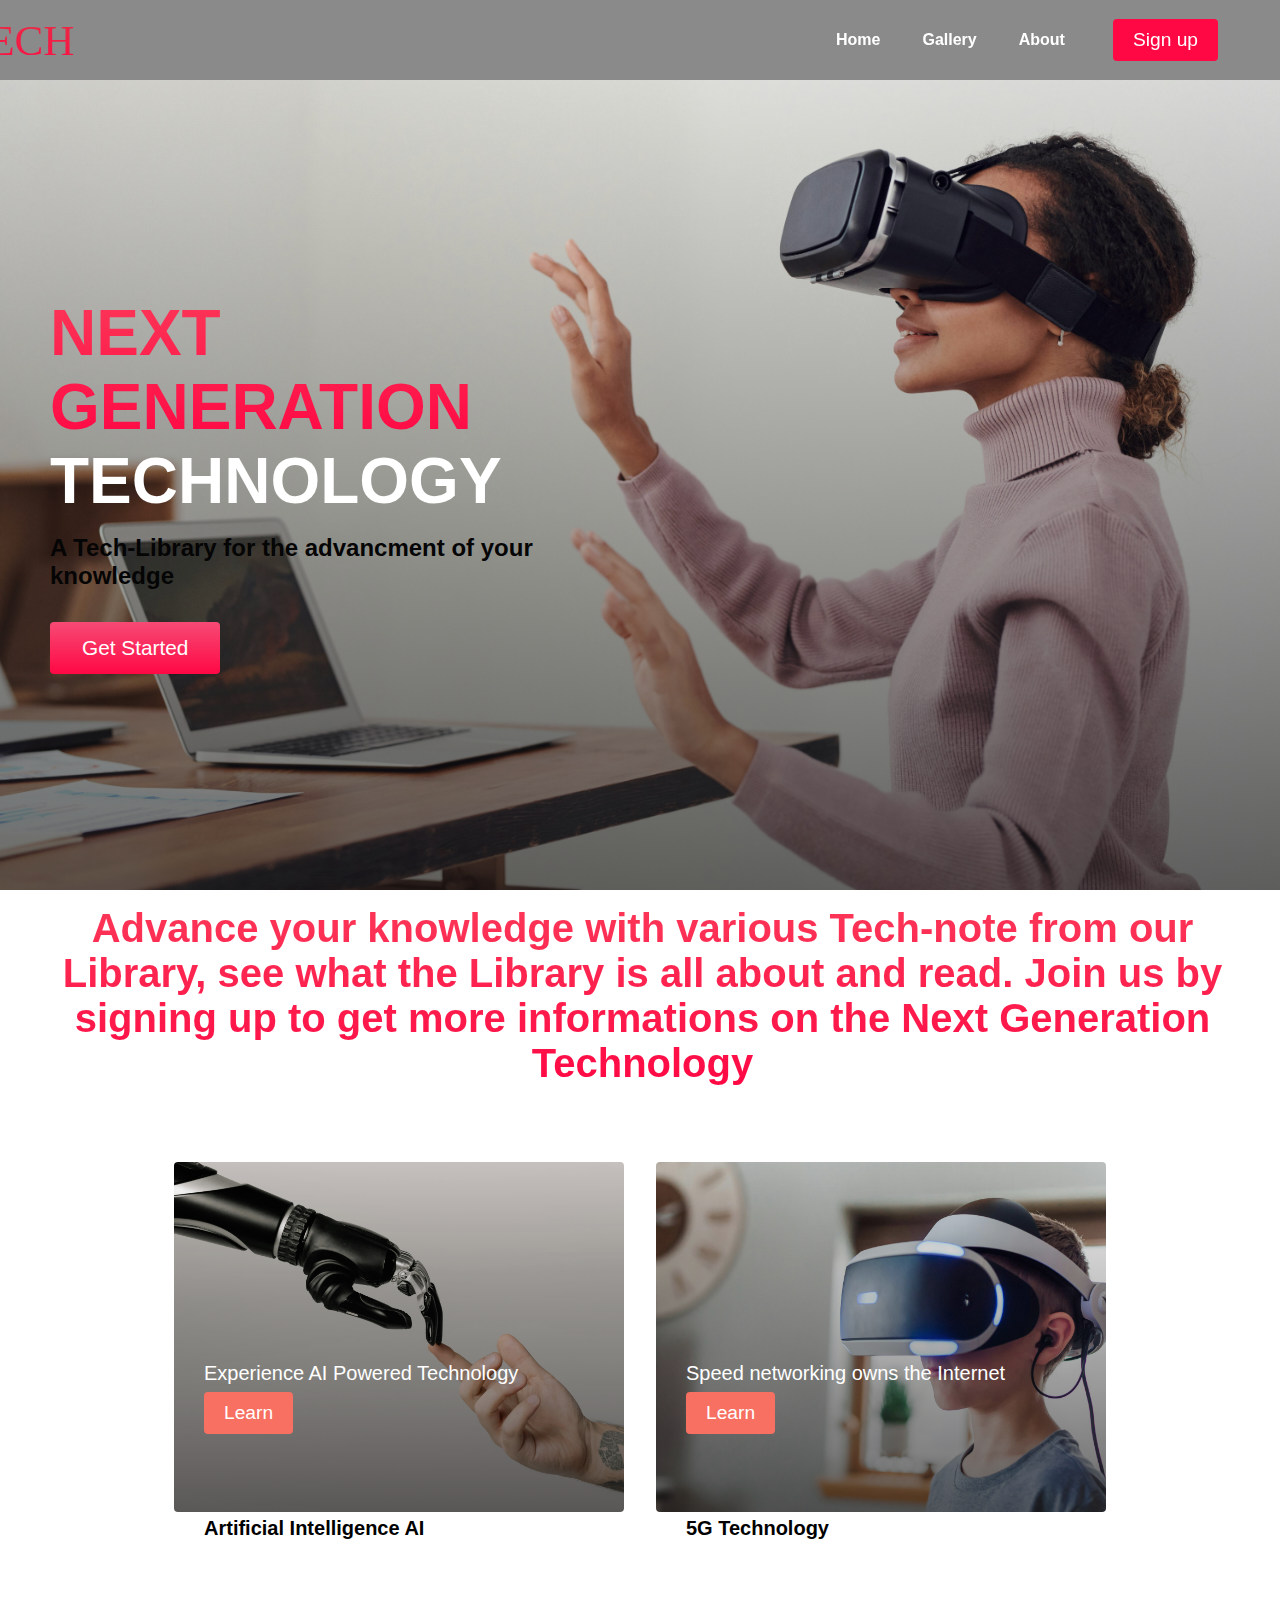
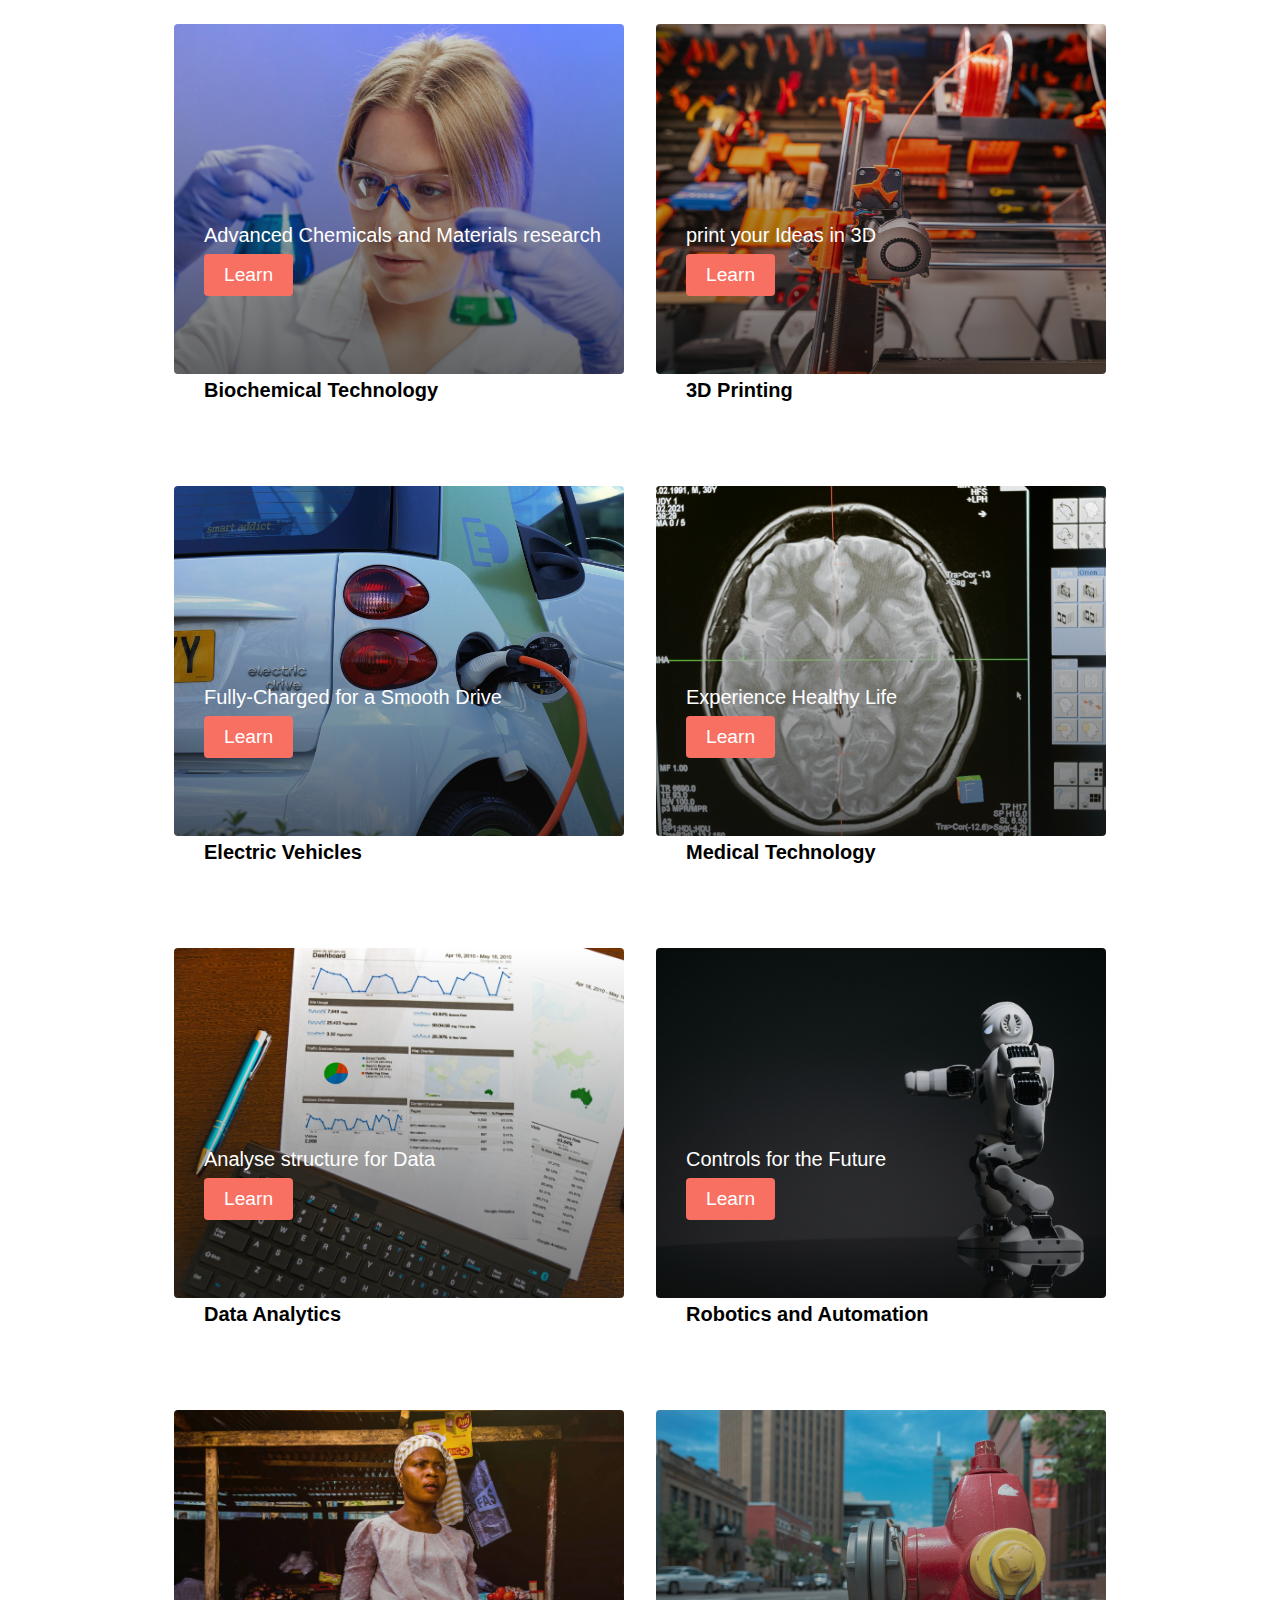
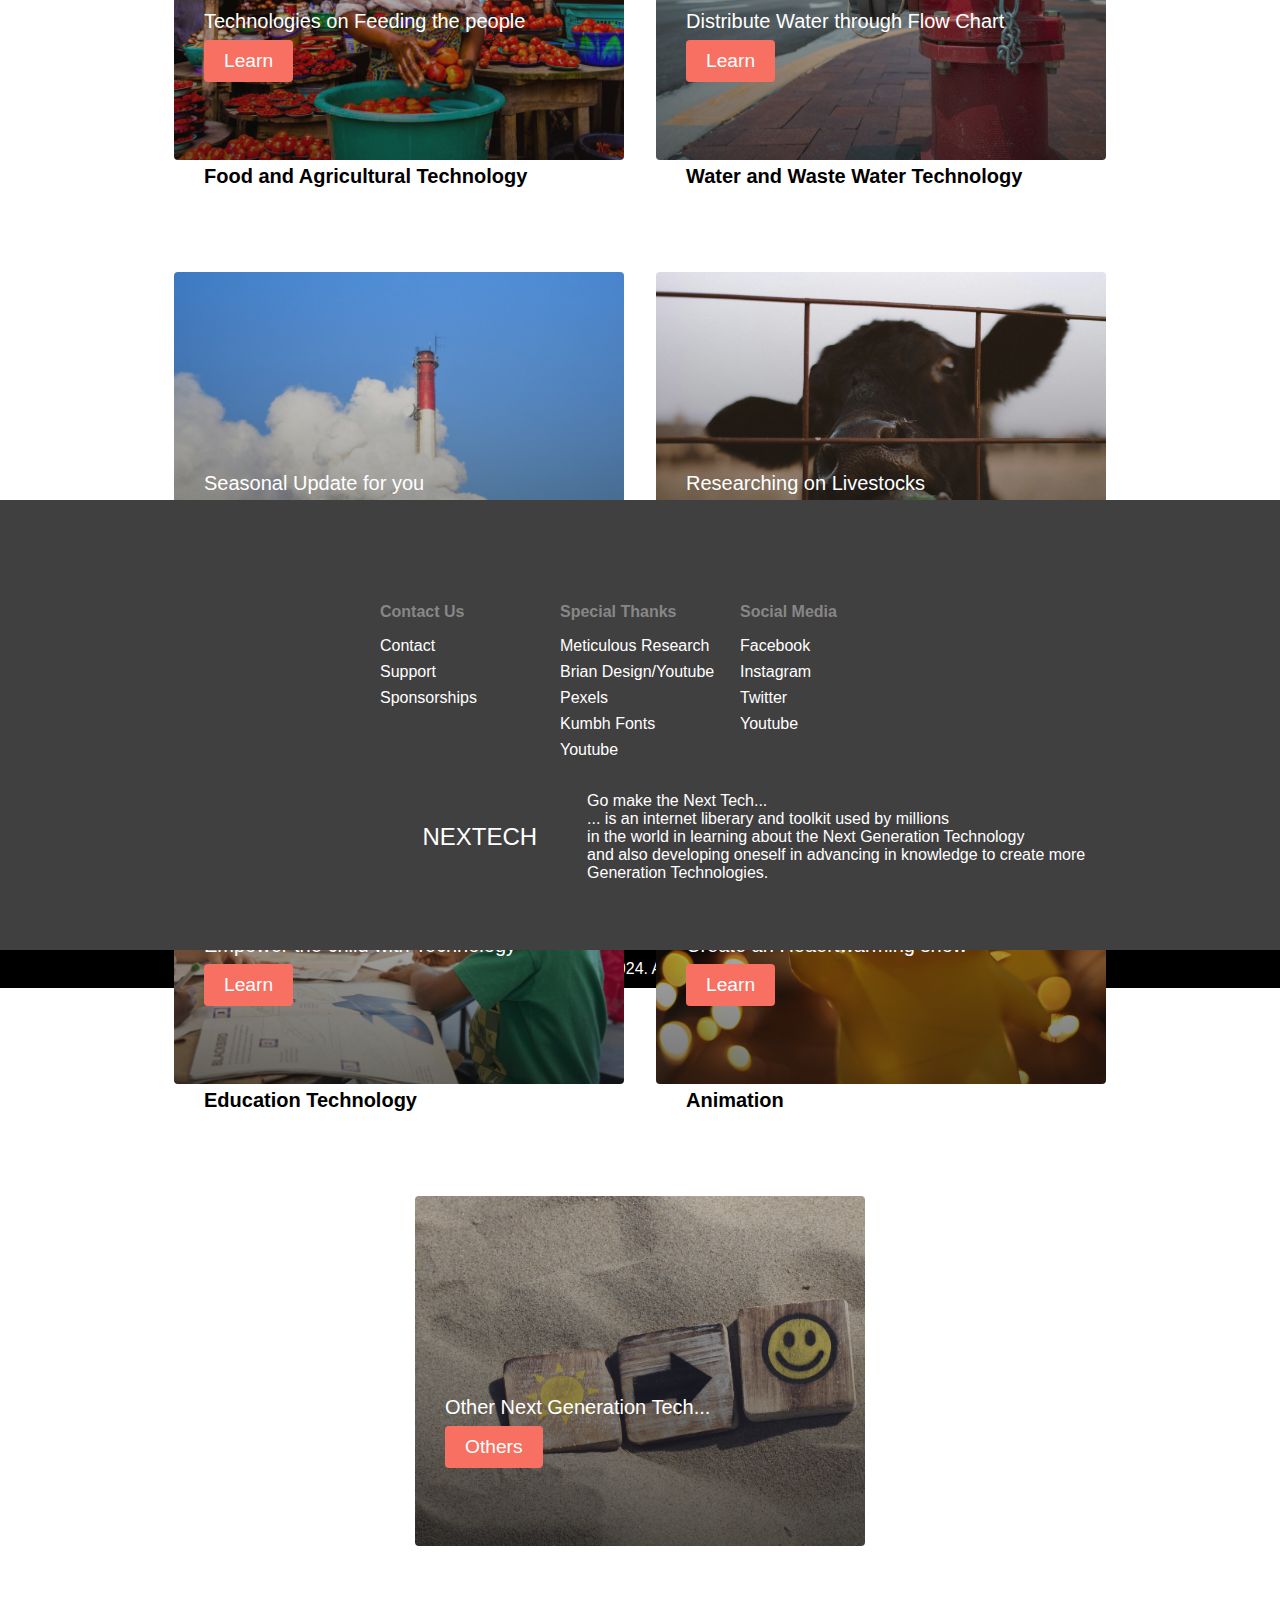
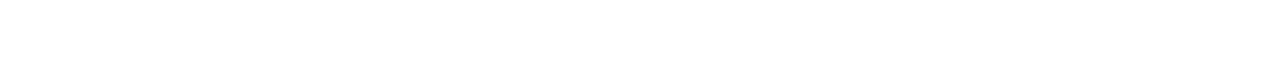
<file: index.html>
<!DOCTYPE html>
<html lang="en">
<head>
    <meta charset="UTF-8">
    <meta name="viewport" content="width=device-width, initial-scale=1.0">
    <title>Next Generation Technology</title>
    <link rel="stylesheet" href="css/style.css" >
    <link rel="preconnect" href="https://fonts.googleapis.com">
    <link rel="stylesheet" href="https://cdnjs.cloudflare.com/ajax/libs/font-awesome/4.7.0/css/font-awesome.min.css">
    <link rel="preconnect" href="https://fonts.gstatic.com" crossorigin>
    <link href="https://fonts.googleapis.com/css2?family=Kumbh+Sans:wght@100..900&display=swap" rel="stylesheet">
    <link rel="preconnect" href="https://fonts.googleapis.com">
    <link rel="preconnect" href="https://fonts.gstatic.com" crossorigin>
    <link href="https://fonts.googleapis.com/css2?family=Kumbh+Sans:wght@100..900&display=swap" rel="stylesheet">
    <link rel="preconnect" href="https://fonts.googleapis.com">
    <link rel="preconnect" href="https://fonts.gstatic.com" crossorigin>
    <link href="https://fonts.googleapis.com/css2?family=Kumbh+Sans:wght@100..900&family=Oswald:wght@200..700&display=swap" rel="stylesheet">
</head>
<body>
    <!--nav bar section-->
    <nav class="navbar">
        <div class="navbar__container">
            <a href="/" id="navbar__logo">NEXTECH</a>
            <div class="navbar__toggle" id="mobile-menu">
                <span class="bar"></span><span class="bar"></span>
                <span class="bar"></span>
            </div>
            <ul class="navbar__menu">
                <li class="navbar__item">
                    <a href="#" id="navbar__links" class="active">Home</a>
                </li>
                <li class="navbar__item">
                    <a href="/" id="navbar__links">Gallery</a>
                </li>
                <li class="navbar__item">
                    <a href="/" id="navbar__links">About</a>
                </li>
                <li class="navbar__btn">
                    <a href="register.html" class="signup__btn">Sign up</a>
                </li>
            </ul>
        </div>
    </nav>


    <!--Hero section-->
    <div class="main">
        <div class="main__container">
            <div class="main__content">
                <h1>NEXT GENERATION</h1>
                <h2>TECHNOLOGY</h2>
                <p> A Tech-Library for the advancment of your knowledge</p>
                <button class="main__btn"><a href="register.html">Get Started</a></button>
            </div>
            <!--<div class="main__img--container">
                <img src="images/drown.svg" alt="pic" id="main__img">
            </div>-->
        </div>
    </div>

    <!--Services Section-->
    <div class="services">
        <h1>Advance your knowledge with various Tech-note from our Library, see what the Library is all about and read. Join us by signing up to get more informations on the Next Generation Technology</h1>
        <div class="services__container">
            <div class="services__card">
                <h2>Artificial Intelligence AI</h2>
                <p>Experience AI Powered Technology</p>
                <a href="ai.html"><button>Learn</button></a>
            </div>
            <div class="services__card">
                <h2>5G Technology</h2>
                <p>Speed networking owns the Internet</p>
                <a href="5gtech.html"><button>Learn</button></a>
            </div>
            <div class="services__card">
                <h2>Biochemical Technology</h2>
                <p>Advanced Chemicals and Materials research</p>
                <a href="biotech.html"><button>Learn</button></a>
            </div>
            <div class="services__card">
                <h2>3D Printing</h2>
                <p>print your Ideas in 3D</p>
                <button>Learn</button>
            </div>
            <div class="services__card">
                <h2>Electric Vehicles</h2>
                <p>Fully-Charged for a Smooth Drive</p>
                <a href="electricvehicle.html"><button>Learn</button></a>
            </div>
            <div class="services__card">
                <h2>Medical Technology</h2>
                <p>Experience Healthy Life</p>
                <a href="medical.html"><button>Learn</button></a>
            </div>
            <div class="services__card">
                <h2>Data Analytics</h2>
                <p>Analyse structure for Data</p>
                <a href="data.html"><button>Learn</button></a>
            </div>
            <div class="services__card">
                <h2>Robotics and Automation</h2>
                <p>Controls for the Future</p>
                <a href="rob.html"><button>Learn</button></a>
            </div>
            <div class="services__card">
                <h2>Food and Agricultural Technology</h2>
                <p>Technologies on Feeding the people</p>
                <a href="fod.html"><button>Learn</button></a>
            </div>
            <div class="services__card">
                <h2>Water and Waste Water Technology</h2>
                <p>Distribute Water through Flow Chart</p>
                <a href="wwtech.html"><button>Learn</button></a>
            </div>
            <div class="services__card">
                <h2>Climate Technology</h2>
                <p>Seasonal Update for you</p>
                <a href="climent.html"><button>Learn</button></a>
            </div>
            <div class="services__card">
                <h2>Animal Health Technology</h2>
                <p>Researching on Livestocks</p>
                <button>Learn</button>
            </div>
            <div class="services__card">
                <h2>Education Technology</h2>
                <p>Empower the child with Technology</p>
                <button>Learn</button>
            </div>
            <div class="services__card">
                <h2>Animation</h2>
                <p>Create an Heaertwarming show</p>
                <button>Learn</button>
            </div>
            <div class="services__card">
                <p>Other Next Generation Tech...</p>
                <button>Others</button>
            </div>
        </div>
    </div>

    <!--Footer Section-->
    <div class="footer__container">
        <div class="footer__links">
            <div class="footer__link--wrapper">
             
                <div class="footer__link--items">
                    <h2>Contact Us</h2>
                    <a href="/">Contact</a>
                    <a href="/">Support</a>
                    <a href="/">Sponsorships</a>
                </div>
                  <div class="footer__link--items">
                    <h2>Special Thanks</h2>
                    <a href="/">Meticulous Research</a>
                    <a href="/">Brian Design/Youtube</a>
                    <a href="/">Pexels</a>
                    <a href="/">Kumbh Fonts</a>
                    <a href="/">Youtube</a>
                </div>
                 <div class="footer__link--items">
                    <h2>Social Media</h2>
                    <a href="/">Facebook</a>
                    <a href="/">Instagram</a>
                    <a href="/">Twitter</a>
                    <a href="/">Youtube</a>
                </div>
            </div>
        </div>
        <div class="social__media">
            <div class="social__media--wrap">
                <div class="footer__logo">
                        <div class="foot__logo" target="blank">NEXTECH <p>Go make the Next Tech...
                            <br>... is an internet liberary and toolkit used by millions 
                            <br> in the world in learning about the Next Generation Technology 
                            <br> and also developing oneself in advancing in knowledge to create more Generation Technologies.</p>
                        </div> 
                    <!--<div class="social__icons">
                        <a href="/" class="social__icons--links" target="blank">
                            <i class="fab fa-facebook"></i>
                        </a>
                        <a href="/" class="social__icons--links" target="blank">
                            <i class="fab fa-instagram"></i>
                        </a>
                        <a href="/" class="social__icons--links" target="blank">
                            <i class="fab fa-twitter"></i>
                        </a>
                        <a href="/" class="social__icons--links" target="blank">
                            <i class="fab fa-youtube"></i>
                        </a> 
                    </div>-->
                </div>
            </div>
        </div>
    </div>

    <div class="website__right">
        <P>NEXTECH (C) 2024. All rights reserved</P>
    </div>
    <script src="app.js"></script>
</body>
</html>
</file>
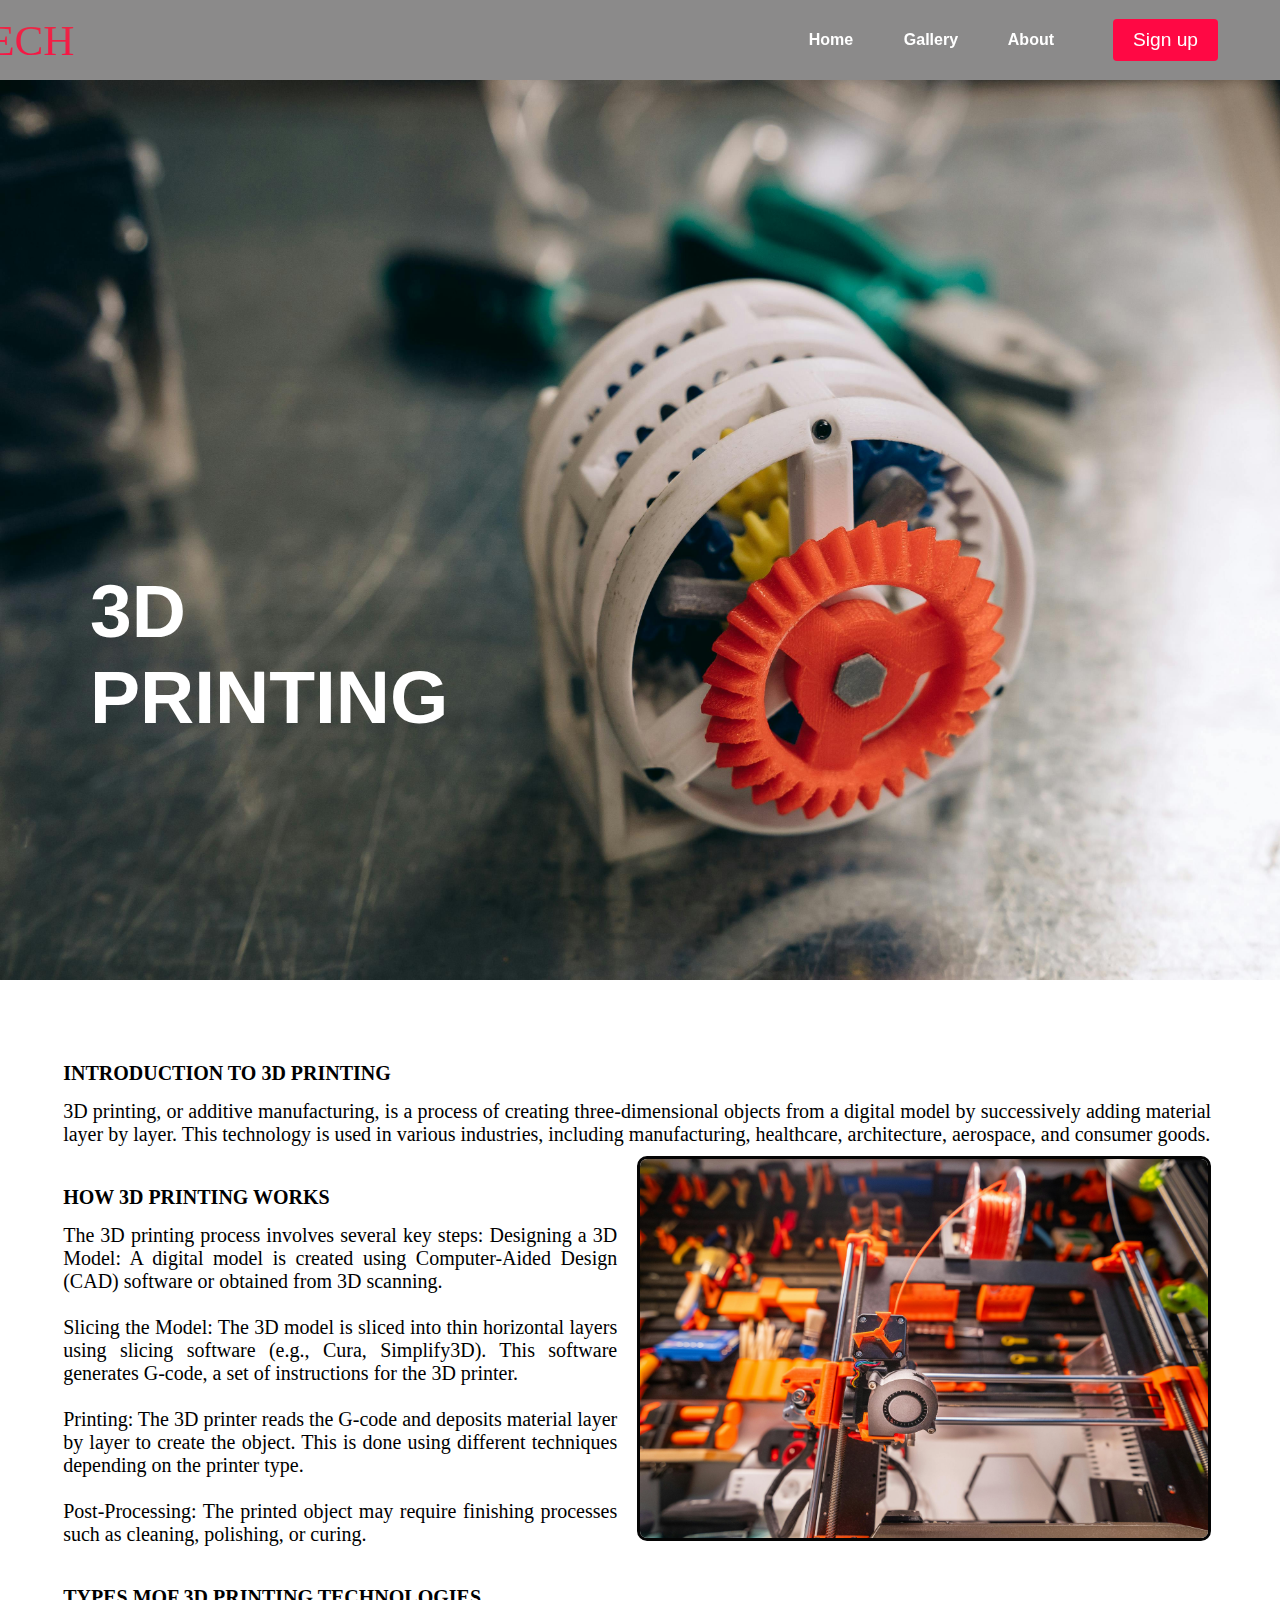
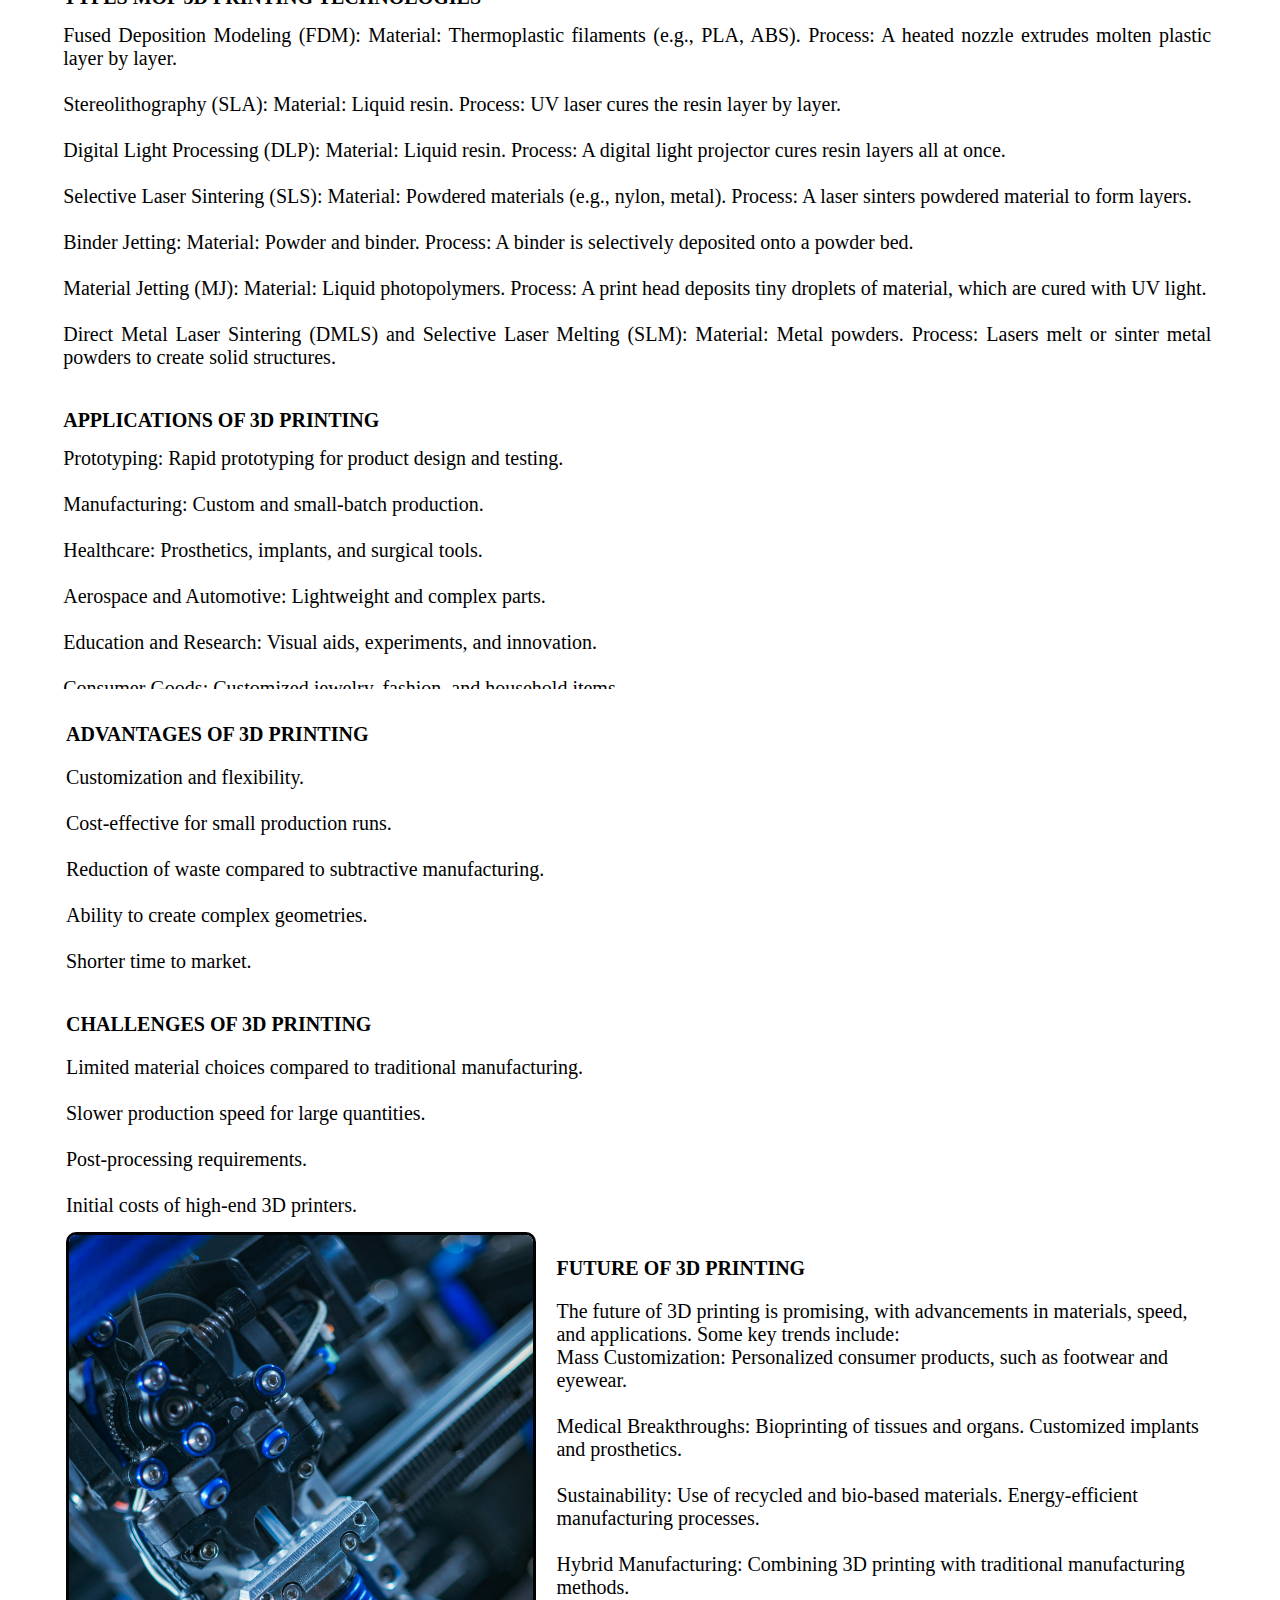
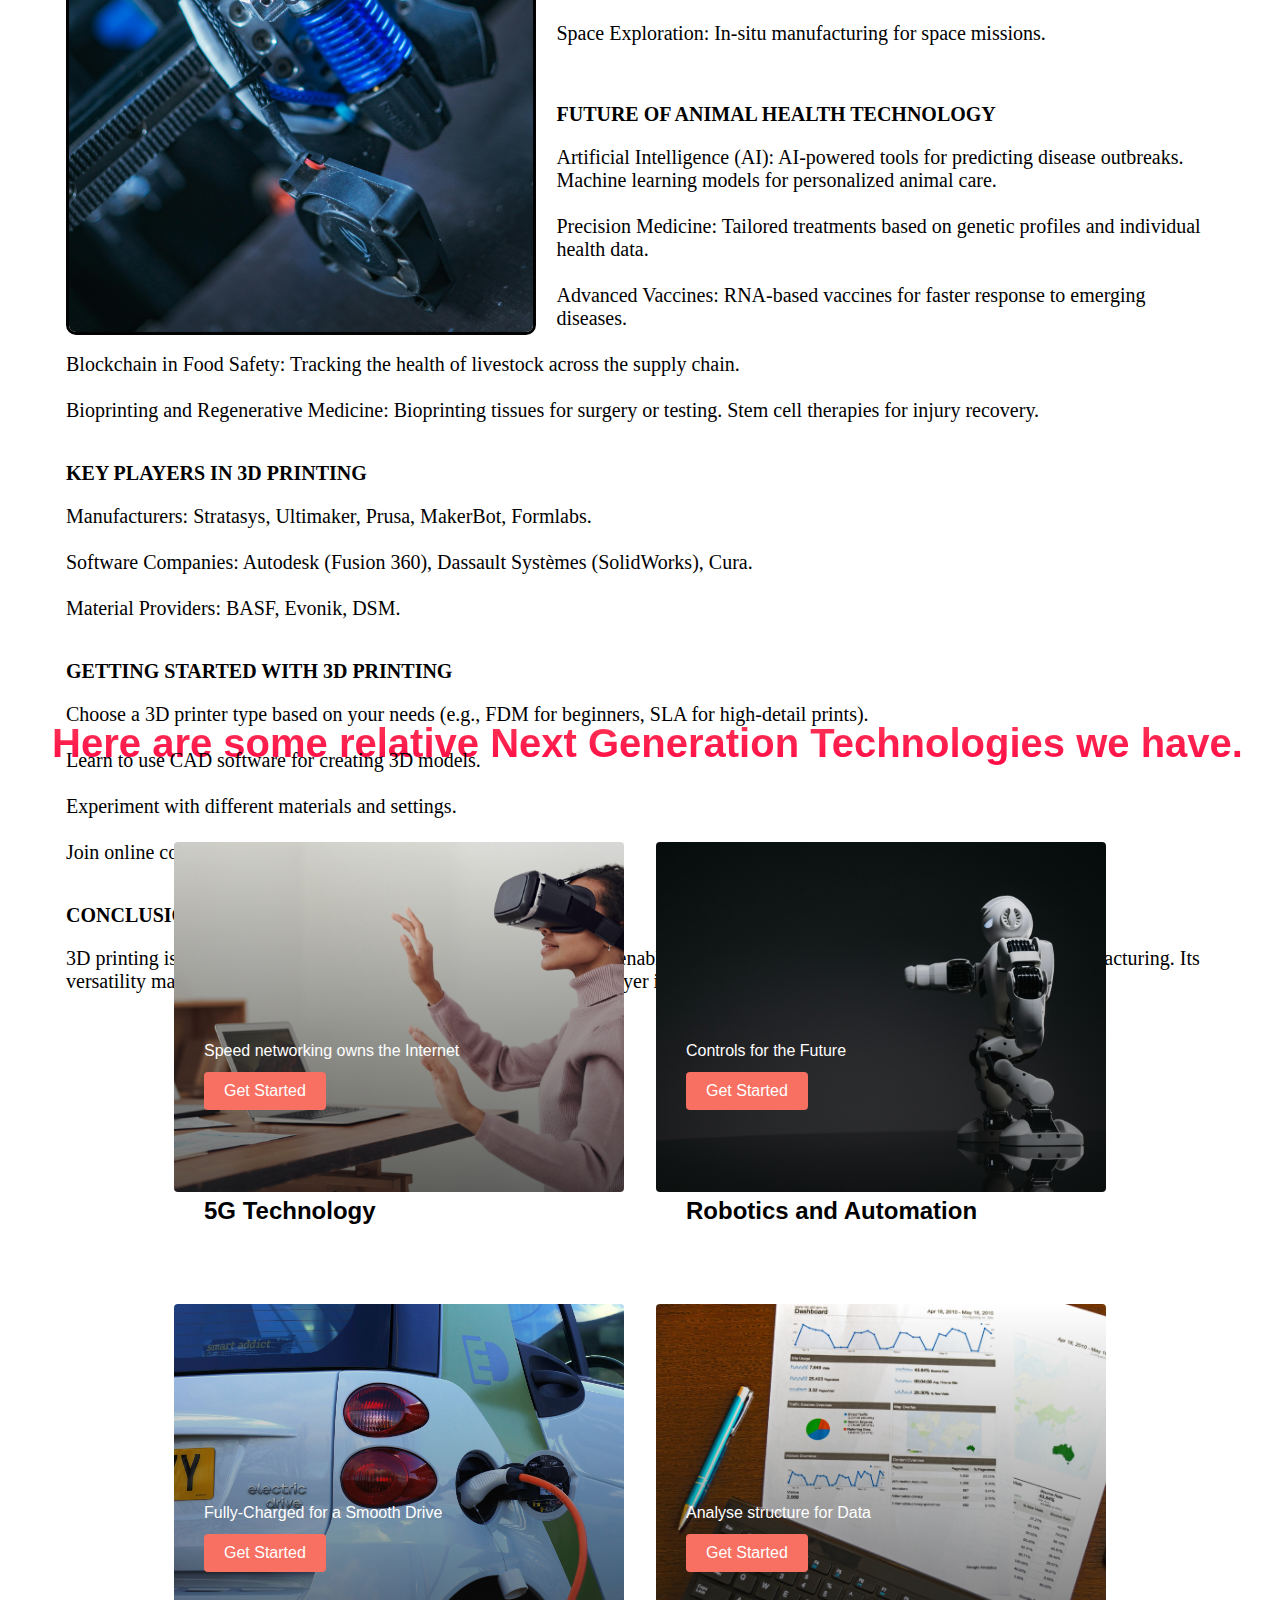
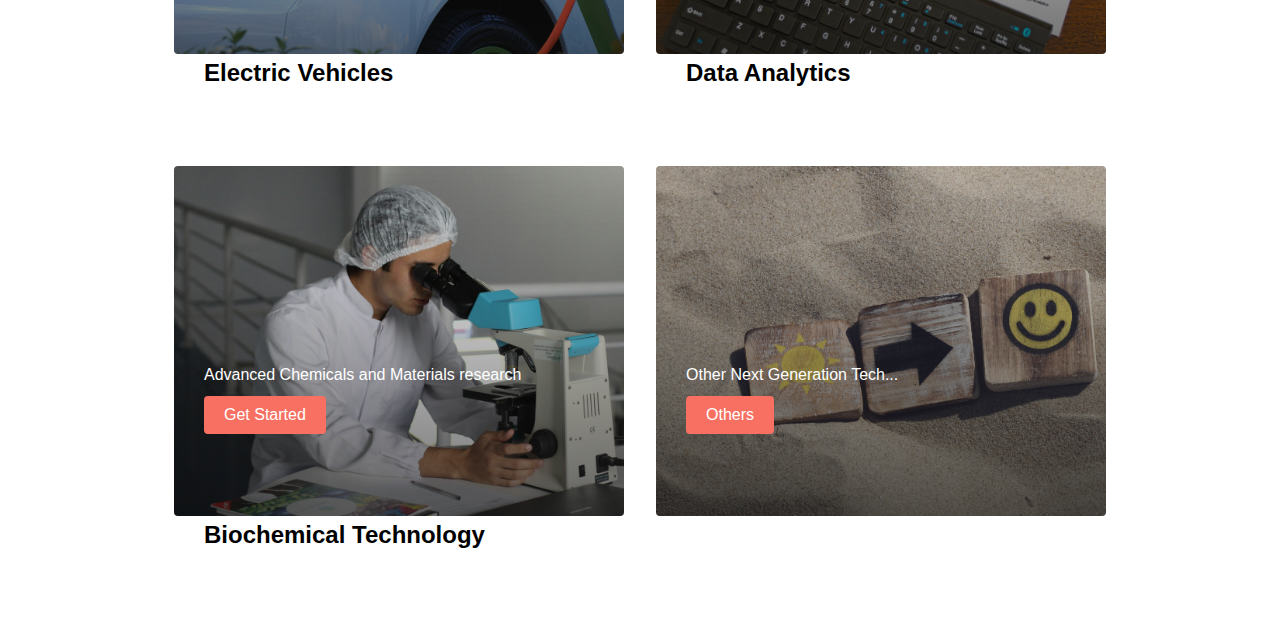
<file: 3dprint.html>
<!DOCTYPE html>
<html lang="en">
<head>
    <meta charset="UTF-8">
    <meta name="viewport" content="width=device-width, initial-scale=1.0">
    <title>3D PRINTING</title>
    <link rel="stylesheet" href="css/3dprint.css" >
    <link rel="preconnect" href="https://fonts.googleapis.com">
    <link rel="stylesheet" href="https://cdnjs.cloudflare.com/ajax/libs/font-awesome/4.7.0/css/font-awesome.min.css">
    <link rel="preconnect" href="https://fonts.gstatic.com" crossorigin>
    <link href="https://fonts.googleapis.com/css2?family=Kumbh+Sans:wght@100..900&display=swap" rel="stylesheet">
    <link rel="preconnect" href="https://fonts.googleapis.com">
    <link rel="preconnect" href="https://fonts.gstatic.com" crossorigin>
    <link href="https://fonts.googleapis.com/css2?family=Kumbh+Sans:wght@100..900&display=swap" rel="stylesheet">
    <link rel="preconnect" href="https://fonts.googleapis.com">
    <link rel="preconnect" href="https://fonts.gstatic.com" crossorigin>
    <link href="https://fonts.googleapis.com/css2?family=Kumbh+Sans:wght@100..900&family=Oswald:wght@200..700&display=swap" rel="stylesheet">
</head>
<body>
    <!--nav bar section-->
    <nav class="navbar">
        <div class="navbar__container">
            <a href="/" id="navbar__logo">NEXTECH</a>
            <div class="navbar__toggle" id="mobile-menu">
                <span class="bar"></span><span class="bar"></span>
                <span class="bar"></span>
            </div>
            <ul class="navbar__menu">
                <li class="navbar__item">
                    <a href="index.html" class="navbar__links">Home</a>
                </li>
                <li class="navbar__item">
                    <a href="/" class="navbar__links">Gallery</a>
                </li>
                <li class="navbar__item">
                    <a href="/" class="navbar__links">About</a>
                </li>
                <li class="navbar__btn">
                    <a href="register.html" class="signup__btn">Sign up</a>
                </li>
            </ul>
        </div>
    </nav>
    <div class="front">
        <img src="images/3d4.jpg" class="fnt">
   </div>

   <div class="box">
        <h1>3D <br>PRINTING</h1>
        <div class="box__ai">
            <p class="sub__text">INTRODUCTION TO 3D PRINTING</p>
            <P class="second__p">
            <P>3D printing, or additive manufacturing, is a process of creating three-dimensional 
                objects from a digital model by successively adding material layer by layer. 
                This technology is used in various industries, including manufacturing, healthcare, 
                architecture, aerospace, and consumer goods.
            </P>
            <img src="images/3d2.jpg" alt="" srcset="" class="img_ai">
            <p class="sub__text">HOW 3D PRINTING WORKS</p>
            <P class="second__p">
                The 3D printing process involves several key steps:
            	Designing a 3D Model: A digital model is created using Computer-Aided Design (CAD) software or obtained from 3D scanning.
            	<br><br>Slicing the Model: The 3D model is sliced into thin horizontal layers using slicing software (e.g., Cura, Simplify3D). This software generates G-code, a set of instructions for the 3D printer.
            	<br><br>Printing: The 3D printer reads the G-code and deposits material layer by layer to create the object. This is done using different techniques depending on the printer type.
            	<br><br>Post-Processing: The printed object may require finishing processes such as cleaning, polishing, or curing.

            </P>
            <p class="sub__text">TYPES MOF 3D PRINTING TECHNOLOGIES</p>
            <p class="second__p">
                Fused Deposition Modeling (FDM): Material: Thermoplastic filaments (e.g., PLA, ABS). Process: A heated nozzle extrudes molten plastic layer by layer.
                <br><br>Stereolithography (SLA): Material: Liquid resin. Process: UV laser cures the resin layer by layer.
                <br><br>Digital Light Processing (DLP): Material: Liquid resin. Process: A digital light projector cures resin layers all at once.
                <br><br>Selective Laser Sintering (SLS): Material: Powdered materials (e.g., nylon, metal). Process: A laser sinters powdered material to form layers.
                <br><br>Binder Jetting: Material: Powder and binder. Process: A binder is selectively deposited onto a powder bed.
                <br><br>Material Jetting (MJ): Material: Liquid photopolymers. Process: A print head deposits tiny droplets of material, which are cured with UV light.
                <br><br>Direct Metal Laser Sintering (DMLS) and Selective Laser Melting (SLM): Material: Metal powders. Process: Lasers melt or sinter metal powders to create solid structures.
            </p>
            <p class="sub__text">APPLICATIONS OF 3D PRINTING</p>
            <p class="second__p">
                Prototyping: Rapid prototyping for product design and testing.
                <br><br>Manufacturing: Custom and small-batch production.
                <br><br>Healthcare: Prosthetics, implants, and surgical tools.
                <br><br>Aerospace and Automotive: Lightweight and complex parts.
                <br><br>Education and Research: Visual aids, experiments, and innovation.
                <br><br>Consumer Goods: Customized jewelry, fashion, and household items.

            </p>
        </div>
   </div>  

    <div class="box__continue">
        <div class="box__ai--cont">
            <p class="sub__text">ADVANTAGES OF 3D PRINTING</p>
            <P class="third__p">
                Customization and flexibility.
                <br><br>Cost-effective for small production runs.
                <br><br>Reduction of waste compared to subtractive manufacturing.
                <br><br>Ability to create complex geometries.
                <br><br>Shorter time to market.
                
            </P>

            <p class="sub__text">CHALLENGES OF 3D PRINTING</p>
            <P class="third__p">
               Limited material choices compared to traditional manufacturing.
                <br><br>Slower production speed for large quantities.
                <br><br>Post-processing requirements.
                <br><br>Initial costs of high-end 3D printers.
                
            </P>
            <img src="images/3d3.jpg" alt="" srcset="" class="img_ai2">
            <p class="sub__text">FUTURE OF 3D PRINTING</p>
            <P class="third__p">
                The future of 3D printing is promising, with advancements in materials, speed, and applications. Some key trends include:
                <br>Mass Customization: Personalized consumer products, such as footwear and eyewear.
                <br><br>Medical Breakthroughs: Bioprinting of tissues and organs. Customized implants and prosthetics.
                <br><br>Sustainability: Use of recycled and bio-based materials. Energy-efficient manufacturing processes.
                <br><br>Hybrid Manufacturing: Combining 3D printing with traditional manufacturing methods.
                <br><br>Space Exploration: In-situ manufacturing for space missions.

            </P><br>
            <p class="sub__text">FUTURE OF ANIMAL HEALTH TECHNOLOGY</p>
            <p class="third__p">
                Artificial Intelligence (AI): AI-powered tools for predicting disease outbreaks. Machine learning models for personalized animal care.
                <br><br>Precision Medicine: Tailored treatments based on genetic profiles and individual health data.
                <br><br>Advanced Vaccines: RNA-based vaccines for faster response to emerging diseases.
                <br><br>Blockchain in Food Safety: Tracking the health of livestock across the supply chain.
                <br><br>Bioprinting and Regenerative Medicine: Bioprinting tissues for surgery or testing. Stem cell therapies for injury recovery.
            </p>
            <p class="sub__text">KEY PLAYERS IN 3D PRINTING</p>
            <p class="third__p">
                Manufacturers: Stratasys, Ultimaker, Prusa, MakerBot, Formlabs.
                <br><br>Software Companies: Autodesk (Fusion 360), Dassault Systèmes (SolidWorks), Cura.
                <br><br>Material Providers: BASF, Evonik, DSM.

            </p>
            <p class="sub__text">GETTING STARTED WITH 3D PRINTING</p>
            <p class="third__p">
                Choose a 3D printer type based on your needs (e.g., FDM for beginners, SLA for high-detail prints).
                <br><br>Learn to use CAD software for creating 3D models.
                <br><br>Experiment with different materials and settings.
                <br><br>Join online communities and forums for tips and support.

            </p>
            
            <p class="sub__text">CONCLUSION</p>
            <p class="third__p">
                3D printing is revolutionizing industries and fostering innovation by enabling cost-effective, 
                customizable, and sustainable manufacturing. Its versatility makes it a cornerstone of modern technology 
                and a key player in future advancements.
            </p>
            
        </div>
   </div>

    <!--Services Section-->
    <div class="services">
        <h1>Here are some relative Next Generation Technologies we have.</h1>
        <div class="services__container">
            <div class="services__card">
                <h2>5G Technology</h2>
                <p>Speed networking owns the Internet</p>
                <a href="5gtech.html"><button>Get Started</button></a>
            </div>
            <div class="services__card">
                <h2>Robotics and Automation</h2>
                <p>Controls for the Future</p>
                <a href="rob.html"><button>Get Started</button></a>
            </div>
            <div class="services__card">
                <h2>Electric Vehicles</h2>
                <p>Fully-Charged for a Smooth Drive</p>
                <a href="electricvehicle.html"><button>Get Started</button></a>
            </div>
            <div class="services__card">
                <h2>Data Analytics</h2>
                <p>Analyse structure for Data</p>
                <a href="data.html"><button>Get Started</button></a>
            </div>
            <div class="services__card">
                <h2>Biochemical Technology</h2>
                <p>Advanced Chemicals and Materials research</p>
                <a href="biotech.html"><button>Get Started</button></a>
            </div>
            <div class="services__card">
                <p>Other Next Generation Tech...</p>
                <a href="index.html"><button>Others</button></a>
            </div>
        </div>
    </div>

    <script src="app.js"></script>
</body> 
</html>
</file>
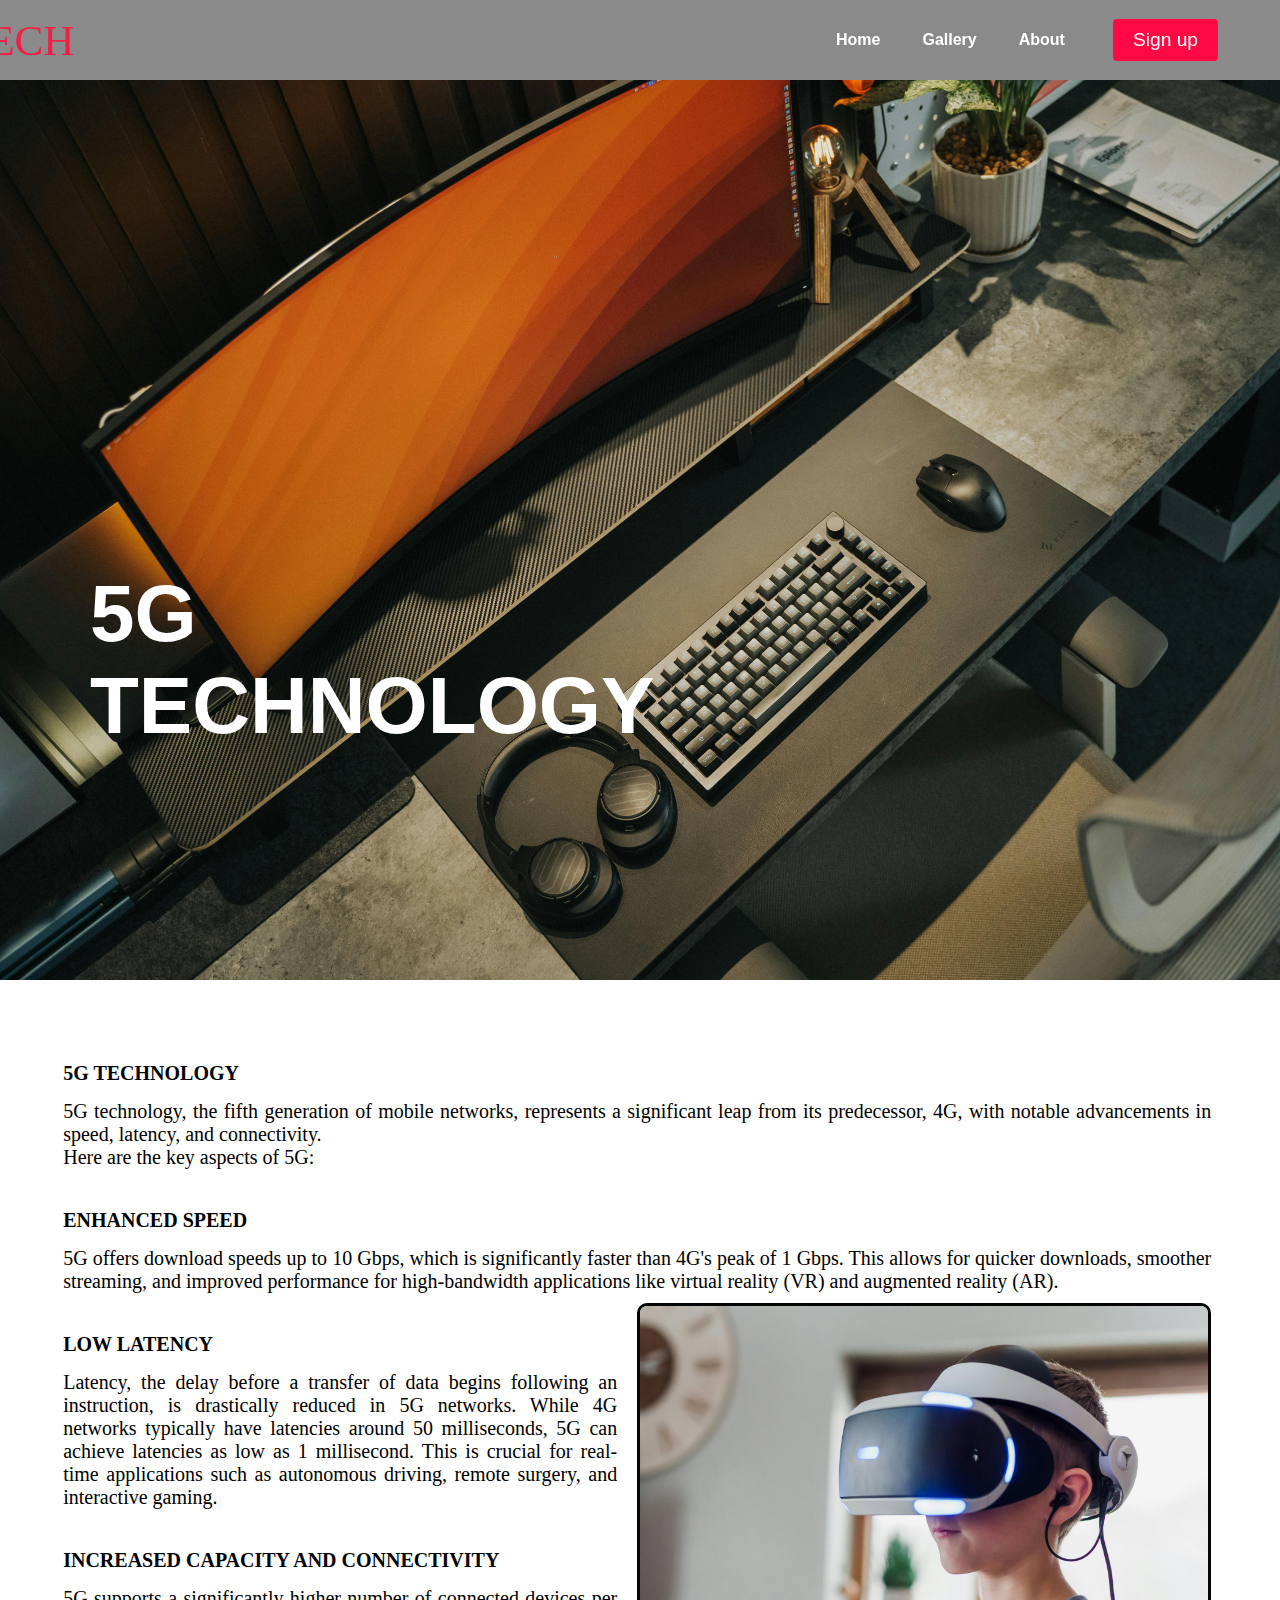
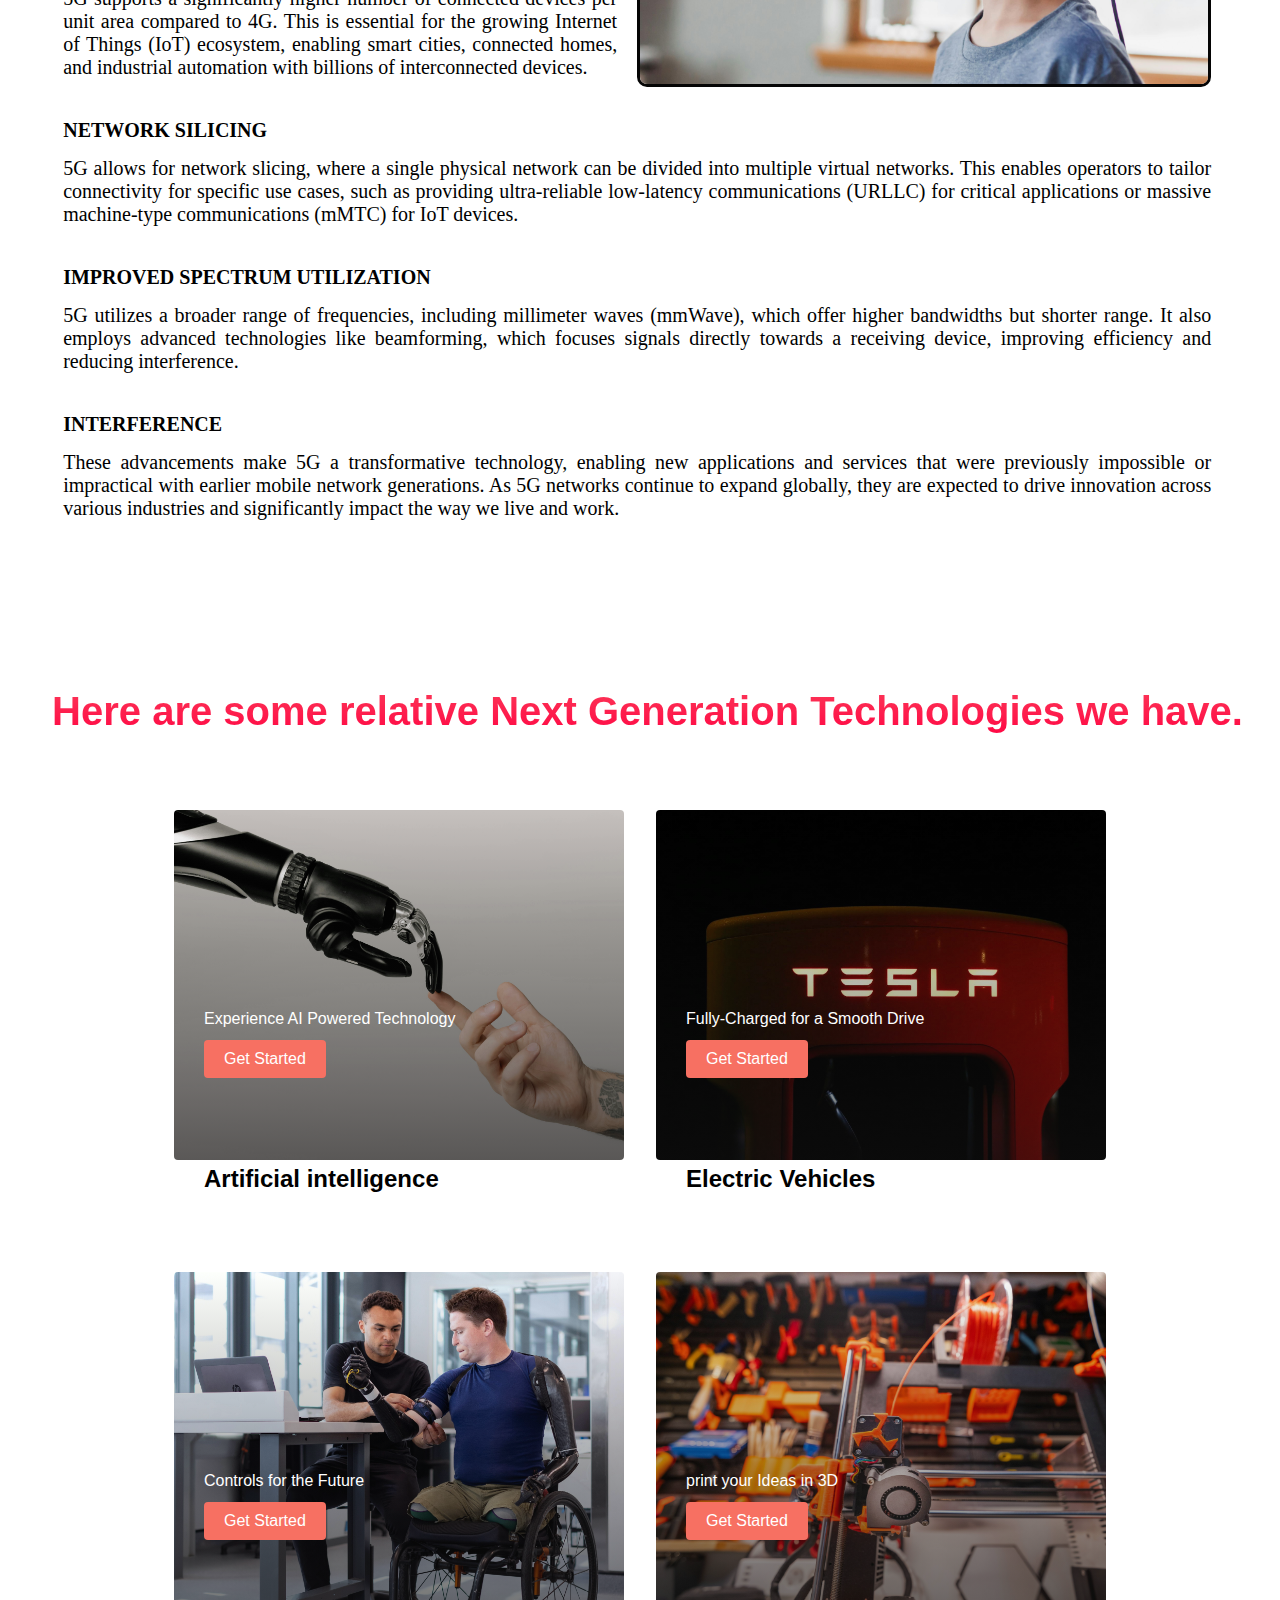
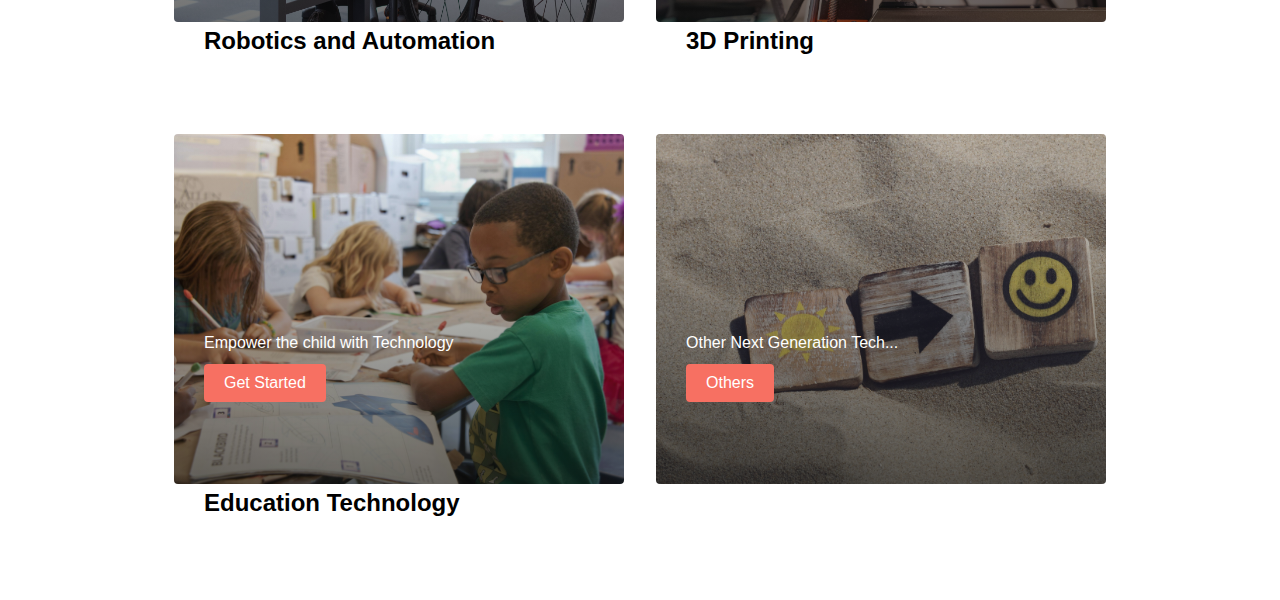
<file: 5gtech.html>
<!DOCTYPE html>
<html lang="en">
<head>
    <meta charset="UTF-8">
    <meta name="viewport" content="width=device-width, initial-scale=1.0">
    <title>5G Technology</title>
    <link rel="stylesheet" href="css/5gtech.css" >
    <link rel="preconnect" href="https://fonts.googleapis.com">
    <link rel="stylesheet" href="https://cdnjs.cloudflare.com/ajax/libs/font-awesome/4.7.0/css/font-awesome.min.css">
    <link rel="preconnect" href="https://fonts.gstatic.com" crossorigin>
    <link href="https://fonts.googleapis.com/css2?family=Kumbh+Sans:wght@100..900&display=swap" rel="stylesheet">
    <link rel="preconnect" href="https://fonts.googleapis.com">
    <link rel="preconnect" href="https://fonts.gstatic.com" crossorigin>
    <link href="https://fonts.googleapis.com/css2?family=Kumbh+Sans:wght@100..900&display=swap" rel="stylesheet">
    <link rel="preconnect" href="https://fonts.googleapis.com">
    <link rel="preconnect" href="https://fonts.gstatic.com" crossorigin>
    <link href="https://fonts.googleapis.com/css2?family=Kumbh+Sans:wght@100..900&family=Oswald:wght@200..700&display=swap" rel="stylesheet">
</head>
<body>
    <!--nav bar section-->
    <nav class="navbar">
        <div class="navbar__container">
            <a href="/" id="navbar__logo">NEXTECH</a>
            <div class="navbar__toggle" id="mobile-menu">
                <span class="bar"></span><span class="bar"></span>
                <span class="bar"></span>
            </div>
            <ul class="navbar__menu">
                <li class="navbar__item">
                    <a href="index.html" class="navbar__links">Home</a>
                </li>
                <li class="navbar__item">
                    <a href="/" class="navbar__links">Gallery</a>
                </li>
                <li class="navbar__item">
                    <a href="/" class="navbar__links">About</a>
                </li>
                <li class="navbar__btn">
                    <a href="register.html" class="signup__btn">Sign up</a>
                </li>
            </ul>
        </div>
    </nav>
   <div class="front">
        <img src="images/5g1.jpg" class="fnt">
        
   </div>

   <div class="box">
    <h1>5G <br>TECHNOLOGY</h1>
    <div class="box__ai">
        <p class="sub__text">5G TECHNOLOGY</p>
        <P class="second__p">
        <P>5G technology, the fifth generation of mobile networks, represents a significant leap from its predecessor,
            4G, with notable advancements in speed, latency, and connectivity.
            <br>Here are the key aspects of 5G:
        </P>
        <p class="sub__text">ENHANCED SPEED</p>
        <P class="second__p">
            5G offers download speeds up to 10 Gbps, which is significantly faster than 4G's peak of 1 Gbps. 
            This allows for quicker downloads, smoother streaming, 
            and improved performance for high-bandwidth applications like virtual reality (VR) and augmented reality (AR).
        </P>
        <img src="images/vr2.jpg" alt="" srcset="" class="img_ai">
           
        <p class="sub__text">LOW LATENCY</p>
        <p class="second__p">
            Latency, the delay before a transfer of data begins following an instruction, is drastically reduced in 5G networks. 
            While 4G networks typically have latencies around 50 milliseconds, 5G can achieve latencies as low as 1 millisecond. 
            This is crucial for real-time applications such as autonomous driving, remote surgery, and interactive gaming.
        </p>
        <p class="sub__text">INCREASED CAPACITY AND CONNECTIVITY</p>
        <p class="second__p">
            5G supports a significantly higher number of connected devices per unit area compared to 4G. 
            This is essential for the growing Internet of Things (IoT) ecosystem, enabling smart cities, connected homes, 
            and industrial automation with billions of interconnected devices.
        </p>
        <p class="sub__text">NETWORK SILICING</p>
        <p class="second__p">
            5G allows for network slicing, where a single physical network can be divided into multiple virtual networks. 
            This enables operators to tailor connectivity for specific use cases, 
            such as providing ultra-reliable low-latency communications (URLLC) for critical applications or 
            massive machine-type communications (mMTC) for IoT devices.
        </p>
        <p class="sub__text">IMPROVED SPECTRUM UTILIZATION</p>
        <p class="second__p">
            5G utilizes a broader range of frequencies, including millimeter waves (mmWave), which offer higher bandwidths but shorter range. 
            It also employs advanced technologies like beamforming, which focuses signals directly towards a receiving device, 
            improving efficiency and reducing interference.
        </p>
        <p class="sub__text">INTERFERENCE</p>
        <p class="second__p">
            These advancements make 5G a transformative technology, enabling new applications and services that were previously impossible or 
            impractical with earlier mobile network generations. As 5G networks continue to expand globally, 
            they are expected to drive innovation across various industries and significantly impact the way we live and work.
        </p>
        
    </div>
</div>  


    <!--Services Section-->
    <div class="services">
        <h1>Here are some relative Next Generation Technologies we have.</h1>
        <div class="services__container">
            <div class="services__card">
                <h2>Artificial intelligence</h2>
                <p>Experience AI Powered Technology</p>
                <a href="ai.html"><button>Get Started</button></a>
            </div>
            <div class="services__card">
                <h2>Electric Vehicles</h2>
                <p>Fully-Charged for a Smooth Drive</p>
                <a href="electricvehicle.html"><button>Get Started</button></a>
            </div>
            <div class="services__card">
                <h2>Robotics and Automation</h2>
                <p>Controls for the Future</p>
                <a href="rob.html"><button>Get Started</button></a>
            </div>
            <div class="services__card">
                <h2>3D Printing</h2>
                <p>print your Ideas in 3D</p>
                <a href="3dprint.html"><button>Get Started</button></a>
            </div>
            <div class="services__card">
                <h2>Education Technology</h2>
                <p>Empower the child with Technology</p>
                <button>Get Started</button>
            </div>
            <div class="services__card">
                <p>Other Next Generation Tech...</p>
                <a href="index.html"><button>Others</button></a>
            </div>
        </div>
    </div>





   <script src="app.js"></script> <div class="box">
   
</body>
</html>
</file>
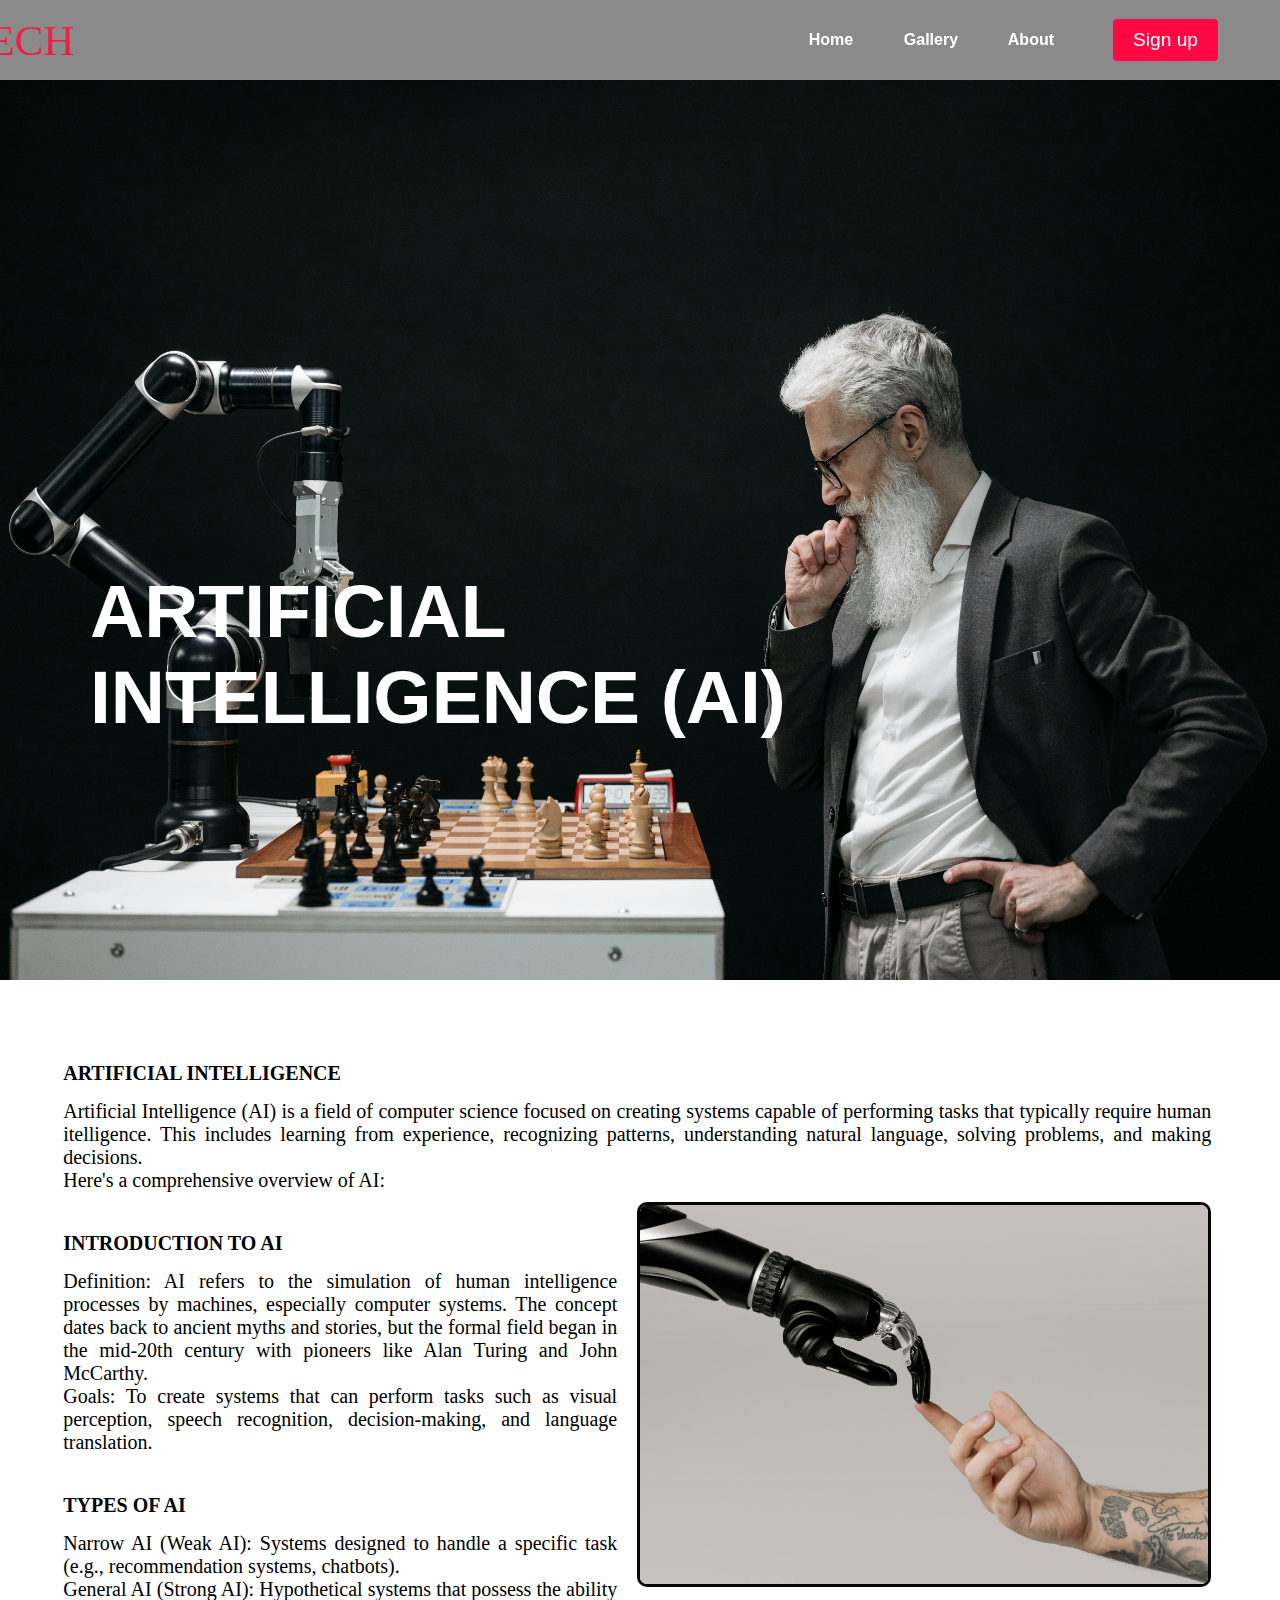
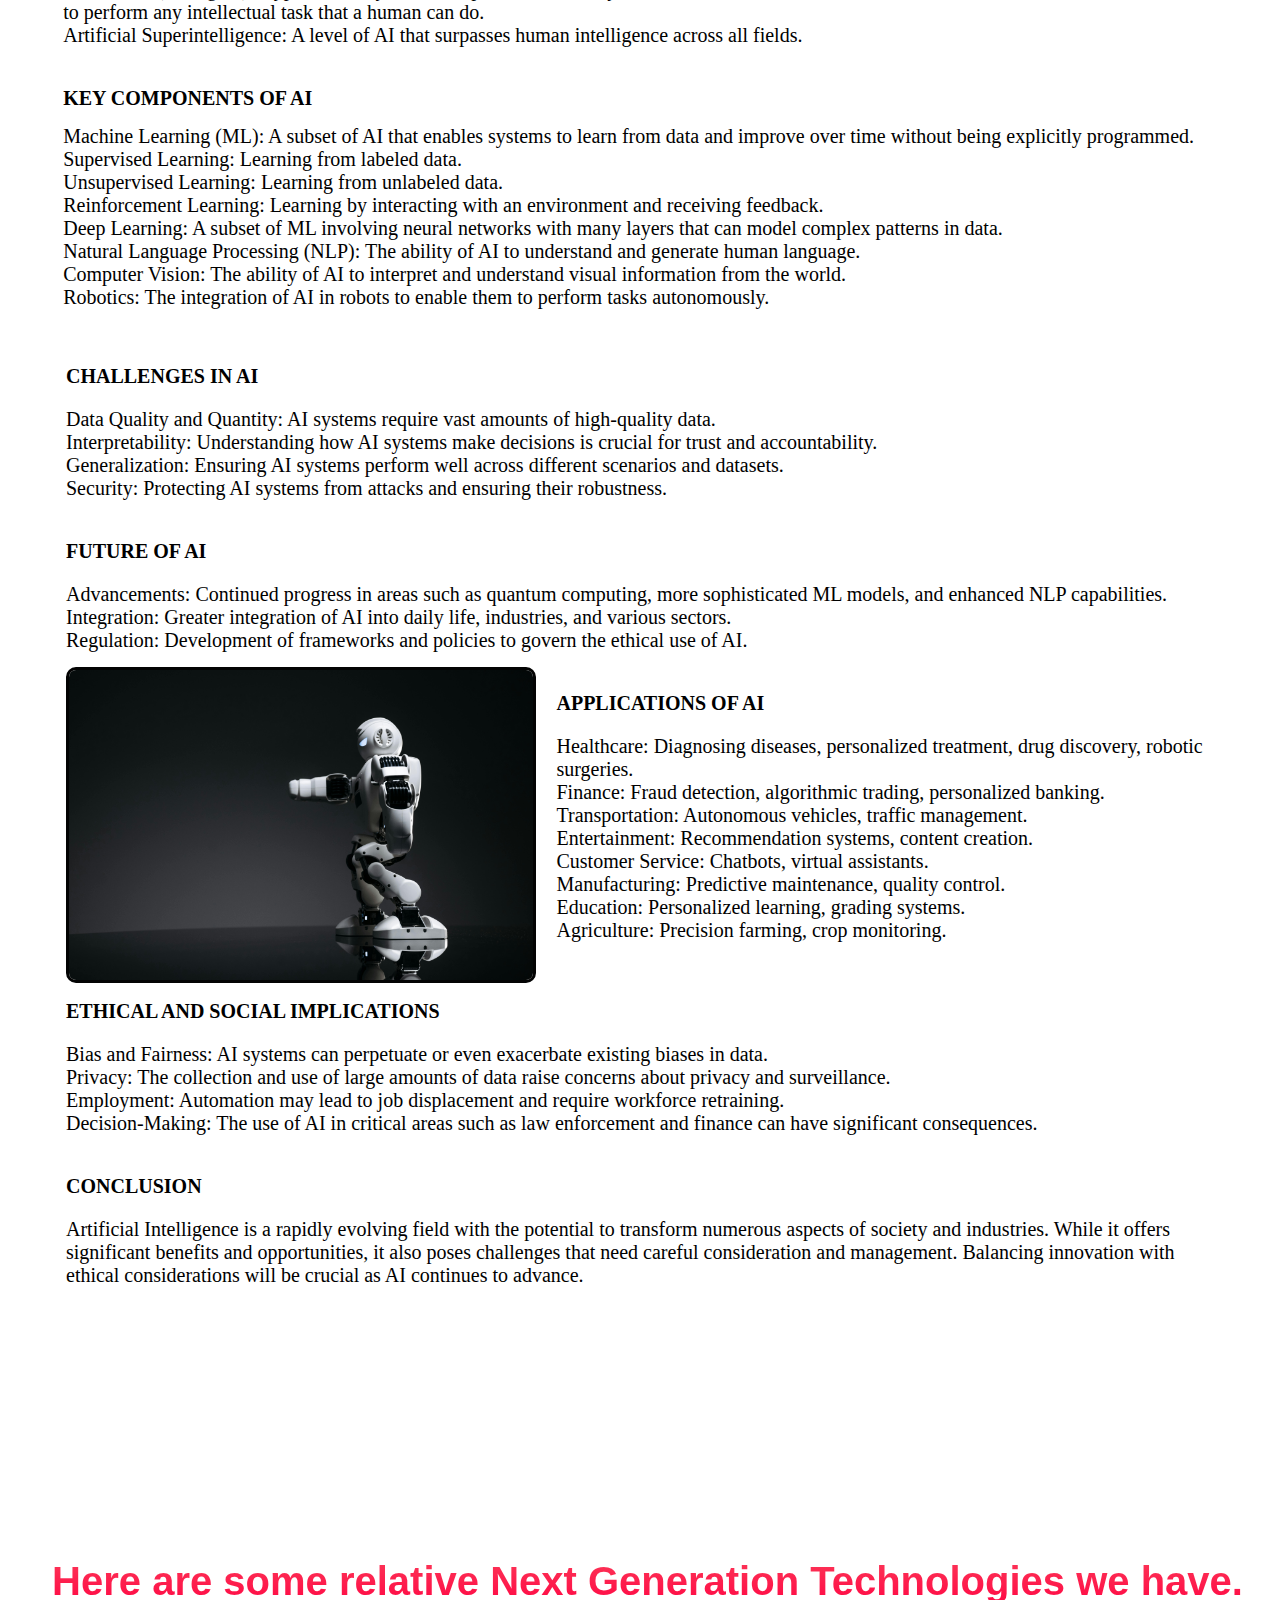
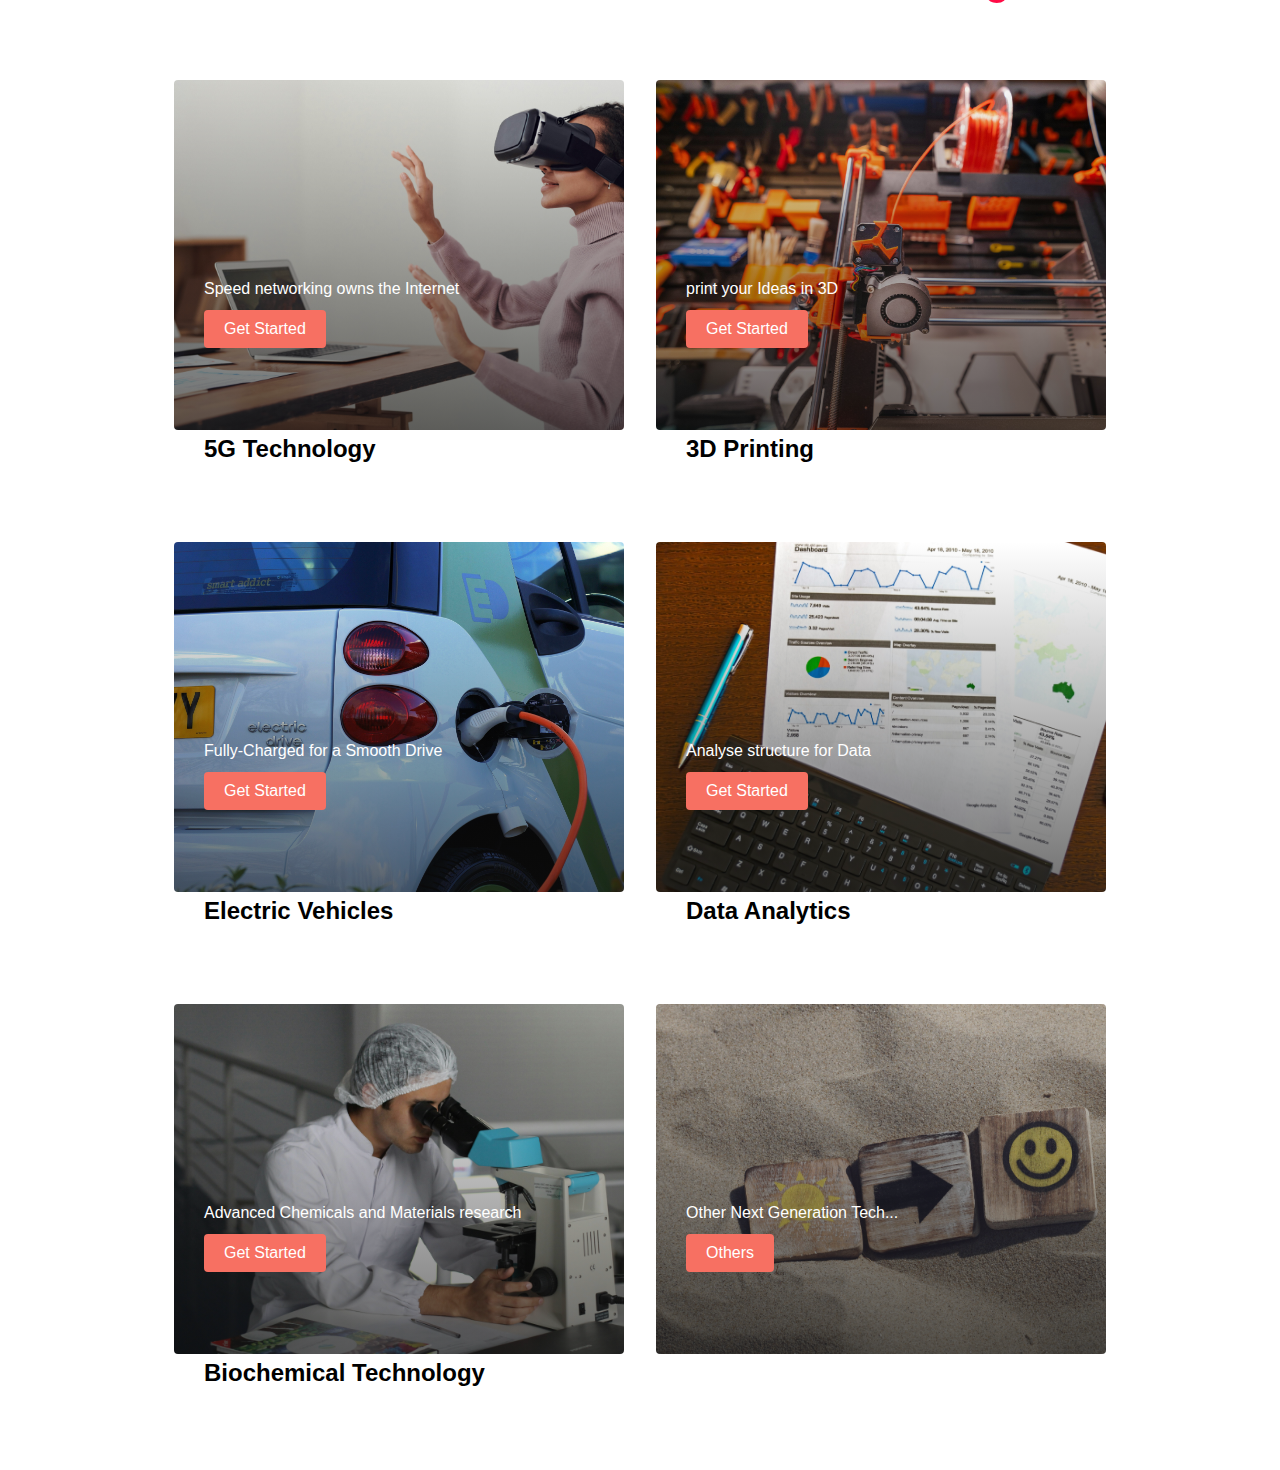
<file: ai.html>
<!DOCTYPE html>
<html lang="en">
<head>
    <meta charset="UTF-8">
    <meta name="viewport" content="width=device-width, initial-scale=1.0">
    <title>Artificial Intelligence</title>
    <link rel="stylesheet" href="css/ai.css" >
    <link rel="preconnect" href="https://fonts.googleapis.com">
    <link rel="stylesheet" href="https://cdnjs.cloudflare.com/ajax/libs/font-awesome/4.7.0/css/font-awesome.min.css">
    <link rel="preconnect" href="https://fonts.gstatic.com" crossorigin>
    <link href="https://fonts.googleapis.com/css2?family=Kumbh+Sans:wght@100..900&display=swap" rel="stylesheet">
    <link rel="preconnect" href="https://fonts.googleapis.com">
    <link rel="preconnect" href="https://fonts.gstatic.com" crossorigin>
    <link href="https://fonts.googleapis.com/css2?family=Kumbh+Sans:wght@100..900&display=swap" rel="stylesheet">
    <link rel="preconnect" href="https://fonts.googleapis.com">
    <link rel="preconnect" href="https://fonts.gstatic.com" crossorigin>
    <link href="https://fonts.googleapis.com/css2?family=Kumbh+Sans:wght@100..900&family=Oswald:wght@200..700&display=swap" rel="stylesheet">
</head>
<body>
    <!--nav bar section-->
    <nav class="navbar">
        <div class="navbar__container">
            <!-- <img src="images/10.png" alt="" class="logo"> -->
            <a href="/" id="navbar__logo">NEXTECH</a>
            <div class="navbar__toggle" id="mobile-menu">
                <span class="bar"></span><span class="bar"></span>
                <span class="bar"></span>
            </div>
            <ul class="navbar__menu">
                <li class="navbar__item">
                    <a href="index.html" class="navbar__links">Home</a>
                </li>
                <li class="navbar__item">
                    <a href="/" class="navbar__links">Gallery</a>
                </li>
                <li class="navbar__item">
                    <a href="/" class="navbar__links">About</a>
                </li>
                <li class="navbar__btn">
                    <a href="register.html" class="signup__btn">Sign up</a>
                </li>
            </ul>
        </div>
    </nav>
    <div class="front">
        <img src="images/ai2.jpg" class="fnt">
   </div>

   <div class="box">
        <h1>ARTIFICIAL <br>INTELLIGENCE (AI)</h1>
        <div class="box__ai">
            <p class="sub__text">ARTIFICIAL INTELLIGENCE</p>
            <P class="second__p">
            <P>Artificial Intelligence (AI) is a field of computer science focused on creating systems capable of performing tasks that typically require human itelligence.
                This includes learning from experience, recognizing patterns, understanding natural language, solving problems, and making decisions.
                <br>Here's a comprehensive overview of AI:
            </P>
            <img src="images/ai1.jpg" alt="" srcset="" class="img_ai">
            <p class="sub__text">INTRODUCTION TO AI</p>
            <P class="second__p">
                Definition: AI refers to the simulation of human intelligence processes by machines, especially computer systems.
                The concept dates back to ancient myths and stories, but the formal field began in the mid-20th century with pioneers like Alan Turing and John McCarthy.
                <br>Goals: To create systems that can perform tasks such as visual perception, speech recognition, decision-making, and language translation.
            </P>
            <p class="sub__text">TYPES OF AI</p>
            <p class="second__p">
                Narrow AI (Weak AI): Systems designed to handle a specific task (e.g., recommendation systems, chatbots).
                <br>General AI (Strong AI): Hypothetical systems that possess the ability to perform any intellectual task that a human can do.
                <br>Artificial Superintelligence: A level of AI that surpasses human intelligence across all fields.
            </p>
            <p class="sub__text">KEY COMPONENTS OF AI</p>
            <p class="second__p">
                Machine Learning (ML): A subset of AI that enables systems to learn from data and improve over time without being explicitly programmed.
                <br>Supervised Learning: Learning from labeled data.
                <br>Unsupervised Learning: Learning from unlabeled data.
                <br>Reinforcement Learning: Learning by interacting with an environment and receiving feedback.
                <br>Deep Learning: A subset of ML involving neural networks with many layers that can model complex patterns in data.
                <br>Natural Language Processing (NLP): The ability of AI to understand and generate human language.
                <br>Computer Vision: The ability of AI to interpret and understand visual information from the world.
                <br>Robotics: The integration of AI in robots to enable them to perform tasks autonomously.
            </p>
            
        </div>
   </div>  

    <div class="box__continue">
        <div class="box__ai--cont">
            <p class="sub__text">CHALLENGES IN AI</p>
            <P class="third__p">
                Data Quality and Quantity: AI systems require vast amounts of high-quality data.
                <br>Interpretability: Understanding how AI systems make decisions is crucial for trust and accountability.
                <br>Generalization: Ensuring AI systems perform well across different scenarios and datasets.
                <br>Security: Protecting AI systems from attacks and ensuring their robustness.
                <br>
            </P>

            <p class="sub__text">FUTURE OF AI</p>
            <P class="third__p">
                Advancements: Continued progress in areas such as quantum computing, more sophisticated ML models, and enhanced NLP capabilities.
                <br>Integration: Greater integration of AI into daily life, industries, and various sectors.
                <br>Regulation: Development of frameworks and policies to govern the ethical use of AI.
                
            </P>
            <img src="images/rob1.jpg" alt="" srcset="" class="img_ai2">
            <p class="sub__text">APPLICATIONS OF AI</p>
            <P class="third__p">
                Healthcare: Diagnosing diseases, personalized treatment, drug discovery, robotic surgeries.
                <br>Finance: Fraud detection, algorithmic trading, personalized banking.
                <br>Transportation: Autonomous vehicles, traffic management.
                <br>Entertainment: Recommendation systems, content creation.
                <br>Customer Service: Chatbots, virtual assistants.
                <br>Manufacturing: Predictive maintenance, quality control.
                <br>Education: Personalized learning, grading systems.
                <br>Agriculture: Precision farming, crop monitoring.
                
            </P><br>
            <p class="sub__text">ETHICAL AND SOCIAL IMPLICATIONS</p>
            <p class="third__p">
                Bias and Fairness: AI systems can perpetuate or even exacerbate existing biases in data.
                <br>Privacy: The collection and use of large amounts of data raise concerns about privacy and surveillance.
                <br>Employment: Automation may lead to job displacement and require workforce retraining.
                <br>Decision-Making: The use of AI in critical areas such as law enforcement and finance can have significant consequences.

            </p>
            <p class="sub__text">CONCLUSION</p>
            <p class="third__p">
             Artificial Intelligence is a rapidly evolving field with the potential to transform numerous aspects of society and industries.
             While it offers significant benefits and opportunities, it also poses challenges that need careful consideration and management. 
             Balancing innovation with ethical considerations will be crucial as AI continues to advance.
                
            </p>
            
        </div>
   </div>

    <!--Services Section-->
    <div class="services">
        <h1>Here are some relative Next Generation Technologies we have.</h1>
        <div class="services__container">
            <div class="services__card">
                <h2>5G Technology</h2>
                <p>Speed networking owns the Internet</p>
                <a href="5gtech.html"><button>Get Started</button></a>
            </div>
            <div class="services__card">
                <h2>3D Printing</h2>
                <p>print your Ideas in 3D</p>
                <a href="3dprint.html"><button>Get Started</button></a>
            </div>
            <div class="services__card">
                <h2>Electric Vehicles</h2>
                <p>Fully-Charged for a Smooth Drive</p>
                <a href="electricvehicle.html"><button>Get Started</button></a>
            </div>
            <div class="services__card">
                <h2>Data Analytics</h2>
                <p>Analyse structure for Data</p>
                <a href="data.html"><button>Get Started</button></a>
            </div>
            <div class="services__card">
                <h2>Biochemical Technology</h2>
                <p>Advanced Chemicals and Materials research</p>
                <a href="biotech.html"><button>Get Started</button></a>
            </div>
            <div class="services__card">
                <p>Other Next Generation Tech...</p>
                <a href="index.html"><button>Others</button></a>
            </div>
        </div>
    </div>

    <script src="app.js"></script>
</body> 
</html>
</file>
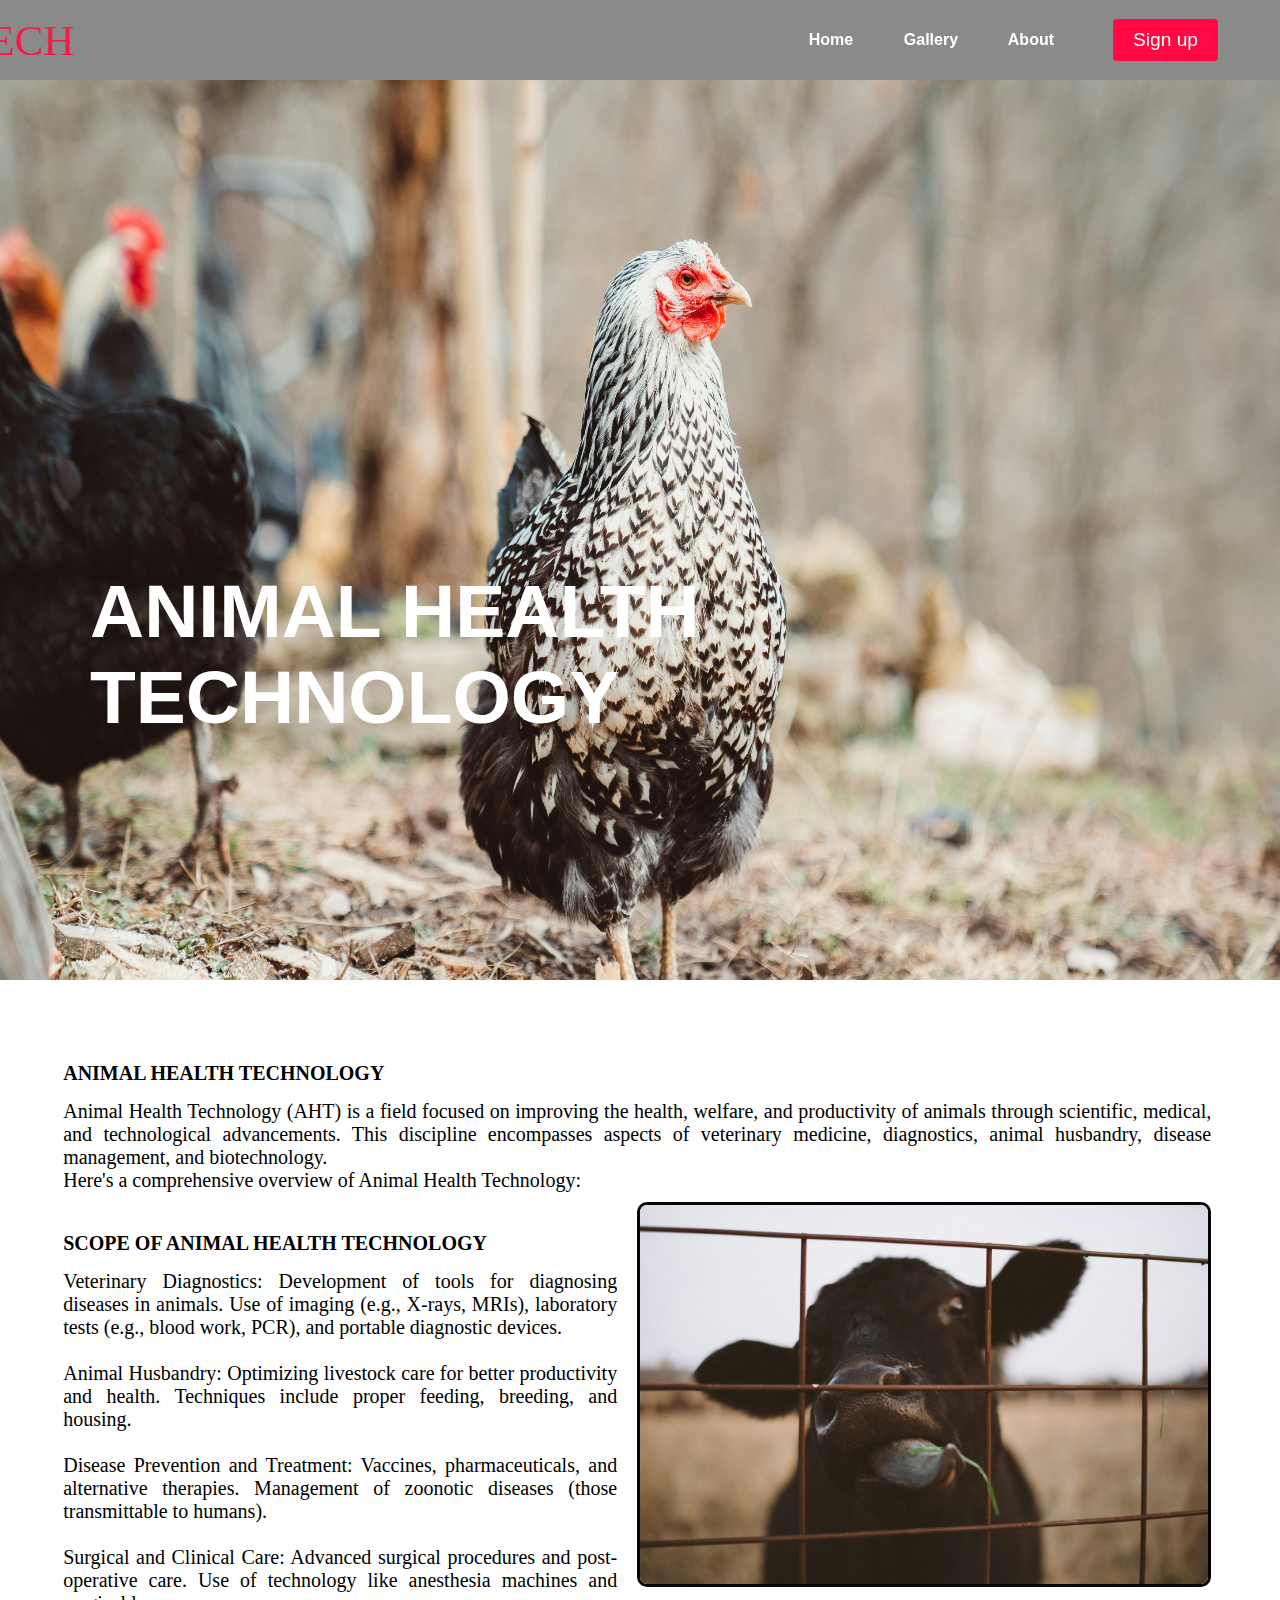
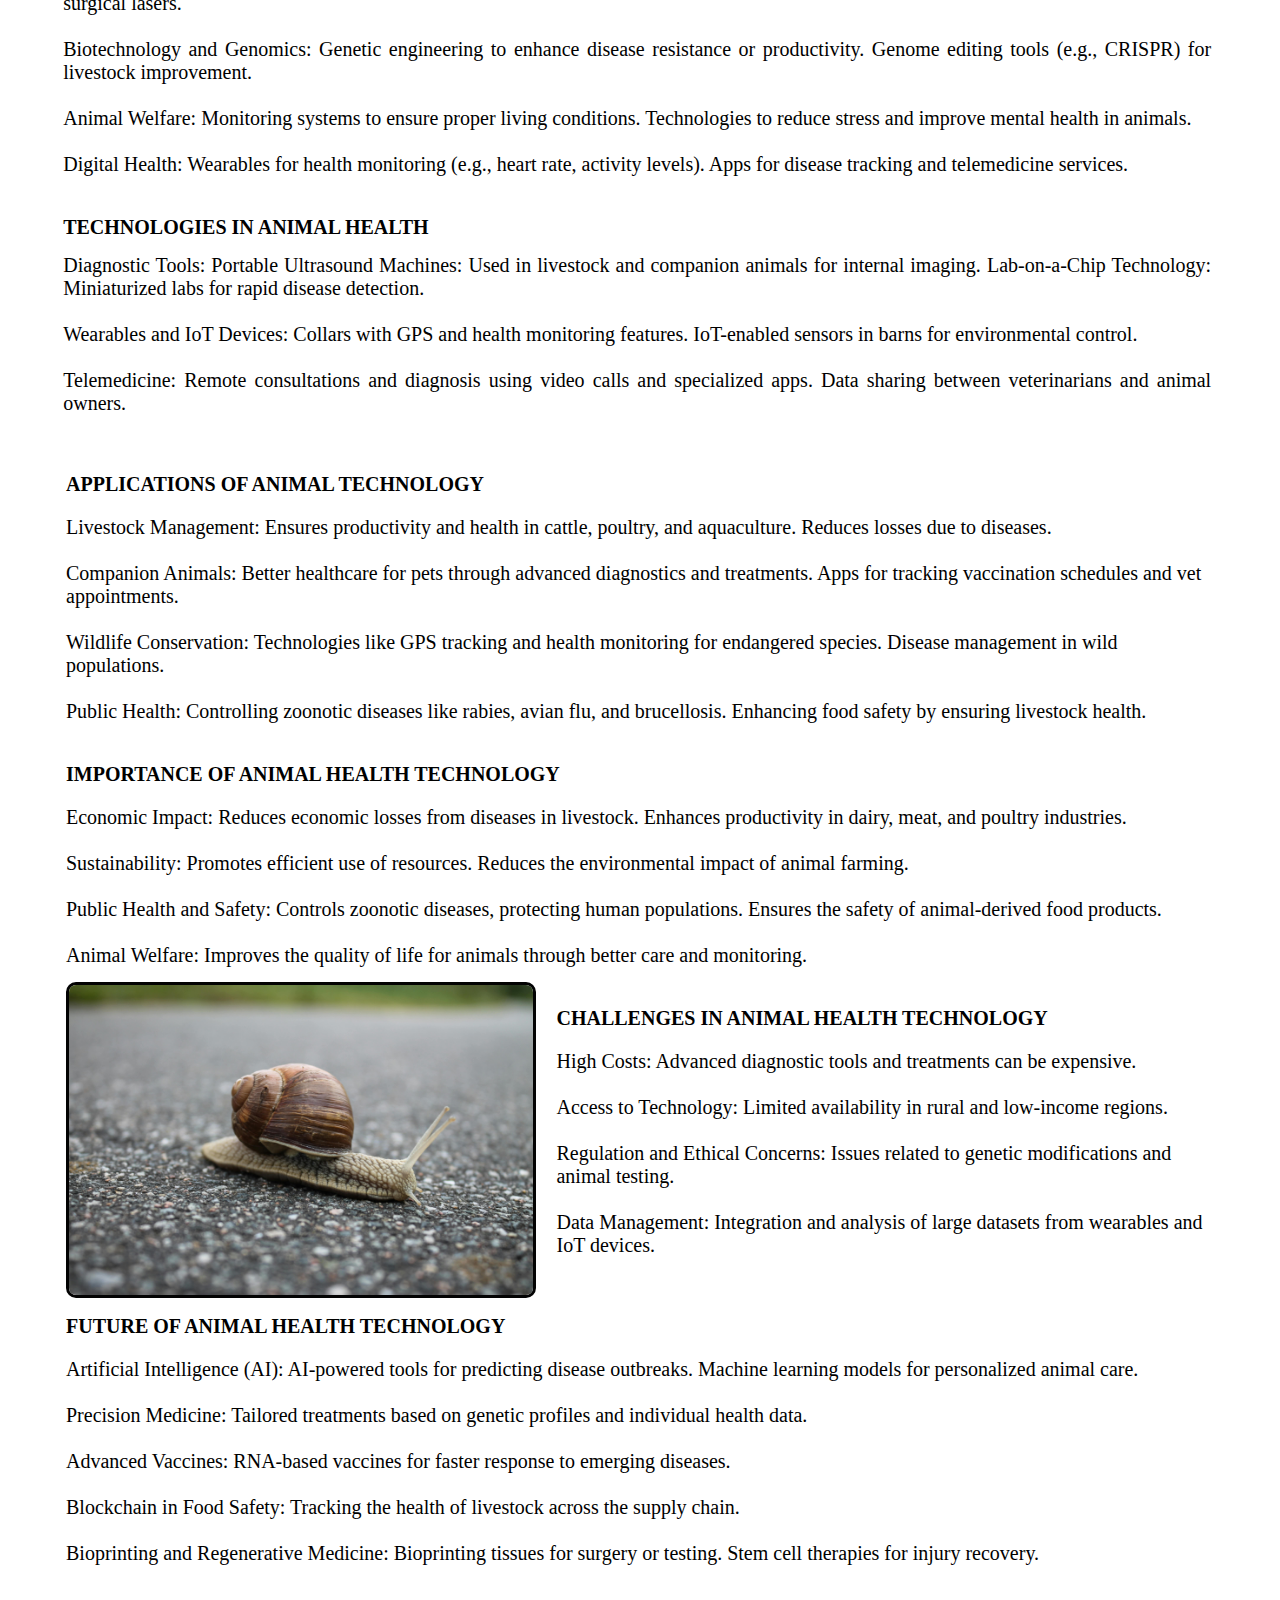
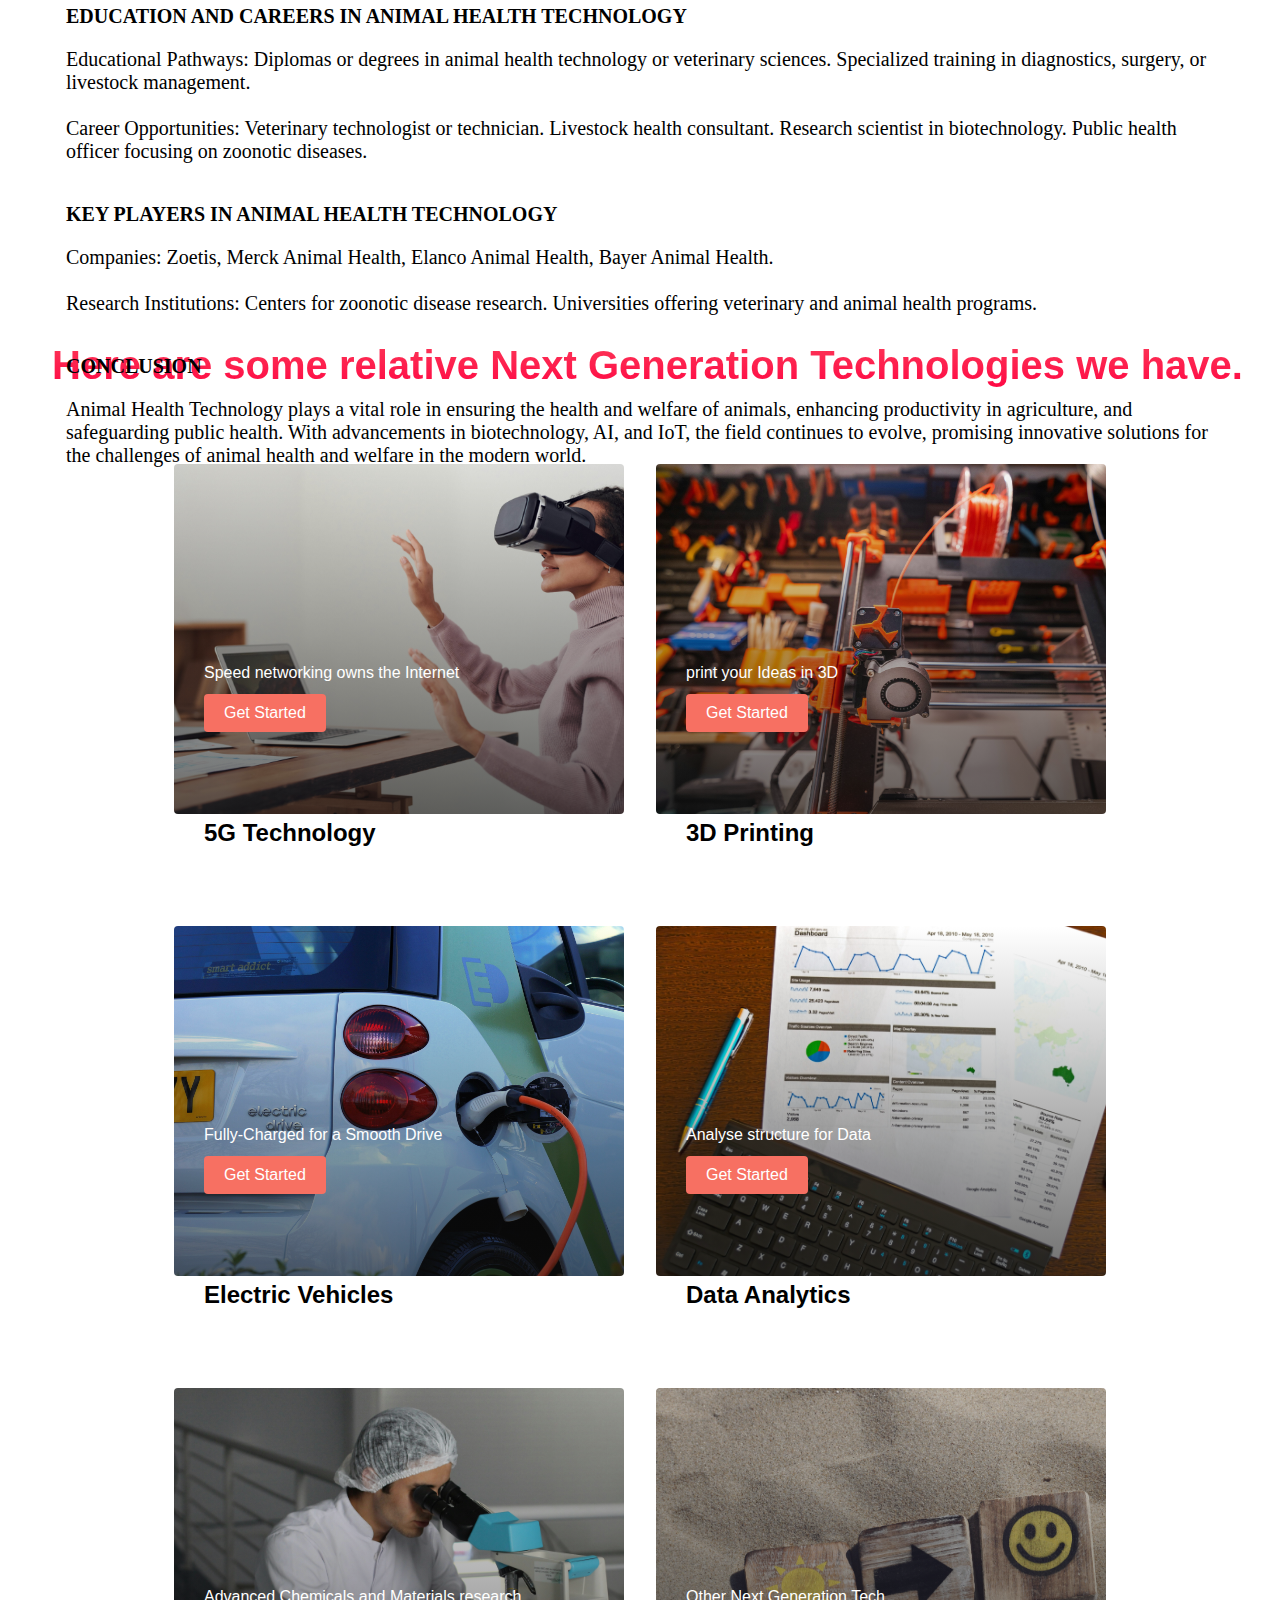
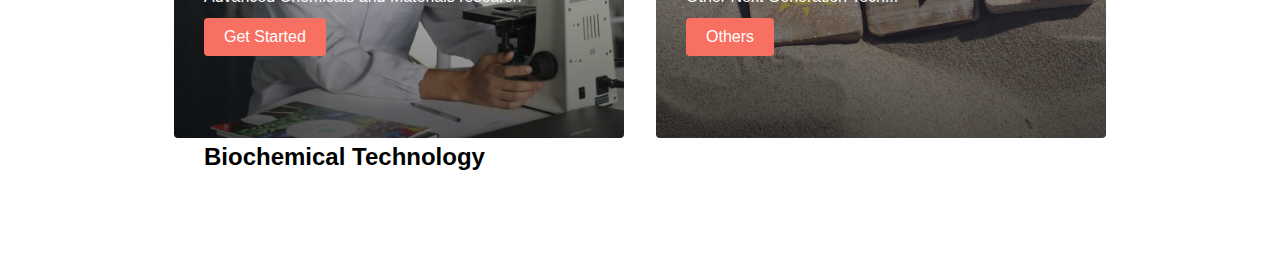
<file: animal.html>
<!DOCTYPE html>
<html lang="en">
<head>
    <meta charset="UTF-8">
    <meta name="viewport" content="width=device-width, initial-scale=1.0">
    <title>Animal Health Technology</title>
    <link rel="stylesheet" href="css/animal.css" >
    <link rel="preconnect" href="https://fonts.googleapis.com">
    <link rel="stylesheet" href="https://cdnjs.cloudflare.com/ajax/libs/font-awesome/4.7.0/css/font-awesome.min.css">
    <link rel="preconnect" href="https://fonts.gstatic.com" crossorigin>
    <link href="https://fonts.googleapis.com/css2?family=Kumbh+Sans:wght@100..900&display=swap" rel="stylesheet">
    <link rel="preconnect" href="https://fonts.googleapis.com">
    <link rel="preconnect" href="https://fonts.gstatic.com" crossorigin>
    <link href="https://fonts.googleapis.com/css2?family=Kumbh+Sans:wght@100..900&display=swap" rel="stylesheet">
    <link rel="preconnect" href="https://fonts.googleapis.com">
    <link rel="preconnect" href="https://fonts.gstatic.com" crossorigin>
    <link href="https://fonts.googleapis.com/css2?family=Kumbh+Sans:wght@100..900&family=Oswald:wght@200..700&display=swap" rel="stylesheet">
</head>
<body>
    <!--nav bar section-->
    <nav class="navbar">
        <div class="navbar__container">
            <a href="/" id="navbar__logo">NEXTECH</a>
            <div class="navbar__toggle" id="mobile-menu">
                <span class="bar"></span><span class="bar"></span>
                <span class="bar"></span>
            </div>
            <ul class="navbar__menu">
                <li class="navbar__item">
                    <a href="index.html" class="navbar__links">Home</a>
                </li>
                <li class="navbar__item">
                    <a href="/" class="navbar__links">Gallery</a>
                </li>
                <li class="navbar__item">
                    <a href="/" class="navbar__links">About</a>
                </li>
                <li class="navbar__btn">
                    <a href="register.html" class="signup__btn">Sign up</a>
                </li>
            </ul>
        </div>
    </nav>
    <div class="front">
        <img src="images/ana2.jpg" class="fnt">
   </div>

   <div class="box">
        <h1>ANIMAL HEALTH <br>TECHNOLOGY</h1>
        <div class="box__ai">
            <p class="sub__text">ANIMAL HEALTH TECHNOLOGY</p>
            <P class="second__p">
            <P>Animal Health Technology (AHT) is a field focused on improving the health, welfare, and productivity of animals through scientific, medical, 
                and technological advancements. This discipline encompasses aspects of veterinary medicine, diagnostics, animal husbandry, disease management, and biotechnology.
                <br>Here's a comprehensive overview of Animal Health Technology:
            </P>
            <img src="images/ana1.jpg" alt="" srcset="" class="img_ai">
            <p class="sub__text">SCOPE OF ANIMAL HEALTH TECHNOLOGY</p>
            <P class="second__p">
                Veterinary Diagnostics: Development of tools for diagnosing diseases in animals.
                 Use of imaging (e.g., X-rays, MRIs), laboratory tests (e.g., blood work, PCR), and portable diagnostic devices.<br>
                <br>Animal Husbandry: Optimizing livestock care for better productivity and health.
                 Techniques include proper feeding, breeding, and housing.<br>
                <br>Disease Prevention and Treatment: Vaccines, pharmaceuticals, and alternative therapies.
                 Management of zoonotic diseases (those transmittable to humans).<br>
                <br>Surgical and Clinical Care: Advanced surgical procedures and post-operative care.
                 Use of technology like anesthesia machines and surgical lasers.<br>
                <br>Biotechnology and Genomics: Genetic engineering to enhance disease resistance or productivity. 
                 Genome editing tools (e.g., CRISPR) for livestock improvement.<br>
                <br>Animal Welfare: Monitoring systems to ensure proper living conditions.
                 Technologies to reduce stress and improve mental health in animals.<br>
                <br>Digital Health: Wearables for health monitoring (e.g., heart rate, activity levels).
                 Apps for disease tracking and telemedicine services.

            </P>
            <p class="sub__text">TECHNOLOGIES IN ANIMAL HEALTH</p>
            <p class="second__p">
                Diagnostic Tools: Portable Ultrasound Machines: Used in livestock and companion animals for internal imaging. Lab-on-a-Chip Technology: Miniaturized labs for rapid disease detection.
                <br><br>Wearables and IoT Devices: Collars with GPS and health monitoring features. IoT-enabled sensors in barns for environmental control.
                <br><br>Telemedicine: Remote consultations and diagnosis using video calls and specialized apps. Data sharing between veterinarians and animal owners.
                <br><br>Robotics and Automation: Robotic milking machines in dairy farming. Automated feeding systems for precise nutrition delivery.
                <br><br>Biotechnology Innovations: Genetically modified animals resistant to diseases. Development of synthetic vaccines.
                
            </p>
        </div>
   </div>  

    <div class="box__continue">
        <div class="box__ai--cont">
            <p class="sub__text">APPLICATIONS OF ANIMAL TECHNOLOGY</p>
            <P class="third__p">
               Livestock Management: Ensures productivity and health in cattle, poultry, and aquaculture. Reduces losses due to diseases.
                <br><br>Companion Animals: Better healthcare for pets through advanced diagnostics and treatments. Apps for tracking vaccination schedules and vet appointments.
                <br><br>Wildlife Conservation: Technologies like GPS tracking and health monitoring for endangered species. Disease management in wild populations.
                <br><br>Public Health: Controlling zoonotic diseases like rabies, avian flu, and brucellosis. Enhancing food safety by ensuring livestock health.

            </P>

            <p class="sub__text">IMPORTANCE OF ANIMAL HEALTH TECHNOLOGY</p>
            <P class="third__p">
                Economic Impact: Reduces economic losses from diseases in livestock. Enhances productivity in dairy, meat, and poultry industries.
                <br><br>Sustainability: Promotes efficient use of resources. Reduces the environmental impact of animal farming.
                <br><br>Public Health and Safety: Controls zoonotic diseases, protecting human populations. Ensures the safety of animal-derived food products.
                <br><br>Animal Welfare: Improves the quality of life for animals through better care and monitoring.

            </P>
            <img src="images/ana3.jpg" alt="" srcset="" class="img_ai2">
            <p class="sub__text">CHALLENGES IN ANIMAL HEALTH TECHNOLOGY</p>
            <P class="third__p">
                High Costs: Advanced diagnostic tools and treatments can be expensive.
                <br><br>Access to Technology: Limited availability in rural and low-income regions.
                <br><br>Regulation and Ethical Concerns: Issues related to genetic modifications and animal testing.
                <br><br>Data Management: Integration and analysis of large datasets from wearables and IoT devices.

            </P><br>
            <p class="sub__text">FUTURE OF ANIMAL HEALTH TECHNOLOGY</p>
            <p class="third__p">
                Artificial Intelligence (AI): AI-powered tools for predicting disease outbreaks. Machine learning models for personalized animal care.
                <br><br>Precision Medicine: Tailored treatments based on genetic profiles and individual health data.
                <br><br>Advanced Vaccines: RNA-based vaccines for faster response to emerging diseases.
                <br><br>Blockchain in Food Safety: Tracking the health of livestock across the supply chain.
                <br><br>Bioprinting and Regenerative Medicine: Bioprinting tissues for surgery or testing. Stem cell therapies for injury recovery.
            </p>
            <p class="sub__text">EDUCATION AND CAREERS IN ANIMAL HEALTH TECHNOLOGY</p>
            <p class="third__p">
                Educational Pathways: Diplomas or degrees in animal health technology or veterinary sciences. Specialized training in diagnostics, surgery, or livestock management.
                <br><br>Career Opportunities: Veterinary technologist or technician. Livestock health consultant. Research scientist in biotechnology. Public health officer focusing on zoonotic diseases.
            </p>
            <p class="sub__text">KEY PLAYERS IN ANIMAL HEALTH TECHNOLOGY</p>
            <p class="third__p">
                Companies: Zoetis, Merck Animal Health, Elanco Animal Health, Bayer Animal Health.
                <br><br>Research Institutions: Centers for zoonotic disease research. Universities offering veterinary and animal health programs.
            </p>
            
            <p class="sub__text">CONCLUSION</p>
            <p class="third__p">
                Animal Health Technology plays a vital role in ensuring the health and welfare of animals, enhancing productivity in agriculture, 
                and safeguarding public health. With advancements in biotechnology, AI, and IoT, the field continues to evolve, promising innovative solutions for the challenges of animal health 
                and welfare in the modern world.
            </p>
            
        </div>
   </div>

    <!--Services Section-->
    <div class="services">
        <h1>Here are some relative Next Generation Technologies we have.</h1>
        <div class="services__container">
            <div class="services__card">
                <h2>5G Technology</h2>
                <p>Speed networking owns the Internet</p>
                <a href="5gtech.html"><button>Get Started</button></a>
            </div>
            <div class="services__card">
                <h2>3D Printing</h2>
                <p>print your Ideas in 3D</p>
                <a href="3dprint.html"><button>Get Started</button></a>
            </div>
            <div class="services__card">
                <h2>Electric Vehicles</h2>
                <p>Fully-Charged for a Smooth Drive</p>
                <a href="electricvehicle.html"><button>Get Started</button></a>
            </div>
            <div class="services__card">
                <h2>Data Analytics</h2>
                <p>Analyse structure for Data</p>
                <a href="data.html"><button>Get Started</button></a>
            </div>
            <div class="services__card">
                <h2>Biochemical Technology</h2>
                <p>Advanced Chemicals and Materials research</p>
                <a href="biotech.html"><button>Get Started</button></a>
            </div>
            <div class="services__card">
                <p>Other Next Generation Tech...</p>
                <a href="index.html"><button>Others</button></a>
            </div>
        </div>
    </div>

    <script src="app.js"></script>
</body> 
</html>
</file>
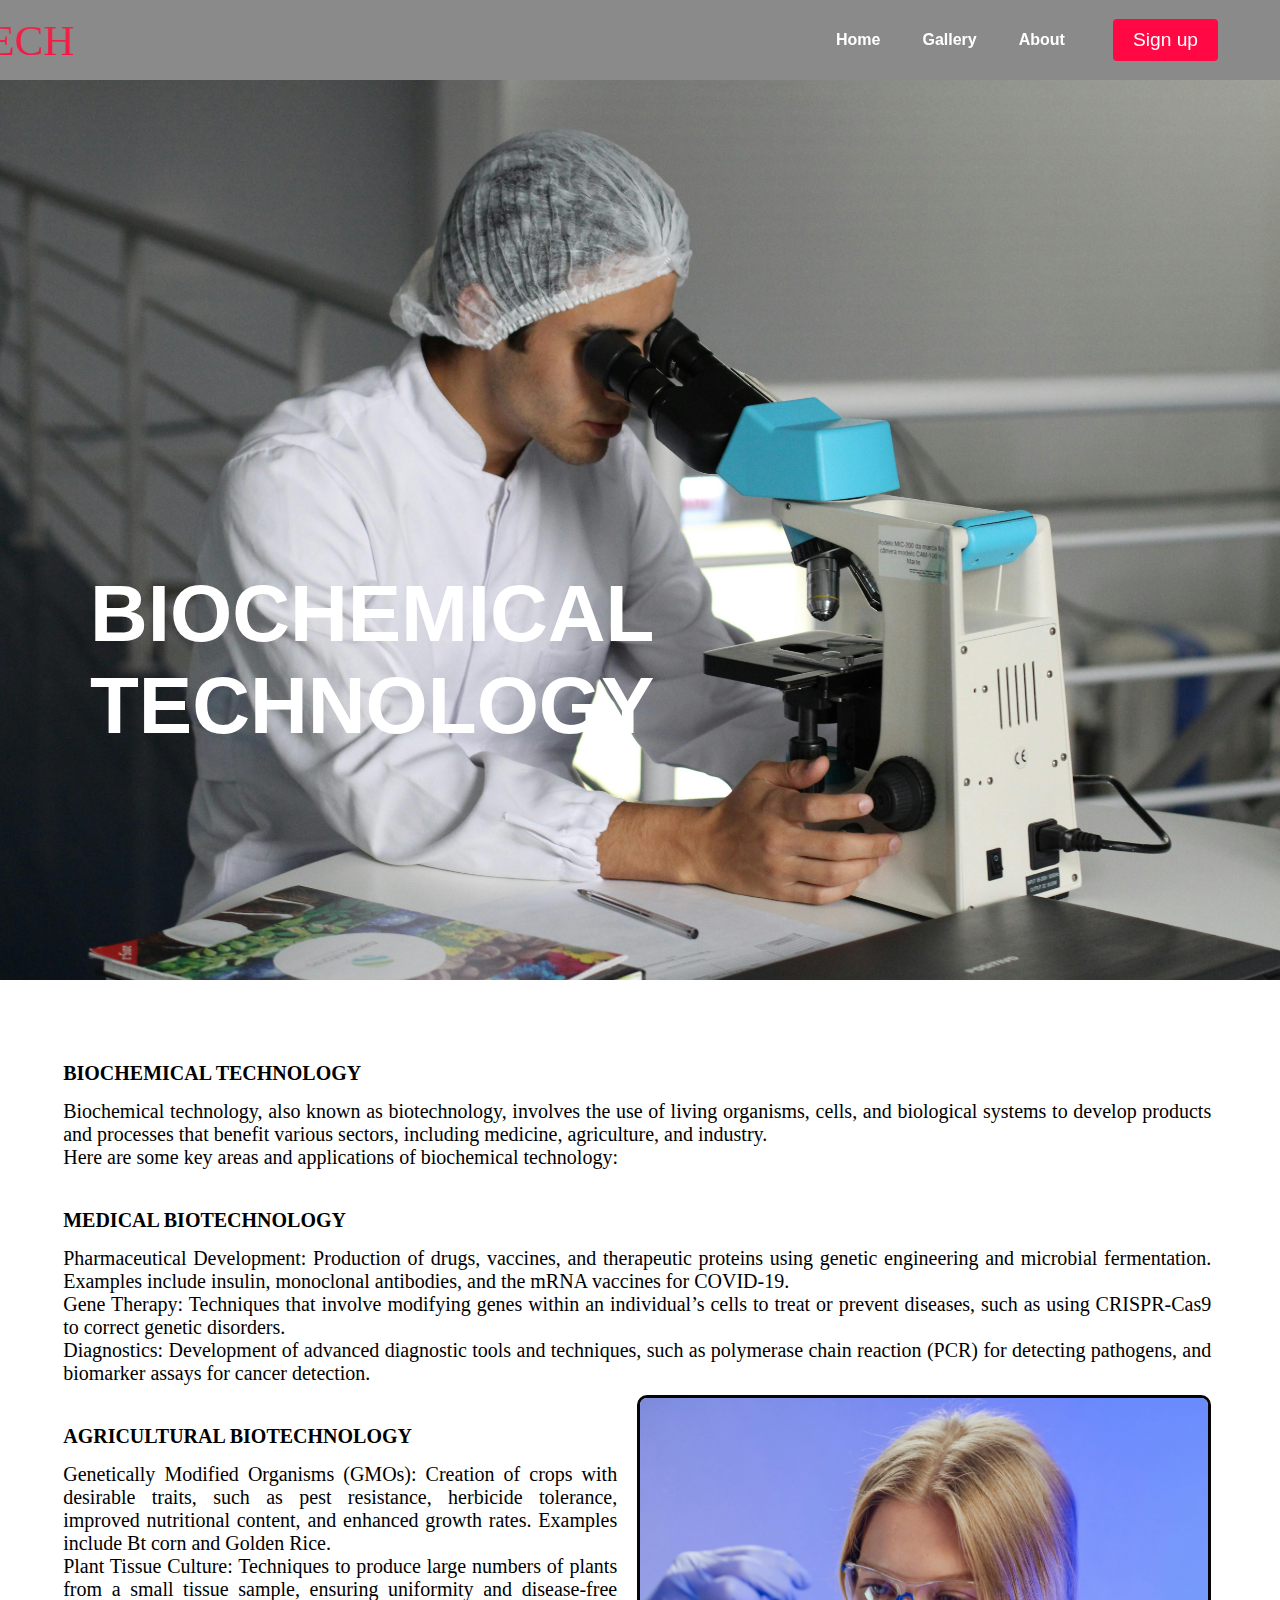
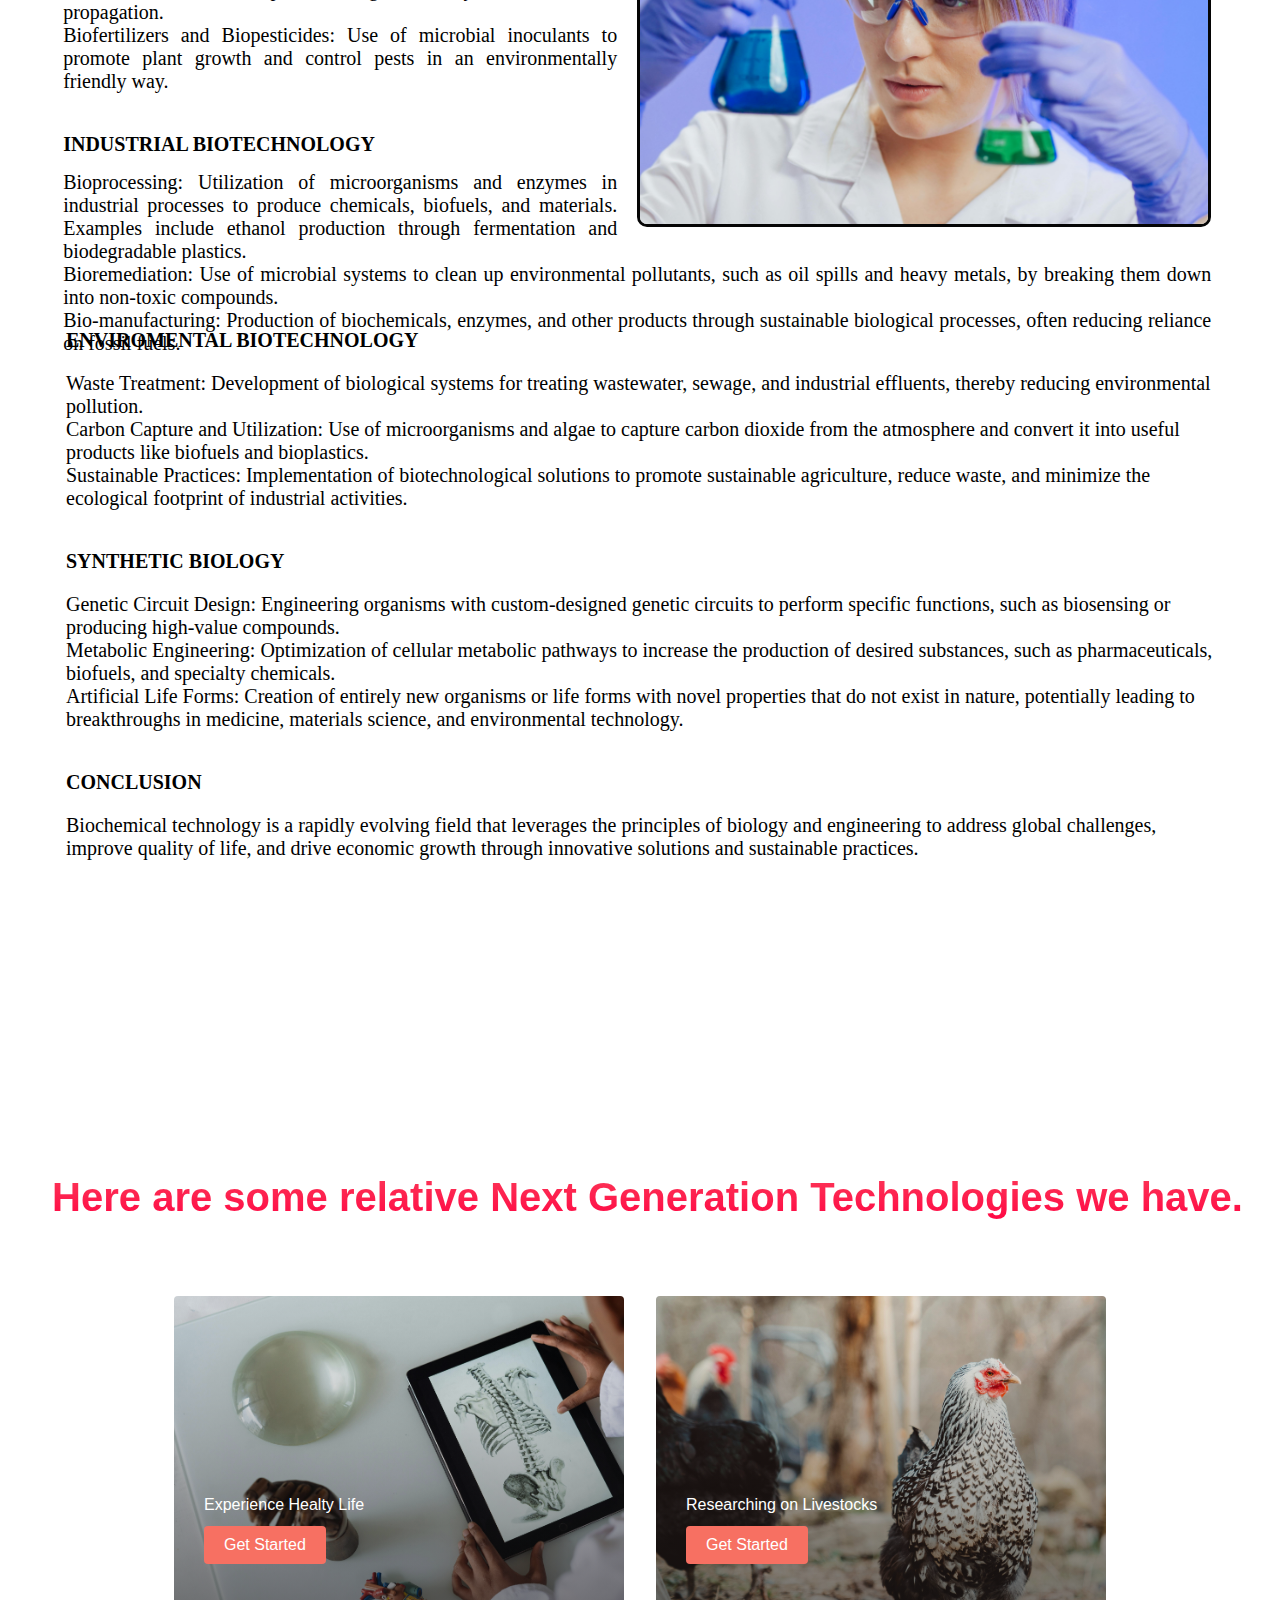
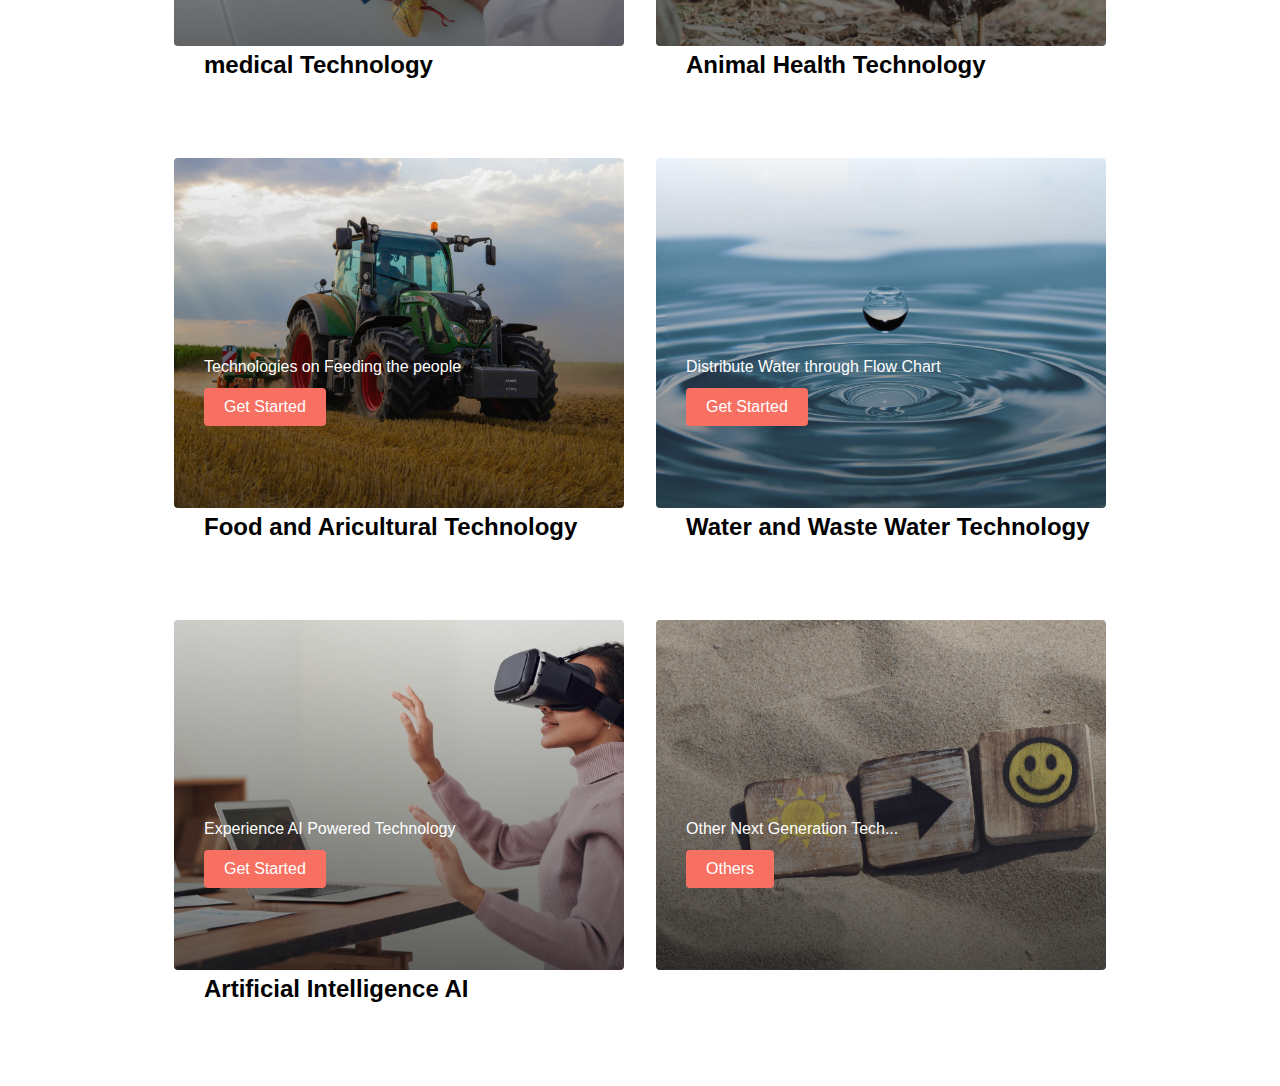
<file: biotech.html>
<!DOCTYPE html>
<html lang="en">
<head>
    <meta charset="UTF-8">
    <meta name="viewport" content="width=device-width, initial-scale=1.0">
    <title>Biochemical Technology</title>
    <link rel="stylesheet" href="css/biotech.css" >
    <link rel="preconnect" href="https://fonts.googleapis.com">
    <link rel="stylesheet" href="https://cdnjs.cloudflare.com/ajax/libs/font-awesome/4.7.0/css/font-awesome.min.css">
    <link rel="preconnect" href="https://fonts.gstatic.com" crossorigin>
    <link href="https://fonts.googleapis.com/css2?family=Kumbh+Sans:wght@100..900&display=swap" rel="stylesheet">
    <link rel="preconnect" href="https://fonts.googleapis.com">
    <link rel="preconnect" href="https://fonts.gstatic.com" crossorigin>
    <link href="https://fonts.googleapis.com/css2?family=Kumbh+Sans:wght@100..900&display=swap" rel="stylesheet">
    <link rel="preconnect" href="https://fonts.googleapis.com">
    <link rel="preconnect" href="https://fonts.gstatic.com" crossorigin>
    <link href="https://fonts.googleapis.com/css2?family=Kumbh+Sans:wght@100..900&family=Oswald:wght@200..700&display=swap" rel="stylesheet">
</head>
<body>
    <!--nav bar section-->
    <nav class="navbar">
        <div class="navbar__container">
            <a href="/" id="navbar__logo">NEXTECH</a>
            <div class="navbar__toggle" id="mobile-menu">
                <span class="bar"></span><span class="bar"></span>
                <span class="bar"></span>
            </div>
            <ul class="navbar__menu">
                <li class="navbar__item">
                    <a href="index.html" class="navbar__links">Home</a>
                </li>
                <li class="navbar__item">
                    <a href="/" class="navbar__links">Gallery</a>
                </li>
                <li class="navbar__item">
                    <a href="/" class="navbar__links">About</a>
                </li>
                <li class="navbar__btn">
                    <a href="register.html" class="signup__btn">Sign up</a>
                </li>
            </ul>
        </div>
    </nav>
    <div class="front">
        <img src="images/bio2.jpg" class="fnt">
   </div>

   <div class="box">
        <h1>BIOCHEMICAL <br>TECHNOLOGY</h1>
        <div class="box__ai">
            <p class="sub__text">BIOCHEMICAL TECHNOLOGY</p>
            <P class="second__p">
            <P>Biochemical technology, also known as biotechnology, involves the use of living organisms, cells, 
                and biological systems to develop products and processes that benefit various sectors, including medicine, agriculture, and industry.
                <br>Here are some key areas and applications of biochemical technology:
            </P>
            
            <p class="sub__text">MEDICAL BIOTECHNOLOGY</p>
            <P class="second__p">
                Pharmaceutical Development: Production of drugs, vaccines, and therapeutic proteins using genetic engineering and microbial fermentation. 
                Examples include insulin, monoclonal antibodies, 
                and the mRNA vaccines for COVID-19.
                <br>Gene Therapy: Techniques that involve modifying genes within an individual’s cells to treat or prevent diseases, 
                such as using CRISPR-Cas9 to correct genetic disorders.
                <br>Diagnostics: Development of advanced diagnostic tools and techniques, such as polymerase chain reaction (PCR) for detecting pathogens, 
                and biomarker assays for cancer detection.

            </P>
            <img src="images/bio1.jpg" alt="" srcset="" class="img_ai">
            <p class="sub__text">AGRICULTURAL BIOTECHNOLOGY</p>
            <p class="second__p">
                Genetically Modified Organisms (GMOs): Creation of crops with desirable traits, such as pest resistance, herbicide tolerance, improved nutritional content, 
                and enhanced growth rates. Examples include Bt corn and Golden Rice.
                <br>Plant Tissue Culture: Techniques to produce large numbers of plants from a small tissue sample, ensuring uniformity and disease-free propagation.
                <br>Biofertilizers and Biopesticides: Use of microbial inoculants to promote plant growth and control pests in an environmentally friendly way.

            </p>
            
            <p class="sub__text">INDUSTRIAL BIOTECHNOLOGY</p>
            <p class="second__p">
                Bioprocessing: Utilization of microorganisms and enzymes in industrial processes to produce chemicals, biofuels, and materials. Examples include ethanol production through 
                fermentation and biodegradable plastics.
                <br>Bioremediation: Use of microbial systems to clean up environmental pollutants, such as oil spills and heavy metals, by breaking them down into non-toxic compounds.
                <br>Bio-manufacturing: Production of biochemicals, enzymes, and other products through sustainable biological processes, often reducing reliance on fossil fuels.

            </p>
            
        </div>
   </div>  

    <div class="box__continue">
        <div class="box__ai--cont">
            <p class="sub__text">ENVIROMENTAL BIOTECHNOLOGY</p>
            <P class="third__p">
                Waste Treatment: Development of biological systems for treating wastewater, sewage, and industrial effluents, thereby reducing environmental pollution.
                <br>Carbon Capture and Utilization: Use of microorganisms and algae to capture carbon dioxide from the atmosphere and convert it into useful products like biofuels and bioplastics.
                <br>Sustainable Practices: Implementation of biotechnological solutions to promote sustainable agriculture, reduce waste, and minimize the ecological footprint of industrial activities.
                <br>
            </P>

            <p class="sub__text">SYNTHETIC BIOLOGY</p>
            <P class="third__p">
                Genetic Circuit Design: Engineering organisms with custom-designed genetic circuits to perform specific functions, such as biosensing or producing high-value compounds.
                <br>Metabolic Engineering: Optimization of cellular metabolic pathways to increase the production of desired substances, such as pharmaceuticals, biofuels, and specialty chemicals.
                <br>Artificial Life Forms: Creation of entirely new organisms or life forms with novel properties that do not exist in nature, potentially leading to breakthroughs in medicine, materials science, and environmental technology.            
            </P>
            <p class="sub__text">CONCLUSION</p>
            <p class="third__p">
             Biochemical technology is a rapidly evolving field that leverages the principles of biology 
             and engineering to address global challenges, improve quality of life, 
             and drive economic growth through innovative solutions and sustainable practices.
            
                
            </p>
           
        </div>
   </div>

    <!--Services Section-->
    <div class="services">
        <h1>Here are some relative Next Generation Technologies we have.</h1>
        <div class="services__container">
            <div class="services__card">
                <h2>medical Technology</h2>
                <p>Experience Healty Life</p>
                <a href="medical.html"><button>Get Started</button></a>
            </div>
            <div class="services__card">
                <h2>Animal Health Technology</h2>
                <p>Researching on Livestocks</p>
                <button>Get Started</button>
            </div>
            <div class="services__card">
                <h2>Food and Aricultural Technology</h2>
                <p>Technologies on Feeding the people</p>
                <a href="fod.html"><button>Get Started</button></a>
            </div>
            <div class="services__card">
                <h2>Water and Waste Water Technology</h2>
                <p>Distribute Water through Flow Chart</p>
                <a href="wwtech.html"><button>Get Started</button></a>
            </div>
            <div class="services__card">
                <h2>Artificial Intelligence AI</h2>
                <p>Experience AI Powered Technology</p>
                <a href="ai.html"><button>Get Started</button></a>
            </div>
            <div class="services__card">
                <p>Other Next Generation Tech...</p>
                <a href="index.html"><button>Others</button></a>
            </div>
        </div>
    </div>

    <script src="app.js"></script>
</body> 
</html>
</file>
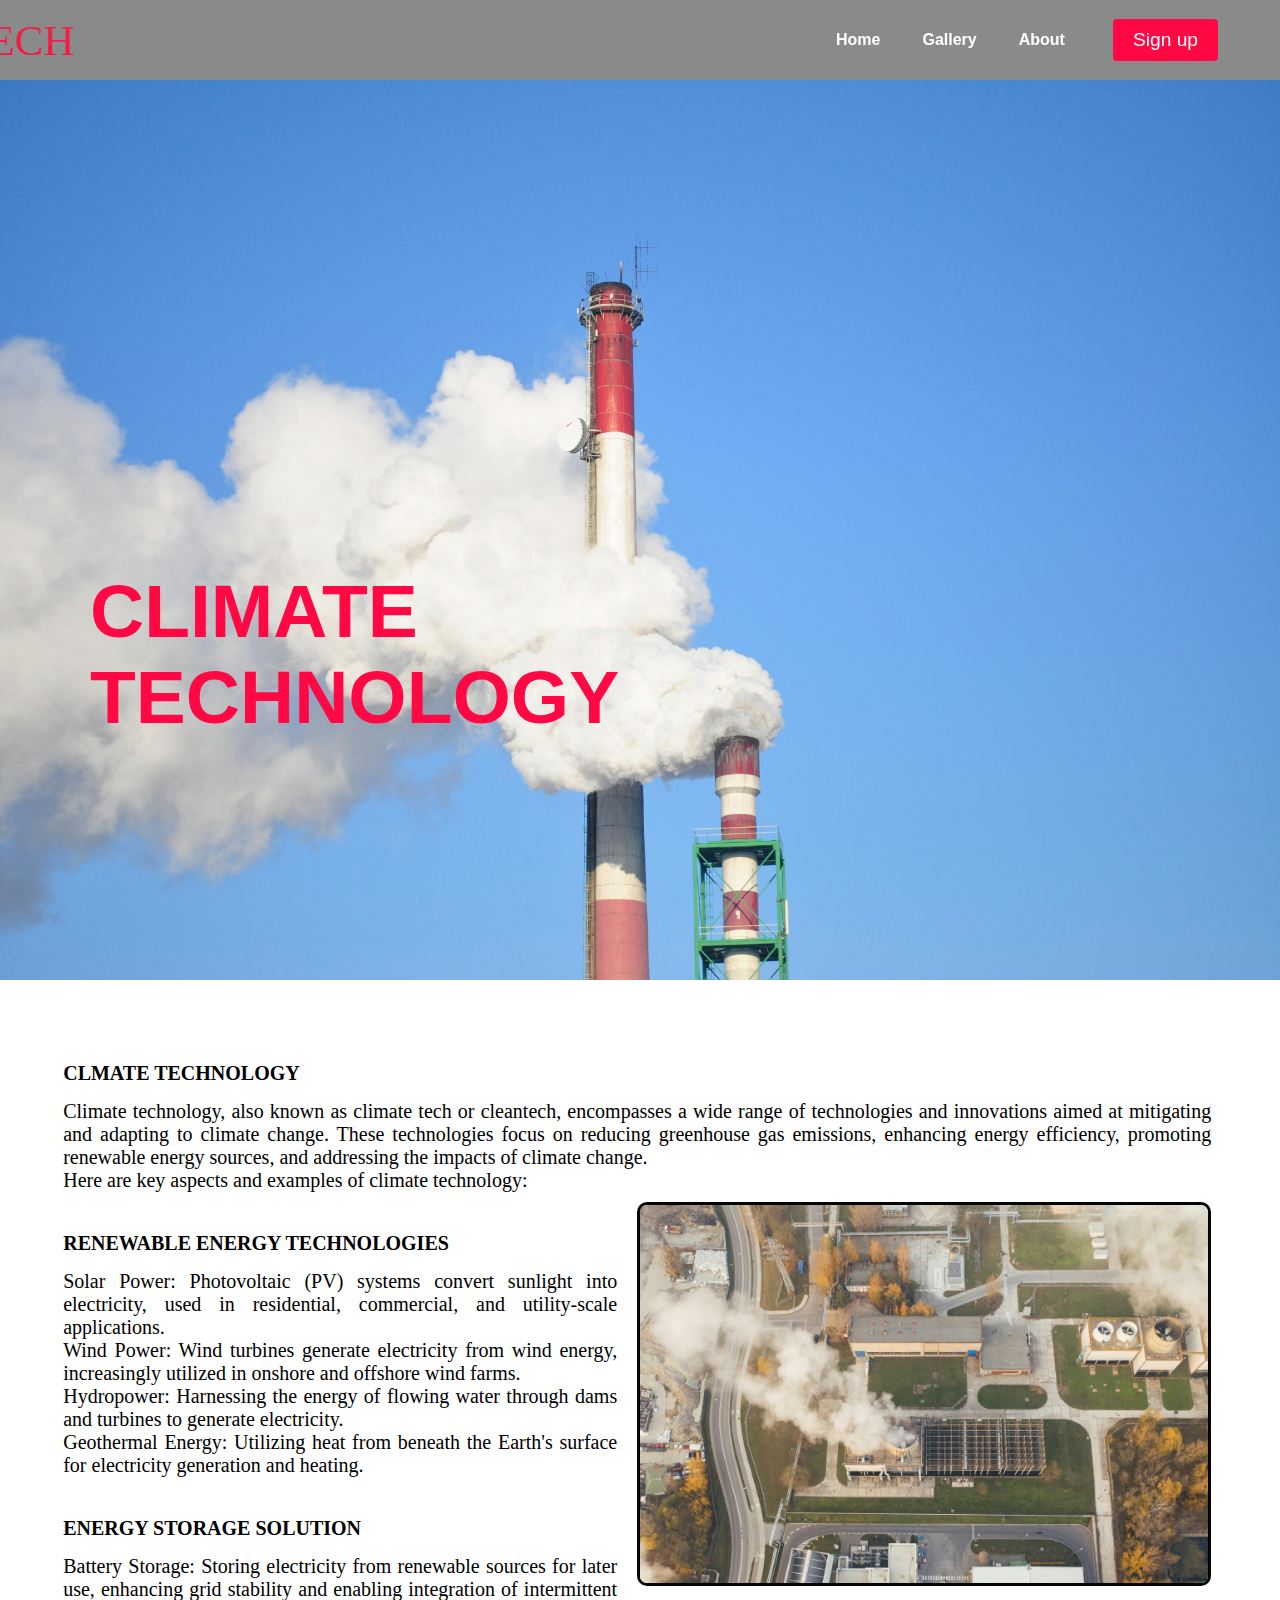
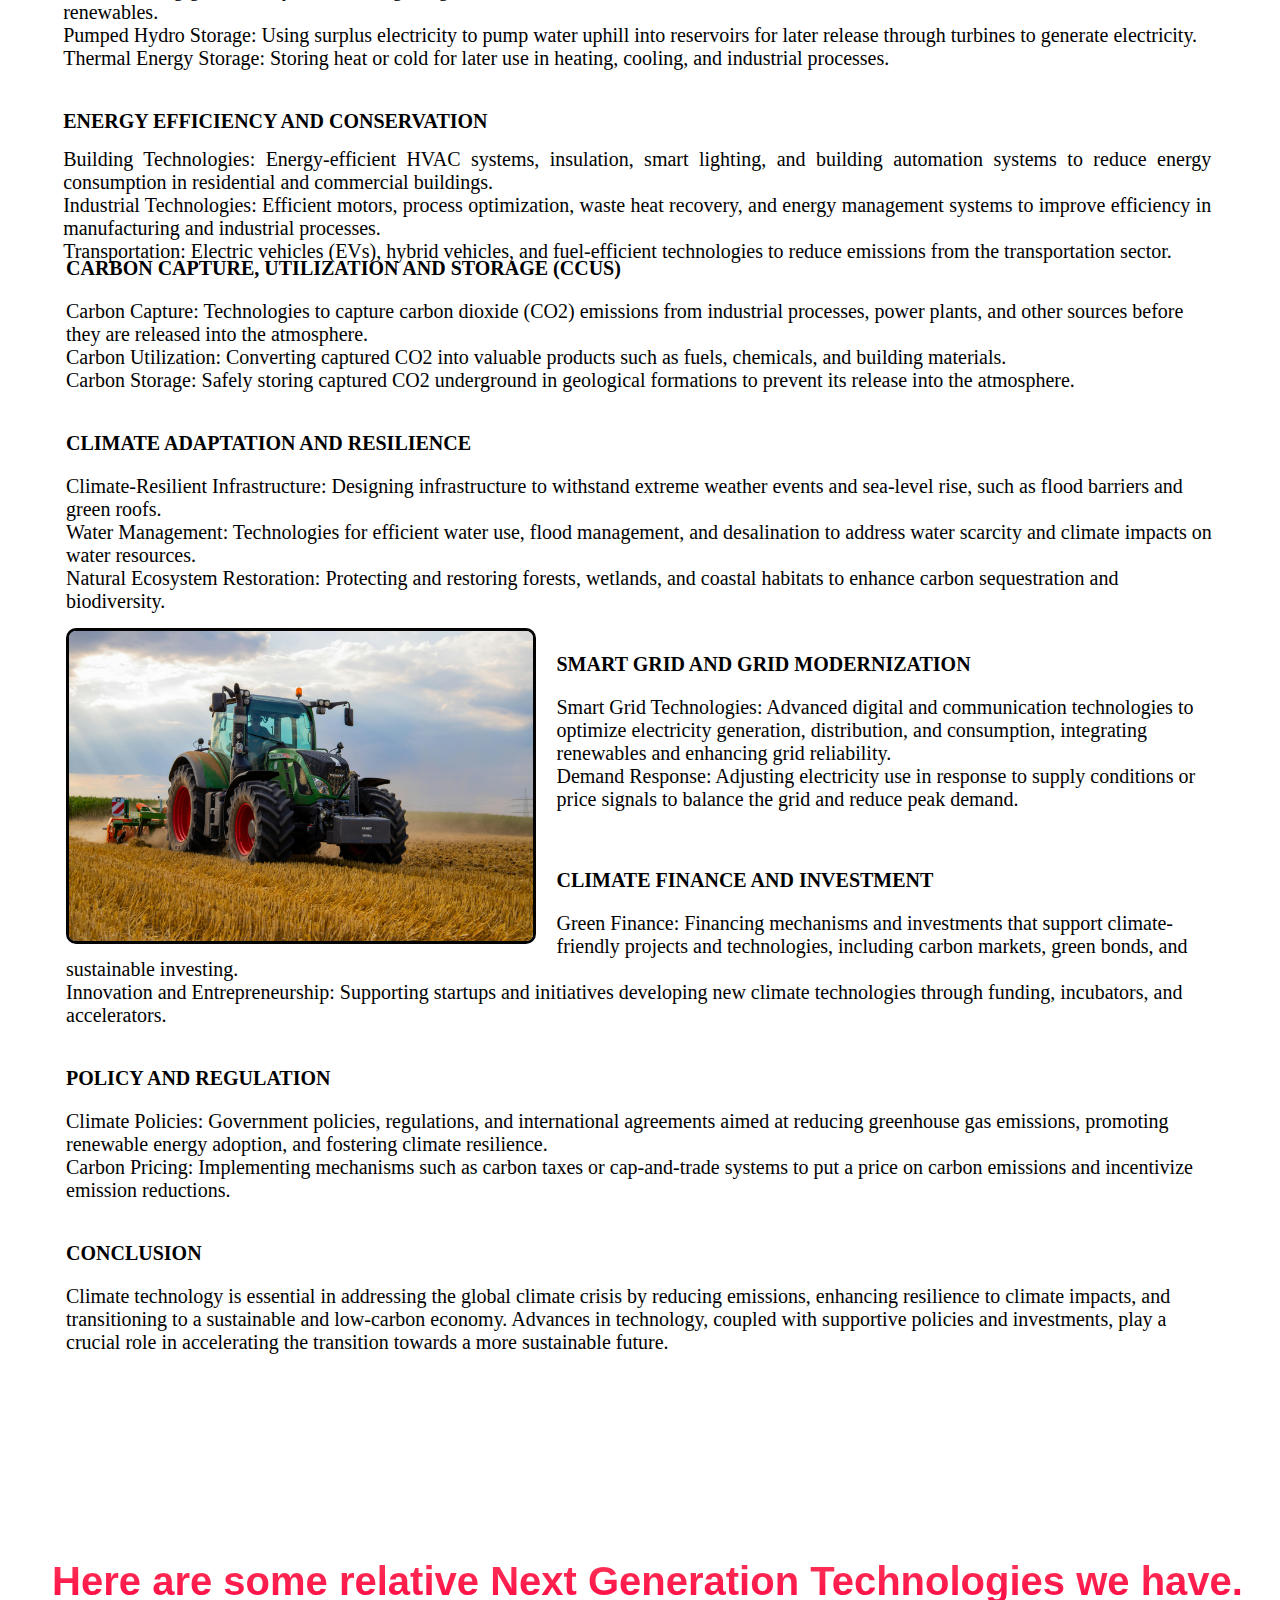
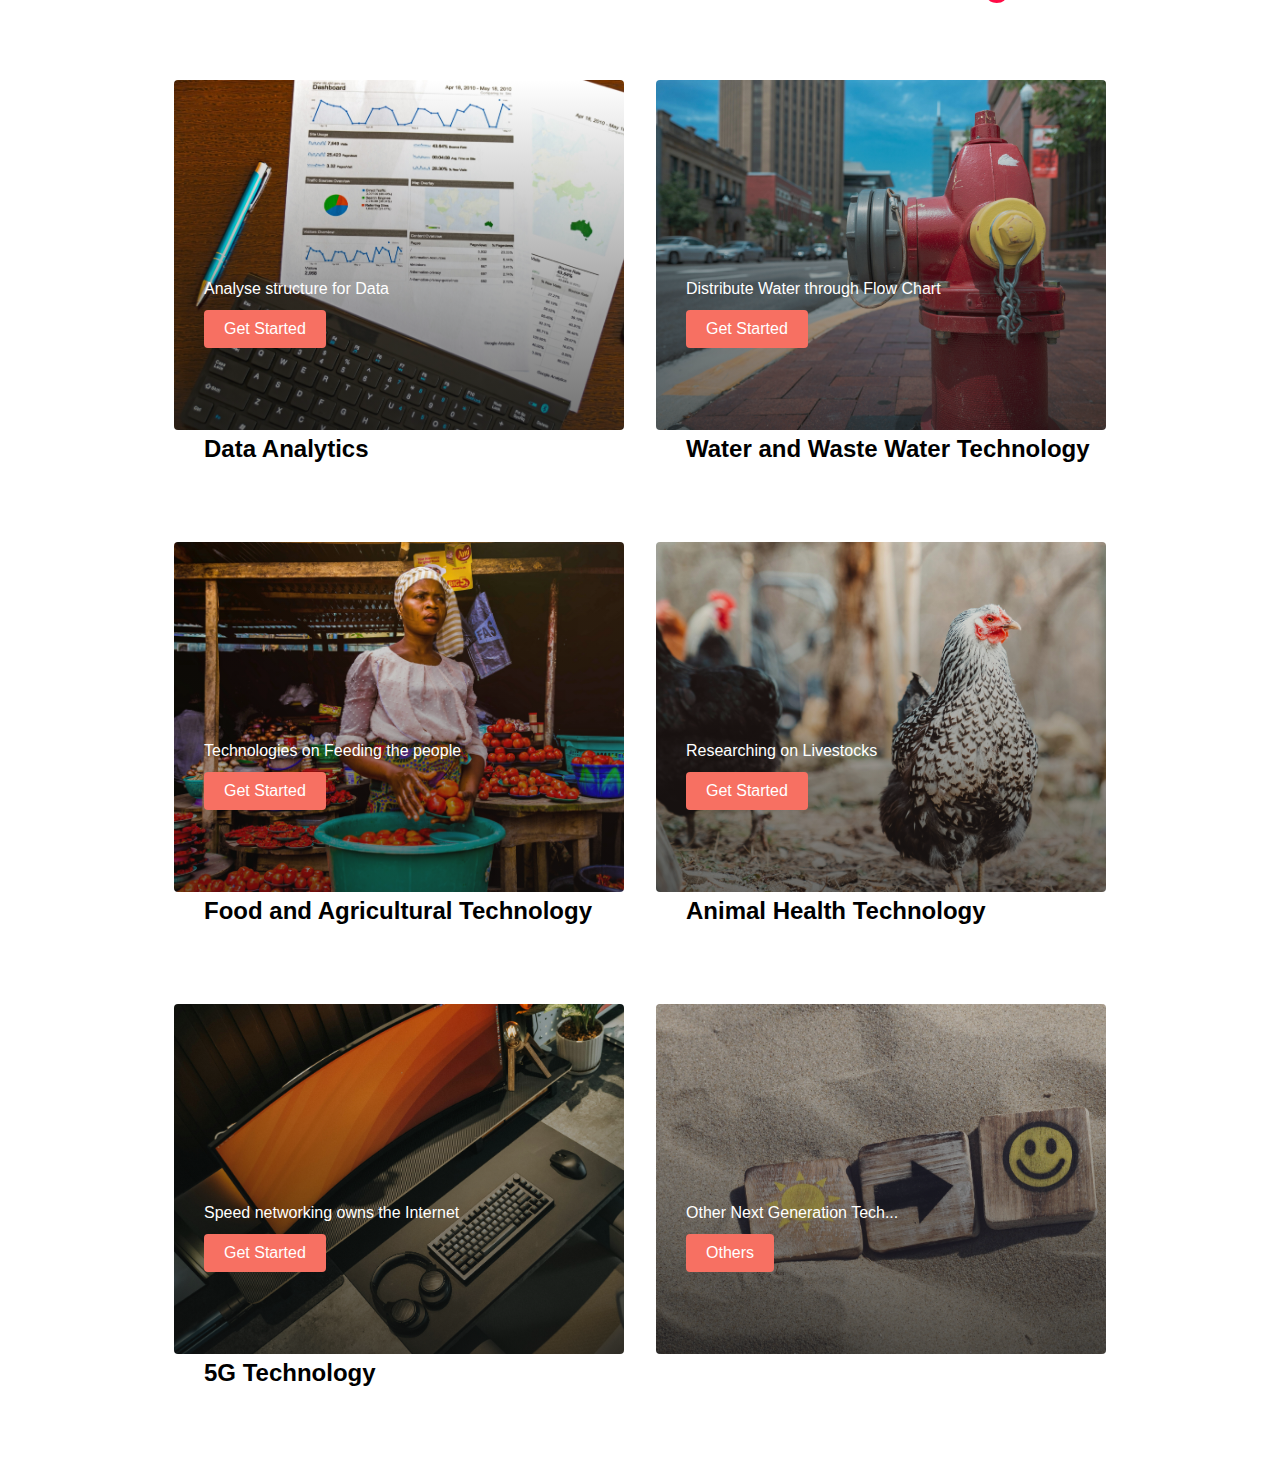
<file: climent.html>
<!DOCTYPE html>
<html lang="en">
<head>
    <meta charset="UTF-8">
    <meta name="viewport" content="width=device-width, initial-scale=1.0">
    <title>Climate Technology</title>
    <link rel="stylesheet" href="css/climent.css" >
    <link rel="preconnect" href="https://fonts.googleapis.com">
    <link rel="stylesheet" href="https://cdnjs.cloudflare.com/ajax/libs/font-awesome/4.7.0/css/font-awesome.min.css">
    <link rel="preconnect" href="https://fonts.gstatic.com" crossorigin>
    <link href="https://fonts.googleapis.com/css2?family=Kumbh+Sans:wght@100..900&display=swap" rel="stylesheet">
    <link rel="preconnect" href="https://fonts.googleapis.com">
    <link rel="preconnect" href="https://fonts.gstatic.com" crossorigin>
    <link href="https://fonts.googleapis.com/css2?family=Kumbh+Sans:wght@100..900&display=swap" rel="stylesheet">
    <link rel="preconnect" href="https://fonts.googleapis.com">
    <link rel="preconnect" href="https://fonts.gstatic.com" crossorigin>
    <link href="https://fonts.googleapis.com/css2?family=Kumbh+Sans:wght@100..900&family=Oswald:wght@200..700&display=swap" rel="stylesheet">
</head>
<body>
    <!--nav bar section-->
    <nav class="navbar">
        <div class="navbar__container">
            <a href="/" id="navbar__logo">NEXTECH</a>
            <div class="navbar__toggle" id="mobile-menu">
                <span class="bar"></span><span class="bar"></span>
                <span class="bar"></span>
            </div>
            <ul class="navbar__menu">
                <li class="navbar__item">
                    <a href="index.html" class="navbar__links">Home</a>
                </li>
                <li class="navbar__item">
                    <a href="/" class="navbar__links">Gallery</a>
                </li>
                <li class="navbar__item">
                    <a href="/" class="navbar__links">About</a>
                </li>
                <li class="navbar__btn">
                    <a href="register.html" class="signup__btn">Sign up</a>
                </li>
            </ul>
        </div>
    </nav>
    <div class="front">
        <img src="images/cli1.jpg" class="fnt">
   </div>

   <div class="box">
        <h1>CLIMATE <br>TECHNOLOGY</h1>
        <div class="box__ai">
            <p class="sub__text">CLMATE TECHNOLOGY</p>
            <P class="second__p">
            <P>Climate technology, also known as climate tech or cleantech, encompasses a wide range of technologies and innovations aimed at mitigating 
                and adapting to climate change. These technologies focus on reducing greenhouse gas emissions, enhancing energy efficiency, 
                promoting renewable energy sources, and addressing the impacts of climate change. 
                <br>Here are key aspects and examples of climate technology:
            </P>
            <img src="images/cli2.jpg" alt="" srcset="" class="img_ai">
            <p class="sub__text">RENEWABLE ENERGY TECHNOLOGIES</p>
            <P class="second__p">
                Solar Power: Photovoltaic (PV) systems convert sunlight into electricity, used in residential, commercial, and utility-scale applications.
                <br>Wind Power: Wind turbines generate electricity from wind energy, increasingly utilized in onshore and offshore wind farms.
                <br>Hydropower: Harnessing the energy of flowing water through dams and turbines to generate electricity.
                <br>Geothermal Energy: Utilizing heat from beneath the Earth's surface for electricity generation and heating.

            </P>
            <p class="sub__text">ENERGY STORAGE SOLUTION</p>
            <p class="second__p">
                Battery Storage: Storing electricity from renewable sources for later use, enhancing grid stability and enabling integration of intermittent renewables.
                <br>Pumped Hydro Storage: Using surplus electricity to pump water uphill into reservoirs for later release through turbines to generate electricity.
                <br>Thermal Energy Storage: Storing heat or cold for later use in heating, cooling, and industrial processes.

            </p>
            <p class="sub__text">ENERGY EFFICIENCY AND CONSERVATION</p>
            <p class="second__p">
                Building Technologies: Energy-efficient HVAC systems, insulation, smart lighting, and building automation systems to reduce energy consumption in residential and commercial buildings.
                <br>Industrial Technologies: Efficient motors, process optimization, waste heat recovery, and energy management systems to improve efficiency in manufacturing and industrial processes.
                <br>Transportation: Electric vehicles (EVs), hybrid vehicles, and fuel-efficient technologies to reduce emissions from the transportation sector.

            </p>
            
        </div>
   </div>  

    <div class="box__continue">
        <div class="box__ai--cont">
            <p class="sub__text">CARBON CAPTURE, UTILIZATION AND STORAGE (CCUS)</p>
            <P class="third__p">
                Carbon Capture: Technologies to capture carbon dioxide (CO2) emissions from industrial processes, power plants, and other sources before they are released into the atmosphere.
                <br>Carbon Utilization: Converting captured CO2 into valuable products such as fuels, chemicals, and building materials.
                <br>Carbon Storage: Safely storing captured CO2 underground in geological formations to prevent its release into the atmosphere.
                <br>
            </P>

            <p class="sub__text">CLIMATE ADAPTATION AND RESILIENCE</p>
            <P class="third__p">
                Climate-Resilient Infrastructure: Designing infrastructure to withstand extreme weather events and sea-level rise, such as flood barriers and green roofs.
                <br>Water Management: Technologies for efficient water use, flood management, and desalination to address water scarcity and climate impacts on water resources.
                <br>Natural Ecosystem Restoration: Protecting and restoring forests, wetlands, and coastal habitats to enhance carbon sequestration and biodiversity.

            </P>
            <img src="images/fod2.jpg" alt="" srcset="" class="img_ai2">
            <p class="sub__text">SMART GRID AND GRID MODERNIZATION</p>
            <P class="third__p">
                Smart Grid Technologies: Advanced digital and communication technologies to optimize electricity generation, distribution, and consumption, integrating renewables and enhancing grid reliability.
                <br>Demand Response: Adjusting electricity use in response to supply conditions or price signals to balance the grid and reduce peak demand.

            </P><br>
            <p class="sub__text">CLIMATE FINANCE AND INVESTMENT</p>
            <p class="third__p">
                Green Finance: Financing mechanisms and investments that support climate-friendly projects and technologies, including carbon markets, green bonds, and sustainable investing.
                <br>Innovation and Entrepreneurship: Supporting startups and initiatives developing new climate technologies through funding, incubators, and accelerators.
            </p>
            <p class="sub__text">POLICY AND REGULATION</p>
            <p class="third__p">
                Climate Policies: Government policies, regulations, and international agreements aimed at reducing greenhouse gas emissions, promoting renewable energy adoption, and fostering climate resilience.
                <br>Carbon Pricing: Implementing mechanisms such as carbon taxes or cap-and-trade systems to put a price on carbon emissions and incentivize emission reductions. <br>
                
            </p>
            <p class="sub__text">CONCLUSION</p>
            <p class="third__p">
             Climate technology is essential in addressing the global climate crisis by reducing emissions,
             enhancing resilience to climate impacts, and transitioning to a sustainable and low-carbon economy.
              Advances in technology, coupled with supportive policies and investments, play a crucial role in 
              accelerating the transition towards a more sustainable future.

            </p>
        </div>
   </div>

    <!--Services Section-->
    <div class="services">
        <h1>Here are some relative Next Generation Technologies we have.</h1>
        <div class="services__container">
            <div class="services__card">
                <h2>Data Analytics</h2>
                <p>Analyse structure for Data</p>
                <a href="data.html"><button>Get Started</button></a>
            </div>
            <div class="services__card">
                <h2>Water and Waste Water Technology</h2>
                <p>Distribute Water through Flow Chart</p>
                <a href="wwtech.html"><button>Get Started</button></a>
            </div>
            <div class="services__card">
                <h2>Food and Agricultural Technology</h2>
                <p>Technologies on Feeding the people</p>
                <a href="fod.html"><button>Get Started</button></a>
            </div>
            <div class="services__card">
                <h2>Animal Health Technology</h2>
                <p>Researching on Livestocks</p>
                <button>Get Started</button>
            </div>
            <div class="services__card">
                <h2>5G Technology</h2>
                <p>Speed networking owns the Internet</p>
                <a href="5gtech.html"><button>Get Started</button></a>
            </div>
            <div class="services__card">
                <p>Other Next Generation Tech...</p>
                <a href="index.html"><button>Others</button></a>
            </div>
        </div>
    </div>

    <script src="app.js"></script>
</body> 
</html>
</file>
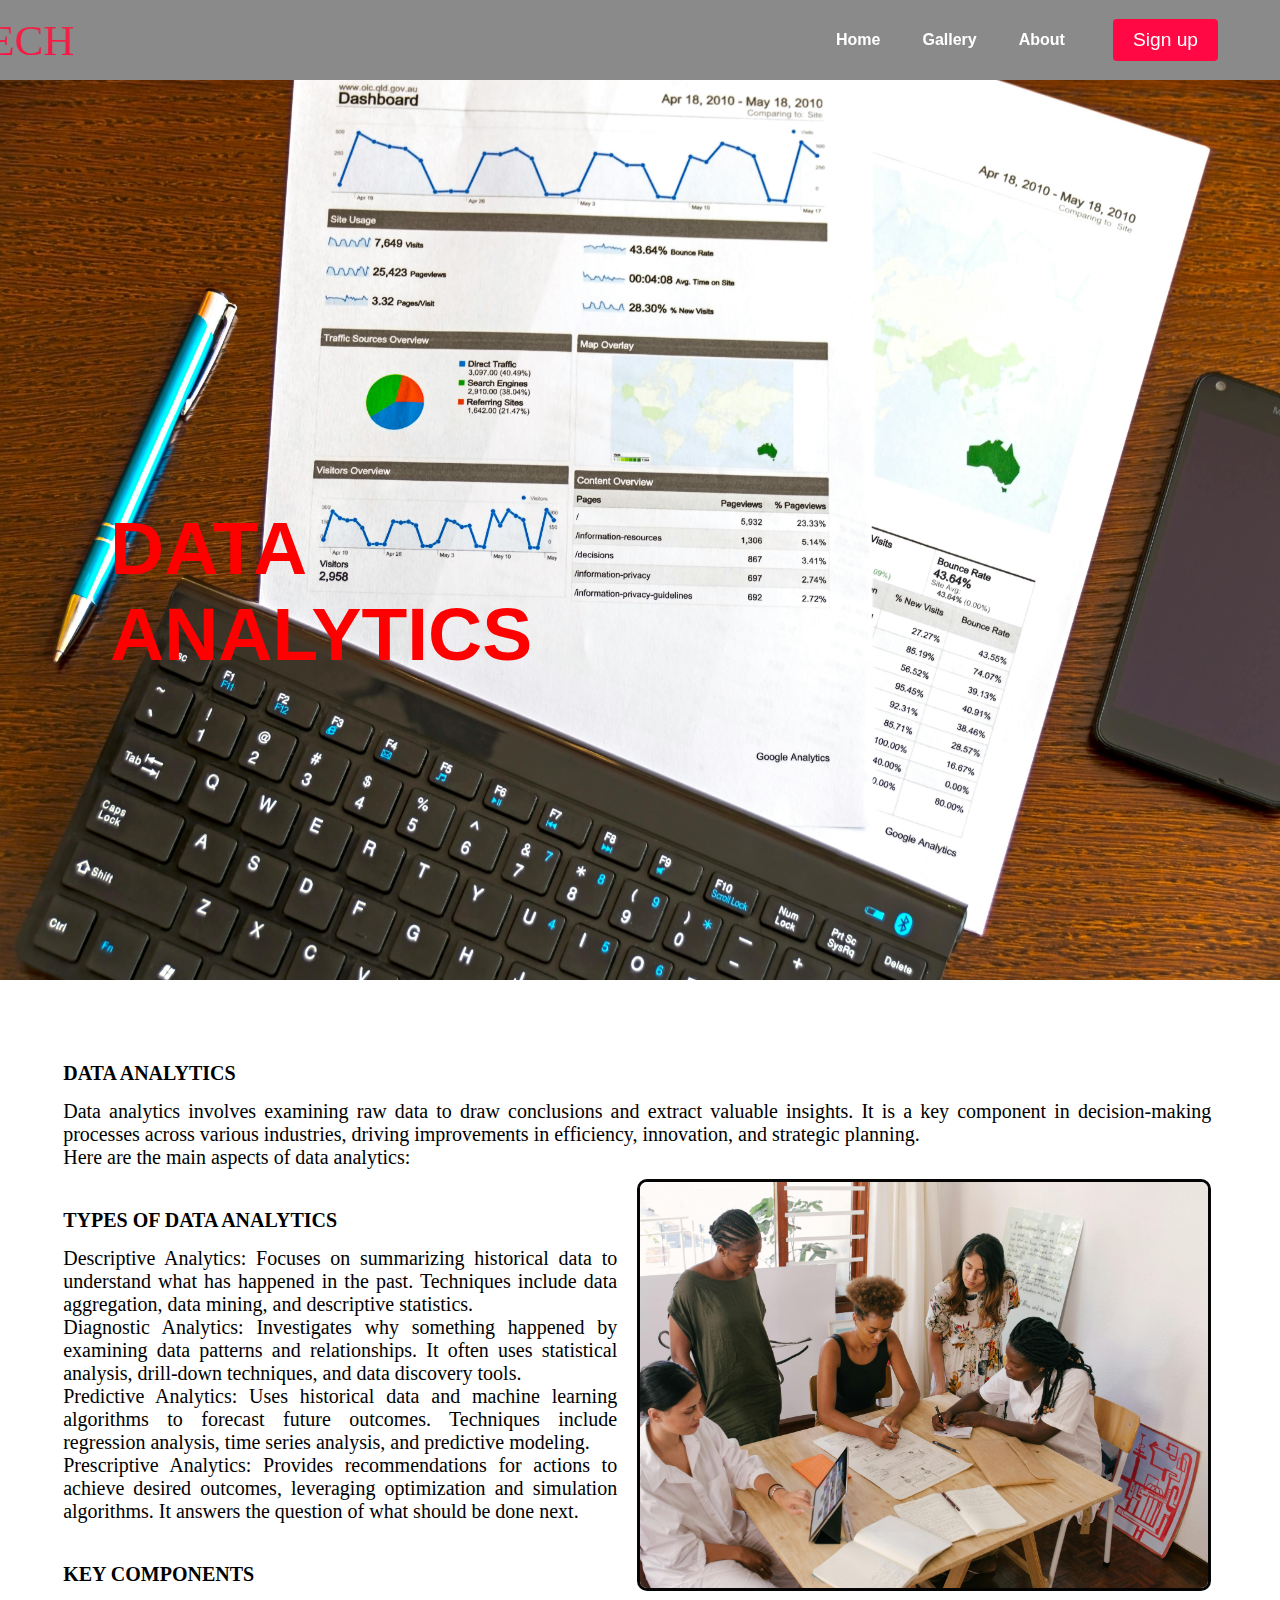
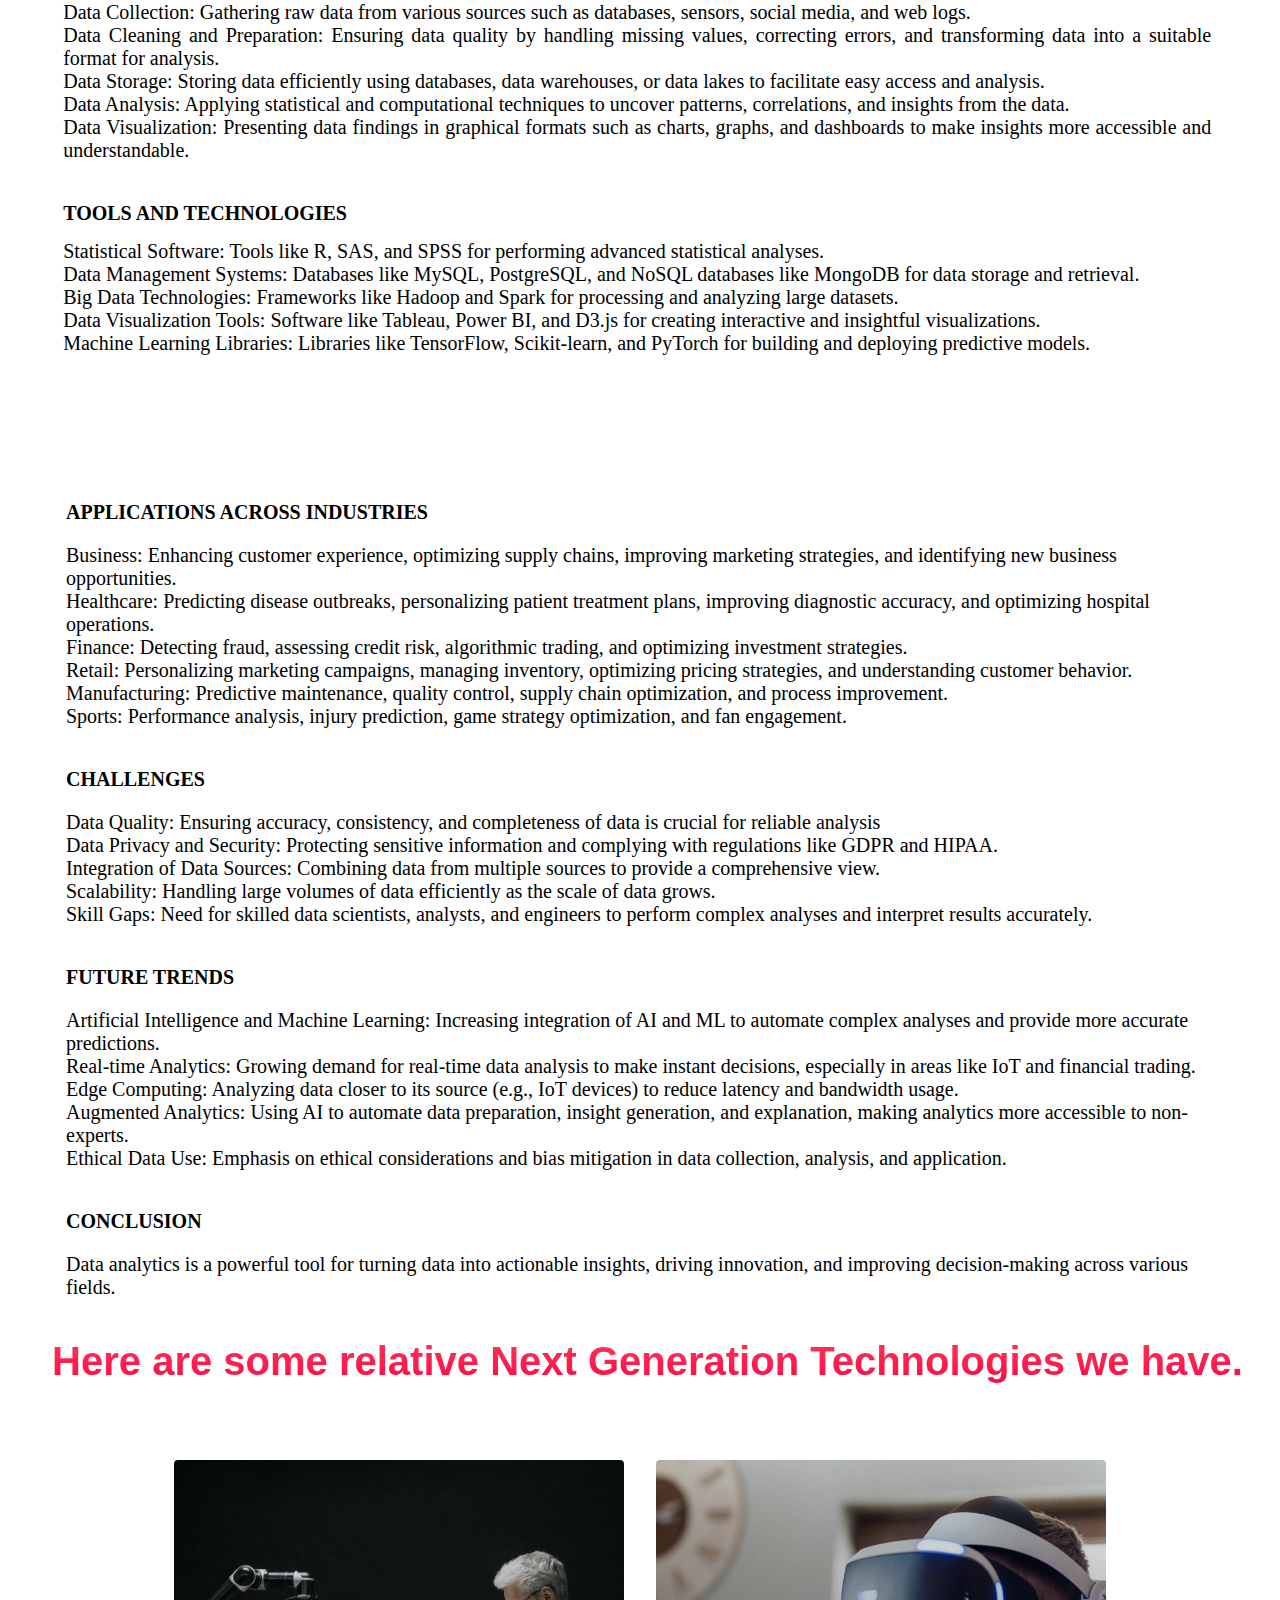
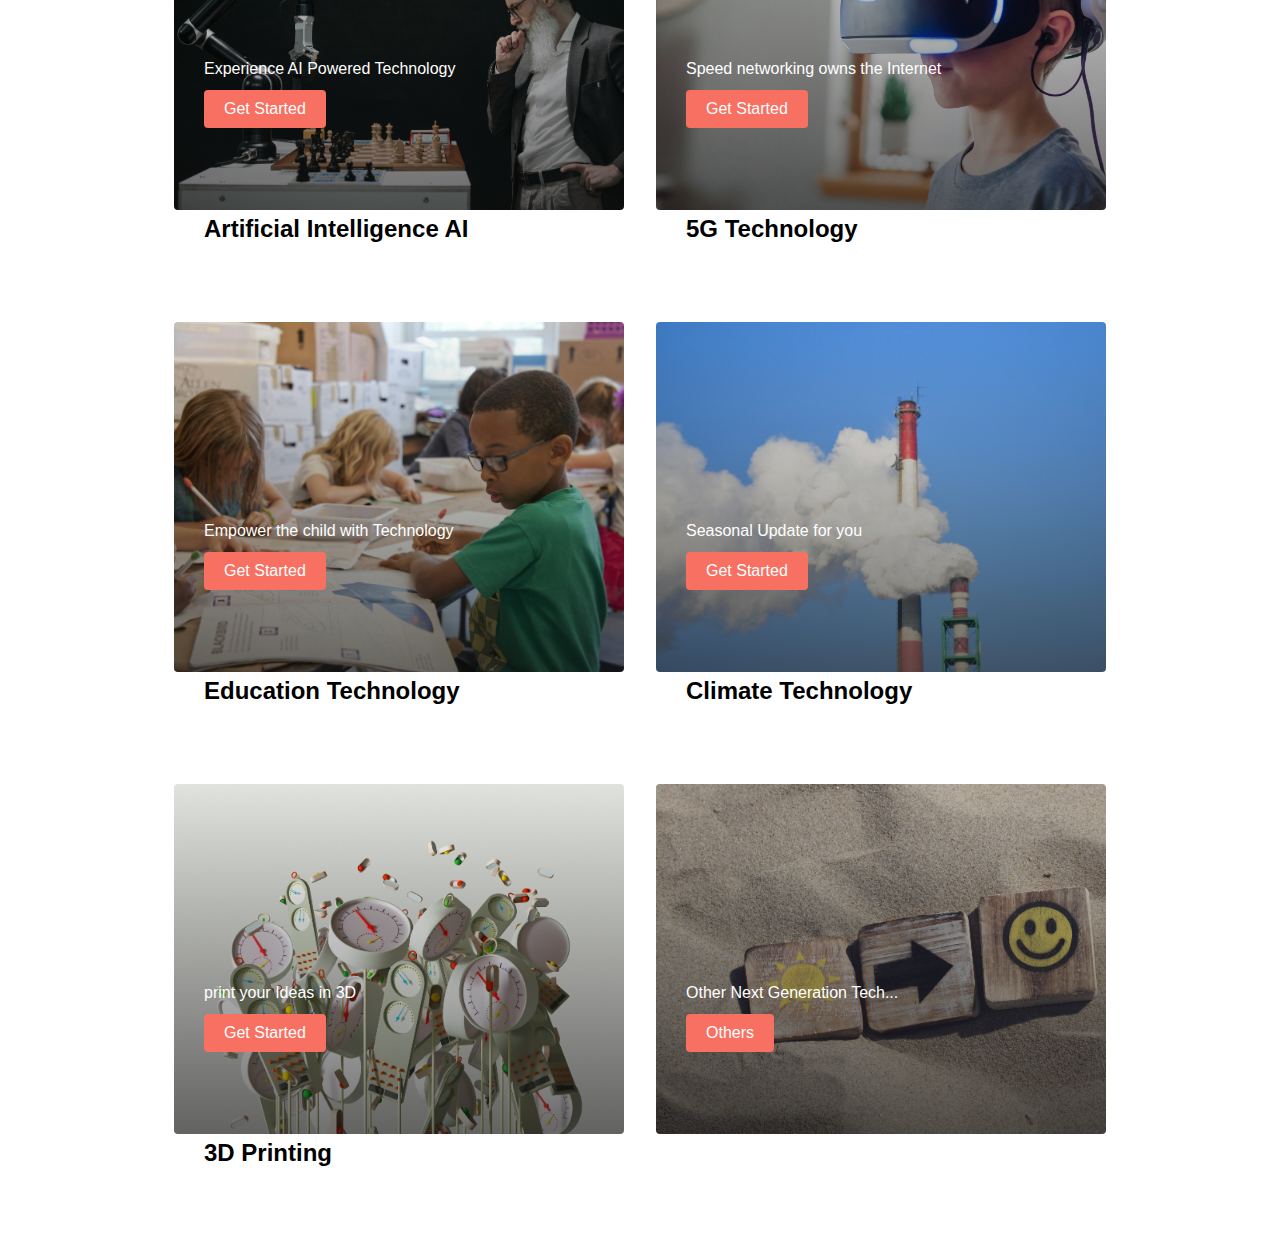
<file: data.html>
<!DOCTYPE html>
<html lang="en">
<head>
    <meta charset="UTF-8">
    <meta name="viewport" content="width=device-width, initial-scale=1.0">
    <title>Artificial Intelligence</title>
    <link rel="stylesheet" href="css/data.css" >
    <link rel="preconnect" href="https://fonts.googleapis.com">
    <link rel="stylesheet" href="https://cdnjs.cloudflare.com/ajax/libs/font-awesome/4.7.0/css/font-awesome.min.css">
    <link rel="preconnect" href="https://fonts.gstatic.com" crossorigin>
    <link href="https://fonts.googleapis.com/css2?family=Kumbh+Sans:wght@100..900&display=swap" rel="stylesheet">
    <link rel="preconnect" href="https://fonts.googleapis.com">
    <link rel="preconnect" href="https://fonts.gstatic.com" crossorigin>
    <link href="https://fonts.googleapis.com/css2?family=Kumbh+Sans:wght@100..900&display=swap" rel="stylesheet">
    <link rel="preconnect" href="https://fonts.googleapis.com">
    <link rel="preconnect" href="https://fonts.gstatic.com" crossorigin>
    <link href="https://fonts.googleapis.com/css2?family=Kumbh+Sans:wght@100..900&family=Oswald:wght@200..700&display=swap" rel="stylesheet">
</head>
<body>
    <!--nav bar section-->
    <nav class="navbar">
        <div class="navbar__container">
            <a href="/" id="navbar__logo">NEXTECH</a>
            <div class="navbar__toggle" id="mobile-menu">
                <span class="bar"></span><span class="bar"></span>
                <span class="bar"></span>
            </div>
            <ul class="navbar__menu">
                <li class="navbar__item">
                    <a href="index.html" class="navbar__links">Home</a>
                </li>
                <li class="navbar__item">
                    <a href="/" class="navbar__links">Gallery</a>
                </li>
                <li class="navbar__item">
                    <a href="/" class="navbar__links">About</a>
                </li>
                <li class="navbar__btn">
                    <a href="register.html" class="signup__btn">Sign up</a>
                </li>
            </ul>
        </div>
    </nav>
    <div class="front">
        <img src="images/dat2.jpg" class="fnt">
   </div>

   <div class="box">
        <h1>DATA <br>ANALYTICS</h1>
        <div class="box__ai">
            <p class="sub__text">DATA ANALYTICS</p>
            <P class="second__p">
            <P>
                Data analytics involves examining raw data to draw conclusions and extract valuable insights. 
                It is a key component in decision-making processes across various industries, driving improvements in efficiency, innovation, 
                and strategic planning. 
                <br>Here are the main aspects of data analytics:
                
            </P>
            <img src="images/dat1.jpg" alt="" srcset="" class="img_ai">
            <p class="sub__text">TYPES OF DATA ANALYTICS</p>
            <P class="second__p">
                Descriptive Analytics: Focuses on summarizing historical data to understand what has happened in the past. Techniques include data aggregation, data mining, and descriptive statistics.                
                <br>Diagnostic Analytics: Investigates why something happened by examining data patterns and relationships. It often uses statistical analysis, drill-down techniques, and data discovery tools.
                <br>Predictive Analytics: Uses historical data and machine learning algorithms to forecast future outcomes. Techniques include regression analysis, time series analysis, and predictive modeling.
                <br>Prescriptive Analytics: Provides recommendations for actions to achieve desired outcomes, leveraging optimization and simulation algorithms. It answers the question of what should be done next.
                
            </P>
            <p class="sub__text">KEY COMPONENTS</p>
            <p class="second__p">
                Data Collection: Gathering raw data from various sources such as databases, sensors, social media, and web logs.               
                <br>Data Cleaning and Preparation: Ensuring data quality by handling missing values, correcting errors, and transforming data into a suitable format for analysis.                
                <br>Data Storage: Storing data efficiently using databases, data warehouses, or data lakes to facilitate easy access and analysis.
                <br>Data Analysis: Applying statistical and computational techniques to uncover patterns, correlations, and insights from the data.               
                <br>Data Visualization: Presenting data findings in graphical formats such as charts, graphs, and dashboards to make insights more accessible and understandable.
                
            </p>
            <p class="sub__text">TOOLS AND TECHNOLOGIES</p>
            <p class="second__p">
                Statistical Software: Tools like R, SAS, and SPSS for performing advanced statistical analyses.
                <br>Data Management Systems: Databases like MySQL, PostgreSQL, and NoSQL databases like MongoDB for data storage and retrieval.
                <br>Big Data Technologies: Frameworks like Hadoop and Spark for processing and analyzing large datasets.
                <br>Data Visualization Tools: Software like Tableau, Power BI, and D3.js for creating interactive and insightful visualizations.
                <br>Machine Learning Libraries: Libraries like TensorFlow, Scikit-learn, and PyTorch for building and deploying predictive models.
            </p>
            
        </div>
   </div>  

    <div class="box__continue">
        <div class="box__ai--cont">
            <p class="sub__text">APPLICATIONS ACROSS INDUSTRIES</p>
            <P class="third__p">
                Business: Enhancing customer experience, optimizing supply chains, improving marketing strategies, and identifying new business opportunities.
                <br>Healthcare: Predicting disease outbreaks, personalizing patient treatment plans, improving diagnostic accuracy, and optimizing hospital operations.
                <br>Finance: Detecting fraud, assessing credit risk, algorithmic trading, and optimizing investment strategies.
                <br>Retail: Personalizing marketing campaigns, managing inventory, optimizing pricing strategies, and understanding customer behavior.
                <br>Manufacturing: Predictive maintenance, quality control, supply chain optimization, and process improvement.
                <br>Sports: Performance analysis, injury prediction, game strategy optimization, and fan engagement.
                <br>
            </P>

            <p class="sub__text">CHALLENGES</p>
            <P class="third__p">
                Data Quality: Ensuring accuracy, consistency, and completeness of data is crucial for reliable analysis           
                <br>Data Privacy and Security: Protecting sensitive information and complying with regulations like GDPR and HIPAA.               
                <br>Integration of Data Sources: Combining data from multiple sources to provide a comprehensive view.               
                <br>Scalability: Handling large volumes of data efficiently as the scale of data grows.                
                <br>Skill Gaps: Need for skilled data scientists, analysts, and engineers to perform complex analyses and interpret results accurately.
                
            </P>
            <p class="sub__text">FUTURE TRENDS</p>
            <P class="third__p">
                Artificial Intelligence and Machine Learning: Increasing integration of AI and ML to automate complex analyses and provide more accurate predictions.
                <br>Real-time Analytics: Growing demand for real-time data analysis to make instant decisions, especially in areas like IoT and financial trading.
                <br>Edge Computing: Analyzing data closer to its source (e.g., IoT devices) to reduce latency and bandwidth usage.
                <br>Augmented Analytics: Using AI to automate data preparation, insight generation, and explanation, making analytics more accessible to non-experts.
                <br>Ethical Data Use: Emphasis on ethical considerations and bias mitigation in data collection, analysis, and application. <br>
                
            </P>
            <p class="sub__text">CONCLUSION</p>
            <p class="third__p">
             Data analytics is a powerful tool for turning data into actionable insights, driving innovation, 
             and improving decision-making across various fields.

            </p>
        </div>
   </div>

    <!--Services Section-->
    <div class="services">
        <h1>Here are some relative Next Generation Technologies we have.</h1>
        <div class="services__container">
            <div class="services__card">
                <h2>Artificial Intelligence AI</h2>
                <p>Experience AI Powered Technology</p>
                <a href="ai.html"><button>Get Started</button></a>
            </div>
            <div class="services__card">
                <h2>5G Technology</h2>
                <p>Speed networking owns the Internet</p>
                <a href="5gtech.html"><button>Get Started</button></a>
            </div>
             <div class="services__card">
                <h2>Education Technology</h2>
                <p>Empower the child with Technology</p>
                <button>Get Started</button>
            </div>
            <div class="services__card">
                <h2>Climate Technology</h2>
                <p>Seasonal Update for you</p>
                <a href="climent.html"><button>Get Started</button></a>
            </div>
            <div class="services__card">
                <h2>3D Printing</h2>
                <p>print your Ideas in 3D</p>
                <a href="3dprint.html"><button>Get Started</button></a>
            </div>
            <div class="services__card">
                <p>Other Next Generation Tech...</p>
                <a href="index.html"><button>Others</button></a>
            </div>
        </div>
    </div>

    <script src="app.js"></script>
</body> 
</html>
</file>
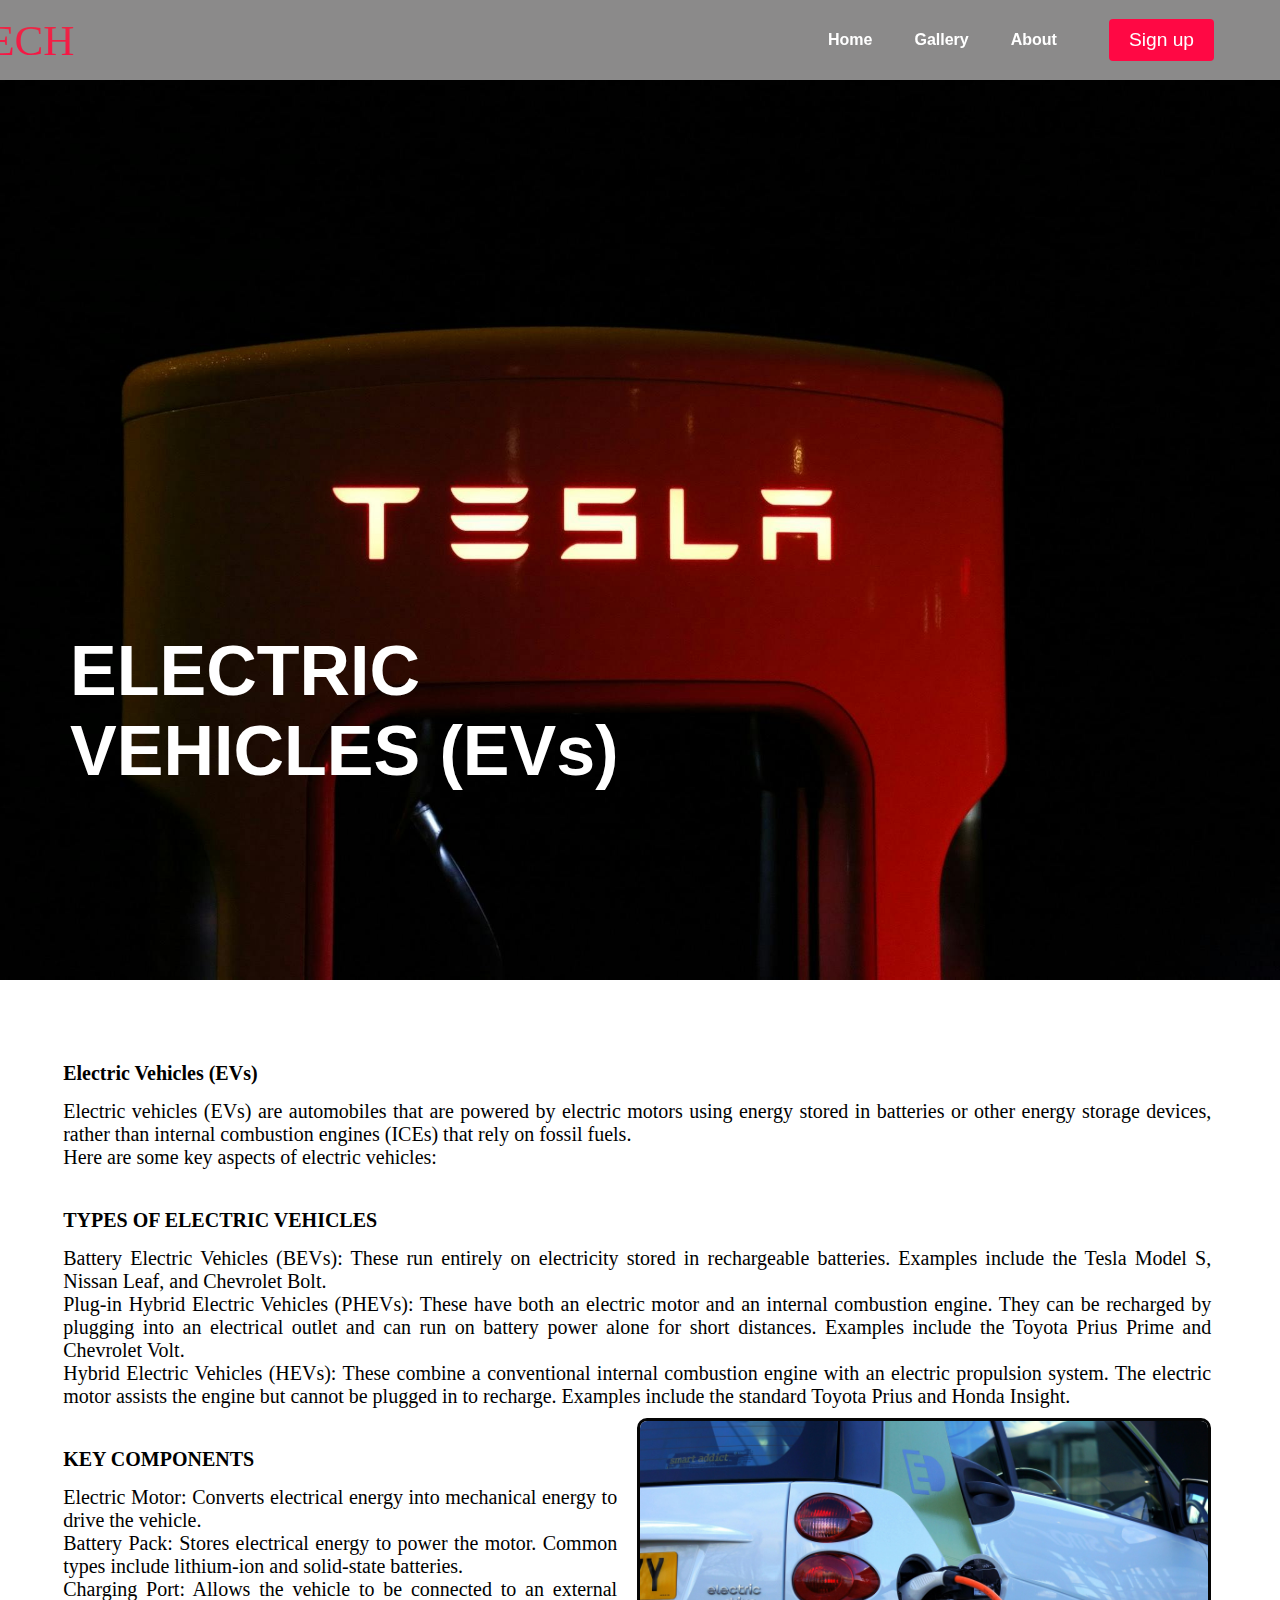
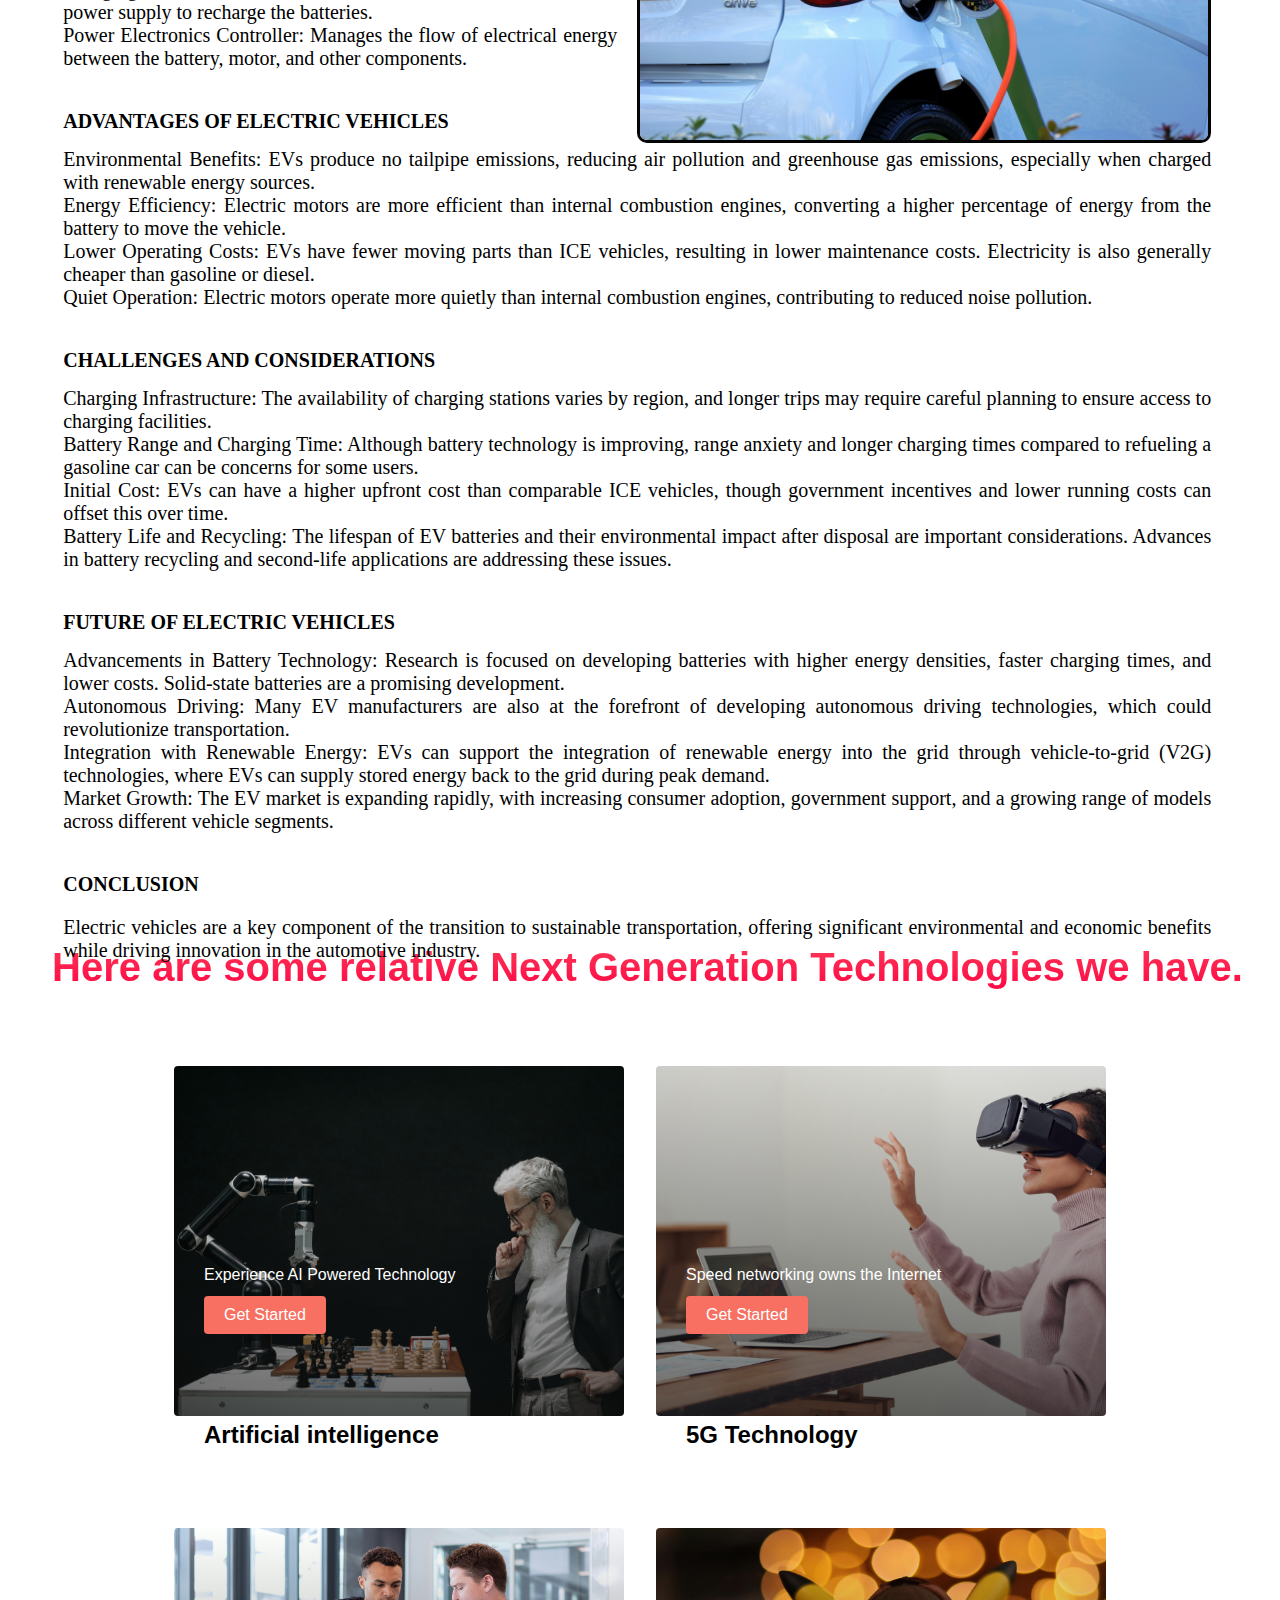
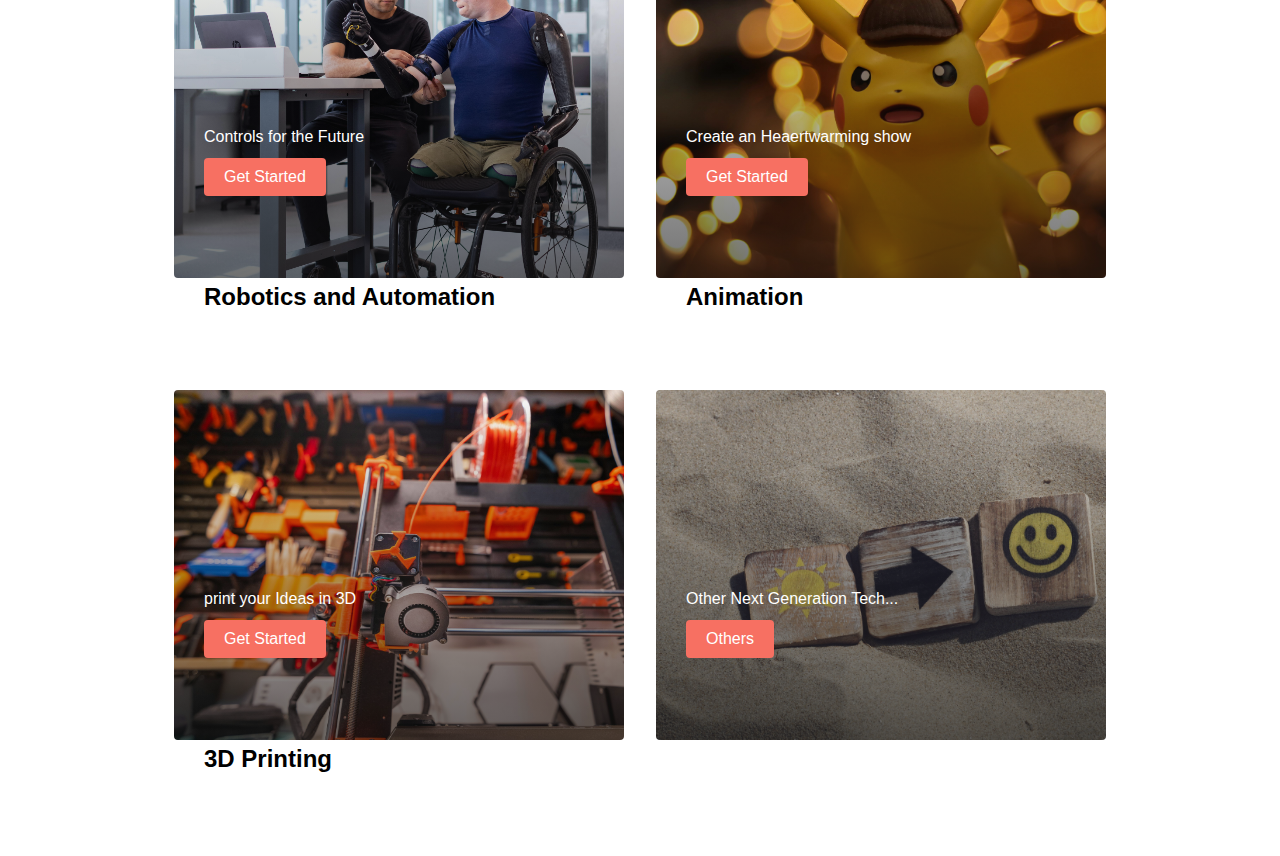
<file: electricvehicle.html>
<!DOCTYPE html>
<html lang="en">
<head>
    <meta charset="UTF-8">
    <meta name="viewport" content="width=device-width, initial-scale=1.0">
    <title>Electric Vehicles</title>
    <link rel="stylesheet" href="css/electricvehicles.css" >
    <link rel="preconnect" href="https://fonts.googleapis.com">
    <link rel="stylesheet" href="https://cdnjs.cloudflare.com/ajax/libs/font-awesome/4.7.0/css/font-awesome.min.css">
    <link rel="preconnect" href="https://fonts.gstatic.com" crossorigin>
    <link href="https://fonts.googleapis.com/css2?family=Kumbh+Sans:wght@100..900&display=swap" rel="stylesheet">
    <link rel="preconnect" href="https://fonts.googleapis.com">
    <link rel="preconnect" href="https://fonts.gstatic.com" crossorigin>
    <link href="https://fonts.googleapis.com/css2?family=Kumbh+Sans:wght@100..900&display=swap" rel="stylesheet">
    <link rel="preconnect" href="https://fonts.googleapis.com">
    <link rel="preconnect" href="https://fonts.gstatic.com" crossorigin>
    <link href="https://fonts.googleapis.com/css2?family=Kumbh+Sans:wght@100..900&family=Oswald:wght@200..700&display=swap" rel="stylesheet">
</head>
<body>
    <!--nav bar section-->
    <nav class="navbar">
        <div class="navbar__container">
            <a href="/" id="navbar__logo">NEXTECH</a>
            <div class="navbar__toggle" id="mobile-menu">
                <span class="bar"></span><span class="bar"></span>
                <span class="bar"></span>
            </div>
            <ul class="navbar__menu">
                <li class="navbar__item">
                    <a href="index.html" class="navbar__links">Home</a>
                </li>
                <li class="navbar__item">
                    <a href="/" class="navbar__links">Gallery</a>
                </li>
                <li class="navbar__item">
                    <a href="/" class="navbar__links">About</a>
                </li>
                <li class="navbar__btn">
                    <a href="register.html" class="signup__btn">Sign up</a>
                </li>
            </ul>
        </div>
    </nav>
   <div class="front">
        <img src="images/elc2.jpg" class="fnt">
        
   </div>

   <div class="box">
    <h1>ELECTRIC <br>VEHICLES (EVs)</h1>
    <div class="box__ai">
        <p class="sub__text">Electric Vehicles (EVs)</p>
        <P class="second__p">
        <P>Electric vehicles (EVs) are automobiles that are powered by electric motors using energy stored in batteries or other energy storage devices, 
            rather than internal combustion engines (ICEs) that rely on fossil fuels. 
            <br>Here are some key aspects of electric vehicles:
        </P>
        <p class="sub__text">TYPES OF ELECTRIC VEHICLES</p>
        <P class="second__p">
            Battery Electric Vehicles (BEVs): These run entirely on electricity stored in rechargeable batteries. 
            Examples include the Tesla Model S, Nissan Leaf, and Chevrolet Bolt.
            <br>Plug-in Hybrid Electric Vehicles (PHEVs): These have both an electric motor and an internal combustion engine. 
            They can be recharged by plugging into an electrical outlet and can run on battery power alone for short distances. 
            Examples include the Toyota Prius Prime and Chevrolet Volt.
            <br>Hybrid Electric Vehicles (HEVs): These combine a conventional internal combustion engine with an electric propulsion system. 
            The electric motor assists the engine but cannot be plugged in to recharge. 
            Examples include the standard Toyota Prius and Honda Insight.

        </P>
        <img src="images/elc1.jpg" alt="" srcset="" class="img_ai">
           
        <p class="sub__text">KEY COMPONENTS</p>
        <p class="second__p">
            Electric Motor: Converts electrical energy into mechanical energy to drive the vehicle.
            <br>Battery Pack: Stores electrical energy to power the motor. Common types include lithium-ion and solid-state batteries.
            <br>Charging Port: Allows the vehicle to be connected to an external power supply to recharge the batteries.
            <br>Power Electronics Controller: Manages the flow of electrical energy between the battery, motor, and other components.
        </p>
        <p class="sub__text">ADVANTAGES OF ELECTRIC VEHICLES</p>
        <p class="second__p">
            Environmental Benefits: EVs produce no tailpipe emissions, reducing air pollution and greenhouse gas emissions, especially when charged with renewable energy sources.
            <br>Energy Efficiency: Electric motors are more efficient than internal combustion engines, converting a higher percentage of energy from the battery to move the vehicle.
            <br>Lower Operating Costs: EVs have fewer moving parts than ICE vehicles, resulting in lower maintenance costs. Electricity is also generally cheaper than gasoline or diesel.
            <br>Quiet Operation: Electric motors operate more quietly than internal combustion engines, contributing to reduced noise pollution.

        </p>
        <p class="sub__text">CHALLENGES AND CONSIDERATIONS</p>
        <p class="second__p">
            Charging Infrastructure: The availability of charging stations varies by region, and longer trips may require careful planning to ensure access to charging facilities.
            <br>Battery Range and Charging Time: Although battery technology is improving, range anxiety and longer charging times compared to refueling a gasoline car can be concerns for some users.
            <br>Initial Cost: EVs can have a higher upfront cost than comparable ICE vehicles, though government incentives and lower running costs can offset this over time.
            <br>Battery Life and Recycling: The lifespan of EV batteries and their environmental impact after disposal are important considerations. Advances in battery recycling and second-life applications are addressing these issues.

        </p>
        <p class="sub__text">FUTURE OF ELECTRIC VEHICLES</p>
        <p class="second__p">
            Advancements in Battery Technology: Research is focused on developing batteries with higher energy densities, faster charging times, and lower costs. Solid-state batteries are a promising development.
            <br>Autonomous Driving: Many EV manufacturers are also at the forefront of developing autonomous driving technologies, which could revolutionize transportation.
            <br>Integration with Renewable Energy: EVs can support the integration of renewable energy into the grid through vehicle-to-grid (V2G) technologies, where EVs can supply stored energy back to the grid during peak demand.
            <br>Market Growth: The EV market is expanding rapidly, with increasing consumer adoption, government support, and a growing range of models across different vehicle segments.
           
        </p>
        <p class="sub__text">CONCLUSION</p>
            <p class="third__p">
             Electric vehicles are a key component of the transition to sustainable transportation, 
             offering significant environmental and economic benefits while driving innovation in the 
             automotive industry.
            
            </p>
    </div>
</div>  


    <!--Services Section-->
    <div class="services">
        <h1>Here are some relative Next Generation Technologies we have.</h1>
        <div class="services__container">
            <div class="services__card">
                <h2>Artificial intelligence</h2>
                <p>Experience AI Powered Technology</p>
                <a href="ai.html"><button>Get Started</button></a>
            </div>
            <div class="services__card">
                <h2>5G Technology</h2>
                <p>Speed networking owns the Internet</p>
                <a href="5gtech.html"><button>Get Started</button></a>
            </div>
            <div class="services__card">
                <h2>Robotics and Automation</h2>
                <p>Controls for the Future</p>
                <button>Get Started</button>
            </div>
            <div class="services__card">
                <h2>Animation</h2>
                <p>Create an Heaertwarming show</p>
                <button>Get Started</button>
            </div>
            <div class="services__card">
                <h2>3D Printing</h2>
                <p>print your Ideas in 3D</p>
                <button>Get Started</button>
            </div>
            <div class="services__card">
                <p>Other Next Generation Tech...</p>
                <a href="index.html"><button>Others</button></a>
            </div>
        </div>
    </div>





   <script src="app.js"></script> <div class="box">
   
</body>
</html>
</file>
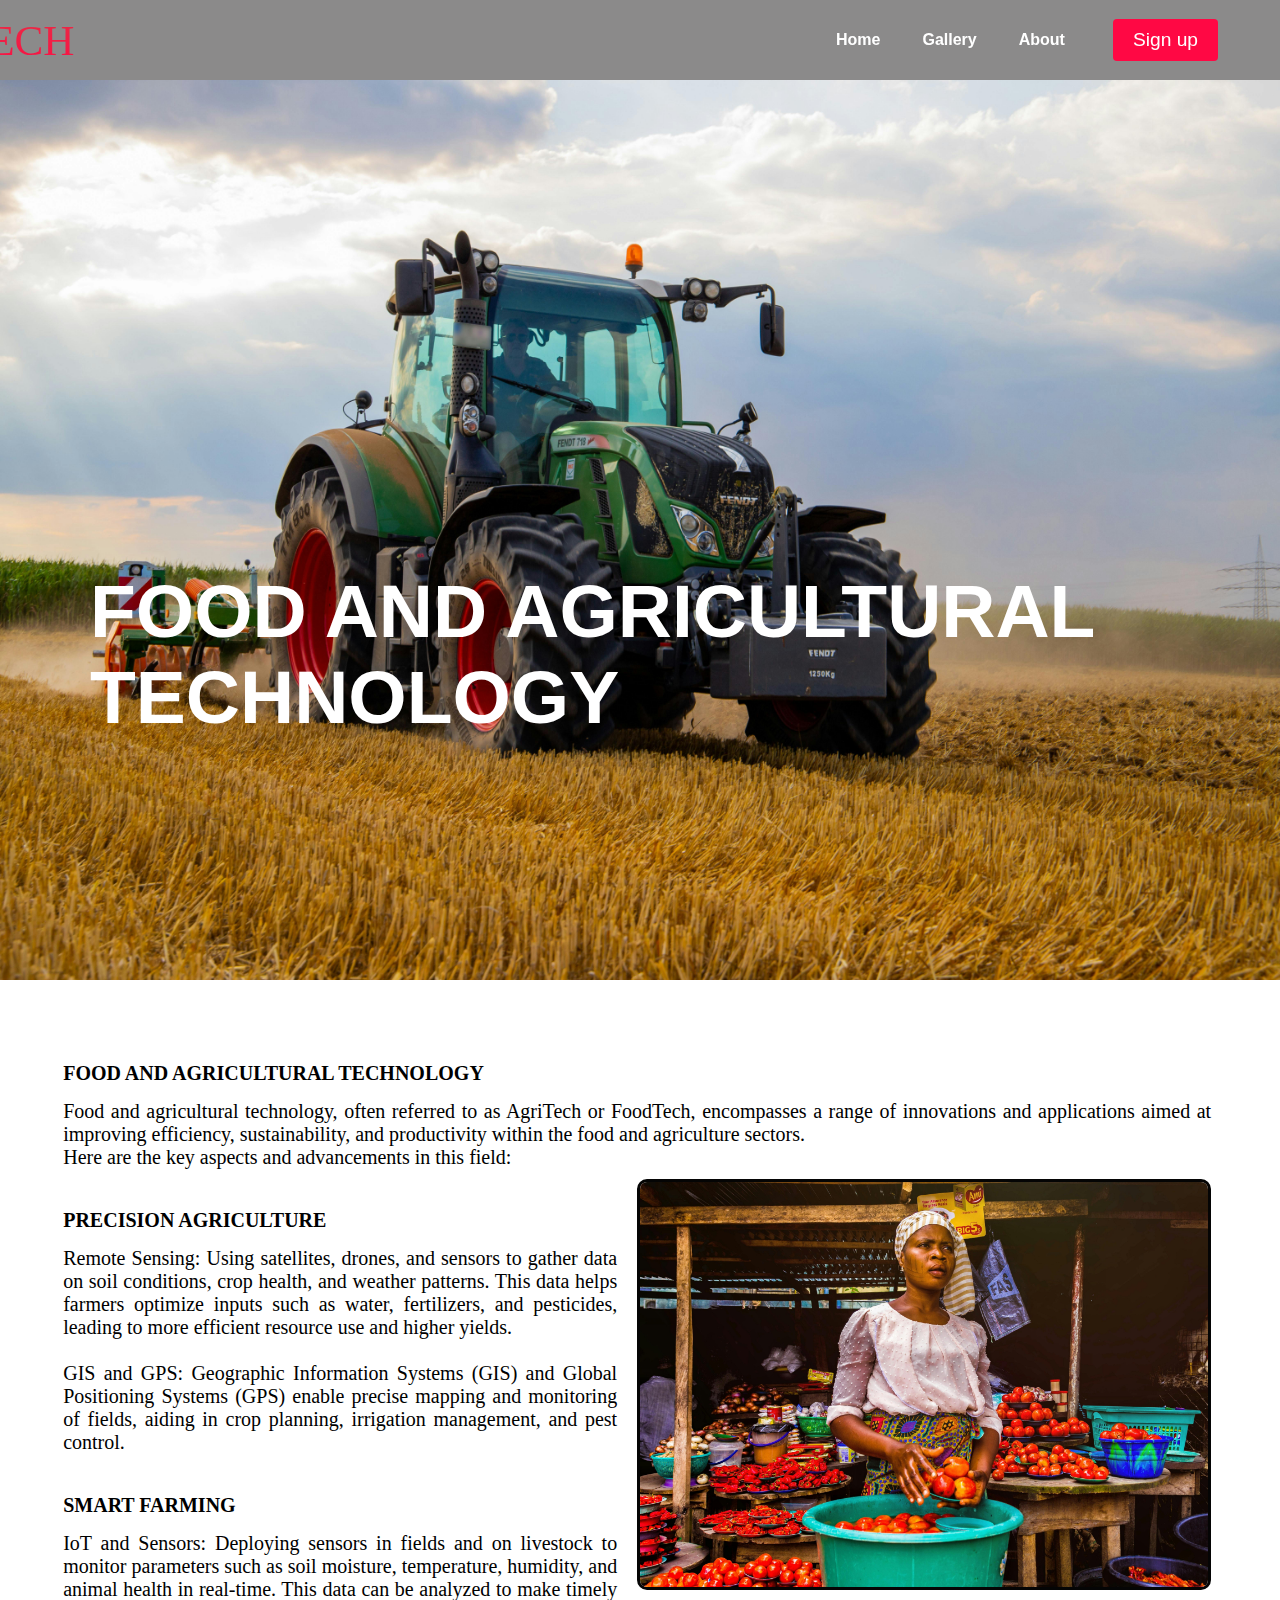
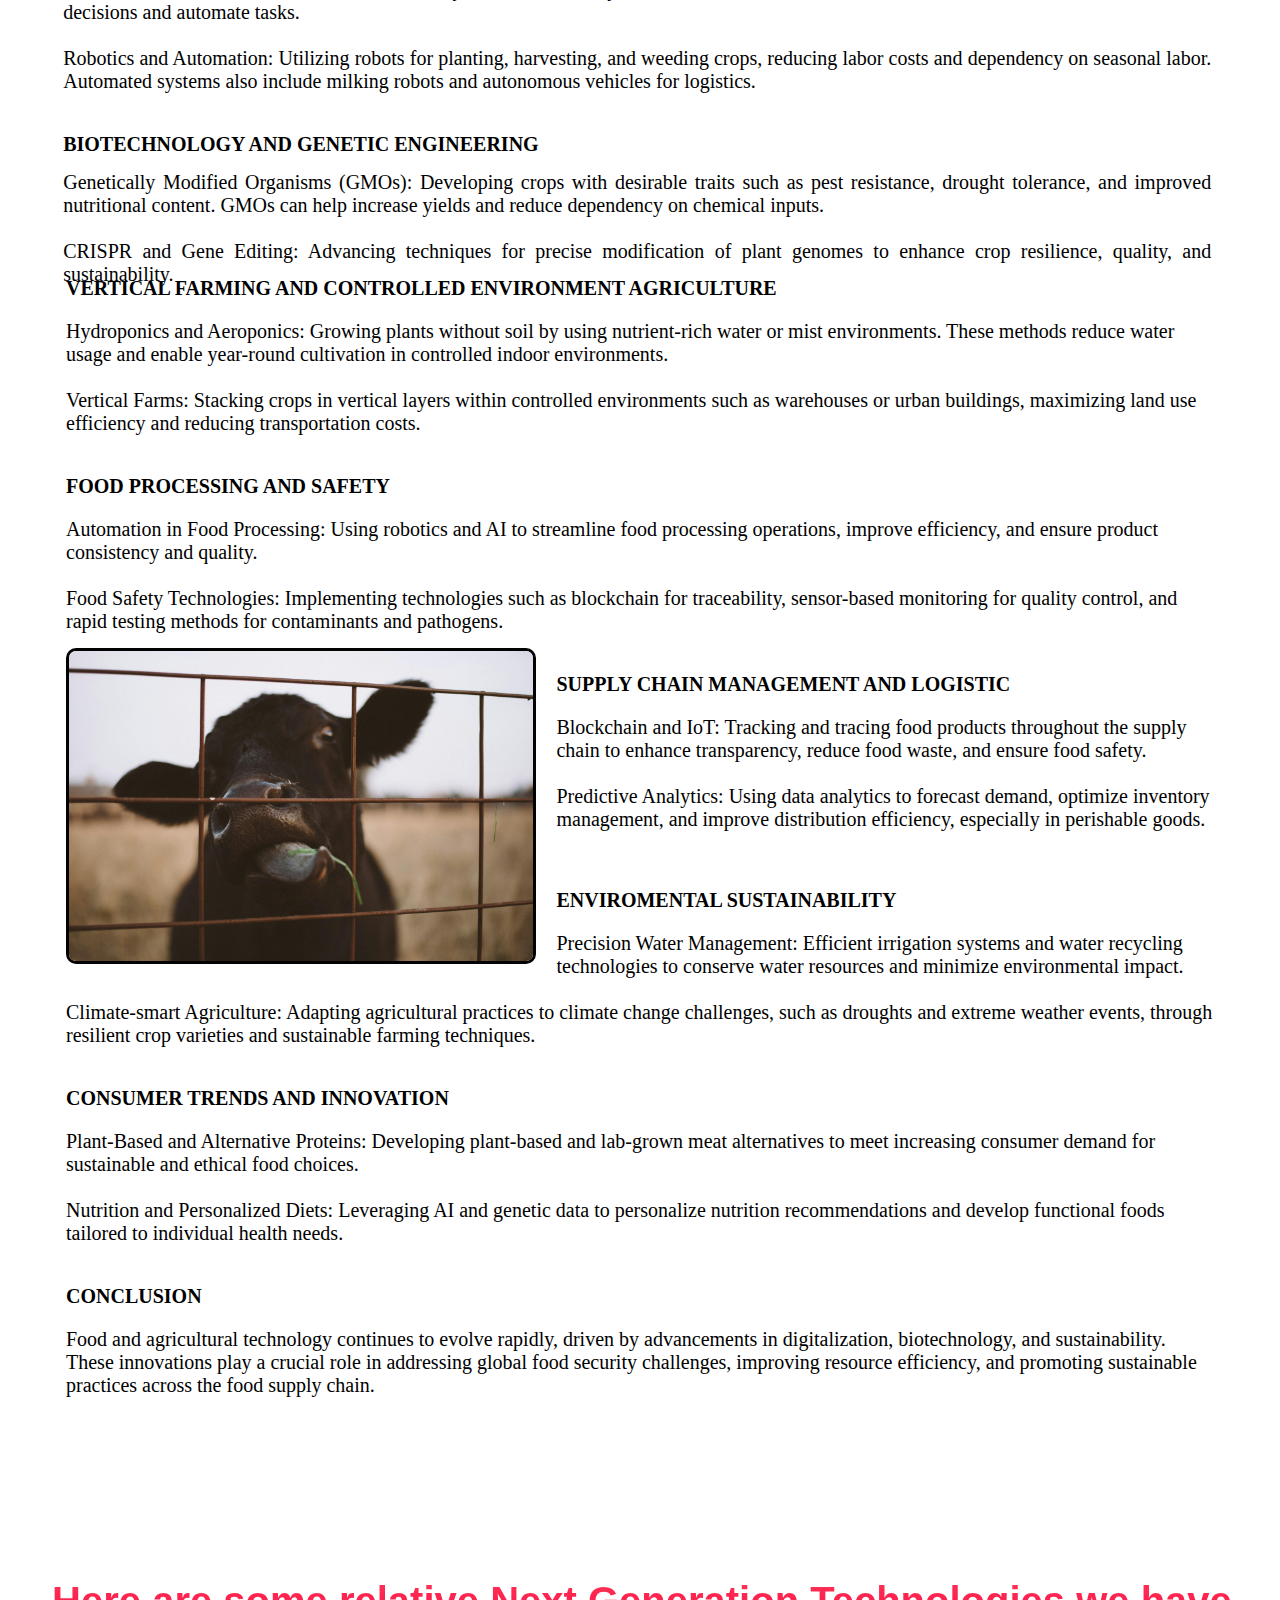
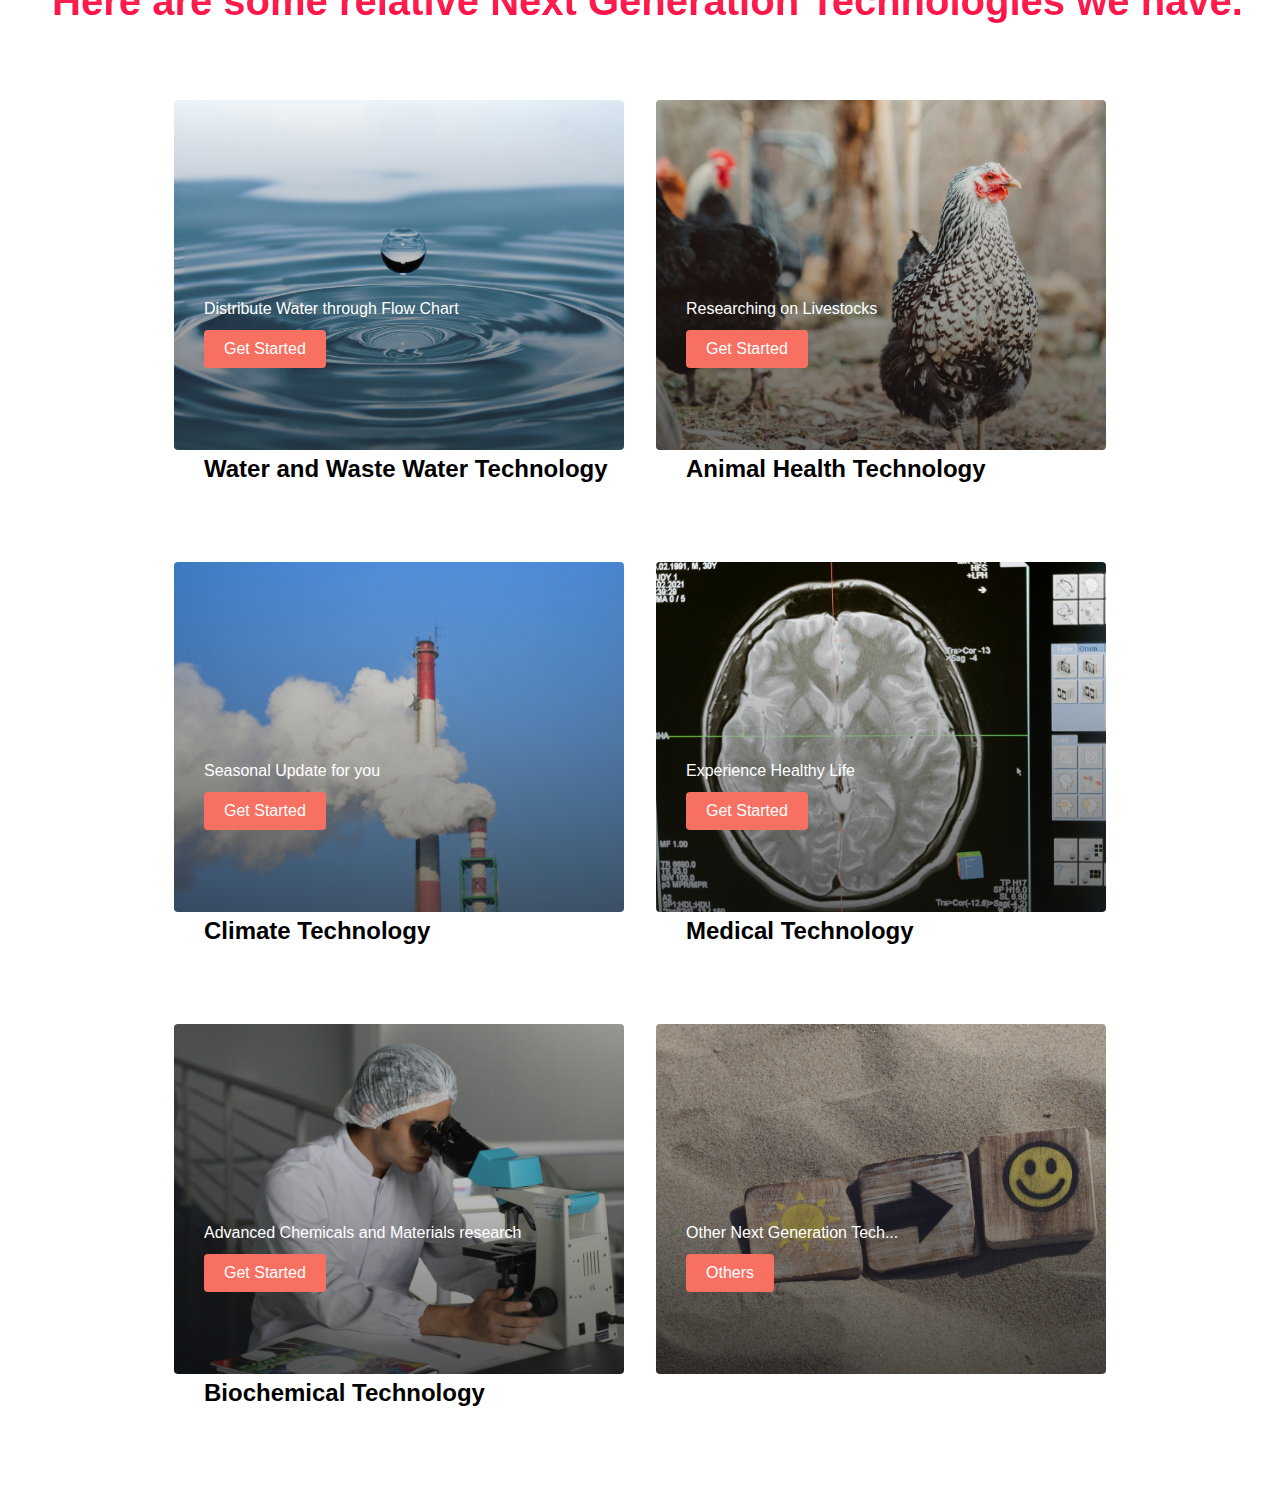
<file: fod.html>
<!DOCTYPE html>
<html lang="en">
<head>
    <meta charset="UTF-8">
    <meta name="viewport" content="width=device-width, initial-scale=1.0">
    <title>Food and Agricultural technology</title>
    <link rel="stylesheet" href="css/fod.css" >
    <link rel="preconnect" href="https://fonts.googleapis.com">
    <link rel="stylesheet" href="https://cdnjs.cloudflare.com/ajax/libs/font-awesome/4.7.0/css/font-awesome.min.css">
    <link rel="preconnect" href="https://fonts.gstatic.com" crossorigin>
    <link href="https://fonts.googleapis.com/css2?family=Kumbh+Sans:wght@100..900&display=swap" rel="stylesheet">
    <link rel="preconnect" href="https://fonts.googleapis.com">
    <link rel="preconnect" href="https://fonts.gstatic.com" crossorigin>
    <link href="https://fonts.googleapis.com/css2?family=Kumbh+Sans:wght@100..900&display=swap" rel="stylesheet">
    <link rel="preconnect" href="https://fonts.googleapis.com">
    <link rel="preconnect" href="https://fonts.gstatic.com" crossorigin>
    <link href="https://fonts.googleapis.com/css2?family=Kumbh+Sans:wght@100..900&family=Oswald:wght@200..700&display=swap" rel="stylesheet">
</head>
<body>
    <!--nav bar section-->
    <nav class="navbar">
        <div class="navbar__container">
            <a href="/" id="navbar__logo">NEXTECH</a>
            <div class="navbar__toggle" id="mobile-menu">
                <span class="bar"></span><span class="bar"></span>
                <span class="bar"></span>
            </div>
            <ul class="navbar__menu">
                <li class="navbar__item">
                    <a href="index.html" class="navbar__links">Home</a>
                </li>
                <li class="navbar__item">
                    <a href="/" class="navbar__links">Gallery</a>
                </li>
                <li class="navbar__item">
                    <a href="/" class="navbar__links">About</a>
                </li>
                <li class="navbar__btn">
                    <a href="register.html" class="signup__btn">Sign up</a>
                </li>
            </ul>
        </div>
    </nav>
    <div class="front">
        <img src="images/fod2.jpg" class="fnt">
   </div>

   <div class="box">
        <h1>FOOD AND AGRICULTURAL<br>TECHNOLOGY</h1>
        <div class="box__ai">
            <p class="sub__text">FOOD AND AGRICULTURAL TECHNOLOGY</p>
            <P class="second__p">
            <P>Food and agricultural technology, often referred to as AgriTech or FoodTech, encompasses a range of innovations 
                and applications aimed at improving efficiency, sustainability, and productivity within the food and agriculture sectors.  
                <br>Here are the key aspects and advancements in this field:
            </P>
            <img src="images/fod1.jpg" alt="" srcset="" class="img_ai">
            <p class="sub__text">PRECISION AGRICULTURE</p>
            <P class="second__p">
                Remote Sensing: Using satellites, drones, and sensors to gather data on soil conditions, crop health, and weather patterns. 
                This data helps farmers optimize inputs such as water, fertilizers, and pesticides, leading to more efficient resource use and higher yields. <br>               
                <br>GIS and GPS: Geographic Information Systems (GIS) and Global Positioning Systems (GPS) enable precise mapping and monitoring of fields,
                aiding in crop planning, irrigation management, and pest control.
                
            </P>
            <p class="sub__text">SMART FARMING</p>
            <p class="second__p">
                IoT and Sensors: Deploying sensors in fields and on livestock to monitor parameters such as soil moisture, temperature, humidity, and animal health in real-time.
                This data can be analyzed to make timely decisions and automate tasks. <br>
                <br>Robotics and Automation: Utilizing robots for planting, harvesting, and weeding crops, reducing labor costs and dependency on seasonal labor. 
                Automated systems also include milking robots and autonomous vehicles for logistics.

            </p>
            <p class="sub__text">BIOTECHNOLOGY AND GENETIC ENGINEERING</p>
            <p class="second__p">
                Genetically Modified Organisms (GMOs): Developing crops with desirable traits such as pest resistance, drought tolerance, and improved nutritional content.
                GMOs can help increase yields and reduce dependency on chemical inputs. <br>
                <br>CRISPR and Gene Editing: Advancing techniques for precise modification of plant genomes to enhance crop resilience, quality, and sustainability.

            </p>
            
        </div>
   </div>  

    <div class="box__continue">
        <div class="box__ai--cont">
            <p class="sub__text">VERTICAL FARMING AND CONTROLLED ENVIRONMENT AGRICULTURE</p>
            <P class="third__p">
                Hydroponics and Aeroponics: Growing plants without soil by using nutrient-rich water or mist environments. 
                These methods reduce water usage and enable year-round cultivation in controlled indoor environments. <br>
                <br>Vertical Farms: Stacking crops in vertical layers within controlled environments such as warehouses or urban buildings, 
                maximizing land use efficiency and reducing transportation costs.
                <br>
            </P>

            <p class="sub__text">FOOD PROCESSING AND SAFETY</p>
            <P class="third__p">
                Automation in Food Processing: Using robotics and AI to streamline food processing operations, 
                improve efficiency, and ensure product consistency and quality. <br>
                <br>Food Safety Technologies: Implementing technologies such as blockchain for traceability, 
                sensor-based monitoring for quality control, and rapid testing methods for contaminants and pathogens.
                
                
            </P>
            <img src="images/ana1.jpg" alt="" srcset="" class="img_ai2">
            <p class="sub__text">SUPPLY CHAIN MANAGEMENT AND LOGISTIC</p>
            <P class="third__p">
                Blockchain and IoT: Tracking and tracing food products throughout the supply chain to enhance transparency,
                reduce food waste, and ensure food safety. <br>
                <br>Predictive Analytics: Using data analytics to forecast demand, optimize inventory management, 
                and improve distribution efficiency, especially in perishable goods.
                
            </P><br>
            <p class="sub__text">ENVIROMENTAL SUSTAINABILITY</p>
            <p class="third__p">
                Precision Water Management: Efficient irrigation systems 
                and water recycling technologies to conserve water resources and minimize environmental impact.  <br>          
                <br>Climate-smart Agriculture: Adapting agricultural practices to climate change challenges, 
                such as droughts and extreme weather events, through resilient crop varieties and sustainable farming techniques.
                

            </p>
            <p class="sub__text">CONSUMER TRENDS AND INNOVATION</p>
            <p class="third__p">
                Plant-Based and Alternative Proteins: Developing plant-based and 
                lab-grown meat alternatives to meet increasing consumer demand for sustainable and ethical food choices. <br>
                <br>Nutrition and Personalized Diets: Leveraging AI and genetic data to personalize nutrition recommendations 
                and develop functional foods tailored to individual health needs. <br>

            </p>
            <p class="sub__text">CONCLUSION</p>
            <p class="third__p">
             Food and agricultural technology continues to evolve rapidly, driven by advancements in digitalization,
             biotechnology, and sustainability. These innovations play a crucial role in addressing global 
             food security challenges, improving resource efficiency, and promoting sustainable practices across 
             the food supply chain.
                
            </p>
        </div>
   </div>

    <!--Services Section-->
    <div class="services">
        <h1>Here are some relative Next Generation Technologies we have.</h1>
        <div class="services__container">
            <div class="services__card">
                <h2>Water and Waste Water Technology</h2>
                <p>Distribute Water through Flow Chart</p>
                <a href="wwtech.html"><button>Get Started</button></a>
            </div>
            <div class="services__card">
                <h2>Animal Health Technology</h2>
                <p>Researching on Livestocks</p>
                <button>Get Started</button>
            </div>
            <div class="services__card">
                <h2>Climate Technology</h2>
                <p>Seasonal Update for you</p>
                <a href="climent.html"><button>Get Started</button></a>
            </div>
            <div class="services__card">
                <h2>Medical Technology</h2>
                <p>Experience Healthy Life</p>
                <a href="medical.html"><button>Get Started</button></a>
            </div>
            <div class="services__card">
                <h2>Biochemical Technology</h2>
                <p>Advanced Chemicals and Materials research</p>
                <a href="biotech.html"><button>Get Started</button></a>
            </div>
            <div class="services__card">
                <p>Other Next Generation Tech...</p>
                <a href="index.html"><button>Others</button></a>
            </div>
        </div>
    </div>

    <script src="app.js"></script>
</body> 
</html>
</file>
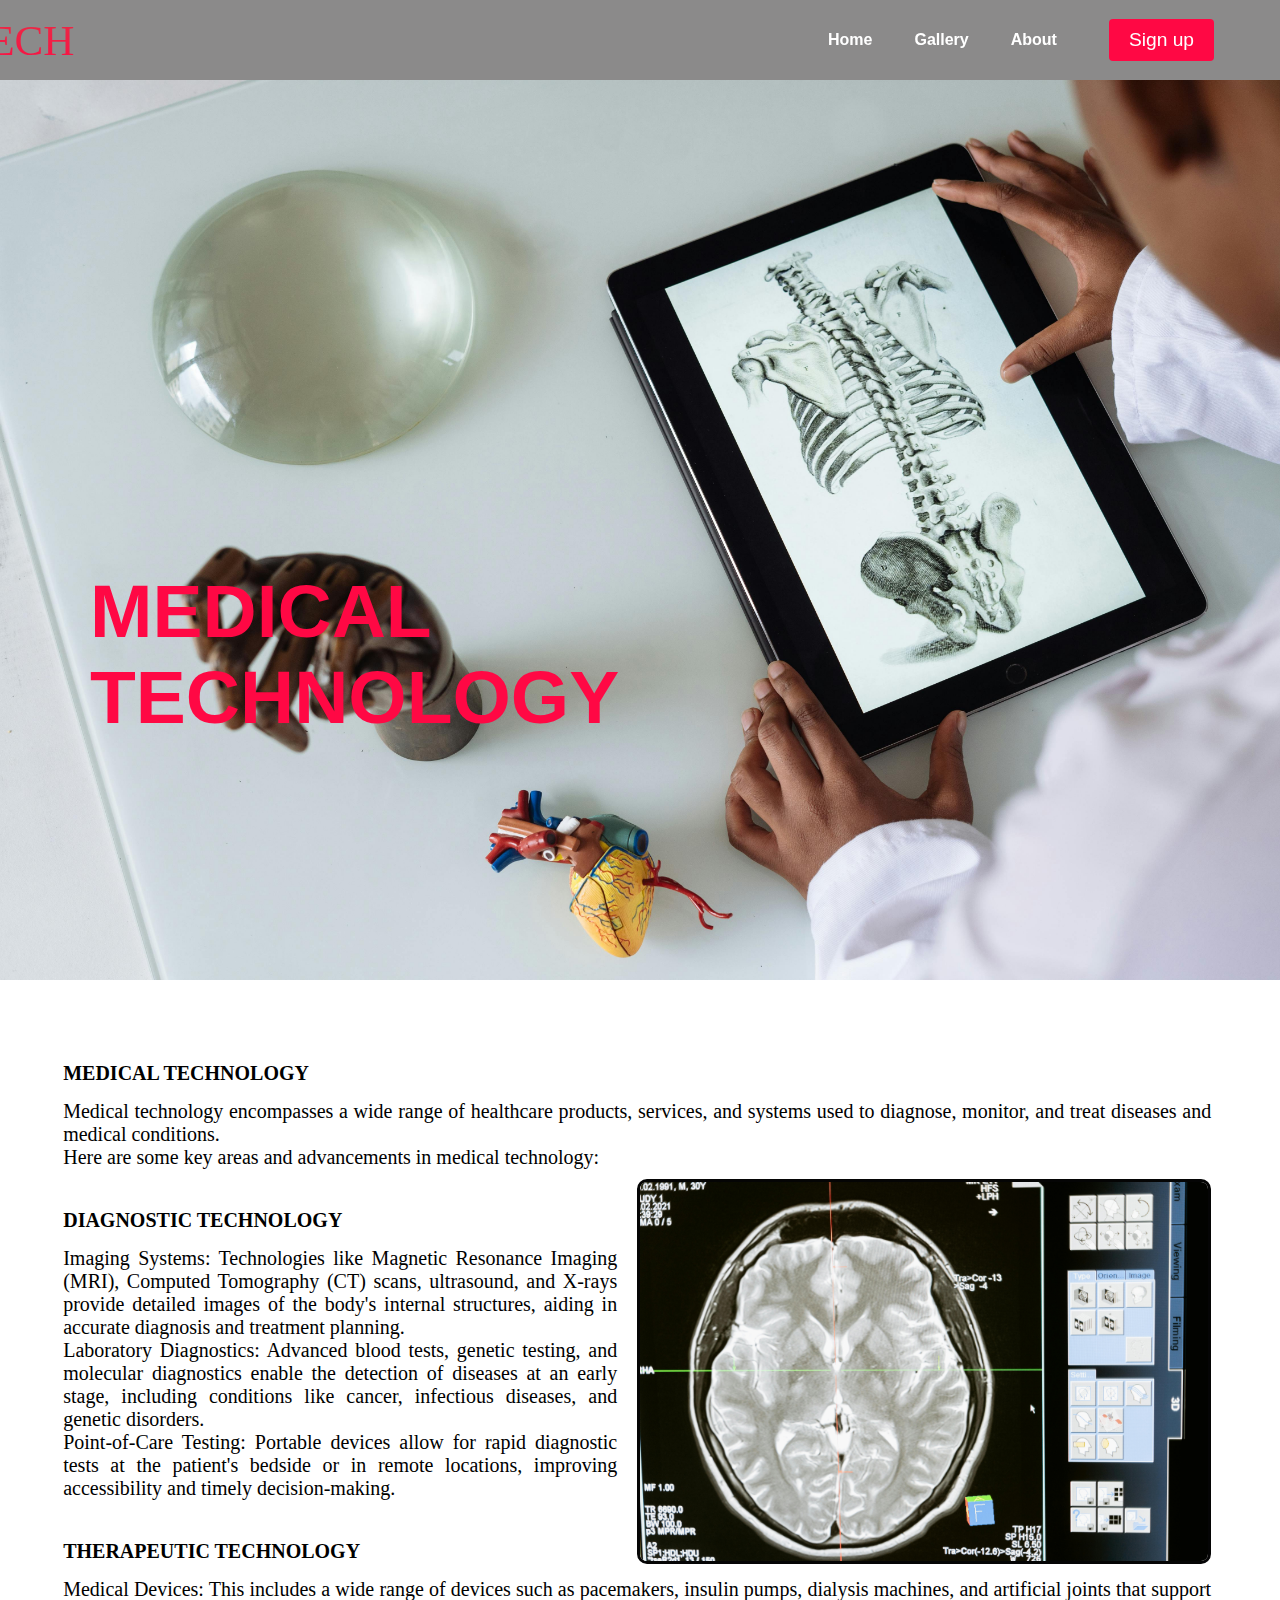
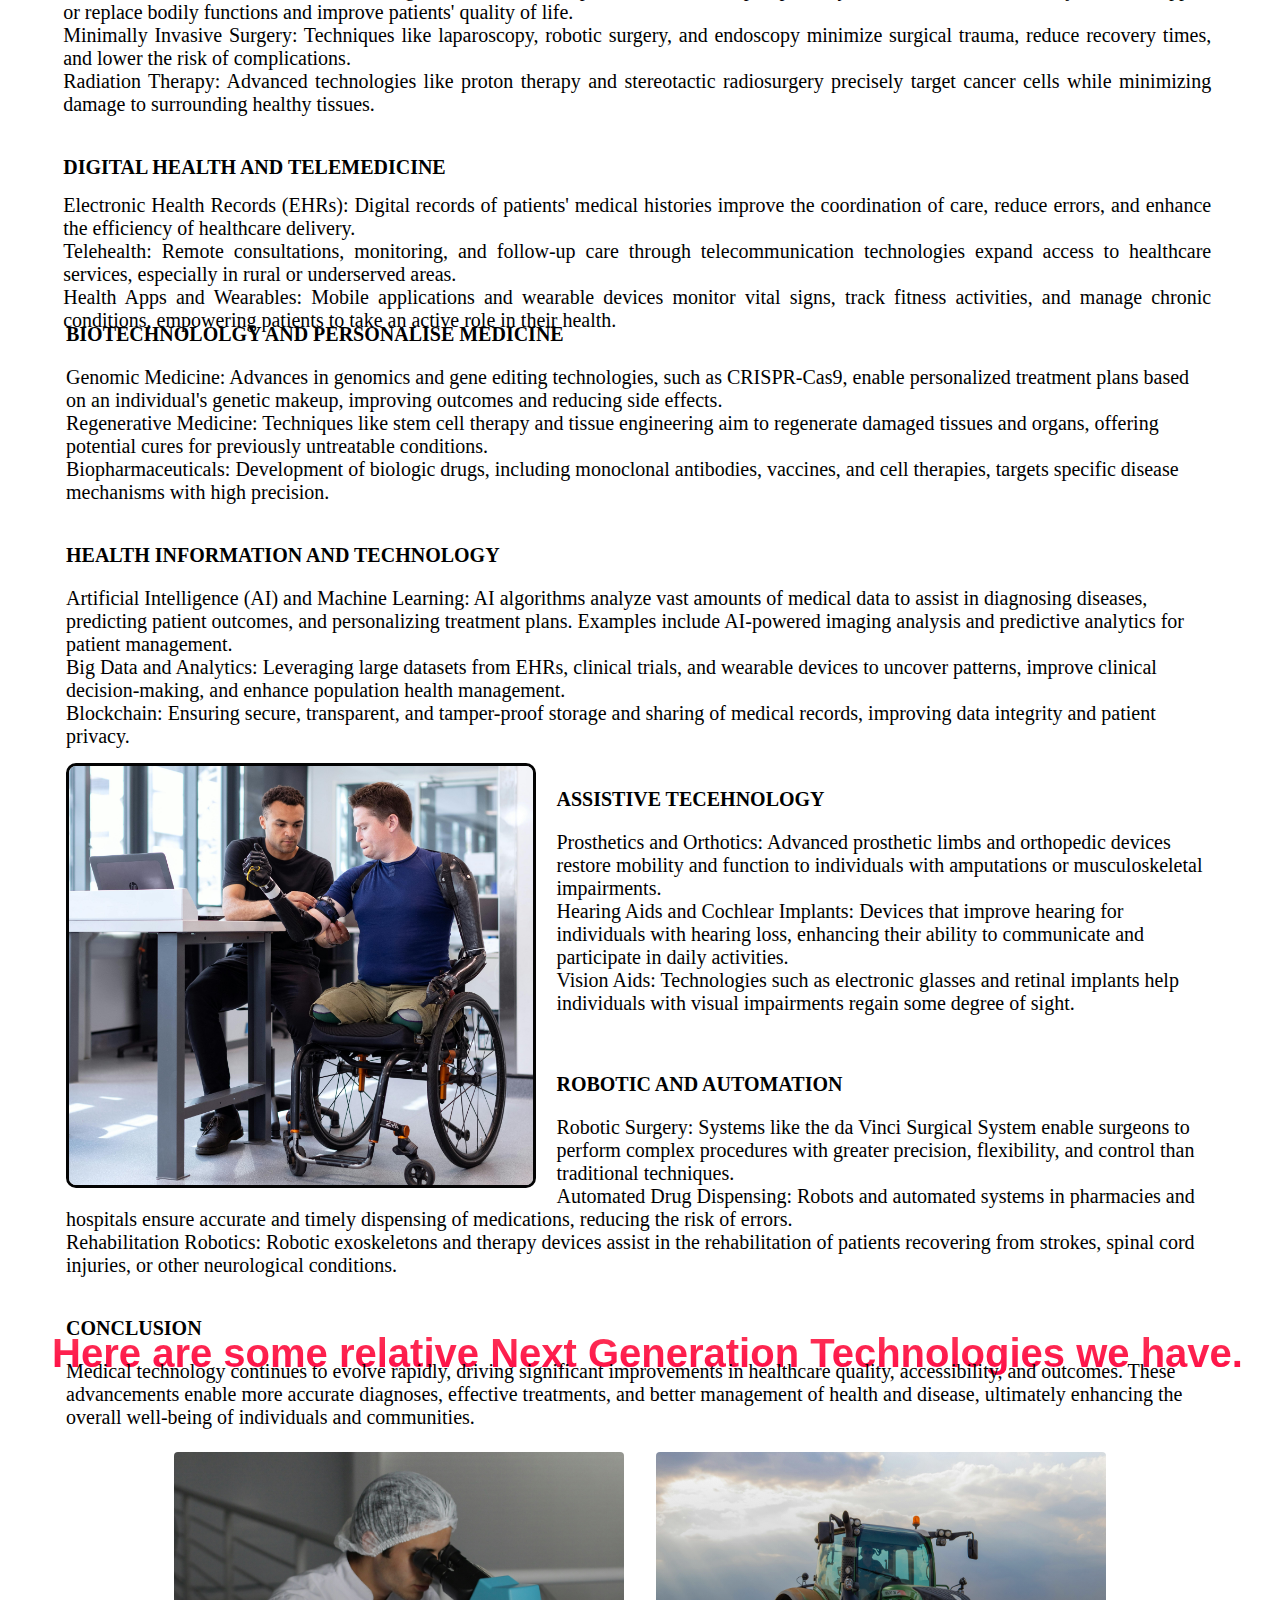
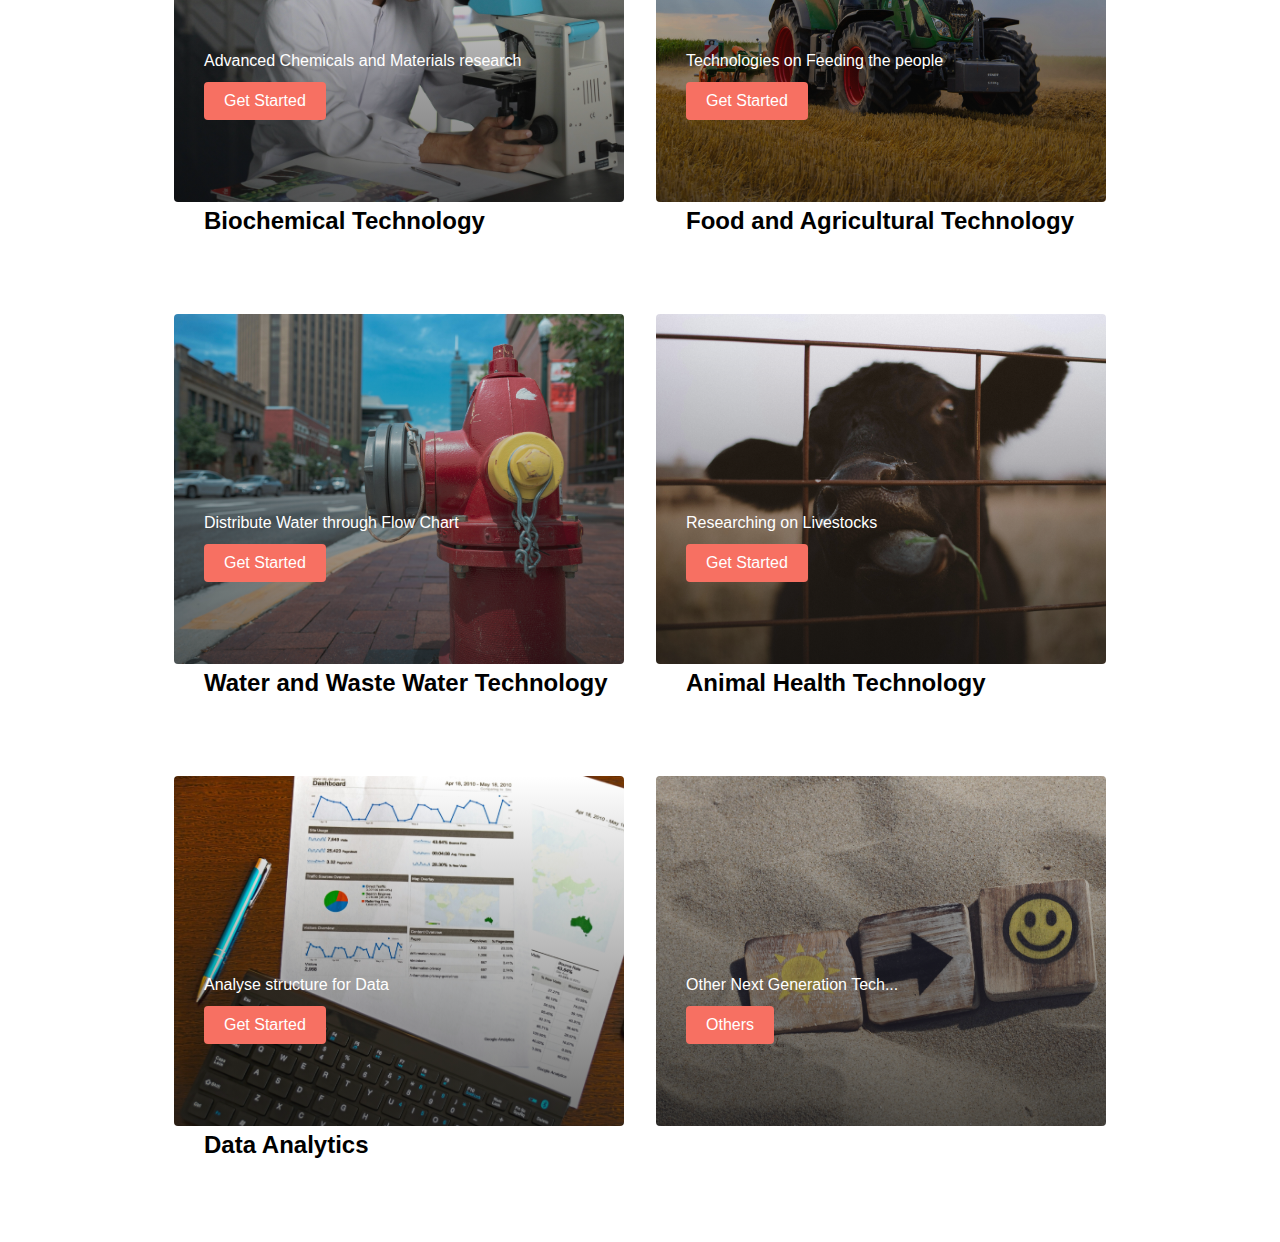
<file: medical.html>
<!DOCTYPE html>
<html lang="en">
<head>
    <meta charset="UTF-8">
    <meta name="viewport" content="width=device-width, initial-scale=1.0">
    <title>Medical Technology</title>
    <link rel="stylesheet" href="css/medical.css" >
    <link rel="preconnect" href="https://fonts.googleapis.com">
    <link rel="stylesheet" href="https://cdnjs.cloudflare.com/ajax/libs/font-awesome/4.7.0/css/font-awesome.min.css">
    <link rel="preconnect" href="https://fonts.gstatic.com" crossorigin>
    <link href="https://fonts.googleapis.com/css2?family=Kumbh+Sans:wght@100..900&display=swap" rel="stylesheet">
    <link rel="preconnect" href="https://fonts.googleapis.com">
    <link rel="preconnect" href="https://fonts.gstatic.com" crossorigin>
    <link href="https://fonts.googleapis.com/css2?family=Kumbh+Sans:wght@100..900&display=swap" rel="stylesheet">
    <link rel="preconnect" href="https://fonts.googleapis.com">
    <link rel="preconnect" href="https://fonts.gstatic.com" crossorigin>
    <link href="https://fonts.googleapis.com/css2?family=Kumbh+Sans:wght@100..900&family=Oswald:wght@200..700&display=swap" rel="stylesheet">
</head>
<body>
    <!--nav bar section-->
    <nav class="navbar">
        <div class="navbar__container">
            <a href="/" id="navbar__logo">NEXTECH</a>
            <div class="navbar__toggle" id="mobile-menu">
                <span class="bar"></span><span class="bar"></span>
                <span class="bar"></span>
            </div>
            <ul class="navbar__menu">
                <li class="navbar__item">
                    <a href="index.html" class="navbar__links">Home</a>
                </li>
                <li class="navbar__item">
                    <a href="/" class="navbar__links">Gallery</a>
                </li>
                <li class="navbar__item">
                    <a href="/" class="navbar__links">About</a>
                </li>
                <li class="navbar__btn">
                    <a href="register.html" class="signup__btn">Sign up</a>
                </li>
            </ul>
        </div>
    </nav>
    <div class="front">
        <img src="images/med2.jpg" class="fnt">
   </div>

   <div class="box">
        <h1>MEDICAL <br>TECHNOLOGY</h1>
        <div class="box__ai">
            <p class="sub__text">MEDICAL TECHNOLOGY</p>
            <P class="second__p">
            <P>Medical technology encompasses a wide range of healthcare products, services, and systems used to diagnose, monitor, and treat diseases and medical conditions. 
                <br>Here are some key areas and advancements in medical technology:
            </P>
            <img src="images/med1.jpg" alt="" srcset="" class="img_ai">
            <p class="sub__text">DIAGNOSTIC TECHNOLOGY</p>
            <P class="second__p">
                Imaging Systems: Technologies like Magnetic Resonance Imaging (MRI), Computed Tomography (CT) scans, ultrasound, and X-rays provide detailed images of the body's internal structures, aiding in accurate diagnosis and treatment planning.
                <br>Laboratory Diagnostics: Advanced blood tests, genetic testing, and molecular diagnostics enable the detection of diseases at an early stage, including conditions like cancer, infectious diseases, and genetic disorders.
                <br>Point-of-Care Testing: Portable devices allow for rapid diagnostic tests at the patient's bedside or in remote locations, improving accessibility and timely decision-making.

            </P>
            <p class="sub__text">THERAPEUTIC TECHNOLOGY</p>
            <p class="second__p">
                Medical Devices: This includes a wide range of devices such as pacemakers, insulin pumps, dialysis machines, and artificial joints that support or replace bodily functions and improve patients' quality of life.
                <br>Minimally Invasive Surgery: Techniques like laparoscopy, robotic surgery, and endoscopy minimize surgical trauma, reduce recovery times, and lower the risk of complications.
                <br>Radiation Therapy: Advanced technologies like proton therapy and stereotactic radiosurgery precisely target cancer cells while minimizing damage to surrounding healthy tissues.

            </p>
            <p class="sub__text">DIGITAL HEALTH AND TELEMEDICINE</p>
            <p class="second__p">
                Electronic Health Records (EHRs): Digital records of patients' medical histories improve the coordination of care, reduce errors, and enhance the efficiency of healthcare delivery.
                <br>Telehealth: Remote consultations, monitoring, and follow-up care through telecommunication technologies expand access to healthcare services, especially in rural or underserved areas.
                <br>Health Apps and Wearables: Mobile applications and wearable devices monitor vital signs, track fitness activities, and manage chronic conditions, empowering patients to take an active role in their health.

            </p>
            
        </div>
   </div>  

    <div class="box__continue">
        <div class="box__ai--cont">
            <p class="sub__text">BIOTECHNOLOLGY AND PERSONALISE MEDICINE</p>
            <P class="third__p">
               Genomic Medicine: Advances in genomics and gene editing technologies, such as CRISPR-Cas9, enable personalized treatment plans based on an individual's genetic makeup, improving outcomes and reducing side effects.
                <br>Regenerative Medicine: Techniques like stem cell therapy and tissue engineering aim to regenerate damaged tissues and organs, offering potential cures for previously untreatable conditions.
                <br>Biopharmaceuticals: Development of biologic drugs, including monoclonal antibodies, vaccines, and cell therapies, targets specific disease mechanisms with high precision.
                <br>
            </P>

            <p class="sub__text">HEALTH INFORMATION AND TECHNOLOGY</p>
            <P class="third__p">
                Artificial Intelligence (AI) and Machine Learning: AI algorithms analyze vast amounts of medical data to assist in diagnosing diseases, predicting patient outcomes, and personalizing treatment plans. Examples include AI-powered imaging analysis and predictive analytics for patient management.
                <br>Big Data and Analytics: Leveraging large datasets from EHRs, clinical trials, and wearable devices to uncover patterns, improve clinical decision-making, and enhance population health management.
                <br>Blockchain: Ensuring secure, transparent, and tamper-proof storage and sharing of medical records, improving data integrity and patient privacy.
                
            </P>
            <img src="images/rob2copy.jpg" alt="" srcset="" class="img_ai2">
            <p class="sub__text">ASSISTIVE TECEHNOLOGY</p>
            <P class="third__p">
                Prosthetics and Orthotics: Advanced prosthetic limbs and orthopedic devices restore mobility and function to individuals with amputations or musculoskeletal impairments.
                <br>Hearing Aids and Cochlear Implants: Devices that improve hearing for individuals with hearing loss, enhancing their ability to communicate and participate in daily activities.
                <br>Vision Aids: Technologies such as electronic glasses and retinal implants help individuals with visual impairments regain some degree of sight.

            </P><br>
            <p class="sub__text">ROBOTIC AND AUTOMATION</p>
            <p class="third__p">
                Robotic Surgery: Systems like the da Vinci Surgical System enable surgeons to perform complex procedures with greater precision, flexibility, and control than traditional techniques.
                <br>Automated Drug Dispensing: Robots and automated systems in pharmacies and hospitals ensure accurate and timely dispensing of medications, reducing the risk of errors.
                <br>Rehabilitation Robotics: Robotic exoskeletons and therapy devices assist in the rehabilitation of patients recovering from strokes, spinal cord injuries, or other neurological conditions.
                <br>
               
            </p>
            <p class="sub__text">CONCLUSION</p>
            <p class="third__p">
              Medical technology continues to evolve rapidly, driving significant improvements in healthcare quality, 
              accessibility, and outcomes. These advancements enable more accurate diagnoses, effective treatments, 
              and better management of health and disease, 
              ultimately enhancing the overall well-being of individuals and communities.
            </p>
        </div>
   </div>

    <!--Services Section-->
    <div class="services">
        <h1>Here are some relative Next Generation Technologies we have.</h1>
        <div class="services__container">
            <div class="services__card">
                <h2>Biochemical Technology</h2>
                <p>Advanced Chemicals and Materials research</p>
                <a href="biotech.html"><button>Get Started</button></a>
            </div>
            <div class="services__card">
                <h2>Food and Agricultural Technology</h2>
                <p>Technologies on Feeding the people</p>
                <a href="fod.html"><button>Get Started</button></a>
            </div>
            <div class="services__card">
                <h2>Water and Waste Water Technology</h2>
                <p>Distribute Water through Flow Chart</p>
                <a href="wwtech.html"><button>Get Started</button></a>
            </div>
            <div class="services__card">
                <h2>Animal Health Technology</h2>
                <p>Researching on Livestocks</p>
                <button>Get Started</button>
            </div>
            <div class="services__card">
                <h2>Data Analytics</h2>
                <p>Analyse structure for Data</p>
                <a href="data.html"><button>Get Started</button></a>
            </div>
            <div class="services__card">
                <p>Other Next Generation Tech...</p>
                <a href="index.html"><button>Others</button></a>
            </div>
        </div>
    </div>

    <script src="app.js"></script>
</body> 
</html>
</file>
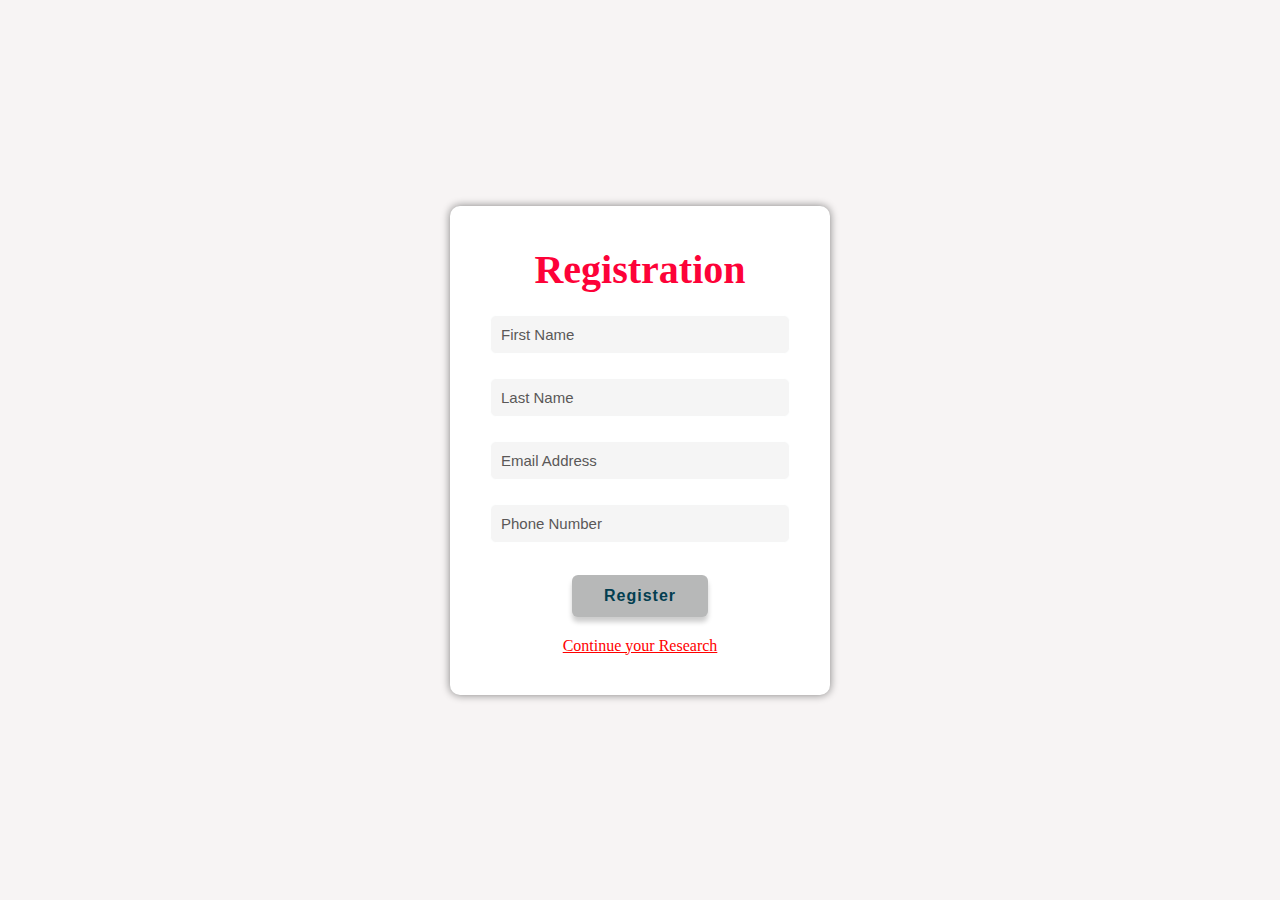
<file: register.html>
<!DOCTYPE html>
<head>
    <meta charset="UTF-8">
    <meta http-equiv="X-UA-Compatible" content="IE=edge">
    <meta name="viewport" content="width=device-width, initial-scale=1.0">
    <title>Registeration page</title>

    <link rel="stylesheet" href="css/register.css">
</head>
<body>
    <div class="contact">
        <h2>Registration</h2>

        <form action="#" >
            <div class="input-box">
                <div class="input-field field">
                    <input type="text" placeholder="First Name" id="name" class="item" autocomplete="off" title="please put in your first name " >
                    <div class="error-txt">First Name can't be blank!</div>
                </div>
                <div class="input-field field">
                    <input type="text" placeholder="Last Name" id="name" class="item" autocomplete="off" title="please put in your last name">
                    <div class="error-txt">Last Name can't be blank!</div>
                </div>
                <div  class="input-field field">
                    <input type="text" placeholder="Email Address" id="email" class="item" autocomplete="off" title="please put in a valid Email" >
                    <div class="error-txt email">Email Address can't be blank!</div>
                </div>
                <div  class="input-field field">
                    <input type="number" placeholder="Phone Number" id="phone" class="item" autocomplete="off" title="please put in your Phone Number" >
                    <div class="error-txt">Phone Number can't be blank!</div>
                </div>
            </div>

            <div class="container">
                <button type="submit" class="submit" >Register</button>
                    <div class="popup" id="popup">
                        <img src="images/check.png" alt="">
                        <h2>Thank You!</h2>
                        <p>Your details has been successfully submitted. <br> Thanks!</p>
                        <a href="index.html"><button type="button" class="ok__btn" onclick="closePopup()">OK</button></a>
                    </div>   
                <a href="index.html" class="reg">Continue your Research </a>
            </div>
        </form>

    </div>




 
    <script defer src="register.js"></script>
</body>
</file>
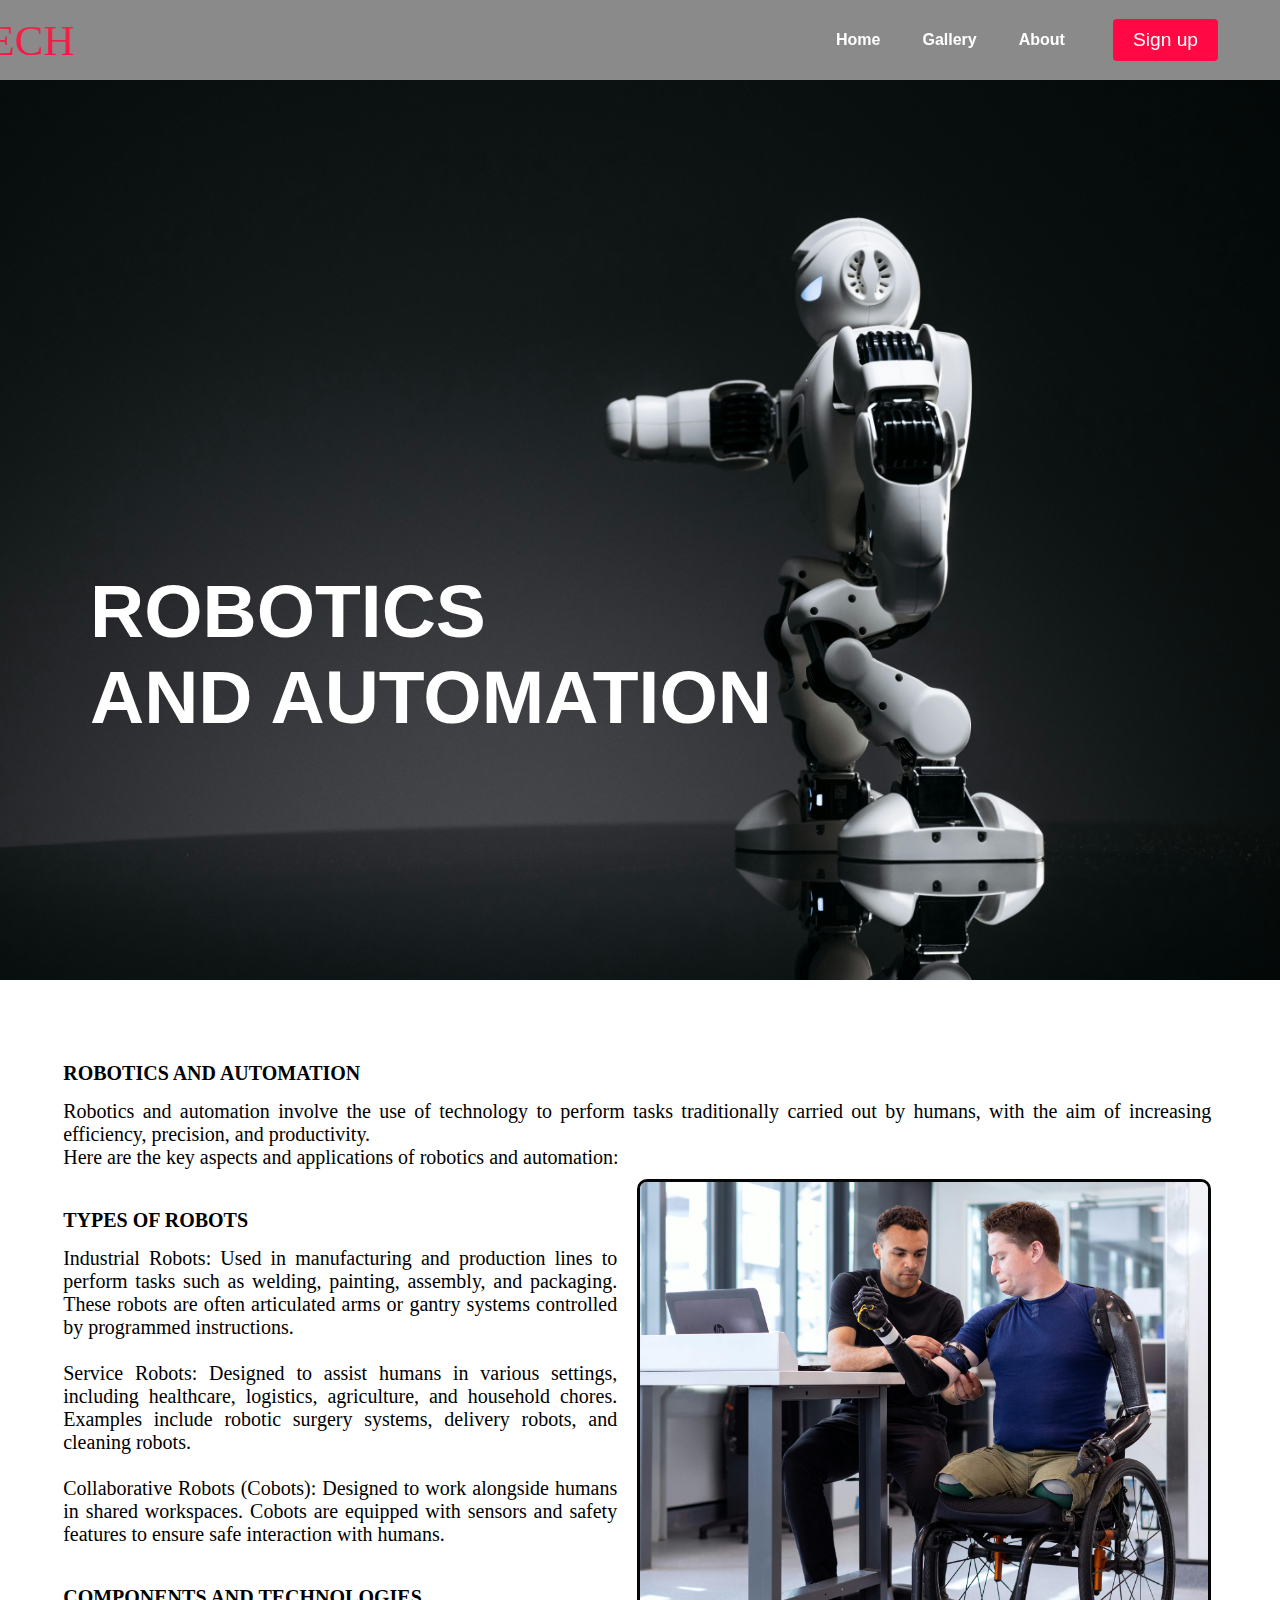
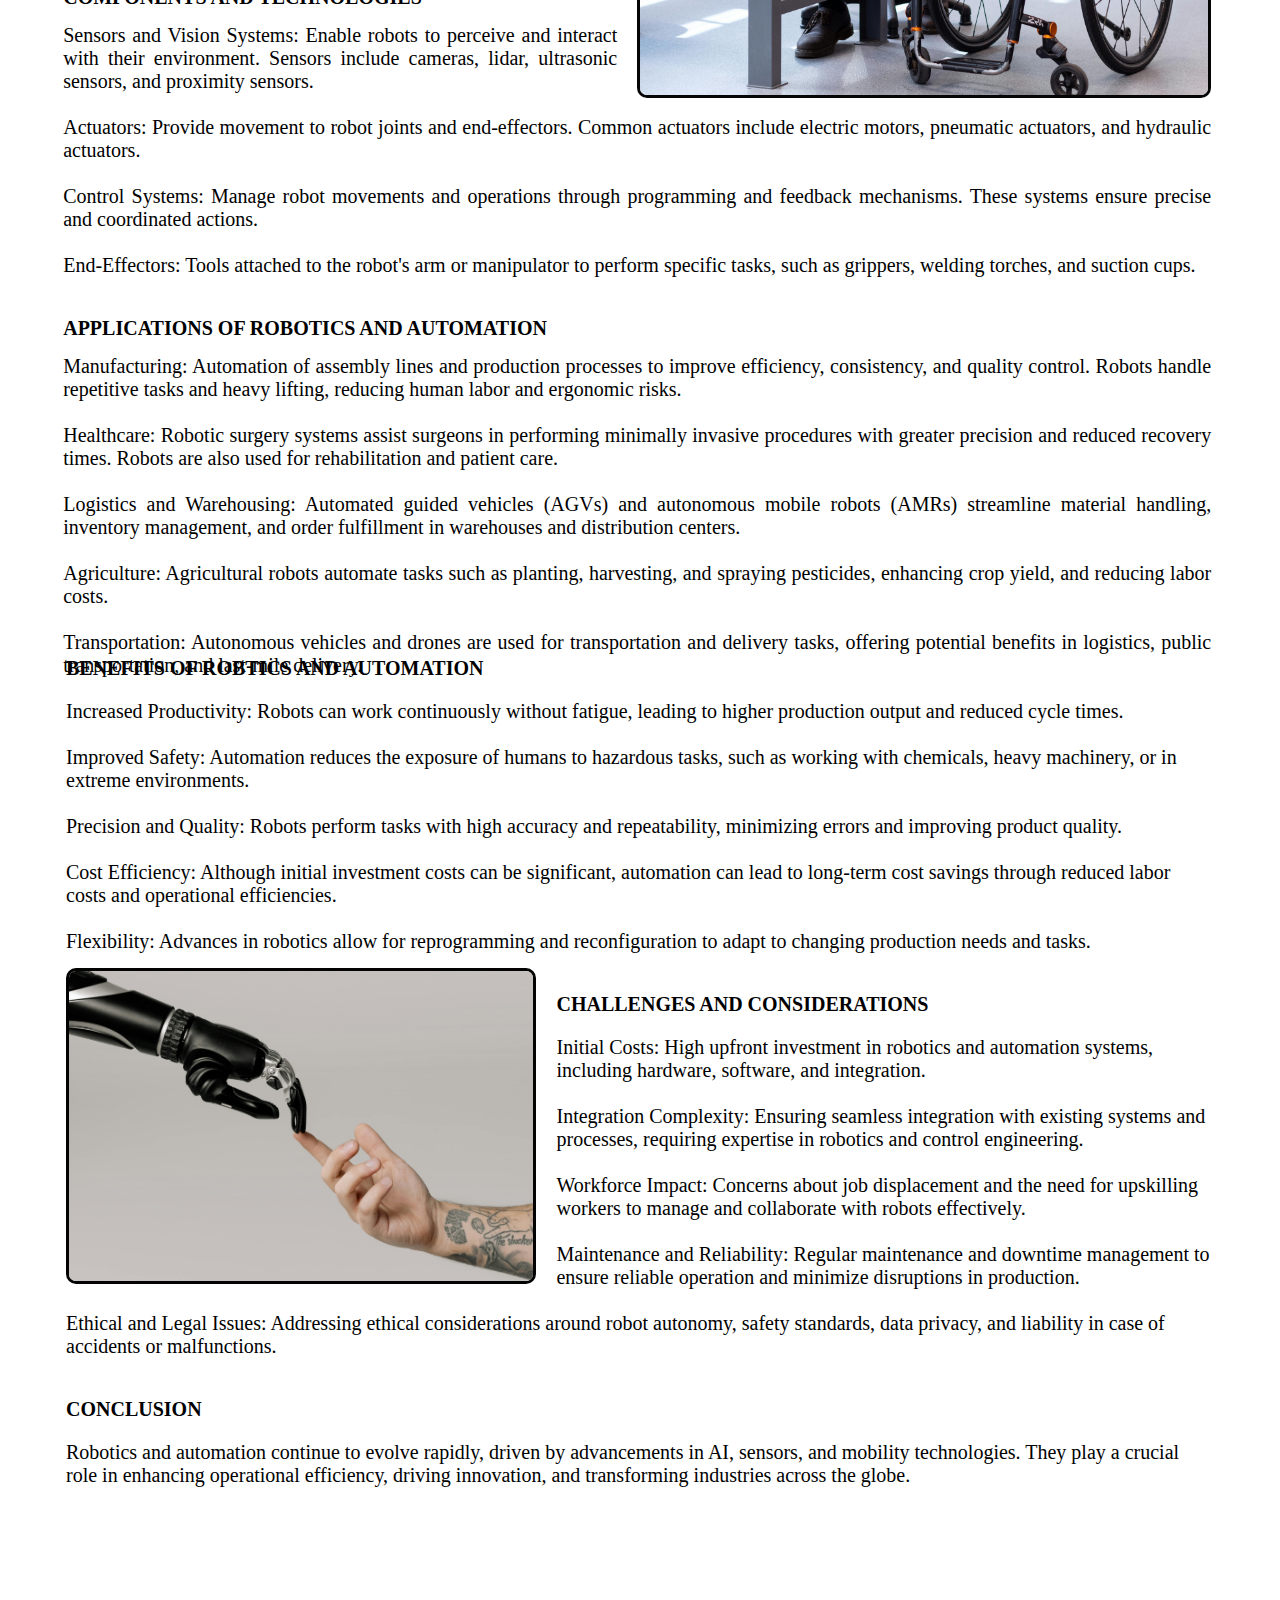
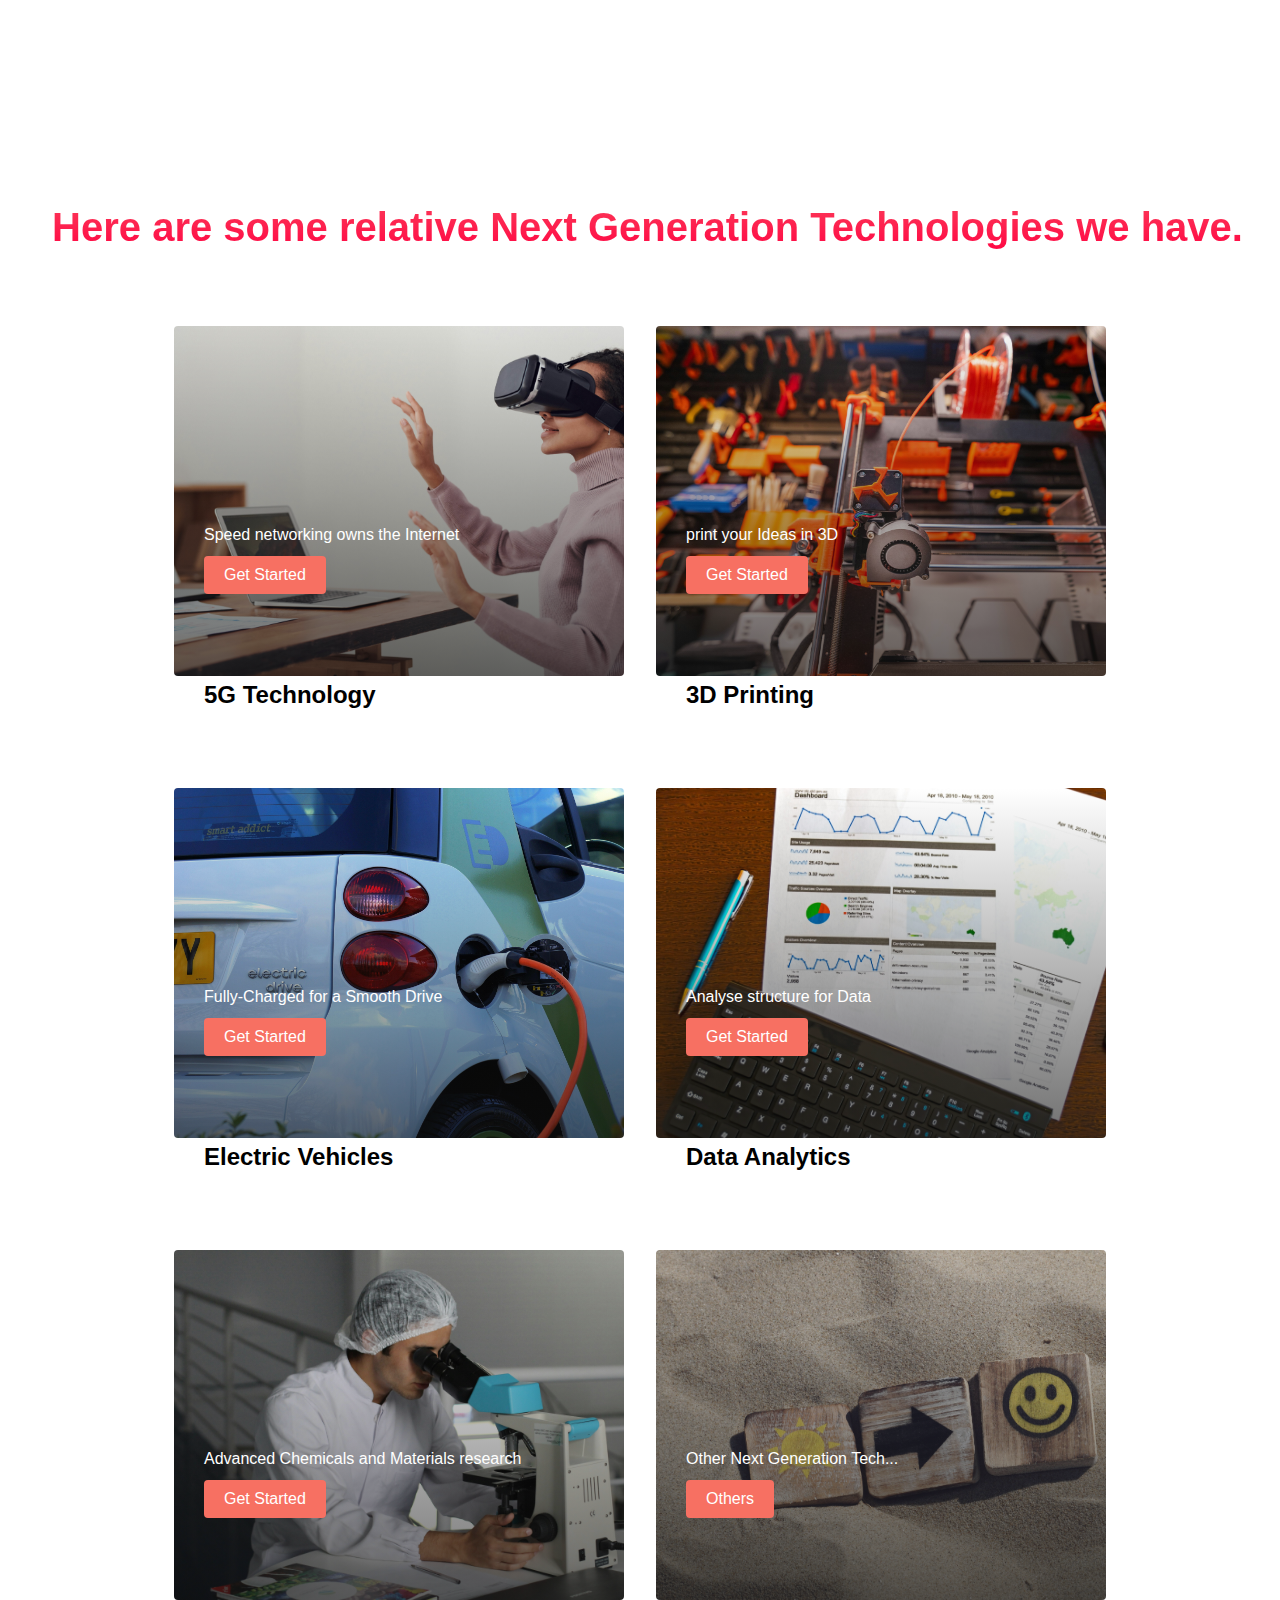
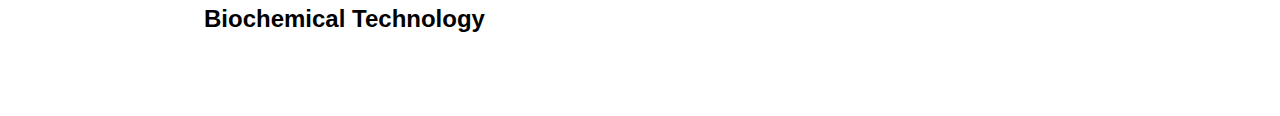
<file: rob.html>
<!DOCTYPE html>
<html lang="en">
<head>
    <meta charset="UTF-8">
    <meta name="viewport" content="width=device-width, initial-scale=1.0">
    <title>Artificial Intelligence</title>
    <link rel="stylesheet" href="css/rob.css" >
    <link rel="preconnect" href="https://fonts.googleapis.com">
    <link rel="stylesheet" href="https://cdnjs.cloudflare.com/ajax/libs/font-awesome/4.7.0/css/font-awesome.min.css">
    <link rel="preconnect" href="https://fonts.gstatic.com" crossorigin>
    <link href="https://fonts.googleapis.com/css2?family=Kumbh+Sans:wght@100..900&display=swap" rel="stylesheet">
    <link rel="preconnect" href="https://fonts.googleapis.com">
    <link rel="preconnect" href="https://fonts.gstatic.com" crossorigin>
    <link href="https://fonts.googleapis.com/css2?family=Kumbh+Sans:wght@100..900&display=swap" rel="stylesheet">
    <link rel="preconnect" href="https://fonts.googleapis.com">
    <link rel="preconnect" href="https://fonts.gstatic.com" crossorigin>
    <link href="https://fonts.googleapis.com/css2?family=Kumbh+Sans:wght@100..900&family=Oswald:wght@200..700&display=swap" rel="stylesheet">
</head>
<body>
    <!--nav bar section-->
    <nav class="navbar">
        <div class="navbar__container">
            <a href="/" id="navbar__logo">NEXTECH</a>
            <div class="navbar__toggle" id="mobile-menu">
                <span class="bar"></span><span class="bar"></span>
                <span class="bar"></span>
            </div>
            <ul class="navbar__menu">
                <li class="navbar__item">
                    <a href="index.html" class="navbar__links">Home</a>
                </li>
                <li class="navbar__item">
                    <a href="/" class="navbar__links">Gallery</a>
                </li>
                <li class="navbar__item">
                    <a href="/" class="navbar__links">About</a>
                </li>
                <li class="navbar__btn">
                    <a href="register.html" class="signup__btn">Sign up</a>
                </li>
            </ul>
        </div>
    </nav>
    <div class="front">
        <img src="images/rob1.jpg" class="fnt">
   </div>

   <div class="box">
        <h1>ROBOTICS  <br>AND AUTOMATION</h1>
        <div class="box__ai">
            <p class="sub__text">ROBOTICS AND AUTOMATION</p>
            <P class="second__p">
            <P>Robotics and automation involve the use of technology to perform tasks traditionally carried out by humans, 
                with the aim of increasing efficiency, precision, and productivity. 
                <br>Here are the key aspects and applications of robotics and automation:
            </P>
            <img src="images/rob2copy.jpg" alt="" srcset="" class="img_ai">
            <p class="sub__text">TYPES OF ROBOTS</p>
            <P class="second__p">
                Industrial Robots: Used in manufacturing and production lines to perform tasks such as welding, painting, assembly, and packaging. These robots are often articulated arms or gantry systems controlled by programmed instructions. <br>
                <br>Service Robots: Designed to assist humans in various settings, including healthcare, logistics, agriculture, and household chores. Examples include robotic surgery systems, delivery robots, and cleaning robots. <br>
                <br>Collaborative Robots (Cobots): Designed to work alongside humans in shared workspaces. Cobots are equipped with sensors and safety features to ensure safe interaction with humans. <br>

            </P>
            <p class="sub__text">COMPONENTS AND TECHNOLOGIES</p>
            <p class="second__p">
                Sensors and Vision Systems: Enable robots to perceive and interact with their environment. Sensors include cameras, lidar, ultrasonic sensors, and proximity sensors.  <br>            
                <br>Actuators: Provide movement to robot joints and end-effectors. Common actuators include electric motors, pneumatic actuators, and hydraulic actuators. <br>
                <br>Control Systems: Manage robot movements and operations through programming and feedback mechanisms. These systems ensure precise and coordinated actions. <br>
                <br>End-Effectors: Tools attached to the robot's arm or manipulator to perform specific tasks, such as grippers, welding torches, and suction cups. <br>
                
            </p>
            <p class="sub__text">APPLICATIONS OF ROBOTICS AND AUTOMATION</p>
            <p class="second__p">
                Manufacturing: Automation of assembly lines and production processes to improve efficiency, consistency, and quality control. Robots handle repetitive tasks and heavy lifting, reducing human labor and ergonomic risks. <br>
                <br>Healthcare: Robotic surgery systems assist surgeons in performing minimally invasive procedures with greater precision and reduced recovery times. Robots are also used for rehabilitation and patient care. <br>
                <br>Logistics and Warehousing: Automated guided vehicles (AGVs) and autonomous mobile robots (AMRs) streamline material handling, inventory management, and order fulfillment in warehouses and distribution centers. <br>
                <br>Agriculture: Agricultural robots automate tasks such as planting, harvesting, and spraying pesticides, enhancing crop yield, and reducing labor costs. <br>
                <br>Transportation: Autonomous vehicles and drones are used for transportation and delivery tasks, offering potential benefits in logistics, public transportation, and last-mile delivery. <br>
                
            </p>
            
        </div>
   </div>  

    <div class="box__continue">
        <div class="box__ai--cont">
            <p class="sub__text">BENEFITS OF ROBTICS AND AUTOMATION</p>
            <P class="third__p">
                Increased Productivity: Robots can work continuously without fatigue, leading to higher production output and reduced cycle times.  <br> 
                <br>Improved Safety: Automation reduces the exposure of humans to hazardous tasks, such as working with chemicals, heavy machinery, or in extreme environments. <br>
                <br>Precision and Quality: Robots perform tasks with high accuracy and repeatability, minimizing errors and improving product quality. <br>
                <br>Cost Efficiency: Although initial investment costs can be significant, automation can lead to long-term cost savings through reduced labor costs and operational efficiencies. <br>
                <br>Flexibility: Advances in robotics allow for reprogramming and reconfiguration to adapt to changing production needs and tasks. <br>
            </P>

            <img src="images/ai1.jpg" alt="" srcset="" class="img_ai2">
            <p class="sub__text">CHALLENGES AND CONSIDERATIONS</p>
            <P class="third__p">
                Initial Costs: High upfront investment in robotics and automation systems, including hardware, software, and integration. <br>
                <br>Integration Complexity: Ensuring seamless integration with existing systems and processes, requiring expertise in robotics and control engineering. <br>
                <br>Workforce Impact: Concerns about job displacement and the need for upskilling workers to manage and collaborate with robots effectively. <br>
                <br>Maintenance and Reliability: Regular maintenance and downtime management to ensure reliable operation and minimize disruptions in production. <br>
                <br>Ethical and Legal Issues: Addressing ethical considerations around robot autonomy, safety standards, data privacy, and liability in case of accidents or malfunctions. <br>
                
            </P>
            <p class="sub__text">CONCLUSION</p>
            <P class="third__p">
               Robotics and automation continue to evolve rapidly, driven by advancements in AI, sensors, and mobility technologies. They play a crucial role in enhancing operational efficiency, driving innovation, and transforming industries across the globe.
                
            </P>
        </div>
   </div>

    <!--Services Section-->
    <div class="services">
        <h1>Here are some relative Next Generation Technologies we have.</h1>
        <div class="services__container">
            <div class="services__card">
                <h2>5G Technology</h2>
                <p>Speed networking owns the Internet</p>
                <a href="5gtech.html"><button>Get Started</button></a>
            </div>
            <div class="services__card">
                <h2>3D Printing</h2>
                <p>print your Ideas in 3D</p>
                <a href="3dprint.html"><button>Get Started</button></a>
            </div>
            <div class="services__card">
                <h2>Electric Vehicles</h2>
                <p>Fully-Charged for a Smooth Drive</p>
                <a href="electricvehicle.html"><button>Get Started</button></a>
            </div>
            <div class="services__card">
                <h2>Data Analytics</h2>
                <p>Analyse structure for Data</p>
                <a href="data.html"><button>Get Started</button></a>
            </div>
            <div class="services__card">
                <h2>Biochemical Technology</h2>
                <p>Advanced Chemicals and Materials research</p>
                <a href="biotech.html"><button>Get Started</button></a>
            </div>
            <div class="services__card">
                <p>Other Next Generation Tech...</p>
                <a href="index.html"><button>Others</button></a>
            </div>
        </div>
    </div>

    <script src="app.js"></script>
</body> 
</html>
</file>
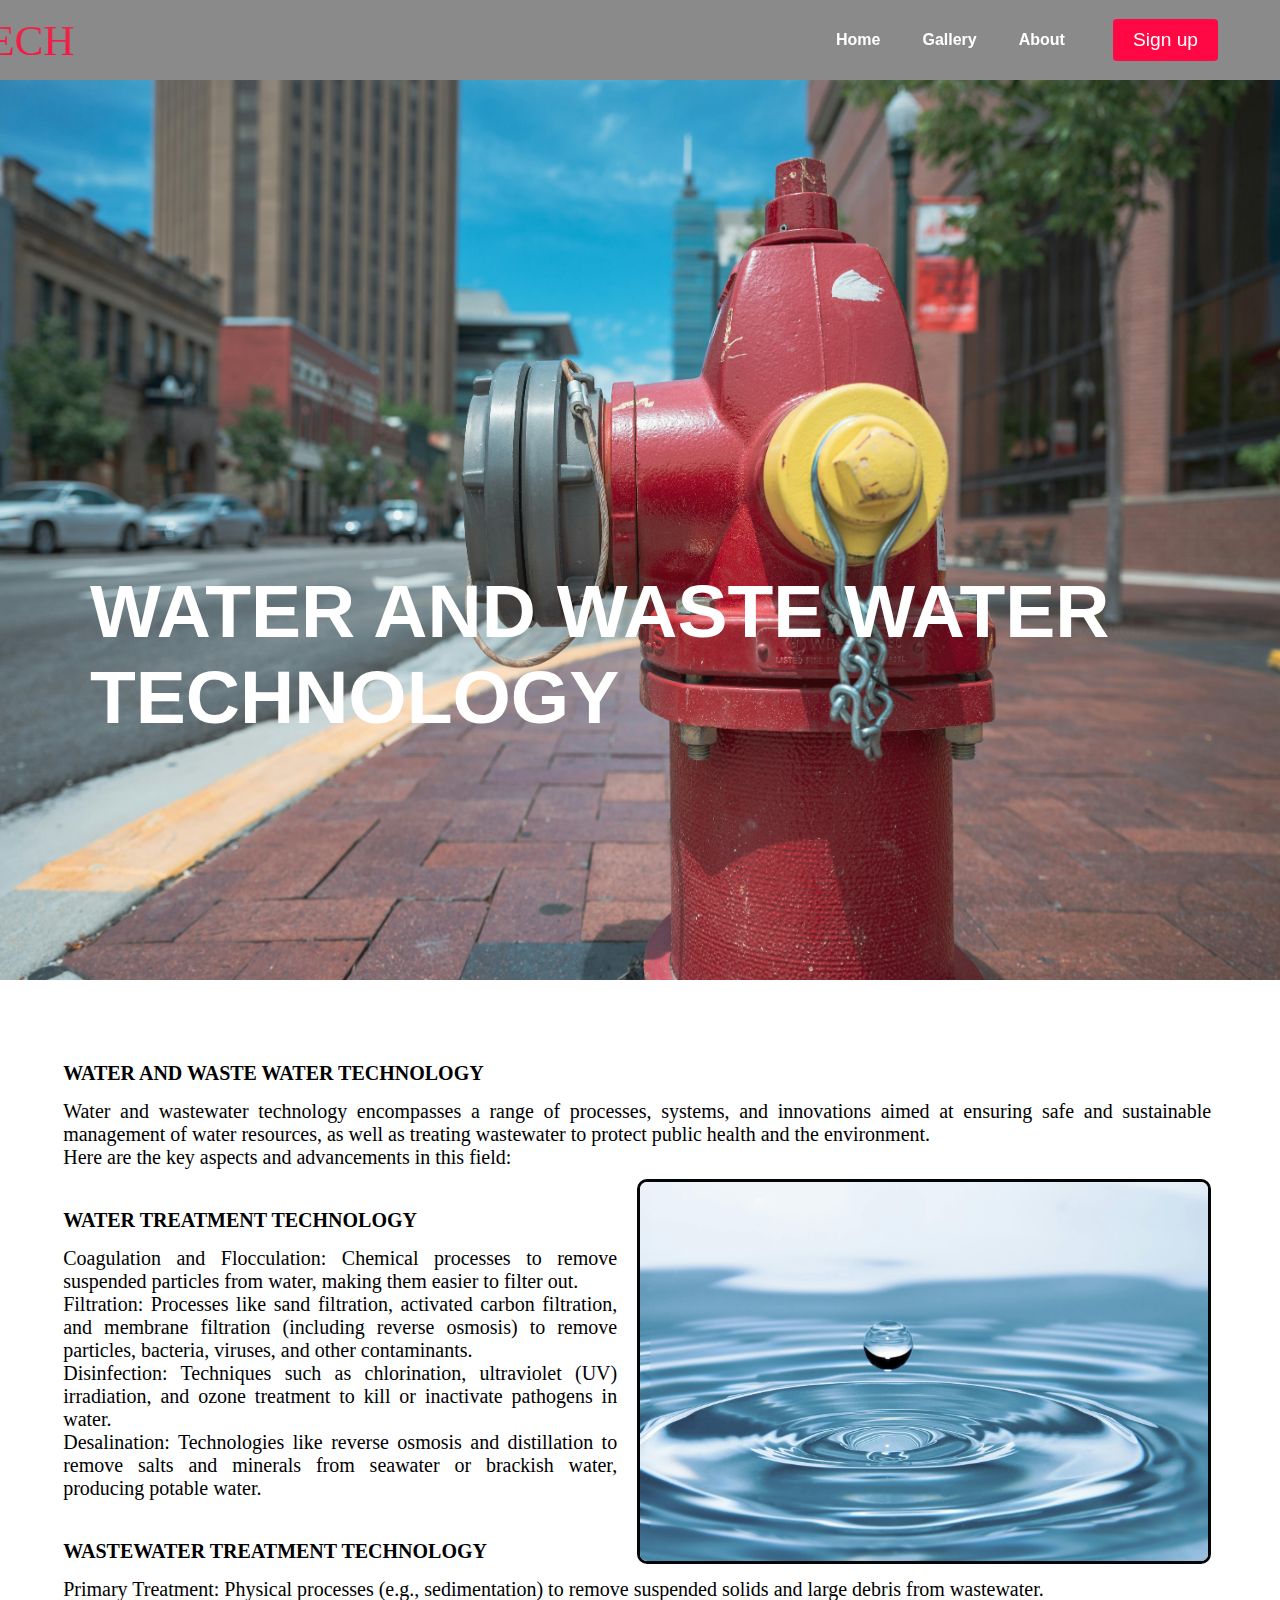
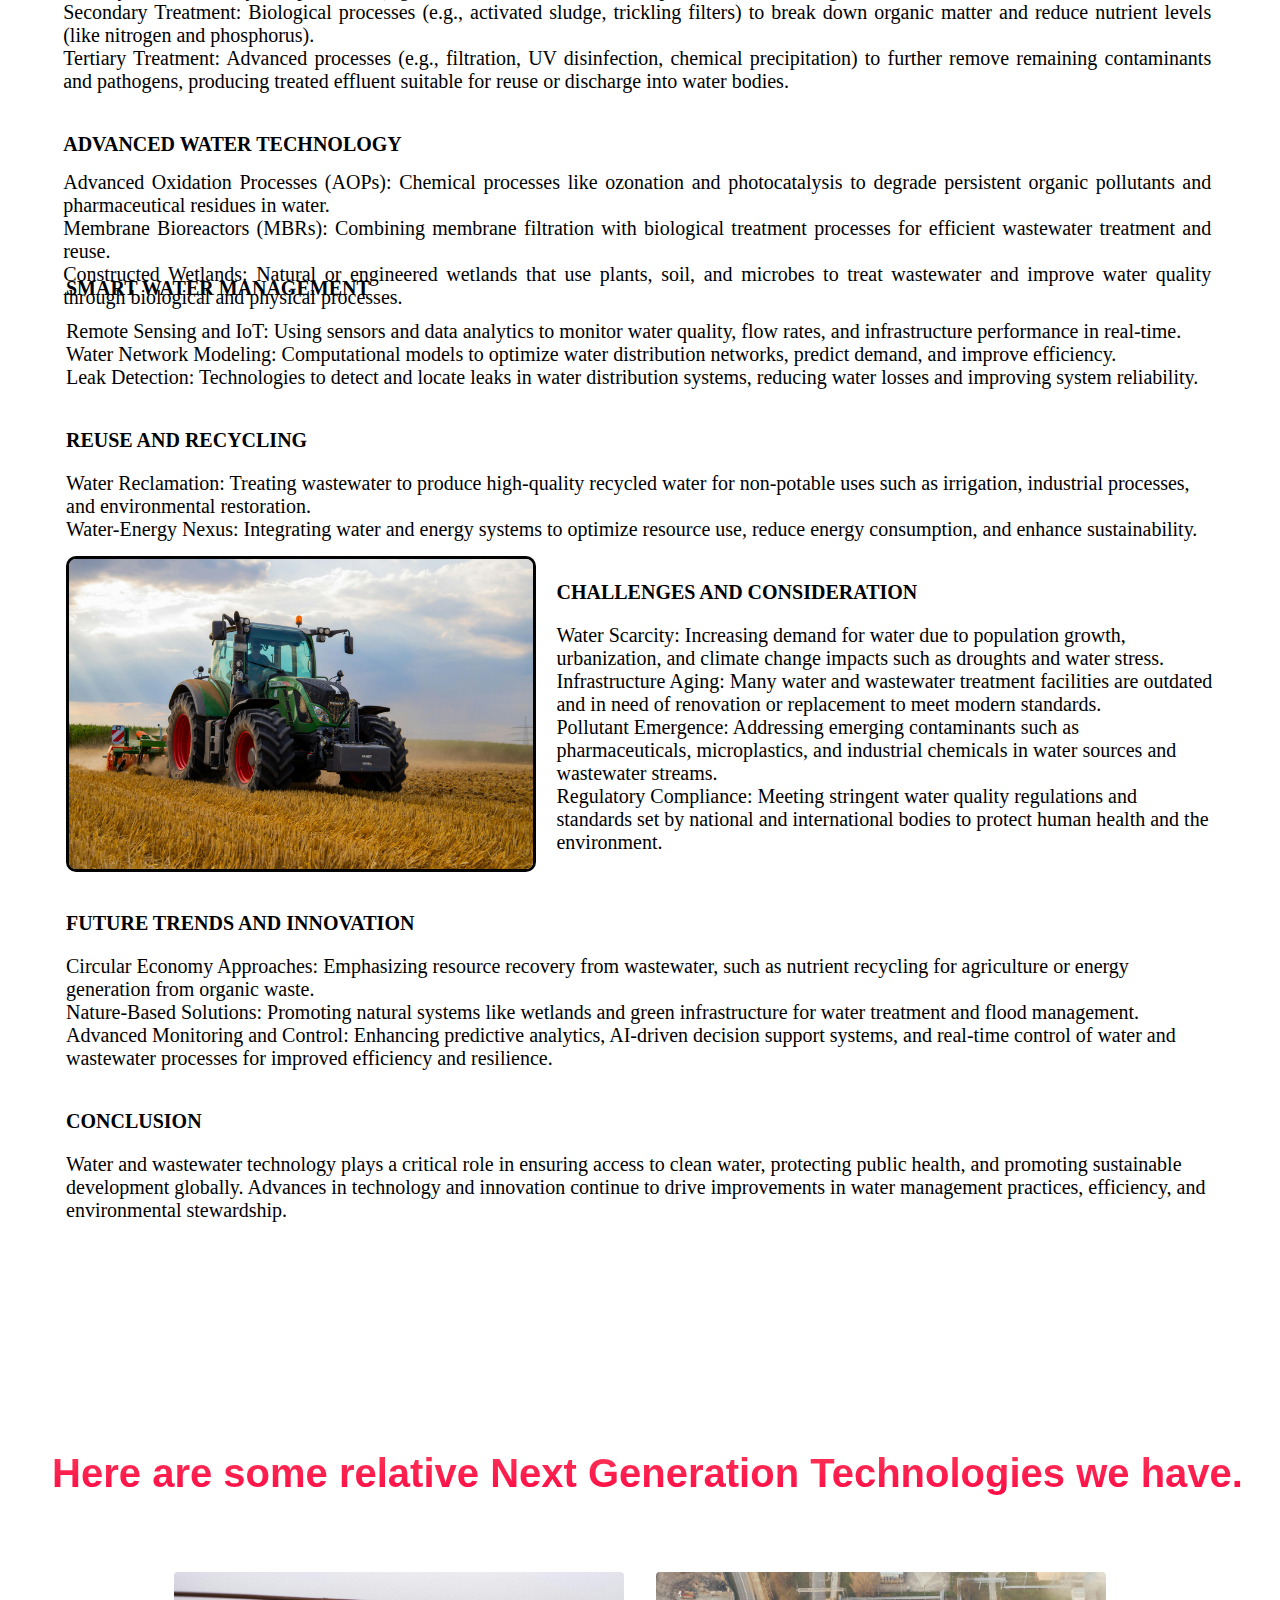
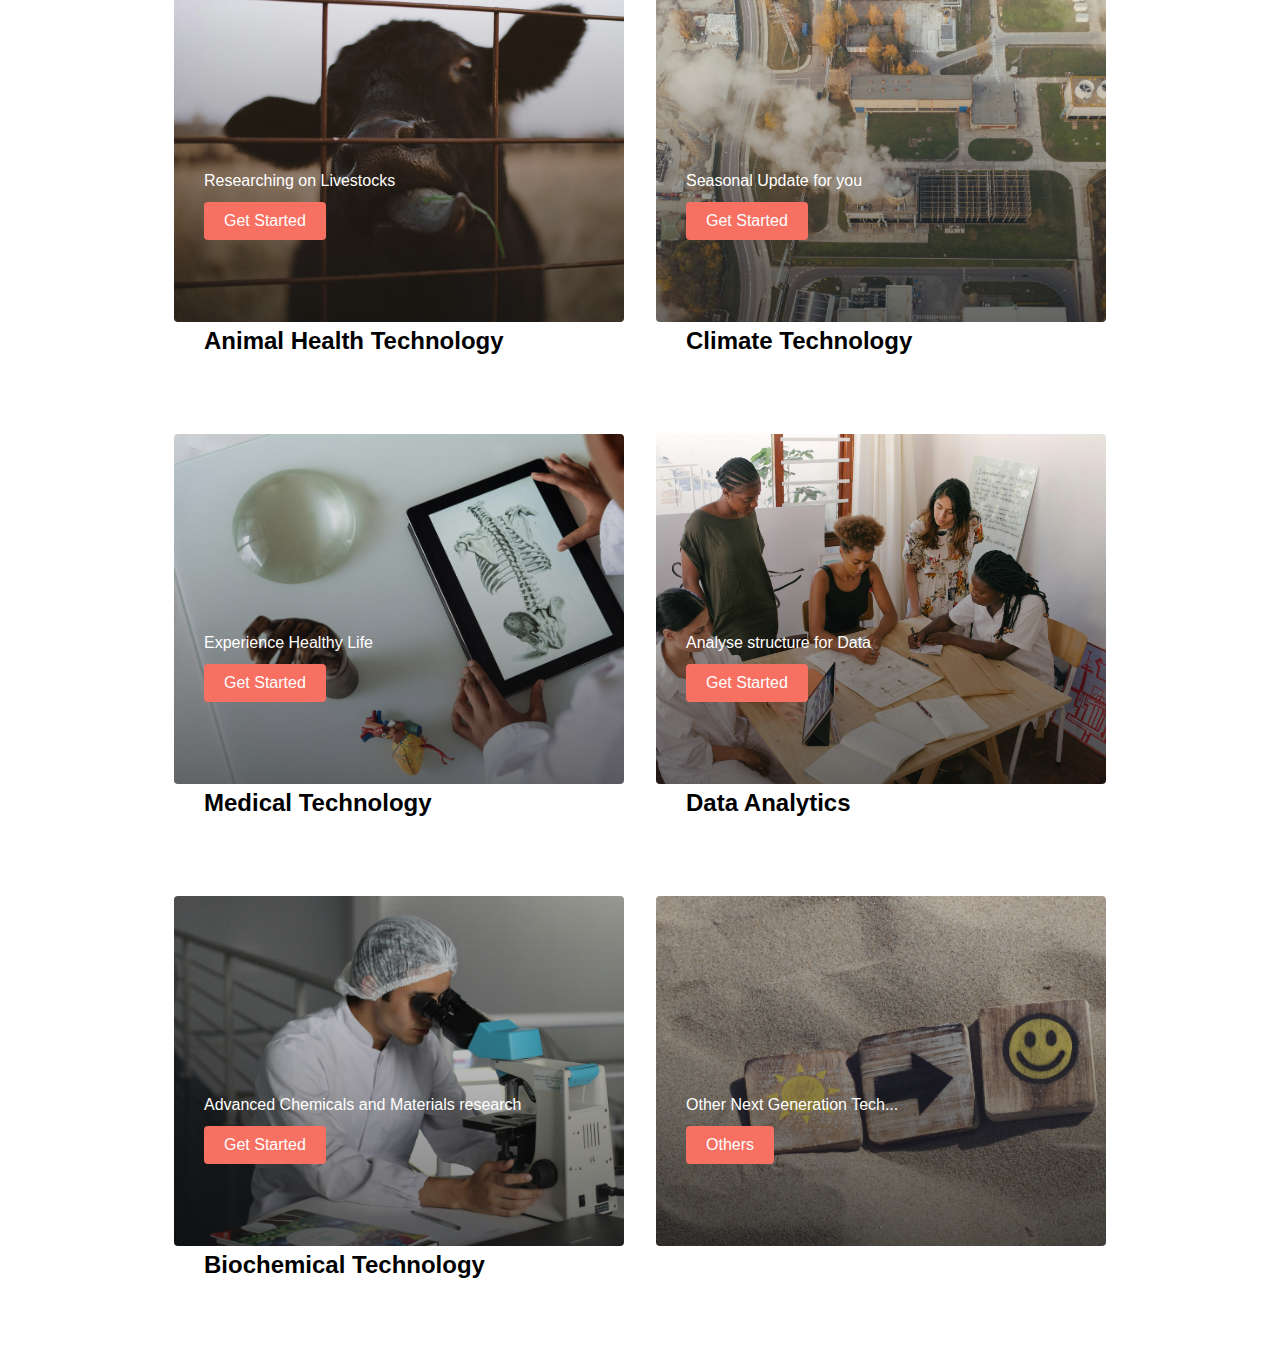
<file: wwtech.html>
<!DOCTYPE html>
<html lang="en">
<head>
    <meta charset="UTF-8">
    <meta name="viewport" content="width=device-width, initial-scale=1.0">
    <title>Water and waste water technology</title>
    <link rel="stylesheet" href="css/wwtech.css" >
    <link rel="preconnect" href="https://fonts.googleapis.com">
    <link rel="stylesheet" href="https://cdnjs.cloudflare.com/ajax/libs/font-awesome/4.7.0/css/font-awesome.min.css">
    <link rel="preconnect" href="https://fonts.gstatic.com" crossorigin>
    <link href="https://fonts.googleapis.com/css2?family=Kumbh+Sans:wght@100..900&display=swap" rel="stylesheet">
    <link rel="preconnect" href="https://fonts.googleapis.com">
    <link rel="preconnect" href="https://fonts.gstatic.com" crossorigin>
    <link href="https://fonts.googleapis.com/css2?family=Kumbh+Sans:wght@100..900&display=swap" rel="stylesheet">
    <link rel="preconnect" href="https://fonts.googleapis.com">
    <link rel="preconnect" href="https://fonts.gstatic.com" crossorigin>
    <link href="https://fonts.googleapis.com/css2?family=Kumbh+Sans:wght@100..900&family=Oswald:wght@200..700&display=swap" rel="stylesheet">
</head>
<body>
    <!--nav bar section-->
    <nav class="navbar">
        <div class="navbar__container">
            <a href="/" id="navbar__logo">NEXTECH</a>
            <div class="navbar__toggle" id="mobile-menu">
                <span class="bar"></span><span class="bar"></span>
                <span class="bar"></span>
            </div>
            <ul class="navbar__menu">
                <li class="navbar__item">
                    <a href="index.html" class="navbar__links">Home</a>
                </li>
                <li class="navbar__item">
                    <a href="/" class="navbar__links">Gallery</a>
                </li>
                <li class="navbar__item">
                    <a href="/" class="navbar__links">About</a>
                </li>
                <li class="navbar__btn">
                    <a href="register.html" class="signup__btn">Sign up</a>
                </li>
            </ul>
        </div>
    </nav>
    <div class="front">
        <img src="images/wa1.jpg" class="fnt">
   </div>

   <div class="box">
        <h1>WATER AND WASTE WATER<br>TECHNOLOGY</h1>
        <div class="box__ai">
            <p class="sub__text">WATER AND WASTE WATER TECHNOLOGY</p>
            <P class="second__p">
            <P>Water and wastewater technology encompasses a range of processes, systems, 
                and innovations aimed at ensuring safe and sustainable management of water resources, 
                as well as treating wastewater to protect public health and the environment. 
                <br>Here are the key aspects and advancements in this field:
                
            </P>
            <img src="images/wa2.jpg" alt="" srcset="" class="img_ai">
            <p class="sub__text">WATER TREATMENT TECHNOLOGY</p>
            <P class="second__p">
                Coagulation and Flocculation: Chemical processes to remove suspended particles from water, 
                making them easier to filter out.

                <br>Filtration: Processes like sand filtration, activated carbon filtration, 
                and membrane filtration (including reverse osmosis) to remove particles, bacteria, viruses, 
                and other contaminants.

                <br>Disinfection: Techniques such as chlorination, ultraviolet (UV) irradiation, 
                and ozone treatment to kill or inactivate pathogens in water.

                <br>Desalination: Technologies like reverse osmosis and distillation to remove salts 
                and minerals from seawater or brackish water, producing potable water.

                
            </P>
            <p class="sub__text">WASTEWATER TREATMENT TECHNOLOGY</p>
            <p class="second__p">
                Primary Treatment: Physical processes (e.g., sedimentation) to remove suspended solids 
                and large debris from wastewater.

                <br>Secondary Treatment: Biological processes (e.g., activated sludge, trickling filters) 
                to break down organic matter and reduce nutrient levels (like nitrogen and phosphorus).
                
                <br>Tertiary Treatment: Advanced processes (e.g., filtration, UV disinfection, chemical precipitation) 
                to further remove remaining contaminants and pathogens, producing treated effluent suitable for reuse 
                or discharge into water bodies.
                
            </p>
            <p class="sub__text">ADVANCED WATER TECHNOLOGY</p>
            <p class="second__p">
                Advanced Oxidation Processes (AOPs): Chemical processes like ozonation and photocatalysis to 
                degrade persistent organic pollutants and pharmaceutical residues in water.

                <br>Membrane Bioreactors (MBRs): Combining membrane filtration with biological treatment processes 
                for efficient wastewater treatment and reuse.

                <br>Constructed Wetlands: Natural or engineered wetlands that use plants, soil, and microbes to 
                treat wastewater and improve water quality through biological and physical processes.

            </p>
            
        </div>
   </div>  

    <div class="box__continue">
        <div class="box__ai--cont">
            <p class="sub__text">SMART WATER MANAGEMENT</p>
            <P class="third__p">
                Remote Sensing and IoT: Using sensors and data analytics to monitor water quality, flow rates, 
                and infrastructure performance in real-time.

                <br>Water Network Modeling: Computational models to optimize water distribution networks, predict demand, 
                and improve efficiency.
                
                <br>Leak Detection: Technologies to detect and locate leaks in water distribution systems, 
                reducing water losses and improving system reliability.
                
                <br>
            </P>

            <p class="sub__text">REUSE AND RECYCLING</p>
            <P class="third__p">
                Water Reclamation: Treating wastewater to produce high-quality recycled water for non-potable uses such as
                 irrigation, industrial processes, and environmental restoration.

                <br>Water-Energy Nexus: Integrating water and energy systems to optimize resource use, 
                reduce energy consumption, and enhance sustainability.
                               
            </P>
            <img src="images/fod2.jpg" alt="" srcset="" class="img_ai2">
            <p class="sub__text">CHALLENGES AND CONSIDERATION</p>
            <P class="third__p">
                Water Scarcity: Increasing demand for water due to population growth, urbanization, 
                and climate change impacts such as droughts and water stress.

                <br>Infrastructure Aging: Many water and wastewater treatment facilities are outdated 
                and in need of renovation or replacement to meet modern standards.
                
                <br>Pollutant Emergence: Addressing emerging contaminants such as pharmaceuticals, microplastics, 
                and industrial chemicals in water sources and wastewater streams.
                
                <br>Regulatory Compliance: Meeting stringent water quality regulations and standards set by national 
                and international bodies to protect human health and the environment.
                
                
            </P><br>
            <p class="sub__text">FUTURE TRENDS AND INNOVATION</p>
            <p class="third__p">
                Circular Economy Approaches: Emphasizing resource recovery from wastewater, such as nutrient recycling 
                for agriculture or energy generation from organic waste.

                <br>Nature-Based Solutions: Promoting natural systems like wetlands and green infrastructure 
                for water treatment and flood management.

                <br>Advanced Monitoring and Control: Enhancing predictive analytics, AI-driven decision support systems, 
                and real-time control of water and wastewater processes for improved efficiency and resilience.


            </p>
            <p class="sub__text">CONCLUSION</p>
            <p class="third__p">
                Water and wastewater technology plays a critical role in ensuring access to clean water, protecting public health, 
                and promoting sustainable development globally. Advances in technology and innovation continue to drive improvements 
                in water management practices, efficiency, and environmental stewardship.
                
            </p>
            
        </div>
   </div>

    <!--Services Section-->
    <div class="services">
        <h1>Here are some relative Next Generation Technologies we have.</h1>
        <div class="services__container">
            <div class="services__card">
                <h2>Animal Health Technology</h2>
                <p>Researching on Livestocks</p>
                <button>Get Started</button>
            </div>
            <div class="services__card">
                <h2>Climate Technology</h2>
                <p>Seasonal Update for you</p>
                <button>Get Started</button>
            </div>
            <div class="services__card">
                <h2>Medical Technology</h2>
                <p>Experience Healthy Life</p>
                <a href="medical.html"><button>Get Started</button></a>
            </div>
            <div class="services__card">
                <h2>Data Analytics</h2>
                <p>Analyse structure for Data</p>
                <a href="data.html"><button>Get Started</button></a>
            </div>
            <div class="services__card">
                <h2>Biochemical Technology</h2>
                <p>Advanced Chemicals and Materials research</p>
                <a href="biotech.html"><button>Get Started</button></a>
            </div>
            <div class="services__card">
                <p>Other Next Generation Tech...</p>
                <a href="index.html"><button>Others</button></a>
            </div>
        </div>
    </div>

    <script src="app.js"></script>
</body> 
</html>
</file>
<file: css/style.css>
*{
    margin: 0;
    padding: 0;
    box-sizing: border-box;
    font-family: 'kumbh', sans-serif;
}

.navbar{
    background: #8b8a8a;
    height: 80px;
    display: flex;
    justify-content: center;
    align-items: center;
    font-size: 1.2rem;
    position: sticky;
    top: 0;
    z-index: 999;
}

.navbar__container{
    display: flex;
    justify-content: space-between;
    height: 80px;
    z-index: 1;
    width: 100%;
    max-width: 1300px;
    margin: 0 auto;
    padding: 0 50px;
}

/* .logo{
    position: relative;
    display: flex;
    margin-left: -50px;
} */

#navbar__logo{
    position: relative;
    background-color: #ff8177;
    background-image: linear-gradient(to top, #ff0844 0%, rgba(207, 2, 36, 0.596) 100%);
    background-size: 100%;
    -webkit-background-clip: text;
    -moz-background-clip: text;
    -webkit-text-fill-color: transparent;
    -moz-text-fill-color: transparent;
    display: flex;
    align-items: center;
    cursor: pointer;
    text-decoration: none;
    font-family: fantasy;
    font-size: 2.7rem;
    margin-left: -15%;
}

.navbar__menu{
    display: flex;
    align-items: center;
    list-style: none;
    text-align: center;
    left: -50px;
}

.navbar__item{
    height: 80px;
    margin-left: 10PX;
}

#navbar__links{
    color: #fff;
    display: flex;
    align-items: center;
    justify-content: center;
    text-decoration: none;
    padding: 0 1rem;
    height: 100%;
    width: 100%;
    font-size: 16px;
    font-weight: 700;
}

.navbar__btn{
    display: flex;
    justify-content: center;
    align-items: center;
    padding: 12px;
    width: 100%;
    margin-left: 20px;
}

.signup__btn{
    display: flex;
    justify-content: center;
    align-items: center;
    text-decoration: none;
    padding: 10px 20px;
    height: 100%;
    width: 100%;
    border: none;
    outline: none;
    border-radius: 4px;
    background: #FF0844;
    color: #fff;
    
}

.signup__btn:hover{
    background: aqua;
    transition: all 0.3s ease;
    color: #131313;
}
#navbar__links .active{
    display: flex;
    justify-content: center;
    align-items: center;
    text-decoration: none;
    padding: 10px 10px;
    height: 100%;
    width: 100%;
    border: none;
    outline: none;
    background: #414040;
    color: #ff0844;
}

#navbar__links:hover{
    color: #FF0844;
    transition: all 0.3s ease;
}


@media screen and (max-width: 960px){
    .navbar__container{
        display: flex;
        justify-content: space-between;
        height: 80px;
        z-index: 1;
        width: 100%;
        max-width: 1300px;
        padding: 0;
    }

    /* .logo{
        margin-left: 10px;
    } */

    #navbar__logo{
        margin-left: 25px;
    }

    .navbar__menu{
        display: grid;
        grid-template-columns: auto;
        margin: 0;
        width: 100%;
        position: absolute;
        top: -1000px;
        opacity: 0;
        transition: all 0.3s ease-in-out;
        height: 50vh;
        z-index: -1;
        background: #8b8a8a;
    }

    .navbar__menu.active{
        background: #8b8a8af1;
        top: 100%;
        opacity: 1;
        transition: all 0.3s ease-in-out;
        z-index: 99;
        height: 80vh;
        font-size: 1.6rem;
    }

    .navbar__toggle .bar{
        width: 25px;
        height: 3px;
        margin: 5px auto;
        transition: all 0.3s ease-in-out;
        background: #FF0844;
    }

    .navbar__item{
        width: 100%;
    }

    .navbar__links{
        text-align: center;
        padding: 40px;
        width: 100%;
        display: table;
        color: #fff;
        font-weight: 500px;
    }
    #mobile-menu{
        position: absolute;
        top: 20%;
        right: 5%;
        transform: translate(5%, 20%);
    }
    .navbar__btn{
        padding-bottom: 2rem;
    }

    .signup__btn{
        display: flex;
        justify-content: center;
        align-items: center;
        width: 80%;
        height: 60px;
        margin: 0;
    }

    .navbar__toggle .bar{
        display: block;
        cursor: pointer;
    }
     
    .navbar__toggle.is-active .bar:nth-child(2) {
        opacity: 0;
    }

    .navbar__toggle.is-active .bar:nth-child(1) {
        transform: translateY(8px) rotate(45deg);
    }

    .navbar__toggle.is-active .bar:nth-child(3) {
        transform: translateY(-8px) rotate(-45deg);
    }

}


/* Hero Section*/
.main{
    background-image: linear-gradient(to bottom, rgba(0, 0, 0, 0) 0%, rgba(17, 17, 17, 0.6) 100%), url('/images/vr1.jpg');
    background-size: cover;
}

.main__container{
    display: grid;
    grid-template-columns: 1fr 1fr;
    align-items: center;
    justify-content: center;
    margin: 0 auto;
    height: 90vh;
    z-index: 1;
    width: 100%;
    max-width: 1300px;
    padding: 0 50px;
}

.main__content h1{
    font-size: 4rem;
    background-color: #ff8177;
    background-image: linear-gradient(to top, #FF0844 0%, #fa05429a 100%);
    background-size: 100%;
    -webkit-background-clip: text;
    -moz-background-clip: text;
    -webkit-text-fill-color: transparent;
    -moz-text-fill-color: transparent;
}

.main__content h2{
    font-size: 4rem;
    background-color: #fff;
    background-image: linear-gradient(to top,#ffffff 0%, #ffffff 100%);
    background-size: 100%;
    -webkit-background-clip: text;
    -moz-background-clip: text;
    -webkit-text-fill-color: transparent;
    -moz-text-fill-color: transparent;
}

.main__content p{
    margin-top: 1rem;
    font-size: 1.5rem;
    font-weight: 700;
    color: #050505;
}

.main__btn{
    font-size: 1rem;
    background-image: linear-gradient(to top, #FF0844 0%, #fa0542b4 100%);
    padding: 14px 32px;
    border: none;
    border-radius: 4px;
    color: #fff;
    margin-top: 2rem;
    cursor: pointer;
    position: relative;
    transition: all 0.3s;
    outline: none;
}

.main__btn a{
    position: relative;
    z-index: 2;
    color: #fff;
    text-decoration: none;
    font-size: 1.3rem;
}

.main__btn::after{
    position: absolute;
    content: '';
    top: 0;
    left: 0;
    width: 0;
    height: 100%;
    background: #21d4fd;
    transition: all 0.3s;
    border-radius: 4px;
}

.main__btn:hover{
    color: #fff;

}
.main__btn a:hover{
    color: #000;
}
.main__btn:hover::after{
    width: 100%;
}

.main__img--container{
    text-align: cover;
}

#main__img{
    height: 100%;
    width: 100%;
}

@media screen and (max-width: 768px) {
    .main{
        background-size: center;
        background-position: center;
    }
    .main__container{
        display: grid;
        grid-template-columns: auto;
        align-items: center;
        justify-self: center;
        width: 100%;
        height: 90vh;
        margin: 0 auto;
    }

    .main__content{
        text-align: center;
        margin-bottom: 4rem;
    }

    .main__content h1{
        font-size: 3.5rem;
        margin-top: 2rem;
    }

    .main__content h2{
        font-size: 3rem;
        font-weight: 900;
    }

    .main__content p{
        margin-top: 1rem;
        font-size: 1.5rem;
    }

    #main__img{
        height: 100%;
        width: 100%;
    }
}

@media screen and (max-width: 480px) {
    .main__content h1{
        font-size: 2rem;
        margin-top: 2rem;
    }

    .main__content h2{
        font-size: 2rem;
    }

    .main__content p{
        margin-top: 2rem;
        font-size: 1.5rem;
    }

    .main__btn{
        padding: 12px 36px;
        margin: 2.5rem 0;
    }
}


/* Services Section*/
.services{
    background: white;
    display: flex;
    flex-direction: column;
    align-items: center;
    height: 300vh;
}

.services h1{
    background-color: #ff8177;
    background-image: linear-gradient(to top, #FF0844 0%, #fa05429a 100%);
    background-size: 100%;
    display: block;
    text-align: center;
    margin: 20px;
    margin-left: 25px;
    margin-bottom: 5rem;
    margin-top: 1rem;
    font-size: 2.5rem;
    -webkit-background-clip: text;
    -moz-background-clip: text;
    -webkit-text-fill-color: transparent;
    -moz-text-fill-color: transparent;
}

.services__container{
    display: flex;
    justify-content: center;
    flex-wrap: wrap;
    width: 100%;
}

.services__card{
    margin: 1rem;
    height: 350px;
    width: 450px;
    top: -20px;
    border-radius: 4px;
    background-image: linear-gradient(to bottom, rgba(0, 0, 0, 0) 0%, rgba(17, 17, 17, 0.6) 100%), url('/images/ai1.jpg');
    background-size: cover;
    position: relative;
    color: #fff;
    margin-bottom: 6rem;
}

.services__card:nth-child(2) {
    background-image: linear-gradient(to bottom, rgba(0, 0, 0, 0) 0%, rgba(17, 17, 17, 0.6) 100%), url('/images/vr2.jpg');
}

.services__card:nth-child(3) {
    background-image: linear-gradient(to bottom, rgba(0, 0, 0, 0) 0%, rgba(17, 17, 17, 0.6) 100%), url('/images/bio1.jpg');
}
.services__card:nth-child(4) {
    background-image: linear-gradient(to bottom, rgba(0, 0, 0, 0) 0%, rgba(17, 17, 17, 0.6) 100%), url('/images/3d2.jpg');
}
.services__card:nth-child(5) {
    background-image: linear-gradient(to bottom, rgba(0, 0, 0, 0) 0%, rgba(17, 17, 17, 0.6) 100%), url('/images/elc1.jpg');
}
.services__card:nth-child(6) {
    background-image: linear-gradient(to bottom, rgba(0, 0, 0, 0) 0%, rgba(17, 17, 17, 0.6) 100%), url('/images/med1.jpg');
}
.services__card:nth-child(7) {
    background-image: linear-gradient(to bottom, rgba(0, 0, 0, 0) 0%, rgba(17, 17, 17, 0.6) 100%), url('/images/dat2.jpg');
}
.services__card:nth-child(8) {
    background-image: linear-gradient(to bottom, rgba(0, 0, 0, 0) 0%, rgba(17, 17, 17, 0.6) 100%), url('/images/rob1.jpg');
}
.services__card:nth-child(9) {
    background-image: linear-gradient(to bottom, rgba(0, 0, 0, 0) 0%, rgba(17, 17, 17, 0.6) 100%), url('/images/fod1.jpg');
}
.services__card:nth-child(10) {
    background-image: linear-gradient(to bottom, rgba(0, 0, 0, 0) 0%, rgba(17, 17, 17, 0.6) 100%), url('/images/wa1.jpg');
}
.services__card:nth-child(11) {
    background-image: linear-gradient(to bottom, rgba(0, 0, 0, 0) 0%, rgba(17, 17, 17, 0.6) 100%), url('/images/cli1.jpg');
}
.services__card:nth-child(12) {
    background-image: linear-gradient(to bottom, rgba(0, 0, 0, 0) 0%, rgba(17, 17, 17, 0.6) 100%), url('/images/ana1.jpg');
}
.services__card:nth-child(13) {
    background-image: linear-gradient(to bottom, rgba(0, 0, 0, 0) 0%, rgba(17, 17, 17, 0.6) 100%), url('/images/edu1.jpg');
}
.services__card:nth-child(14) {
    background-image: linear-gradient(to bottom, rgba(0, 0, 0, 0) 0%, rgba(17, 17, 17, 0.6) 100%), url('/images/ani1.jpg');
}
.services__card:nth-child(15) {
    background-image: linear-gradient(to bottom, rgba(0, 0, 0, 0) 0%, rgba(17, 17, 17, 0.6) 100%), url('/images/nxt.jpg');
}

.services h2{
    position: absolute;
    top: 355px;
    left: 30px;
    color: #000;
    font-size: 20px;
    font-weight: 600;
}

.services__card p{
    position: absolute;
    top: 200px;
    left: 30px;
    font-size: 20px;
}

.services__card button{
    color: #ffff;
    padding: 10px 20px;
    border: none;
    outline: none;
    border-radius: 4px;
    background: #f77062;
    position: absolute;
    top: 230px;
    left: 30px;
    font-size: 1.2rem;
    cursor: pointer;
}

.services__card button:hover{
    background: aqua;
    transition: all 0.3s ease;
    color: #131313;
}
.services__card:hover{
    transform: scale(1.075);
    transition: 0.3s ease-in;
    cursor: pointer;
}

@media screen and (max-width: 960px) {
    .services{
        height: 770vh;
        margin-top: 0;
    }

    .services h1{
        font-size: 1.5rem;
        margin-top: 4rem;
    }

    .services h2{
        top: 350px;
    }

    .services p{
        top: 205px;
        font-size: 20px;
    }

    .services__card button{
        top: 245px;
    }

    .services__card{
        margin: 3rem;
        margin-top: -10px;
        margin-bottom: 120px;
        width: 600px;
        height: 330px;

    }
}

@media screen and (max-width: 480px) {
    .services{
        height: 980vh;
    }

    .services h1{
        font-size: 1rem;
    }

    .services__card{
        width: 300px;
    }
}

/* Footer section*/
.footer__container{
    background-color: #414040;
    padding: 5rem 0;
    display: flex;
    flex-direction: column;
    justify-content: center;
    align-items: center;
    height: 50vh;
    position: relative;
    margin-top: 110px;
}


.foot__logo{
    position: absolute;
    color: #fff;
    display: flex;
    align-items: center;
    cursor: pointer;
    text-decoration: none;
    font-size: 1.5rem;
    margin-top: 15px;
    font-weight: 5px;
    left: 33%;
    gap: 30px;
}

.foot__logo p{
    width: 60%;
    margin-left: 20px;
    font-size: medium;
}


.footer__links{
    width: 120%;
    max-width: 1000px;
    display: flex;
    justify-content: center;
    margin-top: -80px;
}

.footer__link--wrapper{
    display: flex;

}

.footer__link--items{
    display: flex;
    flex-direction: column;
    align-items: flex-start;
    margin: 10px;
    text-align: left;
    width: 160px;
    box-sizing: border-box;
}

.footer__link--items h2{
    margin-bottom: 16px;
    font-size: 16px;
    color: #ffffff60;

}

.footer__link--items a{
    color: #fff;
    text-decoration: none;
    margin-bottom: 0.5rem;
}

.footer__link--items a:hover{
    color: #e9e9e9;
    transition: 0.3s ease-out;
}

.social__icon--link{
    color: #fff;

}

.website__right{
    display: flex;
    justify-content: center;
    align-items: center;
    background: #000;
    color: white;
    padding: 10px;
    cursor: pointer;
}



@media screen and (max-width: 960px) {
    .footer__container{
        height: 100vh;
        width: 100%;
        max-width: 100%;
        margin-top: 210%;
    }
    .footer__links{
        display: block;
        padding-top: 12px;
        max-width: 80%;
        margin-top: 50px;
    }

    .foot__logo{
        position: relative;
        margin-bottom: 2rem;
        margin: -30px;
        margin-left: -70px;
        font-size: large;
        gap: 42px;
        width: 70%;
    }
    .foot__logo p{
        width: 80%;
        margin-left: 10px;
        font-size: 16px;
        text-align: left;
    }
    .footer__link--wrapper{
        flex-direction: row;
        width: 80%;
        margin-top: -40%;
        gap: 60px;
    }

    .footer__link--items{
        margin: 0;
        padding: 2px;
        width: 80%;
        height: 30vh;
        margin-left: 2px;
        font-size: 18px;
        margin-top: -100px;
    }

    .website__right{
        width: 100%;
        font-size: 2px;
        top: -120%;
    }
}
</file>
<file: css/3dprint.css>
*{
    margin: 0;
    padding: 0;
    box-sizing: border-box;
    font-family: 'kumbh', sans-serif;
}


.navbar{
    background: #8b8a8a;
    height: 80px;
    display: flex;
    justify-content: center;
    align-items: center;
    font-size: 1.2rem;
    position: sticky;
    top: 0;
    z-index: 999;
}

.navbar__container{
    display: flex;
    justify-content: space-between;
    height: 80px;
    z-index: 1;
    width: 100%;
    max-width: 1300px;
    margin: 0 auto;
    padding: 0 50px;
}

/* .logo{
    position: relative;
    display: flex;
    margin-left: -50px;
} */

#navbar__logo{
    position: relative;
    background-color: #ff8177;
    background-image: linear-gradient(to top, #ff0844 0%, rgba(207, 2, 36, 0.596) 100%);
    background-size: 100%;
    -webkit-background-clip: text;
    -moz-background-clip: text;
    -webkit-text-fill-color: transparent;
    -moz-text-fill-color: transparent;
    display: flex;
    align-items: center;
    cursor: pointer;
    text-decoration: none;
    font-family: fantasy;
    font-size: 2.7rem;
    margin-left: -15%;
}

.navbar__menu{
    display: flex;
    align-items: center;
    list-style: none;
    text-align: center;
}

.navbar__item{
    height: 80px;
}

.navbar__links{
    color: #fff;
    display: flex;
    align-items: center;
    justify-content: center;
    text-decoration: none;
    padding: 0 1rem;
    height: 100%;
    width: 100PX;
    font-size: 16PX;
    font-weight: 700;
}

.navbar__btn{
    display: flex;
    justify-content: center;
    align-items: center;
    padding: 12PX;
    width: 100%;
    margin-left: 20px;
}

.signup__btn{
    display: flex;
    justify-content: center;
    align-items: center;
    text-decoration: none;
    padding: 10px 20px;
    height: 100%;
    width: 100%;
    border: none;
    outline: none;
    border-radius: 4px;
    background: #FF0844;
    color: #fff;
}

.signup__btn:hover{
    background: aqua;
    transition: all 0.3s ease;
    color: #131313;
}

.navbar__links:hover{
    color: #FF0844;
    transition: all 0.3s ease;
}

.front{
    width: 100%;
}
.fnt{
    width: 100%;
    height: 100vh;

}


@media screen and (max-width: 960px){
    .navbar__container{
        display: flex;
        justify-content: space-between;
        height: 80px;
        z-index: 1;
        width: 100%;
        max-width: 1300px;
        padding: 0;
    }

    /* .logo{
        margin-left: 10px;
    } */

    #navbar__logo{
       margin-left: 25px;
    }

    .navbar__menu{
        display: grid;
        grid-template-columns: auto;
        margin: 0;
        width: 100%;
        position: absolute;
        top: -1000px;
        opacity: 0;
        transition: all 0.3s ease-in-out;
        height: 50vh;
        z-index: -1;
        background: #8b8a8a;
    }

    .navbar__menu.active{
        background: #8b8a8af1;
        top: 100%;
        opacity: 1;
        transition: all 0.3s ease-in-out;
        z-index: 99;
        height: 80vh;
        font-size: 1.6rem;
    }

    .navbar__toggle .bar{
        width: 25px;
        height: 3px;
        margin: 5px auto;
        transition: all 0.3s ease-in-out;
        background: #FF0844;
    }

    .navbar__item{
        width: 100%;
    }

    .navbar__links{
        text-align: center;
        padding: 40px;
        width: 100%;
        display: table;
        color: #fff;
    }

    #mobile-menu{
        position: absolute;
        top: 20%;
        right: 5%;
        transform: translate(5%, 20%);
    }

    .navbar__btn{
        padding-bottom: 2rem;
    }

    .signup__btn{
        display: flex;
        justify-content: center;
        align-items: center;
        width: 80%;
        height: 60px;
        margin: 0;
    }

    .navbar__toggle .bar{
        display: block;
        cursor: pointer;
    }

    .navbar__toggle.is-active .bar:nth-child(2) {
        opacity: 0;
    }

    .navbar__toggle.is-active .bar:nth-child(1) {
        transform: translateY(8px) rotate(45deg);
    }

    .navbar__toggle.is-active .bar:nth-child(3) {
        transform: translateY(-8px) rotate(-45deg);
    }
    .fnt{
        position: absolute;
        margin-top: 0;
        width: 100%;
        height: 50vh;
    }
}   

.box{
    background: white;
    display: flex;
    flex-direction: column;
    height: 100vh;
    margin: 5px;
    padding: 0 5px;
}

.box h1{
    top: 50%;
    font-size: 75px;
    font-weight: 700;
    justify-content: center;
    align-items: center;
    margin-left: 60px;
    margin-bottom: 5rem;
    margin-top: -35%;
    color: #fff;
    padding: 20px;

}
.box__ai{
    position: absolute;
    width: 90%;
    top: 110%;
    display: inline-block;
    margin: 30px;
    margin-left: 4%;
    padding: 2px;
    
}

.box p{
    font-size: 20px;
    text-align: justify;
    font-family: 'Times New Roman', Times, serif;
}

.second__p{
    left: 20px;
    margin-top: 15px;
}
.img_ai{
    position: relative;
    float: right;
    width: 50%;
    margin-top: 10px;
    border: 3px solid #050505;
    border-radius: 10px;
    margin-left: 20px;
    cursor: pointer;
}

.box__continue{
    position: relative;
    background: white;
    display: flex;
    flex-direction: column;
    height: 80vh;
    margin-left: 5px;
    margin-top: 400px;
    padding: 0 10px;
}

.box__ai--cont{
    position: absolute;
    width: 90%;
    top: -5%;
    display: block;
    margin: 30px;
    margin-left: 4%;
    
}
.box__continue p{
    font-size: 20px;
    font-family: 'Times New Roman', Times, serif;
}

.third__p{
    left: 20px;
    margin-top: 20px;
}

.img_ai2{
    float: left;
    width: 41%;
    margin-top: 15px;
    border: 3px solid #030303;
    border-radius: 10px;
    margin-right: 20px;
    cursor: pointer;
}
.sub__text{
    font-size: 22px;
    font-weight: 700;
    margin-top: 40px;
}

@media screen and (max-width: 960px) {
    .box{
        height: 100vh;
    }

    .box h1{
        position: absolute;
        top: 60%;
        font-size: 45px;
        margin-left: 20px;
    }

    .box__ai{
        position: absolute;
        top: 60%;
        display: inline-block;
    }

    .box p{
        font-size: 20px;
        text-align: left;
    }

    .img_ai{
        float: none;
        width: 100%;
        margin-left: 0;
    }

    .box__continue{
        position: absolute;
        height: 100vh;
        top: 280%;
        width: 99%;
    }

    .img_ai2{
        float: none;
        width: 100%;
        margin-left: 0;
    }

    .box__continue p{
        font-size: 20px;
        text-align: left;

    }
    

}


/* Services Section*/
.services{
    background: white;
    display: flex;
    flex-direction: column;
    align-items: center;
    height: 60vh;
    margin-top: 70%;
}

.services h1{
    background-color: #ff8177;
    background-image: linear-gradient(to top, #FF0844 0%, #fa05429a 100%);
    background-size: 100%;
    display: block;
    margin-left: 15px;
    margin-bottom: 5rem;
    margin-top: 1rem;
    font-size: 2.5rem;
    -webkit-background-clip: text;
    -moz-background-clip: text;
    -webkit-text-fill-color: transparent;
    -moz-text-fill-color: transparent;
}

.services__container{
    display: flex;
    justify-content: center;
    flex-wrap: wrap;
}

.services__card{
    margin: 1rem;
    height: 350px;
    width: 450px;
    top: -20px;
    border-radius: 4px;
    background-image: linear-gradient(to bottom, rgba(0, 0, 0, 0) 0%, rgba(17, 17, 17, 0.6) 100%), url('/images/ai1.jpg');
    background-size: cover;
    position: relative;
    color: #fff;
    margin-bottom: 6rem;
}

.services__card:nth-child(1) {
    background-image: linear-gradient(to bottom, rgba(0, 0, 0, 0) 0%, rgba(17, 17, 17, 0.6) 100%), url('/images/vr1.jpg');
}

.services__card:nth-child(2) {
    background-image: linear-gradient(to bottom, rgba(0, 0, 0, 0) 0%, rgba(17, 17, 17, 0.6) 100%), url('/images/rob1.jpg');
}
.services__card:nth-child(3) {
    background-image: linear-gradient(to bottom, rgba(0, 0, 0, 0) 0%, rgba(17, 17, 17, 0.6) 100%), url('/images/elc1.jpg');
}
.services__card:nth-child(4) {
    background-image: linear-gradient(to bottom, rgba(0, 0, 0, 0) 0%, rgba(17, 17, 17, 0.6) 100%), url('/images/dat2.jpg');
}
.services__card:nth-child(5) {
    background-image: linear-gradient(to bottom, rgba(0, 0, 0, 0) 0%, rgba(17, 17, 17, 0.6) 100%), url('/images/bio2.jpg');
}
.services__card:nth-child(6) {
    background-image: linear-gradient(to bottom, rgba(0, 0, 0, 0) 0%, rgba(17, 17, 17, 0.6) 100%), url('/images/nxt.jpg');
}
.services h2{
    position: absolute;
    top: 355px;
    left: 30px;
    color: #000;
    font-size: 1.5rem;
    font-weight: 600;
}

.services__card p{
    position: absolute;
    top: 200px;
    left: 30px;
}

.services__card button{
    color: #ffff;
    padding: 10px 20px;
    border: none;
    outline: none;
    border-radius: 4px;
    background: #f77062;
    position: absolute;
    top: 230px;
    left: 30px;
    font-size: 1rem;
    cursor: pointer;
}

.services__card button:hover{
    background: aqua;
    transition: all 0.3s ease;
    color: #131313;
}
.services__card:hover{
    transform: scale(1.075);
    transition: 0.3s ease-in;
    cursor: pointer;
}
@media screen and (max-width: 960px) {
    .services{
        position: absolute;
        top: 670vh;
    }

    .services h1{
        font-size: 28px;
        text-align: center;
        font-weight: 700;
    }
    .services h2{
        top: 250px;
    }

    .services p{
        top: 145px;
    }

    .services__card button{
        top: 170px;
    }

    .services__card{
        margin: 3rem;
        margin-top: -10px;
        margin-bottom: 120px;
        width: 350px;
        height: 230px;
    }
}
</file>
<file: css/5gtech.css>
*{
    margin: 0;
    padding: 0;
    box-sizing: border-box;
    font-family: 'kumbh', sans-serif;
}


.navbar{
    background: #8b8a8a;
    height: 80px;
    display: flex;
    justify-content: center;
    align-items: center;
    font-size: 1.2rem;
    position: sticky;
    top: 0;
    z-index: 999;
}

.navbar__container{
    display: flex;
    justify-content: space-between;
    height: 80px;
    z-index: 1;
    width: 100%;
    max-width: 1300px;
    margin: 0 auto;
    padding: 0 50px;
}

/* .logo{
    position: relative;
    display: flex;
    margin-left: -50px;
} */

#navbar__logo{
    position: relative;
    background-color: #ff8177;
    background-image: linear-gradient(to top, #ff0844 0%, rgba(207, 2, 36, 0.596) 100%);
    background-size: 100%;
    -webkit-background-clip: text;
    -moz-background-clip: text;
    -webkit-text-fill-color: transparent;
    -moz-text-fill-color: transparent;
    display: flex;
    align-items: center;
    cursor: pointer;
    text-decoration: none;
    font-family: fantasy;
    font-size: 2.7rem;
    margin-left: -15%;
}

.navbar__menu{
    display: flex;
    align-items: center;
    list-style: none;
    text-align: center;
    left: -50px;
}

.navbar__item{
    height: 80px;
    margin-left: 10px;
}

.navbar__links{
    color: #fff;
    display: flex;
    align-items: center;
    justify-content: center;
    text-decoration: none;
    padding: 0 1rem;
    height: 100%;
    font-size: 16px;
    font-weight: 700;
}

.navbar__btn{
    display: flex;
    justify-content: center;
    align-items: center;
    padding: 12px;
    width: 100%;
    margin-left: 20px;
}

.signup__btn{
    display: flex;
    justify-content: center;
    align-items: center;
    text-decoration: none;
    padding: 10px 20px;
    height: 100%;
    width: 100%;
    border: none;
    outline: none;
    border-radius: 4px;
    background: #FF0844;
    color: #fff;
}

.signup__btn:hover{
    background: aqua;
    transition: all 0.3s ease;
    color: #131313;
}

.navbar__links:hover{
    color: #FF0844;
    transition: all 0.3s ease;
}

.front{
    width: 100%;
}
.fnt{
    width: 100%;
    height: 100vh;

}


@media screen and (max-width: 960px){
    .navbar__container{
        display: flex;
        justify-content: space-between;
        height: 80px;
        z-index: 1;
        width: 100%;
        max-width: 1300px;
        padding: 0;
    }

    /* .logo{
        margin-left: 10px;
    } */

    #navbar__logo{
        margin-left: 25px;
    }

    .navbar__menu{
        display: grid;
        grid-template-columns: auto;
        margin: 0;
        width: 100%;
        position: absolute;
        top: -1000px;
        opacity: 0;
        transition: all 0.3s ease-in-out;
        height: 50vh;
        z-index: -1;
        background: #8b8a8a;
    }

    .navbar__menu.active{
        background: #8b8a8af1;
        top: 100%;
        opacity: 1;
        transition: all 0.3s ease-in-out;
        z-index: 99;
        height: 80vh;
        font-size: 1.6rem;
    }

    .navbar__toggle .bar{
        width: 25px;
        height: 3px;
        margin: 5px auto;
        transition: all 0.3s ease-in-out;
        background: #FF0844;
    }

    .navbar__item{
        width: 100%;
    }

    .navbar__links{
        text-align: center;
        padding: 40px;
        width: 100%;
        display: table;
        color: #fff;
    }

    #mobile-menu{
        position: absolute;
        top: 20%;
        right: 5%;
        transform: translate(5%, 20%);
    }

    .navbar__btn{
        padding-bottom: 2rem;
    }

    .signup__btn{
        display: flex;
        justify-content: center;
        align-items: center;
        width: 80%;
        height: 60px;
        margin: 0;
    }

    .navbar__toggle .bar{
        display: block;
        cursor: pointer;
    }

    .navbar__toggle.is-active .bar:nth-child(2) {
        opacity: 0;
    }

    .navbar__toggle.is-active .bar:nth-child(1) {
        transform: translateY(8px) rotate(45deg);
    }

    .navbar__toggle.is-active .bar:nth-child(3) {
        transform: translateY(-8px) rotate(-45deg);
    }
    .fnt{
        position: absolute;
        margin-top: 0;
        width: 100%;
        height: 50vh;
    }
}   

.box{
    background: white;
    display: flex;
    flex-direction: column;
    height: 100vh;
    margin: 5px;
    padding: 0 5px;
}

.box h1{
    top: 50%;
    font-size: 80px;
    font-weight: 700;
    justify-content: center;
    align-items: center;
    margin-left: 60px;
    margin-bottom: 5rem;
    margin-top: -35%;
    color: #fff;
    padding: 20px;
}
.box__ai{
    position: absolute;
    width: 90%;
    top: 110%;
    display: inline-block;
    margin: 30px;
    margin-left: 4%;
    padding: 2px;
    
}

.box p{
    font-size: 20px;
    text-align: justify;
    font-family: 'Times New Roman', Times, serif;
}

.second__p{
    left: 20px;
    margin-top: 15px;
}
.img_ai{
    position: relative;
    float: right;
    width: 50%;
    margin-top: 10px;
    border: 3px solid #050505;
    border-radius: 10px;
    margin-left: 20px;
    cursor: pointer;
}

.box__continue{
    position: relative;
    background: white;
    display: flex;
    flex-direction: column;
    height: 80vh;
    margin-left: 5px;
    margin-top: 150px;
    padding: 0 10px;
}

.box__ai--cont{
    position: absolute;
    width: 90%;
    top: -35%;
    display: block;
    margin: 30px;
    margin-left: 4%;
    
}
.box__continue p{
    font-size: 20px;
    font-family: 'Times New Roman', Times, serif;
}

.third__p{
    left: 20px;
    margin-top: 20px;
}

.img_ai2{
    float: left;
    width: 41%;
    margin-top: 15px;
    border: 3px solid #030303;
    border-radius: 10px;
    margin-right: 20px;
    cursor: pointer;
}
.sub__text{
    font-size: 22px;
    font-weight: 700;
    margin-top: 40px;
}

@media screen and (max-width: 960px) {
    .box{
        height: 100vh;
    }

    .box h1{
        position: absolute;
        top: 50%;
        font-size: 50px;
        margin-left: 20px;
    }

    .box__ai{
        position: absolute;
        top: 60%;
        display: inline-block;
    }

    .box p{
        font-size: 20px;
        text-align: left;
    }

    .img_ai{
        float: none;
        width: 100%;
        margin-left: 0;
    }

    .box__continue{
        position: absolute;
        height: 100vh;
        top: 270%;
        width: 99%;
    }

    .img_ai2{
        float: none;
        width: 100%;
        margin-left: 0;
    }

    .box__continue p{
        font-size: 20px;
        text-align: left;

    }
    

}


/* Services Section*/
.services{
    background: white;
    display: flex;
    flex-direction: column;
    align-items: center;
    height: 10vh;
    margin-top: 30%;
}

.services h1{
    background-color: #ff8177;
    background-image: linear-gradient(to top, #FF0844 0%, #fa05429a 100%);
    background-size: 100%;
    display: block;
    margin-left: 15px;
    margin-bottom: 5rem;
    margin-top: 1rem;
    font-size: 2.5rem;
    -webkit-background-clip: text;
    -moz-background-clip: text;
    -webkit-text-fill-color: transparent;
    -moz-text-fill-color: transparent;
}

.services__container{
    display: flex;
    justify-content: center;
    flex-wrap: wrap;
}

.services__card{
    margin: 1rem;
    height: 350px;
    width: 450px;
    top: -20px;
    border-radius: 4px;
    background-image: linear-gradient(to bottom, rgba(0, 0, 0, 0) 0%, rgba(17, 17, 17, 0.6) 100%), url('/images/ai1.jpg');
    background-size: cover;
    position: relative;
    color: #fff;
    margin-bottom: 6rem;
}

.services__card:nth-child(1) {
    background-image: linear-gradient(to bottom, rgba(0, 0, 0, 0) 0%, rgba(17, 17, 17, 0.6) 100%), url('/images/ai1.jpg');
}

.services__card:nth-child(2) {
    background-image: linear-gradient(to bottom, rgba(0, 0, 0, 0) 0%, rgba(17, 17, 17, 0.6) 100%), url('/images/elc2.jpg');
}
.services__card:nth-child(3) {
    background-image: linear-gradient(to bottom, rgba(0, 0, 0, 0) 0%, rgba(17, 17, 17, 0.6) 100%), url('/images/rob2copy.jpg');
}
.services__card:nth-child(4) {
    background-image: linear-gradient(to bottom, rgba(0, 0, 0, 0) 0%, rgba(17, 17, 17, 0.6) 100%), url('/images/3d2.jpg');
}
.services__card:nth-child(5) {
    background-image: linear-gradient(to bottom, rgba(0, 0, 0, 0) 0%, rgba(17, 17, 17, 0.6) 100%), url('/images/edu1.jpg');
}
.services__card:nth-child(6) {
    background-image: linear-gradient(to bottom, rgba(0, 0, 0, 0) 0%, rgba(17, 17, 17, 0.6) 100%), url('/images/nxt.jpg');
}
.services h2{
    position: absolute;
    top: 355px;
    left: 30px;
    color: #000;
    font-size: 1.5rem;
    font-weight: 600;
}

.services__card p{
    position: absolute;
    top: 200px;
    left: 30px;
}

.services__card button{
    color: #ffff;
    padding: 10px 20px;
    border: none;
    outline: none;
    border-radius: 4px;
    background: #f77062;
    position: absolute;
    top: 230px;
    left: 30px;
    font-size: 1rem;
    cursor: pointer;
}

.services__card button:hover{
    background: aqua;
    transition: all 0.3s ease;
    color: #131313;
}
.services__card:hover{
    transform: scale(1.075);
    transition: 0.3s ease-in;
    cursor: pointer;
}
@media screen and (max-width: 960px) {
    .services{
        position: absolute;
        top: 320vh;
    }

    .services h1{
        font-size: 28px;
        text-align: center;
        font-weight: 700;
    }
    .services h2{
        top: 250px;
    }

    .services p{
        top: 145px;
    }

    .services__card button{
        top: 170px;
    }

    .services__card{
        margin: 3rem;
        margin-top: -10px;
        margin-bottom: 120px;
        width: 350px;
        height: 230px;
    }
}
</file>
<file: css/ai.css>
*{
    margin: 0;
    padding: 0;
    box-sizing: border-box;
    font-family: 'kumbh', sans-serif;
}


.navbar{
    background: #8b8a8a;
    height: 80px;
    display: flex;
    justify-content: center;
    align-items: center;
    font-size: 1.2rem;
    position: sticky;
    top: 0;
    z-index: 999;
}

.navbar__container{
    display: flex;
    justify-content: space-between;
    height: 80px;
    z-index: 1;
    width: 100%;
    max-width: 1300px;
    margin: 0 auto;
    padding: 0 50px;
}

/* .logo{
    position: relative;
    display: flex;
    margin-left: -50px;
} */

#navbar__logo{
    position: relative;
    background-color: #ff8177;
    background-image: linear-gradient(to top, #ff0844 0%, rgba(207, 2, 36, 0.596) 100%);
    background-size: 100%;
    -webkit-background-clip: text;
    -moz-background-clip: text;
    -webkit-text-fill-color: transparent;
    -moz-text-fill-color: transparent;
    display: flex;
    align-items: center;
    cursor: pointer;
    text-decoration: none;
    font-family: fantasy;
    font-size: 2.7rem;
    margin-left: -15%;
}

.navbar__menu{
    display: flex;
    align-items: center;
    list-style: none;
    text-align: center;
}

.navbar__item{
    height: 80px;
}

.navbar__links{
    color: #fff;
    display: flex;
    align-items: center;
    justify-content: center;
    text-decoration: none;
    padding: 0 1rem;
    height: 100%;
    width: 100PX;
    font-size: 16PX;
    font-weight: 700;
}

.navbar__btn{
    display: flex;
    justify-content: center;
    align-items: center;
    padding: 12PX;
    width: 100%;
    margin-left: 20px;
}

.signup__btn{
    display: flex;
    justify-content: center;
    align-items: center;
    text-decoration: none;
    padding: 10px 20px;
    height: 100%;
    width: 100%;
    border: none;
    outline: none;
    border-radius: 4px;
    background: #FF0844;
    color: #fff;
}

.signup__btn:hover{
    background: aqua;
    transition: all 0.3s ease;
    color: #131313;
}

.navbar__links:hover{
    color: #FF0844;
    transition: all 0.3s ease;
}

.front{
    width: 100%;
}
.fnt{
    width: 100%;
    height: 100vh;

}


@media screen and (max-width: 960px){
    .navbar__container{
        display: flex;
        justify-content: space-between;
        height: 80px;
        z-index: 1;
        width: 100%;
        max-width: 1300px;
        padding: 0;
    }

    /* .logo{
        margin-left: 10px;
    } */

    #navbar__logo{
       margin-left: 25px;
    }

    .navbar__menu{
        display: grid;
        grid-template-columns: auto;
        margin: 0;
        width: 100%;
        position: absolute;
        top: -1000px;
        opacity: 0;
        transition: all 0.3s ease-in-out;
        height: 50vh;
        z-index: -1;
        background: #8b8a8a;
    }

    .navbar__menu.active{
        background: #8b8a8af1;
        top: 100%;
        opacity: 1;
        transition: all 0.3s ease-in-out;
        z-index: 99;
        height: 80vh;
        font-size: 1.6rem;
    }

    .navbar__toggle .bar{
        width: 25px;
        height: 3px;
        margin: 5px auto;
        transition: all 0.3s ease-in-out;
        background: #FF0844;
    }

    .navbar__item{
        width: 100%;
    }

    .navbar__links{
        text-align: center;
        padding: 40px;
        width: 100%;
        display: table;
        color: #fff;
    }

    #mobile-menu{
        position: absolute;
        top: 20%;
        right: 5%;
        transform: translate(5%, 20%);
    }

    .navbar__btn{
        padding-bottom: 2rem;
    }

    .signup__btn{
        display: flex;
        justify-content: center;
        align-items: center;
        width: 80%;
        height: 60px;
        margin: 0;
    }

    .navbar__toggle .bar{
        display: block;
        cursor: pointer;
    }

    .navbar__toggle.is-active .bar:nth-child(2) {
        opacity: 0;
    }

    .navbar__toggle.is-active .bar:nth-child(1) {
        transform: translateY(8px) rotate(45deg);
    }

    .navbar__toggle.is-active .bar:nth-child(3) {
        transform: translateY(-8px) rotate(-45deg);
    }
    .fnt{
        position: absolute;
        margin-top: 0;
        width: 100%;
        height: 50vh;
    }
}   

.box{
    background: white;
    display: flex;
    flex-direction: column;
    height: 100vh;
    margin: 5px;
    padding: 0 5px;
}

.box h1{
    top: 50%;
    font-size: 75px;
    font-weight: 700;
    justify-content: center;
    align-items: center;
    margin-left: 60px;
    margin-bottom: 5rem;
    margin-top: -35%;
    color: #fff;
    padding: 20px;

}
.box__ai{
    position: absolute;
    width: 90%;
    top: 110%;
    display: inline-block;
    margin: 30px;
    margin-left: 4%;
    padding: 2px;
    
}

.box p{
    font-size: 20px;
    text-align: justify;
    font-family: 'Times New Roman', Times, serif;
}

.second__p{
    left: 20px;
    margin-top: 15px;
}
.img_ai{
    position: relative;
    float: right;
    width: 50%;
    margin-top: 10px;
    border: 3px solid #050505;
    border-radius: 10px;
    margin-left: 20px;
    cursor: pointer;
}

.box__continue{
    position: relative;
    background: white;
    display: flex;
    flex-direction: column;
    height: 80vh;
    margin-left: 5px;
    margin-top: 150px;
    padding: 0 10px;
}

.box__ai--cont{
    position: absolute;
    width: 90%;
    top: -20%;
    display: block;
    margin: 30px;
    margin-left: 4%;
    
}
.box__continue p{
    font-size: 20px;
    font-family: 'Times New Roman', Times, serif;
}

.third__p{
    left: 20px;
    margin-top: 20px;
}

.img_ai2{
    float: left;
    width: 41%;
    margin-top: 15px;
    border: 3px solid #030303;
    border-radius: 10px;
    margin-right: 20px;
    cursor: pointer;
}
.sub__text{
    font-size: 22px;
    font-weight: 700;
    margin-top: 40px;
}

@media screen and (max-width: 960px) {
    .box{
        height: 100vh;
    }

    .box h1{
        position: absolute;
        top: 60%;
        font-size: 45px;
        margin-left: 20px;
    }

    .box__ai{
        position: absolute;
        top: 60%;
        display: inline-block;
    }

    .box p{
        font-size: 20px;
        text-align: left;
    }

    .img_ai{
        float: none;
        width: 100%;
        margin-left: 0;
    }

    .box__continue{
        position: absolute;
        height: 100vh;
        top: 270%;
        width: 99%;
    }

    .img_ai2{
        float: none;
        width: 100%;
        margin-left: 0;
    }

    .box__continue p{
        font-size: 20px;
        text-align: left;

    }
    

}


/* Services Section*/
.services{
    background: white;
    display: flex;
    flex-direction: column;
    align-items: center;
    height: 60vh;
    margin-top: 30%;
}

.services h1{
    background-color: #ff8177;
    background-image: linear-gradient(to top, #FF0844 0%, #fa05429a 100%);
    background-size: 100%;
    display: block;
    margin-left: 15px;
    margin-bottom: 5rem;
    margin-top: 1rem;
    font-size: 2.5rem;
    -webkit-background-clip: text;
    -moz-background-clip: text;
    -webkit-text-fill-color: transparent;
    -moz-text-fill-color: transparent;
}

.services__container{
    display: flex;
    justify-content: center;
    flex-wrap: wrap;
}

.services__card{
    margin: 1rem;
    height: 350px;
    width: 450px;
    top: -20px;
    border-radius: 4px;
    background-image: linear-gradient(to bottom, rgba(0, 0, 0, 0) 0%, rgba(17, 17, 17, 0.6) 100%), url('/images/ai1.jpg');
    background-size: cover;
    position: relative;
    color: #fff;
    margin-bottom: 6rem;
}

.services__card:nth-child(1) {
    background-image: linear-gradient(to bottom, rgba(0, 0, 0, 0) 0%, rgba(17, 17, 17, 0.6) 100%), url('/images/vr1.jpg');
}

.services__card:nth-child(2) {
    background-image: linear-gradient(to bottom, rgba(0, 0, 0, 0) 0%, rgba(17, 17, 17, 0.6) 100%), url('/images/3d2.jpg');
}
.services__card:nth-child(3) {
    background-image: linear-gradient(to bottom, rgba(0, 0, 0, 0) 0%, rgba(17, 17, 17, 0.6) 100%), url('/images/elc1.jpg');
}
.services__card:nth-child(4) {
    background-image: linear-gradient(to bottom, rgba(0, 0, 0, 0) 0%, rgba(17, 17, 17, 0.6) 100%), url('/images/dat2.jpg');
}
.services__card:nth-child(5) {
    background-image: linear-gradient(to bottom, rgba(0, 0, 0, 0) 0%, rgba(17, 17, 17, 0.6) 100%), url('/images/bio2.jpg');
}
.services__card:nth-child(6) {
    background-image: linear-gradient(to bottom, rgba(0, 0, 0, 0) 0%, rgba(17, 17, 17, 0.6) 100%), url('/images/nxt.jpg');
}
.services h2{
    position: absolute;
    top: 355px;
    left: 30px;
    color: #000;
    font-size: 1.5rem;
    font-weight: 600;
}

.services__card p{
    position: absolute;
    top: 200px;
    left: 30px;
}

.services__card button{
    color: #ffff;
    padding: 10px 20px;
    border: none;
    outline: none;
    border-radius: 4px;
    background: #f77062;
    position: absolute;
    top: 230px;
    left: 30px;
    font-size: 1rem;
    cursor: pointer;
}

.services__card button:hover{
    background: aqua;
    transition: all 0.3s ease;
    color: #131313;
}
.services__card:hover{
    transform: scale(1.075);
    transition: 0.3s ease-in;
    cursor: pointer;
}
@media screen and (max-width: 960px) {
    .services{
        position: absolute;
        top: 520vh;
    }

    .services h1{
        font-size: 28px;
        text-align: center;
        font-weight: 700;
    }
    .services h2{
        top: 250px;
    }

    .services p{
        top: 145px;
    }

    .services__card button{
        top: 170px;
    }

    .services__card{
        margin: 3rem;
        margin-top: -10px;
        margin-bottom: 120px;
        width: 350px;
        height: 230px;
    }
}
</file>
<file: css/animal.css>
*{
    margin: 0;
    padding: 0;
    box-sizing: border-box;
    font-family: 'kumbh', sans-serif;
}


.navbar{
    background: #8b8a8a;
    height: 80px;
    display: flex;
    justify-content: center;
    align-items: center;
    font-size: 1.2rem;
    position: sticky;
    top: 0;
    z-index: 999;
}

.navbar__container{
    display: flex;
    justify-content: space-between;
    height: 80px;
    z-index: 1;
    width: 100%;
    max-width: 1300px;
    margin: 0 auto;
    padding: 0 50px;
}

/* .logo{
    position: relative;
    display: flex;
    margin-left: -50px;
} */

#navbar__logo{
    position: relative;
    background-color: #ff8177;
    background-image: linear-gradient(to top, #ff0844 0%, rgba(207, 2, 36, 0.596) 100%);
    background-size: 100%;
    -webkit-background-clip: text;
    -moz-background-clip: text;
    -webkit-text-fill-color: transparent;
    -moz-text-fill-color: transparent;
    display: flex;
    align-items: center;
    cursor: pointer;
    text-decoration: none;
    font-family: fantasy;
    font-size: 2.7rem;
    margin-left: -15%;
}

.navbar__menu{
    display: flex;
    align-items: center;
    list-style: none;
    text-align: center;
}

.navbar__item{
    height: 80px;
}

.navbar__links{
    color: #fff;
    display: flex;
    align-items: center;
    justify-content: center;
    text-decoration: none;
    padding: 0 1rem;
    height: 100%;
    width: 100PX;
    font-size: 16PX;
    font-weight: 700;
}

.navbar__btn{
    display: flex;
    justify-content: center;
    align-items: center;
    padding: 12PX;
    width: 100%;
    margin-left: 20px;
}

.signup__btn{
    display: flex;
    justify-content: center;
    align-items: center;
    text-decoration: none;
    padding: 10px 20px;
    height: 100%;
    width: 100%;
    border: none;
    outline: none;
    border-radius: 4px;
    background: #FF0844;
    color: #fff;
}

.signup__btn:hover{
    background: aqua;
    transition: all 0.3s ease;
    color: #131313;
}

.navbar__links:hover{
    color: #FF0844;
    transition: all 0.3s ease;
}

.front{
    width: 100%;
}
.fnt{
    width: 100%;
    height: 100vh;

}


@media screen and (max-width: 960px){
    .navbar__container{
        display: flex;
        justify-content: space-between;
        height: 80px;
        z-index: 1;
        width: 100%;
        max-width: 1300px;
        padding: 0;
    }

    /* .logo{
        margin-left: 10px;
    } */

    #navbar__logo{
       margin-left: 25px;
    }

    .navbar__menu{
        display: grid;
        grid-template-columns: auto;
        margin: 0;
        width: 100%;
        position: absolute;
        top: -1000px;
        opacity: 0;
        transition: all 0.3s ease-in-out;
        height: 50vh;
        z-index: -1;
        background: #8b8a8a;
    }

    .navbar__menu.active{
        background: #8b8a8af1;
        top: 100%;
        opacity: 1;
        transition: all 0.3s ease-in-out;
        z-index: 99;
        height: 80vh;
        font-size: 1.6rem;
    }

    .navbar__toggle .bar{
        width: 25px;
        height: 3px;
        margin: 5px auto;
        transition: all 0.3s ease-in-out;
        background: #FF0844;
    }

    .navbar__item{
        width: 100%;
    }

    .navbar__links{
        text-align: center;
        padding: 40px;
        width: 100%;
        display: table;
        color: #fff;
    }

    #mobile-menu{
        position: absolute;
        top: 20%;
        right: 5%;
        transform: translate(5%, 20%);
    }

    .navbar__btn{
        padding-bottom: 2rem;
    }

    .signup__btn{
        display: flex;
        justify-content: center;
        align-items: center;
        width: 80%;
        height: 60px;
        margin: 0;
    }

    .navbar__toggle .bar{
        display: block;
        cursor: pointer;
    }

    .navbar__toggle.is-active .bar:nth-child(2) {
        opacity: 0;
    }

    .navbar__toggle.is-active .bar:nth-child(1) {
        transform: translateY(8px) rotate(45deg);
    }

    .navbar__toggle.is-active .bar:nth-child(3) {
        transform: translateY(-8px) rotate(-45deg);
    }
    .fnt{
        position: absolute;
        margin-top: 0;
        width: 100%;
        height: 50vh;
    }
}   

.box{
    background: white;
    display: flex;
    flex-direction: column;
    height: 100vh;
    margin: 5px;
    padding: 0 5px;
}

.box h1{
    top: 50%;
    font-size: 75px;
    font-weight: 700;
    justify-content: center;
    align-items: center;
    margin-left: 60px;
    margin-bottom: 5rem;
    margin-top: -35%;
    color: #fff;
    padding: 20px;

}
.box__ai{
    position: absolute;
    width: 90%;
    top: 110%;
    display: inline-block;
    margin: 30px;
    margin-left: 4%;
    padding: 2px;
    
}

.box p{
    font-size: 20px;
    text-align: justify;
    font-family: 'Times New Roman', Times, serif;
}

.second__p{
    left: 20px;
    margin-top: 15px;
}
.img_ai{
    position: relative;
    float: right;
    width: 50%;
    margin-top: 10px;
    border: 3px solid #050505;
    border-radius: 10px;
    margin-left: 20px;
    cursor: pointer;
}

.box__continue{
    position: relative;
    background: white;
    display: flex;
    flex-direction: column;
    height: 80vh;
    margin-left: 5px;
    margin-top: 150px;
    padding: 0 10px;
}

.box__ai--cont{
    position: absolute;
    width: 90%;
    top: -5%;
    display: block;
    margin: 30px;
    margin-left: 4%;
    
}
.box__continue p{
    font-size: 20px;
    font-family: 'Times New Roman', Times, serif;
}

.third__p{
    left: 20px;
    margin-top: 20px;
}

.img_ai2{
    float: left;
    width: 41%;
    margin-top: 15px;
    border: 3px solid #030303;
    border-radius: 10px;
    margin-right: 20px;
    cursor: pointer;
}
.sub__text{
    font-size: 22px;
    font-weight: 700;
    margin-top: 40px;
}

@media screen and (max-width: 960px) {
    .box{
        height: 100vh;
    }

    .box h1{
        position: absolute;
        top: 60%;
        font-size: 45px;
        margin-left: 20px;
    }

    .box__ai{
        position: absolute;
        top: 60%;
        display: inline-block;
    }

    .box p{
        font-size: 20px;
        text-align: left;
    }

    .img_ai{
        float: none;
        width: 100%;
        margin-left: 0;
    }

    .box__continue{
        position: absolute;
        height: 100vh;
        top: 290%;
        width: 99%;
    }

    .img_ai2{
        float: none;
        width: 100%;
        margin-left: 0;
    }

    .box__continue p{
        font-size: 20px;
        text-align: left;

    }
    

}


/* Services Section*/
.services{
    background: white;
    display: flex;
    flex-direction: column;
    align-items: center;
    height: 60vh;
    margin-top: 60%;
}

.services h1{
    background-color: #ff8177;
    background-image: linear-gradient(to top, #FF0844 0%, #fa05429a 100%);
    background-size: 100%;
    display: block;
    margin-left: 15px;
    margin-bottom: 5rem;
    margin-top: 1rem;
    font-size: 2.5rem;
    -webkit-background-clip: text;
    -moz-background-clip: text;
    -webkit-text-fill-color: transparent;
    -moz-text-fill-color: transparent;
}

.services__container{
    display: flex;
    justify-content: center;
    flex-wrap: wrap;
}

.services__card{
    margin: 1rem;
    height: 350px;
    width: 450px;
    top: -20px;
    border-radius: 4px;
    background-image: linear-gradient(to bottom, rgba(0, 0, 0, 0) 0%, rgba(17, 17, 17, 0.6) 100%), url('/images/ai1.jpg');
    background-size: cover;
    position: relative;
    color: #fff;
    margin-bottom: 6rem;
}

.services__card:nth-child(1) {
    background-image: linear-gradient(to bottom, rgba(0, 0, 0, 0) 0%, rgba(17, 17, 17, 0.6) 100%), url('/images/vr1.jpg');
}

.services__card:nth-child(2) {
    background-image: linear-gradient(to bottom, rgba(0, 0, 0, 0) 0%, rgba(17, 17, 17, 0.6) 100%), url('/images/3d2.jpg');
}
.services__card:nth-child(3) {
    background-image: linear-gradient(to bottom, rgba(0, 0, 0, 0) 0%, rgba(17, 17, 17, 0.6) 100%), url('/images/elc1.jpg');
}
.services__card:nth-child(4) {
    background-image: linear-gradient(to bottom, rgba(0, 0, 0, 0) 0%, rgba(17, 17, 17, 0.6) 100%), url('/images/dat2.jpg');
}
.services__card:nth-child(5) {
    background-image: linear-gradient(to bottom, rgba(0, 0, 0, 0) 0%, rgba(17, 17, 17, 0.6) 100%), url('/images/bio2.jpg');
}
.services__card:nth-child(6) {
    background-image: linear-gradient(to bottom, rgba(0, 0, 0, 0) 0%, rgba(17, 17, 17, 0.6) 100%), url('/images/nxt.jpg');
}
.services h2{
    position: absolute;
    top: 355px;
    left: 30px;
    color: #000;
    font-size: 1.5rem;
    font-weight: 600;
}

.services__card p{
    position: absolute;
    top: 200px;
    left: 30px;
}

.services__card button{
    color: #ffff;
    padding: 10px 20px;
    border: none;
    outline: none;
    border-radius: 4px;
    background: #f77062;
    position: absolute;
    top: 230px;
    left: 30px;
    font-size: 1rem;
    cursor: pointer;
}

.services__card button:hover{
    background: aqua;
    transition: all 0.3s ease;
    color: #131313;
}
.services__card:hover{
    transform: scale(1.075);
    transition: 0.3s ease-in;
    cursor: pointer;
}
@media screen and (max-width: 960px) {
    .services{
        position: absolute;
        top: 620vh;
    }

    .services h1{
        font-size: 28px;
        text-align: center;
        font-weight: 700;
    }
    .services h2{
        top: 250px;
    }

    .services p{
        top: 145px;
    }

    .services__card button{
        top: 170px;
    }

    .services__card{
        margin: 3rem;
        margin-top: -10px;
        margin-bottom: 120px;
        width: 350px;
        height: 230px;
    }
}
</file>
<file: css/biotech.css>
*{
    margin: 0;
    padding: 0;
    box-sizing: border-box;
    font-family: 'kumbh', sans-serif;
}


.navbar{
    background: #8b8a8a;
    height: 80px;
    display: flex;
    justify-content: center;
    align-items: center;
    font-size: 1.2rem;
    position: sticky;
    top: 0;
    z-index: 999;
}

.navbar__container{
    display: flex;
    justify-content: space-between;
    height: 80px;
    z-index: 1;
    width: 100%;
    max-width: 1300px;
    margin: 0 auto;
    padding: 0 50px;
}

/* .logo{
    position: relative;
    display: flex;
    margin-left: -50px;
} */

#navbar__logo{
    position: relative;
    background-color: #ff8177;
    background-image: linear-gradient(to top, #ff0844 0%, rgba(207, 2, 36, 0.596) 100%);
    background-size: 100%;
    -webkit-background-clip: text;
    -moz-background-clip: text;
    -webkit-text-fill-color: transparent;
    -moz-text-fill-color: transparent;
    display: flex;
    align-items: center;
    cursor: pointer;
    text-decoration: none;
    font-family: fantasy;
    font-size: 2.7rem;
    margin-left: -15%;
}

.navbar__menu{
    display: flex;
    align-items: center;
    list-style: none;
    text-align: center;
    left: -50px;
}

.navbar__item{
    height: 80px;
    margin-left: 10px;
}

.navbar__links{
    color: #fff;
    display: flex;
    align-items: center;
    justify-content: center;
    text-decoration: none;
    padding: 0 1rem;
    height: 100%;
    width: 100%;
    font-size: 16px;
    font-weight: 700;
}

.navbar__btn{
    display: flex;
    justify-content: center;
    align-items: center;
    padding: 12px;
    width: 100%;
    margin-left: 20px;
}

.signup__btn{
    display: flex;
    justify-content: center;
    align-items: center;
    text-decoration: none;
    padding: 10px 20px;
    height: 100%;
    width: 100%;
    border: none;
    outline: none;
    border-radius: 4px;
    background: #FF0844;
    color: #fff;
}

.signup__btn:hover{
    background: aqua;
    transition: all 0.3s ease;
    color: #131313;
}

.navbar__links:hover{
    color: #FF0844;
    transition: all 0.3s ease;
}

.front{
    width: 100%;
}
.fnt{
    width: 100%;
    height: 100vh;

}


@media screen and (max-width: 960px){
    .navbar__container{
        display: flex;
        justify-content: space-between;
        height: 80px;
        z-index: 1;
        width: 100%;
        max-width: 1300px;
        padding: 0;
    }

    /* .logo{
        margin-left: 10px;
    } */

    #navbar__logo{
        margin-left: 25px;
    }

    .navbar__menu{
        display: grid;
        grid-template-columns: auto;
        margin: 0;
        width: 100%;
        position: absolute;
        top: -1000px;
        opacity: 0;
        transition: all 0.3s ease-in-out;
        height: 50vh;
        z-index: -1;
        background: #8b8a8a;
    }

    .navbar__menu.active{
        background: #8b8a8af1;
        top: 100%;
        opacity: 1;
        transition: all 0.3s ease-in-out;
        z-index: 99;
        height: 80vh;
        font-size: 1.6rem;
    }

    .navbar__toggle .bar{
        width: 25px;
        height: 3px;
        margin: 5px auto;
        transition: all 0.3s ease-in-out;
        background: #FF0844;
    }

    .navbar__item{
        width: 100%;
    }

    .navbar__links{
        text-align: center;
        padding: 40px;
        width: 100%;
        display: table;
        color: #fff;
    }

    #mobile-menu{
        position: absolute;
        top: 20%;
        right: 5%;
        transform: translate(5%, 20%);
    }

    .navbar__btn{
        padding-bottom: 2rem;
    }

    .signup__btn{
        display: flex;
        justify-content: center;
        align-items: center;
        width: 80%;
        height: 60px;
        margin: 0;
    }

    .navbar__toggle .bar{
        display: block;
        cursor: pointer;
    }

    .navbar__toggle.is-active .bar:nth-child(2) {
        opacity: 0;
    }

    .navbar__toggle.is-active .bar:nth-child(1) {
        transform: translateY(8px) rotate(45deg);
    }

    .navbar__toggle.is-active .bar:nth-child(3) {
        transform: translateY(-8px) rotate(-45deg);
    }
    .fnt{
        position: absolute;
        margin-top: 0;
        width: 100%;
        height: 50vh;
    }
}   

.box{
    background: white;
    display: flex;
    flex-direction: column;
    height: 100vh;
    margin: 5px;
    padding: 0 5px;
}

.box h1{
    top: 50%;
    font-size: 80px;
    font-weight: 700;
    justify-content: center;
    align-items: center;
    margin-left: 60px;
    margin-bottom: 5rem;
    margin-top: -35%;
    color: #fff;
    padding: 20px;
}
.box__ai{
    position: absolute;
    width: 90%;
    top: 110%;
    display: inline-block;
    margin: 30px;
    margin-left: 4%;
    padding: 2px;
    
}

.box p{
    font-size: 20px;
    text-align: justify;
    font-family: 'Times New Roman', Times, serif;
}

.second__p{
    left: 20px;
    margin-top: 15px;
}
.img_ai{
    position: relative;
    float: right;
    width: 50%;
    margin-top: 10px;
    border: 3px solid #050505;
    border-radius: 10px;
    margin-left: 20px;
    cursor: pointer;
}

.box__continue{
    position: relative;
    background: white;
    display: flex;
    flex-direction: column;
    height: 80vh;
    margin-left: 5px;
    margin-top: 150px;
    padding: 0 10px;
}

.box__ai--cont{
    position: absolute;
    width: 90%;
    top: -25%;
    display: block;
    margin: 30px;
    margin-left: 4%;
    
}
.box__continue p{
    font-size: 20px;
    font-family: 'Times New Roman', Times, serif;
}

.third__p{
    left: 20px;
    margin-top: 20px;
}

.img_ai2{
    float: left;
    width: 41%;
    margin-top: 15px;
    border: 3px solid #030303;
    border-radius: 10px;
    margin-right: 20px;
    cursor: pointer;
}
.sub__text{
    font-size: 22px;
    font-weight: 700;
    margin-top: 40px;
}

@media screen and (max-width: 960px) {
    .box{
        height: 100vh;
    }

    .box h1{
        position: absolute;
        top: 55%;
        font-size: 50px;
        margin-left: 20px;
    }

    .box__ai{
        position: absolute;
        top: 60%;
        display: inline-block;
    }

    .box p{
        font-size: 20px;
        text-align: left;
    }

    .img_ai{
        float: none;
        width: 100%;
        margin-left: 0;
    }

    .box__continue{
        position: absolute;
        height: 100vh;
        top: 265%;
        width: 99%;
    }

    .img_ai2{
        float: none;
        width: 100%;
        margin-left: 0;
    }

    .box__continue p{
        font-size: 20px;
        text-align: left;

    }
    

}


/* Services Section*/
.services{
    background: white;
    display: flex;
    flex-direction: column;
    align-items: center;
    height: 60vh;
    margin-top: 0;
}

.services h1{
    background-color: #ff8177;
    background-image: linear-gradient(to top, #FF0844 0%, #fa05429a 100%);
    background-size: 100%;
    display: block;
    margin-left: 15px;
    margin-bottom: 5rem;
    margin-top: 1rem;
    font-size: 2.5rem;
    -webkit-background-clip: text;
    -moz-background-clip: text;
    -webkit-text-fill-color: transparent;
    -moz-text-fill-color: transparent;
}

.services__container{
    display: flex;
    justify-content: center;
    flex-wrap: wrap;
}

.services__card{
    margin: 1rem;
    height: 350px;
    width: 450px;
    top: -20px;
    border-radius: 4px;
    background-image: linear-gradient(to bottom, rgba(0, 0, 0, 0) 0%, rgba(17, 17, 17, 0.6) 100%), url('/images/ai1.jpg');
    background-size: cover;
    position: relative;
    color: #fff;
    margin-bottom: 6rem;
}

.services__card:nth-child(1) {
    background-image: linear-gradient(to bottom, rgba(0, 0, 0, 0) 0%, rgba(17, 17, 17, 0.6) 100%), url('/images/med2.jpg');
}

.services__card:nth-child(2) {
    background-image: linear-gradient(to bottom, rgba(0, 0, 0, 0) 0%, rgba(17, 17, 17, 0.6) 100%), url('/images/ana2.jpg');
}
.services__card:nth-child(3) {
    background-image: linear-gradient(to bottom, rgba(0, 0, 0, 0) 0%, rgba(17, 17, 17, 0.6) 100%), url('/images/fod2.jpg');
}
.services__card:nth-child(4) {
    background-image: linear-gradient(to bottom, rgba(0, 0, 0, 0) 0%, rgba(17, 17, 17, 0.6) 100%), url('/images/wa2.jpg');
}
.services__card:nth-child(5) {
    background-image: linear-gradient(to bottom, rgba(0, 0, 0, 0) 0%, rgba(17, 17, 17, 0.6) 100%), url('/images/vr1.jpg');
}
.services__card:nth-child(6) {
    background-image: linear-gradient(to bottom, rgba(0, 0, 0, 0) 0%, rgba(17, 17, 17, 0.6) 100%), url('/images/nxt.jpg');
}
.services h2{
    position: absolute;
    top: 355px;
    left: 30px;
    color: #000;
    font-size: 1.5rem;
    font-weight: 600;
}

.services__card p{
    position: absolute;
    top: 200px;
    left: 30px;
}

.services__card button{
    color: #ffff;
    padding: 10px 20px;
    border: none;
    outline: none;
    border-radius: 4px;
    background: #f77062;
    position: absolute;
    top: 230px;
    left: 30px;
    font-size: 1rem;
    cursor: pointer;
}

.services__card button:hover{
    background: aqua;
    transition: all 0.3s ease;
    color: #131313;
}
.services__card:hover{
    transform: scale(1.075);
    transition: 0.3s ease-in;
    cursor: pointer;
}
@media screen and (max-width: 960px) {
    .services{
        position: absolute;
        top: 410vh;
    }

    .services h1{
        font-size: 28px;
        text-align: center;
        font-weight: 700;
    }
    .services h2{
        top: 250px;
    }

    .services p{
        top: 145px;
    }

    .services__card button{
        top: 170px;
    }

    .services__card{
        margin: 3rem;
        margin-top: -10px;
        margin-bottom: 120px;
        width: 350px;
        height: 230px;
    }
}
</file>
<file: css/climent.css>
*{
    margin: 0;
    padding: 0;
    box-sizing: border-box;
    font-family: 'kumbh', sans-serif;
}


.navbar{
    background: #8b8a8a;
    height: 80px;
    display: flex;
    justify-content: center;
    align-items: center;
    font-size: 1.2rem;
    position: sticky;
    top: 0;
    z-index: 999;
}

.navbar__container{
    display: flex;
    justify-content: space-between;
    height: 80px;
    z-index: 1;
    width: 100%;
    max-width: 1300px;
    margin: 0 auto;
    padding: 0 50px;
}

/* .logo{
    position: relative;
    display: flex;
    margin-left: -50px;
} */

#navbar__logo{
    position: relative;
    background-color: #ff8177;
    background-image: linear-gradient(to top, #ff0844 0%, rgba(207, 2, 36, 0.596) 100%);
    background-size: 100%;
    -webkit-background-clip: text;
    -moz-background-clip: text;
    -webkit-text-fill-color: transparent;
    -moz-text-fill-color: transparent;
    display: flex;
    align-items: center;
    cursor: pointer;
    text-decoration: none;
    font-family: fantasy;
    font-size: 2.7rem;
    margin-left: -15%;
}

.navbar__menu{
    display: flex;
    align-items: center;
    list-style: none;
    text-align: center;
    left: -50px;
}

.navbar__item{
    height: 80px;
    margin-left: 10px;
}

.navbar__links{
    color: #fff;
    display: flex;
    align-items: center;
    justify-content: center;
    text-decoration: none;
    padding: 0 1rem;
    height: 100%;
    font-size: 16px;
    font-weight: 700;
}

.navbar__btn{
    display: flex;
    justify-content: center;
    align-items: center;
    padding: 12px;
    width: 100%;
    margin-left: 20px;
}

.signup__btn{
    display: flex;
    justify-content: center;
    align-items: center;
    text-decoration: none;
    padding: 10px 20px;
    height: 100%;
    width: 100%;
    border: none;
    outline: none;
    border-radius: 4px;
    background: #FF0844;
    color: #fff;
}

.signup__btn:hover{
    background: aqua;
    transition: all 0.3s ease;
    color: #131313;
}

.navbar__links:hover{
    color: #FF0844;
    transition: all 0.3s ease;
}

.front{
    width: 100%;
}
.fnt{
    width: 100%;
    height: 100vh;

}


@media screen and (max-width: 960px){
    .navbar__container{
        display: flex;
        justify-content: space-between;
        height: 80px;
        z-index: 1;
        width: 100%;
        max-width: 1300px;
        padding: 0;
    }

    /* .logo{
        margin-left: 10px;
    } */

    #navbar__logo{
        margin-left: 25px;
    }

    .navbar__menu{
        display: grid;
        grid-template-columns: auto;
        margin: 0;
        width: 100%;
        position: absolute;
        top: -1000px;
        opacity: 0;
        transition: all 0.3s ease-in-out;
        height: 50vh;
        z-index: -1;
        background: #8b8a8a;
    }

    .navbar__menu.active{
        background: #8b8a8af1;
        top: 100%;
        opacity: 1;
        transition: all 0.3s ease-in-out;
        z-index: 99;
        height: 80vh;
        font-size: 1.6rem;
    }

    .navbar__toggle .bar{
        width: 25px;
        height: 3px;
        margin: 5px auto;
        transition: all 0.3s ease-in-out;
        background: #FF0844;
    }

    .navbar__item{
        width: 100%;
    }

    .navbar__links{
        text-align: center;
        padding: 40px;
        width: 100%;
        display: table;
        color: #fff;
    }

    #mobile-menu{
        position: absolute;
        top: 20%;
        right: 5%;
        transform: translate(5%, 20%);
    }

    .navbar__btn{
        padding-bottom: 2rem;
    }

    .signup__btn{
        display: flex;
        justify-content: center;
        align-items: center;
        width: 80%;
        height: 60px;
        margin: 0;
    }

    .navbar__toggle .bar{
        display: block;
        cursor: pointer;
    }

    .navbar__toggle.is-active .bar:nth-child(2) {
        opacity: 0;
    }

    .navbar__toggle.is-active .bar:nth-child(1) {
        transform: translateY(8px) rotate(45deg);
    }

    .navbar__toggle.is-active .bar:nth-child(3) {
        transform: translateY(-8px) rotate(-45deg);
    }
    .fnt{
        position: absolute;
        margin-top: 0;
        width: 100%;
        height: 50vh;
    }
}   

.box{
    background: white;
    display: flex;
    flex-direction: column;
    height: 100vh;
    margin: 5px;
    padding: 0 5px;
}

.box h1{
    top: 50%;
    font-size: 75px;
    font-weight: 700;
    justify-content: center;
    align-items: center;
    margin-left: 60px;
    margin-bottom: 5rem;
    margin-top: -35%;
    color: #FF0844;
    padding: 20px;

}
.box__ai{
    position: absolute;
    width: 90%;
    top: 110%;
    display: inline-block;
    margin: 30px;
    margin-left: 4%;
    padding: 2px;
    
}

.box p{
    font-size: 20px;
    text-align: justify;
    font-family: 'Times New Roman', Times, serif;
}

.second__p{
    left: 20px;
    margin-top: 15px;
}
.img_ai{
    position: relative;
    float: right;
    width: 50%;
    margin-top: 10px;
    border: 3px solid #050505;
    border-radius: 10px;
    margin-left: 20px;
    cursor: pointer;
}

.box__continue{
    position: relative;
    background: white;
    display: flex;
    flex-direction: column;
    height: 80vh;
    margin-left: 5px;
    margin-top: 150px;
    padding: 0 10px;
}

.box__ai--cont{
    position: absolute;
    width: 90%;
    top: -35%;
    display: block;
    margin: 30px;
    margin-left: 4%;
    
}
.box__continue p{
    font-size: 20px;
    font-family: 'Times New Roman', Times, serif;
}

.third__p{
    left: 20px;
    margin-top: 20px;
}

.img_ai2{
    float: left;
    width: 41%;
    margin-top: 15px;
    border: 3px solid #030303;
    border-radius: 10px;
    margin-right: 20px;
    cursor: pointer;
}
.sub__text{
    font-size: 22px;
    font-weight: 700;
    margin-top: 40px;
}

@media screen and (max-width: 960px) {
    .box{
        height: 100vh;
    }

    .box h1{
        position: absolute;
        top: 60%;
        font-size: 45px;
        margin-left: 20px;
    }

    .box__ai{
        position: absolute;
        top: 60%;
        display: inline-block;
    }

    .box p{
        font-size: 20px;
        text-align: left;
    }

    .img_ai{
        float: none;
        width: 100%;
        margin-left: 0;
    }

    .box__continue{
        position: absolute;
        height: 100vh;
        top: 270%;
        width: 99%;
    }

    .img_ai2{
        float: none;
        width: 100%;
        margin-left: 0;
    }

    .box__continue p{
        font-size: 20px;
        text-align: left;

    }
    

}


/* Services Section*/
.services{
    background: white;
    display: flex;
    flex-direction: column;
    align-items: center;
    height: 60vh;
    margin-top: 30%;
}

.services h1{
    background-color: #ff8177;
    background-image: linear-gradient(to top, #FF0844 0%, #fa05429a 100%);
    background-size: 100%;
    display: block;
    margin-left: 15px;
    margin-bottom: 5rem;
    margin-top: 1rem;
    font-size: 2.5rem;
    -webkit-background-clip: text;
    -moz-background-clip: text;
    -webkit-text-fill-color: transparent;
    -moz-text-fill-color: transparent;
}

.services__container{
    display: flex;
    justify-content: center;
    flex-wrap: wrap;
}

.services__card{
    margin: 1rem;
    height: 350px;
    width: 450px;
    top: -20px;
    border-radius: 4px;
    background-image: linear-gradient(to bottom, rgba(0, 0, 0, 0) 0%, rgba(17, 17, 17, 0.6) 100%), url('/images/ai1.jpg');
    background-size: cover;
    position: relative;
    color: #fff;
    margin-bottom: 6rem;
}

.services__card:nth-child(1) {
    background-image: linear-gradient(to bottom, rgba(0, 0, 0, 0) 0%, rgba(17, 17, 17, 0.6) 100%), url('/images/dat2.jpg');
}

.services__card:nth-child(2) {
    background-image: linear-gradient(to bottom, rgba(0, 0, 0, 0) 0%, rgba(17, 17, 17, 0.6) 100%), url('/images/wa1.jpg');
}
.services__card:nth-child(3) {
    background-image: linear-gradient(to bottom, rgba(0, 0, 0, 0) 0%, rgba(17, 17, 17, 0.6) 100%), url('/images/fod1.jpg');
}
.services__card:nth-child(4) {
    background-image: linear-gradient(to bottom, rgba(0, 0, 0, 0) 0%, rgba(17, 17, 17, 0.6) 100%), url('/images/ana2.jpg');
}
.services__card:nth-child(5) {
    background-image: linear-gradient(to bottom, rgba(0, 0, 0, 0) 0%, rgba(17, 17, 17, 0.6) 100%), url('/images/5g1.jpg');
}
.services__card:nth-child(6) {
    background-image: linear-gradient(to bottom, rgba(0, 0, 0, 0) 0%, rgba(17, 17, 17, 0.6) 100%), url('/images/nxt.jpg');
}
.services h2{
    position: absolute;
    top: 355px;
    left: 30px;
    color: #000;
    font-size: 1.5rem;
    font-weight: 600;
}

.services__card p{
    position: absolute;
    top: 200px;
    left: 30px;
}

.services__card button{
    color: #ffff;
    padding: 10px 20px;
    border: none;
    outline: none;
    border-radius: 4px;
    background: #f77062;
    position: absolute;
    top: 230px;
    left: 30px;
    font-size: 1rem;
    cursor: pointer;
}

.services__card button:hover{
    background: aqua;
    transition: all 0.3s ease;
    color: #131313;
}
.services__card:hover{
    transform: scale(1.075);
    transition: 0.3s ease-in;
    cursor: pointer;
}
@media screen and (max-width: 960px) {
    .services{
        position: absolute;
        top: 520vh;
    }

    .services h1{
        font-size: 28px;
        text-align: center;
        font-weight: 700;
    }
    .services h2{
        top: 250px;
    }

    .services p{
        top: 145px;
    }

    .services__card button{
        top: 170px;
    }

    .services__card{
        margin: 3rem;
        margin-top: -10px;
        margin-bottom: 120px;
        width: 350px;
        height: 230px;
    }
}
</file>
<file: css/data.css>
*{
    margin: 0;
    padding: 0;
    box-sizing: border-box;
    font-family: 'kumbh', sans-serif;
}


.navbar{
    background: #8b8a8a;
    height: 80px;
    display: flex;
    justify-content: center;
    align-items: center;
    font-size: 1.2rem;
    position: sticky;
    top: 0;
    z-index: 999;
}

.navbar__container{
    display: flex;
    justify-content: space-between;
    height: 80px;
    z-index: 1;
    width: 100%;
    max-width: 1300px;
    margin: 0 auto;
    padding: 0 50px;
}

/* .logo{
    position: relative;
    display: flex;
    margin-left: -50px;
} */

#navbar__logo{
    position: relative;
    background-color: #ff8177;
    background-image: linear-gradient(to top, #ff0844 0%, rgba(207, 2, 36, 0.596) 100%);
    background-size: 100%;
    -webkit-background-clip: text;
    -moz-background-clip: text;
    -webkit-text-fill-color: transparent;
    -moz-text-fill-color: transparent;
    display: flex;
    align-items: center;
    cursor: pointer;
    text-decoration: none;
    font-family: fantasy;
    font-size: 2.7rem;
    margin-left: -15%;
}

.navbar__menu{
    display: flex;
    align-items: center;
    list-style: none;
    text-align: center;
    left: -50px;
}

.navbar__item{
    height: 80px;
    margin-left: 10px;
}

.navbar__links{
    color: #fff;
    display: flex;
    align-items: center;
    justify-content: center;
    text-decoration: none;
    padding: 0 1rem;
    height: 100%;
    font-size: 16px;
    font-weight: 700;
}

.navbar__btn{
    display: flex;
    justify-content: center;
    align-items: center;
    padding: 12px;
    width: 100%;
    margin-left: 20px;
}

.signup__btn{
    display: flex;
    justify-content: center;
    align-items: center;
    text-decoration: none;
    padding: 10px 20px;
    height: 100%;
    width: 100%;
    border: none;
    outline: none;
    border-radius: 4px;
    background: #FF0844;
    color: #fff;
}

.signup__btn:hover{
    background: aqua;
    transition: all 0.3s ease;
    color: #131313;
}

.navbar__links:hover{
    color: #FF0844;
    transition: all 0.3s ease;
}

.front{
    width: 100%;
}
.fnt{
    width: 100%;
    height: 100vh;

}


@media screen and (max-width: 960px){
    .navbar__container{
        display: flex;
        justify-content: space-between;
        height: 80px;
        z-index: 1;
        width: 100%;
        max-width: 1300px;
        padding: 0;
    }

    /* .logo{
        margin-left: 10px;
    } */

    #navbar__logo{
        margin-left: 25px;
    }

    .navbar__menu{
        display: grid;
        grid-template-columns: auto;
        margin: 0;
        width: 100%;
        position: absolute;
        top: -1000px;
        opacity: 0;
        transition: all 0.3s ease-in-out;
        height: 50vh;
        z-index: -1;
        background: #8b8a8a;
    }

    .navbar__menu.active{
        background: #8b8a8af1;
        top: 100%;
        opacity: 1;
        transition: all 0.3s ease-in-out;
        z-index: 99;
        height: 80vh;
        font-size: 1.6rem;
    }

    .navbar__toggle .bar{
        width: 25px;
        height: 3px;
        margin: 5px auto;
        transition: all 0.3s ease-in-out;
        background: #FF0844;
    }

    .navbar__item{
        width: 100%;
    }

    .navbar__links{
        text-align: center;
        padding: 40px;
        width: 100%;
        display: table;
        color: #fff;
    }

    #mobile-menu{
        position: absolute;
        top: 20%;
        right: 5%;
        transform: translate(5%, 20%);
    }

    .navbar__btn{
        padding-bottom: 2rem;
    }

    .signup__btn{
        display: flex;
        justify-content: center;
        align-items: center;
        width: 80%;
        height: 60px;
        margin: 0;
    }

    .navbar__toggle .bar{
        display: block;
        cursor: pointer;
    }

    .navbar__toggle.is-active .bar:nth-child(2) {
        opacity: 0;
    }

    .navbar__toggle.is-active .bar:nth-child(1) {
        transform: translateY(8px) rotate(45deg);
    }

    .navbar__toggle.is-active .bar:nth-child(3) {
        transform: translateY(-8px) rotate(-45deg);
    }
    .fnt{
        position: absolute;
        margin-top: 0;
        width: 100%;
        height: 50vh;
    }
}   

.box{
    background: white;
    display: flex;
    flex-direction: column;
    height: 100vh;
    margin: 5px;
    padding: 0 5px;
}

.box h1{
    top: 50%;
    font-size: 75px;
    font-weight: 800;
    justify-content: center;
    align-items: center;
    margin-left: 80px;
    margin-bottom: 5rem;
    margin-top: -40%;
    color: #ff0000;
    padding: 20px;

}
.box__ai{
    position: absolute;
    width: 90%;
    top: 110%;
    display: inline-block;
    margin: 30px;
    margin-left: 4%;
    padding: 2px;
    
}

.box p{
    font-size: 20px;
    text-align: justify;
    font-family: 'Times New Roman', Times, serif;
}

.second__p{
    left: 20px;
    margin-top: 15px;
}
.img_ai{
    position: relative;
    float: right;
    width: 50%;
    margin-top: 10px;
    border: 3px solid #050505;
    border-radius: 10px;
    margin-left: 20px;
    cursor: pointer;
}

.box__continue{
    position: relative;
    background: white;
    display: flex;
    flex-direction: column;
    height: 80vh;
    margin-left: 5px;
    margin-top: 250px;
    padding: 0 10px;
}

.box__ai--cont{
    position: absolute;
    width: 90%;
    top: -15%;
    display: block;
    margin: 30px;
    margin-left: 4%;
    
}
.box__continue p{
    font-size: 20px;
    font-family: 'Times New Roman', Times, serif;
}

.third__p{
    left: 20px;
    margin-top: 20px;
}

.img_ai2{
    float: left;
    width: 41%;
    margin-top: 15px;
    border: 3px solid #030303;
    border-radius: 10px;
    margin-right: 20px;
    cursor: pointer;
}
.sub__text{
    font-size: 22px;
    font-weight: 700;
    margin-top: 40px;
}

@media screen and (max-width: 960px) {
    .box{
        height: 100vh;
    }

    .box h1{
        position: absolute;
        top: 55%;
        font-size: 45px;
        margin-left: 20px;
    }

    .box__ai{
        position: absolute;
        top: 60%;
        display: inline-block;
    }

    .box p{
 
        font-size: 20px;
        text-align: left;
    }

    .img_ai{
        float: none;
        width: 100%;
        margin-left: 0;
    }

    .box__continue{
        position: absolute;
        height: 100vh;
        top: 295%;
        width: 99%;
    }

    .img_ai2{
        float: none;
        width: 100%;
        margin-left: 0;
    }

    .box__continue p{
        font-size: 20px;
        text-align: left;

    }
    

}


/* Services Section*/
.services{
    background: white;
    display: flex;
    flex-direction: column;
    align-items: center;
    height: 60vh;
    margin-top: 5%;
}

.services h1{
    background-color: #ff8177;
    background-image: linear-gradient(to top, #FF0844 0%, #fa05429a 100%);
    background-size: 100%;
    display: block;
    margin-left: 15px;
    margin-bottom: 5rem;
    margin-top: 1rem;
    font-size: 2.5rem;
    -webkit-background-clip: text;
    -moz-background-clip: text;
    -webkit-text-fill-color: transparent;
    -moz-text-fill-color: transparent;
}

.services__container{
    display: flex;
    justify-content: center;
    flex-wrap: wrap;
}

.services__card{
    margin: 1rem;
    height: 350px;
    width: 450px;
    top: -20px;
    border-radius: 4px;
    background-image: linear-gradient(to bottom, rgba(0, 0, 0, 0) 0%, rgba(17, 17, 17, 0.6) 100%), url('/images/ai1.jpg');
    background-size: cover;
    position: relative;
    color: #fff;
    margin-bottom: 6rem;
}

.services__card:nth-child(1) {
    background-image: linear-gradient(to bottom, rgba(0, 0, 0, 0) 0%, rgba(17, 17, 17, 0.6) 100%), url('/images/ai2.jpg');
}

.services__card:nth-child(2) {
    background-image: linear-gradient(to bottom, rgba(0, 0, 0, 0) 0%, rgba(17, 17, 17, 0.6) 100%), url('/images/vr2.jpg');
}
.services__card:nth-child(3) {
    background-image: linear-gradient(to bottom, rgba(0, 0, 0, 0) 0%, rgba(17, 17, 17, 0.6) 100%), url('/images/edu1.jpg');
}
.services__card:nth-child(4) {
    background-image: linear-gradient(to bottom, rgba(0, 0, 0, 0) 0%, rgba(17, 17, 17, 0.6) 100%), url('/images/cli1.jpg');
}
.services__card:nth-child(5) {
    background-image: linear-gradient(to bottom, rgba(0, 0, 0, 0) 0%, rgba(17, 17, 17, 0.6) 100%), url('/images/3d1.jpg');
}
.services__card:nth-child(6) {
    background-image: linear-gradient(to bottom, rgba(0, 0, 0, 0) 0%, rgba(17, 17, 17, 0.6) 100%), url('/images/nxt.jpg');
}
.services h2{
    position: absolute;
    top: 355px;
    left: 30px;
    color: #000;
    font-size: 1.5rem;
    font-weight: 600;
}

.services__card p{
    position: absolute;
    top: 200px;
    left: 30px;
}

.services__card button{
    color: #ffff;
    padding: 10px 20px;
    border: none;
    outline: none;
    border-radius: 4px;
    background: #f77062;
    position: absolute;
    top: 230px;
    left: 30px;
    font-size: 1rem;
    cursor: pointer;
}

.services__card button:hover{
    background: aqua;
    transition: all 0.3s ease;
    color: #131313;
}
.services__card:hover{
    transform: scale(1.075);
    transition: 0.3s ease-in;
    cursor: pointer;
}
@media screen and (max-width: 960px) {
    .services{
        position: absolute;
        top: 500vh;
    }

    .services h1{
        font-size: 28px;
        text-align: center;
        font-weight: 700;
    }
    .services h2{
        top: 250px;
    }

    .services p{
        top: 145px;
    }

    .services__card button{
        top: 170px;
    }

    .services__card{
        margin: 3rem;
        margin-top: -10px;
        margin-bottom: 120px;
        width: 350px;
        height: 230px;
    }
}
</file>
<file: css/electricvehicles.css>
*{
    margin: 0;
    padding: 0;
    box-sizing: border-box;
    font-family: 'kumbh', sans-serif;
}


.navbar{
    background: #8b8a8a;
    height: 80px;
    display: flex;
    justify-content: center;
    align-items: center;
    font-size: 1.2rem;
    position: sticky;
    top: 0;
    z-index: 999;
}

.navbar__container{
    display: flex;
    justify-content: space-between;
    height: 80px;
    z-index: 1;
    width: 100%;
    max-width: 1300px;
    margin: 0 auto;
    padding: 0 50px;
}

/* .logo{
    position: relative;
    display: flex;
    margin-left: -50px;
} */

#navbar__logo{
    position: relative;
    background-color: #ff8177;
    background-image: linear-gradient(to top, #ff0844 0%, rgba(207, 2, 36, 0.596) 100%);
    background-size: 100%;
    -webkit-background-clip: text;
    -moz-background-clip: text;
    -webkit-text-fill-color: transparent;
    -moz-text-fill-color: transparent;
    display: flex;
    align-items: center;
    cursor: pointer;
    text-decoration: none;
    font-family: fantasy;
    font-size: 2.7rem;
    margin-left: -15%;
}

.navbar__menu{
    display: flex;
    align-items: center;
    list-style: none;
    text-align: center;
    left: -50px;
}

.navbar__item{
    height: 80px;
    margin-left: 10px;
}

.navbar__links{
    color: #fff;
    display: flex;
    align-items: center;
    justify-content: center;
    text-decoration: none;
    padding: 0 1rem;
    height: 100%;
    width: 100%;
    font-size: 16px;
    font-weight: 700;
}

.navbar__btn{
    display: flex;
    justify-content: center;
    align-items: center;
    padding: 0 1rem;
    width: 100%;
    margin-left: 20px;
}

.signup__btn{
    display: flex;
    justify-content: center;
    align-items: center;
    text-decoration: none;
    padding: 10px 20px;
    height: 100%;
    width: 100%;
    border: none;
    outline: none;
    border-radius: 4px;
    background: #FF0844;
    color: #fff;
}

.signup__btn:hover{
    background: aqua;
    transition: all 0.3s ease;
    color: #131313;
}

.navbar__links:hover{
    color: #FF0844;
    transition: all 0.3s ease;
}

.front{
    width: 100%;
}
.fnt{
    width: 100%;
    height: 100vh;

}


@media screen and (max-width: 960px){
    .navbar__container{
        display: flex;
        justify-content: space-between;
        height: 80px;
        z-index: 1;
        width: 100%;
        max-width: 1300px;
        padding: 0;
    }

    /* .logo{
        margin-left: 10px;
    } */

    #navbar__logo{
        margin-left: 25px;
    }

    .navbar__menu{
        display: grid;
        grid-template-columns: auto;
        margin: 0;
        width: 100%;
        position: absolute;
        top: -1000px;
        opacity: 0;
        transition: all 0.3s ease-in-out;
        height: 50vh;
        z-index: -1;
        background: #8b8a8a;
    }

    .navbar__menu.active{
        background: #8b8a8af1;
        top: 100%;
        opacity: 1;
        transition: all 0.3s ease-in-out;
        z-index: 99;
        height: 80vh;
        font-size: 1.6rem;
    }

    .navbar__toggle .bar{
        width: 25px;
        height: 3px;
        margin: 5px auto;
        transition: all 0.3s ease-in-out;
        background: #FF0844;
    }

    .navbar__item{
        width: 100%;
    }

    .navbar__links{
        text-align: center;
        padding: 40px;
        width: 100%;
        display: table;
        color: #fff;
    }

    #mobile-menu{
        position: absolute;
        top: 20%;
        right: 5%;
        transform: translate(5%, 20%);
    }

    .navbar__btn{
        padding-bottom: 2rem;
    }

    .signup__btn{
        display: flex;
        justify-content: center;
        align-items: center;
        width: 80%;
        height: 60px;
        margin: 0;
    }

    .navbar__toggle .bar{
        display: block;
        cursor: pointer;
    }

    .navbar__toggle.is-active .bar:nth-child(2) {
        opacity: 0;
    }

    .navbar__toggle.is-active .bar:nth-child(1) {
        transform: translateY(8px) rotate(45deg);
    }

    .navbar__toggle.is-active .bar:nth-child(3) {
        transform: translateY(-8px) rotate(-45deg);
    }
    .fnt{
        position: absolute;
        margin-top: 0;
        width: 100%;
        height: 50vh;
    }
}   

.box{
    background: white;
    display: flex;
    flex-direction: column;
    height: 100vh;
    margin: 5px;
    padding: 0 5px;
}

.box h1{
    top: 60%;
    font-size: 70px;
    font-weight: 700;
    justify-content: center;
    align-items: center;
    margin-left: 40px;
    margin-bottom: 5rem;
    margin-top: -30%;
    color: #fff;
    padding: 20px;
}
.box__ai{
    position: absolute;
    width: 90%;
    top: 110%;
    display: inline-block;
    margin: 30px;
    margin-left: 4%;
    padding: 2px;
    
}

.box p{
    font-size: 20px;
    text-align: justify;
    font-family: 'Times New Roman', Times, serif;
}

.second__p{
    left: 20px;
    margin-top: 15px;
}
.img_ai{
    position: relative;
    float: right;
    width: 50%;
    margin-top: 10px;
    border: 3px solid #050505;
    border-radius: 10px;
    margin-left: 20px;
    cursor: pointer;
}

.box__continue{
    position: relative;
    background: white;
    display: flex;
    flex-direction: column;
    height: 80vh;
    margin-left: 5px;
    margin-top: 150px;
    padding: 0 10px;
}

.box__ai--cont{
    position: absolute;
    width: 90%;
    top: -35%;
    display: block;
    margin: 30px;
    margin-left: 4%;
    
}
.box__continue p{
    font-size: 20px;
    font-family: 'Times New Roman', Times, serif;
}

.third__p{
    left: 20px;
    margin-top: 20px;
}

.img_ai2{
    float: left;
    width: 41%;
    margin-top: 15px;
    border: 3px solid #030303;
    border-radius: 10px;
    margin-right: 20px;
    cursor: pointer;
}
.sub__text{
    font-size: 22px;
    font-weight: 700;
    margin-top: 40px;
}

@media screen and (max-width: 960px) {
    .box{
        height: 100vh;
    }

    .box h1{
        position: absolute;
        top: 60%;
        font-size: 45px;
        margin-left: 20px;
    }

    .box__ai{
        position: absolute;
        top: 60%;
        display: inline-block;
    }

    .box p{
        font-size: 20px;
        text-align: left;
    }

    .img_ai{
        float: none;
        width: 100%;
        margin-left: 0;
    }

    .box__continue{
        position: absolute;
        height: 100vh;
        top: 270%;
        width: 99%;
    }

    .img_ai2{
        float: none;
        width: 100%;
        margin-left: 0;
    }

    .box__continue p{
        font-size: 20px;
        text-align: left;

    }
    

}


/* Services Section*/
.services{
    background: white;
    display: flex;
    flex-direction: column;
    align-items: center;
    height: 10vh;
    margin-top: 50%;
}

.services h1{
    background-color: #ff8177;
    background-image: linear-gradient(to top, #FF0844 0%, #fa05429a 100%);
    background-size: 100%;
    display: block;
    margin-left: 15px;
    margin-bottom: 5rem;
    margin-top: 1rem;
    font-size: 2.5rem;
    -webkit-background-clip: text;
    -moz-background-clip: text;
    -webkit-text-fill-color: transparent;
    -moz-text-fill-color: transparent;
}

.services__container{
    display: flex;
    justify-content: center;
    flex-wrap: wrap;
}

.services__card{
    margin: 1rem;
    height: 350px;
    width: 450px;
    top: -20px;
    border-radius: 4px;
    background-image: linear-gradient(to bottom, rgba(0, 0, 0, 0) 0%, rgba(17, 17, 17, 0.6) 100%), url('/images/ai1.jpg');
    background-size: cover;
    position: relative;
    color: #fff;
    margin-bottom: 6rem;
}

.services__card:nth-child(1) {
    background-image: linear-gradient(to bottom, rgba(0, 0, 0, 0) 0%, rgba(17, 17, 17, 0.6) 100%), url('/images/ai2.jpg');
}

.services__card:nth-child(2) {
    background-image: linear-gradient(to bottom, rgba(0, 0, 0, 0) 0%, rgba(17, 17, 17, 0.6) 100%), url('/images/vr1.jpg');
}
.services__card:nth-child(3) {
    background-image: linear-gradient(to bottom, rgba(0, 0, 0, 0) 0%, rgba(17, 17, 17, 0.6) 100%), url('/images/rob2copy.jpg');
}
.services__card:nth-child(4) {
    background-image: linear-gradient(to bottom, rgba(0, 0, 0, 0) 0%, rgba(17, 17, 17, 0.6) 100%), url('/images/ani1.jpg');
}
.services__card:nth-child(5) {
    background-image: linear-gradient(to bottom, rgba(0, 0, 0, 0) 0%, rgba(17, 17, 17, 0.6) 100%), url('/images/3d2.jpg');
}
.services__card:nth-child(6) {
    background-image: linear-gradient(to bottom, rgba(0, 0, 0, 0) 0%, rgba(17, 17, 17, 0.6) 100%), url('/images/nxt.jpg');
}
.services h2{
    position: absolute;
    top: 355px;
    left: 30px;
    color: #000;
    font-size: 1.5rem;
    font-weight: 600;
}

.services__card p{
    position: absolute;
    top: 200px;
    left: 30px;
}

.services__card button{
    color: #ffff;
    padding: 10px 20px;
    border: none;
    outline: none;
    border-radius: 4px;
    background: #f77062;
    position: absolute;
    top: 230px;
    left: 30px;
    font-size: 1rem;
    cursor: pointer;
}

.services__card button:hover{
    background: aqua;
    transition: all 0.3s ease;
    color: #131313;
}
.services__card:hover{
    transform: scale(1.075);
    transition: 0.3s ease-in;
    cursor: pointer;
}
@media screen and (max-width: 960px) {
    .services{
        position: absolute;
        top: 400vh;
    }

    .services h1{
        font-size: 28px;
        text-align: center;
        font-weight: 700;
    }
    .services h2{
        top: 250px;
    }

    .services p{
        top: 145px;
    }

    .services__card button{
        top: 170px;
    }

    .services__card{
        margin: 3rem;
        margin-top: -10px;
        margin-bottom: 120px;
        width: 350px;
        height: 230px;
    }
}
</file>
<file: css/fod.css>
*{
    margin: 0;
    padding: 0;
    box-sizing: border-box;
    font-family: 'kumbh', sans-serif;
}


.navbar{
    background: #8b8a8a;
    height: 80px;
    display: flex;
    justify-content: center;
    align-items: center;
    font-size: 1.2rem;
    position: sticky;
    top: 0;
    z-index: 999;
}

.navbar__container{
    display: flex;
    justify-content: space-between;
    height: 80px;
    z-index: 1;
    width: 100%;
    max-width: 1300px;
    margin: 0 auto;
    padding: 0 50px;
}

/* .logo{
    position: relative;
    display: flex;
    margin-left: -50px;
} */

#navbar__logo{
    position: relative;
    background-color: #ff8177;
    background-image: linear-gradient(to top, #ff0844 0%, rgba(207, 2, 36, 0.596) 100%);
    background-size: 100%;
    -webkit-background-clip: text;
    -moz-background-clip: text;
    -webkit-text-fill-color: transparent;
    -moz-text-fill-color: transparent;
    display: flex;
    align-items: center;
    cursor: pointer;
    text-decoration: none;
    font-family: fantasy;
    font-size: 2.7rem;
    margin-left: -15%;
}

.navbar__menu{
    display: flex;
    align-items: center;
    list-style: none;
    text-align: center;
    left: -50px;
}

.navbar__item{
    height: 80px;
    margin-left: 10px;
}

.navbar__links{
    color: #fff;
    display: flex;
    align-items: center;
    justify-content: center;
    text-decoration: none;
    padding: 0 1rem;
    height: 100%;
    width: 100%;
    font-size: 16px;
    font-weight: 700;
}

.navbar__btn{
    display: flex;
    justify-content: center;
    align-items: center;
    padding: 12px;
    width: 100%;
    margin-left: 20px;
}

.signup__btn{
    display: flex;
    justify-content: center;
    align-items: center;
    text-decoration: none;
    padding: 10px 20px;
    height: 100%;
    width: 100%;
    border: none;
    outline: none;
    border-radius: 4px;
    background: #FF0844;
    color: #fff;
}

.signup__btn:hover{
    background: aqua;
    transition: all 0.3s ease;
    color: #131313;
}

.navbar__links:hover{
    color: #FF0844;
    transition: all 0.3s ease;
}

.front{
    width: 100%;
}
.fnt{
    width: 100%;
    height: 100vh;

}


@media screen and (max-width: 960px){
    .navbar__container{
        display: flex;
        justify-content: space-between;
        height: 80px;
        z-index: 1;
        width: 100%;
        max-width: 1300px;
        padding: 0;
    }

    /* .logo{
        margin-left: 10px;
    } */

    #navbar__logo{
        margin-left: 25px;
    }

    .navbar__menu{
        display: grid;
        grid-template-columns: auto;
        margin: 0;
        width: 100%;
        position: absolute;
        top: -1000px;
        opacity: 0;
        transition: all 0.3s ease-in-out;
        height: 50vh;
        z-index: -1;
        background: #8b8a8a;
    }

    .navbar__menu.active{
        background: #8b8a8af1;
        top: 100%;
        opacity: 1;
        transition: all 0.3s ease-in-out;
        z-index: 99;
        height: 80vh;
        font-size: 1.6rem;
    }

    .navbar__toggle .bar{
        width: 25px;
        height: 3px;
        margin: 5px auto;
        transition: all 0.3s ease-in-out;
        background: #FF0844;
    }

    .navbar__item{
        width: 100%;
    }

    .navbar__links{
        text-align: center;
        padding: 40px;
        width: 100%;
        display: table;
        color: #fff;
    }

    #mobile-menu{
        position: absolute;
        top: 20%;
        right: 5%;
        transform: translate(5%, 20%);
    }

    .navbar__btn{
        padding-bottom: 2rem;
    }

    .signup__btn{
        display: flex;
        justify-content: center;
        align-items: center;
        width: 80%;
        height: 60px;
        margin: 0;
    }

    .navbar__toggle .bar{
        display: block;
        cursor: pointer;
    }

    .navbar__toggle.is-active .bar:nth-child(2) {
        opacity: 0;
    }

    .navbar__toggle.is-active .bar:nth-child(1) {
        transform: translateY(8px) rotate(45deg);
    }

    .navbar__toggle.is-active .bar:nth-child(3) {
        transform: translateY(-8px) rotate(-45deg);
    }
    .fnt{
        position: absolute;
        margin-top: 0;
        width: 100%;
        height: 50vh;
    }
}   

.box{
    background: white;
    display: flex;
    flex-direction: column;
    height: 100vh;
    margin: 5px;
    padding: 0 5px;
}

.box h1{
    top: 50%;
    font-size: 75px;
    font-weight: 700;
    justify-content: center;
    align-items: center;
    margin-left: 60px;
    margin-bottom: 5rem;
    margin-top: -35%;
    color: #fff;
    padding: 20px;

}
.box__ai{
    position: absolute;
    width: 90%;
    top: 110%;
    display: inline-block;
    margin: 30px;
    margin-left: 4%;
    padding: 2px;
    
}

.box p{
    font-size: 20px;
    text-align: justify;
    font-family: 'Times New Roman', Times, serif;
}

.second__p{
    left: 20px;
    margin-top: 15px;
}
.img_ai{
    position: relative;
    float: right;
    width: 50%;
    margin-top: 10px;
    border: 3px solid #050505;
    border-radius: 10px;
    margin-left: 20px;
    cursor: pointer;
}

.box__continue{
    position: relative;
    background: white;
    display: flex;
    flex-direction: column;
    height: 80vh;
    margin-left: 5px;
    margin-top: 170px;
    padding: 0 10px;
}

.box__ai--cont{
    position: absolute;
    width: 90%;
    top: -35%;
    display: block;
    margin: 30px;
    margin-left: 4%;
    
}
.box__continue p{
    font-size: 20px;
    font-family: 'Times New Roman', Times, serif;
}

.third__p{
    left: 20px;
    margin-top: 20px;
}

.img_ai2{
    float: left;
    width: 41%;
    margin-top: 15px;
    border: 3px solid #030303;
    border-radius: 10px;
    margin-right: 20px;
    cursor: pointer;
}
.sub__text{
    font-size: 22px;
    font-weight: 700;
    margin-top: 40px;
}

@media screen and (max-width: 960px) {
    .box{
        height: 100vh;
    }

    .box h1{
        position: absolute;
        top: 60%;
        font-size: 45px;
        margin-left: 20px;
    }

    .box__ai{
        position: absolute;
        top: 60%;
        display: inline-block;
    }

    .box p{
        font-size: 20px;
        text-align: left;
    }

    .img_ai{
        float: none;
        width: 100%;
        margin-left: 0;
    }

    .box__continue{
        position: absolute;
        height: 100vh;
        top: 265%;
        width: 99%;
    }

    .img_ai2{
        float: none;
        width: 100%;
        margin-left: 0;
    }

    .box__continue p{
        font-size: 20px;
        text-align: left;

    }
    

}


/* Services Section*/
.services{
    background: white;
    display: flex;
    flex-direction: column;
    align-items: center;
    height: 60vh;
    margin-top: 30%;
}

.services h1{
    background-color: #ff8177;
    background-image: linear-gradient(to top, #FF0844 0%, #fa05429a 100%);
    background-size: 100%;
    display: block;
    margin-left: 15px;
    margin-bottom: 5rem;
    margin-top: 1rem;
    font-size: 2.5rem;
    -webkit-background-clip: text;
    -moz-background-clip: text;
    -webkit-text-fill-color: transparent;
    -moz-text-fill-color: transparent;
}

.services__container{
    display: flex;
    justify-content: center;
    flex-wrap: wrap;
}

.services__card{
    margin: 1rem;
    height: 350px;
    width: 450px;
    top: -20px;
    border-radius: 4px;
    background-image: linear-gradient(to bottom, rgba(0, 0, 0, 0) 0%, rgba(17, 17, 17, 0.6) 100%), url('/images/ai1.jpg');
    background-size: cover;
    position: relative;
    color: #fff;
    margin-bottom: 6rem;
}

.services__card:nth-child(1) {
    background-image: linear-gradient(to bottom, rgba(0, 0, 0, 0) 0%, rgba(17, 17, 17, 0.6) 100%), url('/images/wa2.jpg');
}

.services__card:nth-child(2) {
    background-image: linear-gradient(to bottom, rgba(0, 0, 0, 0) 0%, rgba(17, 17, 17, 0.6) 100%), url('/images/ana2.jpg');
}
.services__card:nth-child(3) {
    background-image: linear-gradient(to bottom, rgba(0, 0, 0, 0) 0%, rgba(17, 17, 17, 0.6) 100%), url('/images/cli1.jpg');
}
.services__card:nth-child(4) {
    background-image: linear-gradient(to bottom, rgba(0, 0, 0, 0) 0%, rgba(17, 17, 17, 0.6) 100%), url('/images/med1.jpg');
}
.services__card:nth-child(5) {
    background-image: linear-gradient(to bottom, rgba(0, 0, 0, 0) 0%, rgba(17, 17, 17, 0.6) 100%), url('/images/bio2.jpg');
}
.services__card:nth-child(6) {
    background-image: linear-gradient(to bottom, rgba(0, 0, 0, 0) 0%, rgba(17, 17, 17, 0.6) 100%), url('/images/nxt.jpg');
}
.services h2{
    position: absolute;
    top: 355px;
    left: 30px;
    color: #000;
    font-size: 1.5rem;
    font-weight: 600;
}

.services__card p{
    position: absolute;
    top: 200px;
    left: 30px;
}

.services__card button{
    color: #ffff;
    padding: 10px 20px;
    border: none;
    outline: none;
    border-radius: 4px;
    background: #f77062;
    position: absolute;
    top: 230px;
    left: 30px;
    font-size: 1rem;
    cursor: pointer;
}

.services__card button:hover{
    background: aqua;
    transition: all 0.3s ease;
    color: #131313;
}
.services__card:hover{
    transform: scale(1.075);
    transition: 0.3s ease-in;
    cursor: pointer;
}
@media screen and (max-width: 960px) {
    .services{
        position: absolute;
        top: 530vh;
    }

    .services h1{
        font-size: 28px;
        text-align: center;
        font-weight: 700;
    }
    .services h2{
        top: 250px;
    }

    .services p{
        top: 145px;
    }

    .services__card button{
        top: 170px;
    }

    .services__card{
        margin: 3rem;
        margin-top: -10px;
        margin-bottom: 120px;
        width: 350px;
        height: 230px;
    }
}
</file>
<file: css/medical.css>
*{
    margin: 0;
    padding: 0;
    box-sizing: border-box;
    font-family: 'kumbh', sans-serif;
}


.navbar{
    background: #8b8a8a;
    height: 80px;
    display: flex;
    justify-content: center;
    align-items: center;
    font-size: 1.2rem;
    position: sticky;
    top: 0;
    z-index: 999;
}

.navbar__container{
    display: flex;
    justify-content: space-between;
    height: 80px;
    z-index: 1;
    width: 100%;
    max-width: 1300px;
    margin: 0 auto;
    padding: 0 50px;
}

/* .logo{
    position: relative;
    display: flex;
    margin-left: -50px;
} */

#navbar__logo{
    position: relative;
    background-color: #ff8177;
    background-image: linear-gradient(to top, #ff0844 0%, rgba(207, 2, 36, 0.596) 100%);
    background-size: 100%;
    -webkit-background-clip: text;
    -moz-background-clip: text;
    -webkit-text-fill-color: transparent;
    -moz-text-fill-color: transparent;
    display: flex;
    align-items: center;
    cursor: pointer;
    text-decoration: none;
    font-family: fantasy;
    font-size: 2.7rem;
    margin-left: -15%;
}

.navbar__menu{
    display: flex;
    align-items: center;
    list-style: none;
    text-align: center;
    left: -50px;
}

.navbar__item{
    height: 80px;
    margin-left: 10px;
}

.navbar__links{
    color: #fff;
    display: flex;
    align-items: center;
    justify-content: center;
    text-decoration: none;
    padding: 0 1rem;
    height: 100%;
    width: 100%;
    font-size: 16px;
    font-weight: 700;
}

.navbar__btn{
    display: flex;
    justify-content: center;
    align-items: center;
    padding: 0 1rem;
    width: 100%;
    margin-left: 20px;
}

.signup__btn{
    display: flex;
    justify-content: center;
    align-items: center;
    text-decoration: none;
    padding: 10px 20px;
    height: 100%;
    width: 100%;
    border: none;
    outline: none;
    border-radius: 4px;
    background: #FF0844;
    color: #fff;
}

.signup__btn:hover{
    background: aqua;
    transition: all 0.3s ease;
    color: #131313;
}

.navbar__links:hover{
    color: #FF0844;
    transition: all 0.3s ease;
}

.front{
    width: 100%;
}
.fnt{
    width: 100%;
    height: 100vh;

}


@media screen and (max-width: 960px){
    .navbar__container{
        display: flex;
        justify-content: space-between;
        height: 80px;
        z-index: 1;
        width: 100%;
        max-width: 1300px;
        padding: 0;
    }

    /* .logo{
        margin-left: 10px;
    } */

    #navbar__logo{
        margin-left: 25px;
    }

    .navbar__menu{
        display: grid;
        grid-template-columns: auto;
        margin: 0;
        width: 100%;
        position: absolute;
        top: -1000px;
        opacity: 0;
        transition: all 0.3s ease-in-out;
        height: 50vh;
        z-index: -1;
        background: #8b8a8a;
    }

    .navbar__menu.active{
        background: #8b8a8af1;
        top: 100%;
        opacity: 1;
        transition: all 0.3s ease-in-out;
        z-index: 99;
        height: 80vh;
        font-size: 1.6rem;
    }

    .navbar__toggle .bar{
        width: 25px;
        height: 3px;
        margin: 5px auto;
        transition: all 0.3s ease-in-out;
        background: #FF0844;
    }

    .navbar__item{
        width: 100%;
    }

    .navbar__links{
        text-align: center;
        padding: 40px;
        width: 100%;
        display: table;
        color: #fff;
    }

    #mobile-menu{
        position: absolute;
        top: 20%;
        right: 5%;
        transform: translate(5%, 20%);
    }

    .navbar__btn{
        padding-bottom: 2rem;
    }

    .signup__btn{
        display: flex;
        justify-content: center;
        align-items: center;
        width: 80%;
        height: 60px;
        margin: 0;
    }

    .navbar__toggle .bar{
        display: block;
        cursor: pointer;
    }

    .navbar__toggle.is-active .bar:nth-child(2) {
        opacity: 0;
    }

    .navbar__toggle.is-active .bar:nth-child(1) {
        transform: translateY(8px) rotate(45deg);
    }

    .navbar__toggle.is-active .bar:nth-child(3) {
        transform: translateY(-8px) rotate(-45deg);
    }
    .fnt{
        position: absolute;
        margin-top: 0;
        width: 100%;
        height: 50vh;
    }
}   

.box{
    background: white;
    display: flex;
    flex-direction: column;
    height: 100vh;
    margin: 5px;
    padding: 0 5px;
}

.box h1{
    top: 50%;
    font-size: 75px;
    font-weight: 700;
    justify-content: center;
    align-items: center;
    margin-left: 60px;
    margin-bottom: 5rem;
    margin-top: -35%;
    color: #ff0844;
    padding: 20px;

}
.box__ai{
    position: absolute;
    width: 90%;
    top: 110%;
    display: inline-block;
    margin: 30px;
    margin-left: 4%;
    padding: 2px;
    
}

.box p{
    font-size: 20px;
    text-align: justify;
    font-family: 'Times New Roman', Times, serif;
}

.second__p{
    left: 20px;
    margin-top: 15px;
}
.img_ai{
    position: relative;
    float: right;
    width: 50%;
    margin-top: 10px;
    border: 3px solid #050505;
    border-radius: 10px;
    margin-left: 20px;
    cursor: pointer;
}

.box__continue{
    position: relative;
    background: white;
    display: flex;
    flex-direction: column;
    height: 80vh;
    margin-left: 5px;
    margin-top: 50px;
    padding: 0 10px;
}

.box__ai--cont{
    position: absolute;
    width: 90%;
    top: -12%;
    display: block;
    margin: 30px;
    margin-left: 4%;
    
}
.box__continue p{
    font-size: 20px;
    font-family: 'Times New Roman', Times, serif;
}

.third__p{
    left: 20px;
    margin-top: 20px;
}

.img_ai2{
    float: left;
    width: 41%;
    margin-top: 15px;
    border: 3px solid #030303;
    border-radius: 10px;
    margin-right: 20px;
    cursor: pointer;
}
.sub__text{
    font-size: 22px;
    font-weight: 700;
    margin-top: 40px;
}

@media screen and (max-width: 960px) {
    .box{
        height: 100vh;
    }

    .box h1{
        position: absolute;
        top: 53%;
        font-size: 45px;
        margin-left: 20px;
    }

    .box__ai{
        position: absolute;
        top: 60%;
        display: inline-block;
    }

    .box p{
        font-size: 20px;
        text-align: left;
    }

    .img_ai{
        float: none;
        width: 100%;
        margin-left: 0;
    }

    .box__continue{
        position: absolute;
        height: 100vh;
        top: 256%;
        width: 99%;
    }

    .img_ai2{
        float: none;
        width: 100%;
        margin-left: 0;
    }

    .box__continue p{
        font-size: 20px;
        text-align: left;

    }
    

}


/* Services Section*/
.services{
    background: white;
    display: flex;
    flex-direction: column;
    align-items: center;
    height: 60vh;
    margin-top: 20%;
}

.services h1{
    background-color: #ff8177;
    background-image: linear-gradient(to top, #FF0844 0%, #fa05429a 100%);
    background-size: 100%;
    display: block;
    margin-left: 15px;
    margin-bottom: 5rem;
    margin-top: 1rem;
    font-size: 2.5rem;
    -webkit-background-clip: text;
    -moz-background-clip: text;
    -webkit-text-fill-color: transparent;
    -moz-text-fill-color: transparent;
}

.services__container{
    display: flex;
    justify-content: center;
    flex-wrap: wrap;
}

.services__card{
    margin: 1rem;
    height: 350px;
    width: 450px;
    top: -20px;
    border-radius: 4px;
    background-image: linear-gradient(to bottom, rgba(0, 0, 0, 0) 0%, rgba(17, 17, 17, 0.6) 100%), url('/images/ai1.jpg');
    background-size: cover;
    position: relative;
    color: #fff;
    margin-bottom: 6rem;
}

.services__card:nth-child(1) {
    background-image: linear-gradient(to bottom, rgba(0, 0, 0, 0) 0%, rgba(17, 17, 17, 0.6) 100%), url('/images/bio2.jpg');
}

.services__card:nth-child(2) {
    background-image: linear-gradient(to bottom, rgba(0, 0, 0, 0) 0%, rgba(17, 17, 17, 0.6) 100%), url('/images/fod2.jpg');
}
.services__card:nth-child(3) {
    background-image: linear-gradient(to bottom, rgba(0, 0, 0, 0) 0%, rgba(17, 17, 17, 0.6) 100%), url('/images/wa1.jpg');
}
.services__card:nth-child(4) {
    background-image: linear-gradient(to bottom, rgba(0, 0, 0, 0) 0%, rgba(17, 17, 17, 0.6) 100%), url('/images/ana1.jpg');
}
.services__card:nth-child(5) {
    background-image: linear-gradient(to bottom, rgba(0, 0, 0, 0) 0%, rgba(17, 17, 17, 0.6) 100%), url('/images/dat2.jpg');
}
.services__card:nth-child(6) {
    background-image: linear-gradient(to bottom, rgba(0, 0, 0, 0) 0%, rgba(17, 17, 17, 0.6) 100%), url('/images/nxt.jpg');
}
.services h2{
    position: absolute;
    top: 355px;
    left: 30px;
    color: #000;
    font-size: 1.5rem;
    font-weight: 600;
}

.services__card p{
    position: absolute;
    top: 200px;
    left: 30px;
}

.services__card button{
    color: #ffff;
    padding: 10px 20px;
    border: none;
    outline: none;
    border-radius: 4px;
    background: #f77062;
    position: absolute;
    top: 230px;
    left: 30px;
    font-size: 1rem;
    cursor: pointer;
}

.services__card button:hover{
    background: aqua;
    transition: all 0.3s ease;
    color: #131313;
}
.services__card:hover{
    transform: scale(1.075);
    transition: 0.3s ease-in;
    cursor: pointer;
}
@media screen and (max-width: 960px) {
    .services{
        position: absolute;
        top: 490vh;
    }

    .services h1{
        font-size: 28px;
        text-align: center;
        font-weight: 700;
    }
    .services h2{
        top: 250px;
    }

    .services p{
        top: 145px;
    }

    .services__card button{
        top: 170px;
    }

    .services__card{
        margin: 3rem;
        margin-top: -10px;
        margin-bottom: 120px;
        width: 350px;
        height: 230px;
    }
}
</file>
<file: css/register.css>
*{
    margin: 0;
    padding: 0;
    box-sizing: border-box;
}

body{
    position: relative;
    width: 100%;
    min-height: 100vh;
    height: auto;
    display: flex;
    justify-content: center;
    align-items: center;
    background: rgb(247, 244, 244);
    background-size: cover;
    background-position: center;
    font-family: Cambria, Cochin, Georgia, Times, 'Times New Roman', serif;
}

.contact{
    position: relative;
    width: auto;
    height: auto;
    padding: 40px;
    margin: 20px;
    border-radius: 10px;
    box-shadow: 0 0 8px  rgba(8, 8, 8, 0.493);
    background: white;
    display: block;
    justify-content: center;
    text-align: center;
}

.contact h2{
    font-size: 40px;
    color: #fd0238;
    text-align: center;
    margin-bottom: 10px;
}

.contact form{
    width: 300px;
    text-align: center;
 }

form .input-box{
    display: block;
    justify-content: space-between;
}
.input-box .input-field{
    width: 100%;
}

 .field .item{
    width: 100%;
    padding: 10px;
    background: whitesmoke;
    border: 1px solid rgb(254, 255, 255);
    outline: none;
    border-radius: 6px;
    font-size: 15px;
    color: #000000;
    margin: 12px 0;
 }

 .field.error .item{
    border-color: rgb(255, 0, 0);
 }
 .field .item::placeholder{
    color: rgb(90, 88, 88);
 }

 .field .item:focus{
    background: #f5f4f4;
    color: black;
 }
 .field .item:focus::placeholder{
    color: black;

 }
 .field .error-txt{
    font-size: 14.5px;
    color: #fd1111;
    text-align: left;
    margin: -10px 10px 10px;
    display: none;
 }
 .field.error .error-txt{
   display: block;
 }

 .submit{
    padding: 12px 32px;
    background: rgb(183, 184, 184);
    border: none;
    outline: none;
    border-radius: 6px;
    font-size: 16px;
    color: #033e50;
    letter-spacing: 1px;
    font-weight: 600;
    cursor: pointer;
    margin-top: 20px;
    transition: .3s;
    box-shadow: 0 5px 5px rgba(0, 0, 0, 0.2);
 }

 form button:hover{
   background: #fd0238;
   color: #fafafa;
    box-shadow: none;
 }
 form a{
    position: relative;
    display: block;
    margin-top: 20px;
    color: #ff0000;
    cursor: pointer;
    transition: .3s;
 }

 form a:hover{
   color: #17d610;
   font-size: large;
 }

@media screen and (max-width: 960px) {
   .contact{
      width: 300px;
   }
   .contact h2{
      font-size: 30px;
   }

   .contact form{
      width: 220px;
   }

   form button{
      width: 130px;
      font-size: 1rem;
   }

   form a{
      font-size: 10px;
   }

   .field .error-txt{
      font-size: 12px;
   }
}

.popup{
   width: 450px;
   height: 35vh;
   background: aquamarine;
   border-radius: 6px;
   position: absolute;
   top: 0;
   left: 50%;
   transform: translate(-50%, -50%) scale(0.1);
   text-align: center;
   padding: 0 30px;
   color: #000000;
   margin-top: -25%;
   visibility: hidden;
   transition: transform 0.4s, top 0.4s;
}
.open-popup{
   visibility: visible;
   top: 50%;
   transform: translate(-50%, -50%) scale(1);
}


.popup p{
   margin-top: 15px;
}
.popup img{
   width: 130px;
   margin-top: -20%;
   border-radius: 50%;
   box-shadow: 0 5px 2px rgba(0, 0, 0, 0.2);
}

.ok__btn{
   width: 80%;
   margin-top: 20px;
   padding: 10px 0;
   background: #17d610;
   color: #fff;
   border: 0;
   outline: none;
   font-size: 15px;
   border-radius: 4px;
   cursor: pointer;
   box-shadow: 0 5px 5px rgba(0, 0, 0, 0.2);
 
}

.ok__btn:hover{
   background: #046b01;
   transform: scale(1.075);
   transition: all 0.3s;
}

@media screen and (max-width: 960px) {
   .popup{
      width: 340px;
      height: 40vh;
   }
}
</file>
<file: css/rob.css>
*{
    margin: 0;
    padding: 0;
    box-sizing: border-box;
    font-family: 'kumbh', sans-serif;
}


.navbar{
    background: #8b8a8a;
    height: 80px;
    display: flex;
    justify-content: center;
    align-items: center;
    font-size: 1.2rem;
    position: sticky;
    top: 0;
    z-index: 999;
}

.navbar__container{
    display: flex;
    justify-content: space-between;
    height: 80px;
    z-index: 1;
    width: 100%;
    max-width: 1300px;
    margin: 0 auto;
    padding: 0 50px;
}

/* .logo{
    position: relative;
    display: flex;
    margin-left: -50px;
} */

#navbar__logo{
    position: relative;
    background-color: #ff8177;
    background-image: linear-gradient(to top, #ff0844 0%, rgba(207, 2, 36, 0.596) 100%);
    background-size: 100%;
    -webkit-background-clip: text;
    -moz-background-clip: text;
    -webkit-text-fill-color: transparent;
    -moz-text-fill-color: transparent;
    display: flex;
    align-items: center;
    cursor: pointer;
    text-decoration: none;
    font-family: fantasy;
    font-size: 2.7rem;
    margin-left: -15%;
}

.navbar__menu{
    display: flex;
    align-items: center;
    list-style: none;
    text-align: center;
    left: -50px;
}

.navbar__item{
    height: 80px;
    margin-left: 10px;
}

.navbar__links{
    color: #fff;
    display: flex;
    align-items: center;
    justify-content: center;
    text-decoration: none;
    padding: 0 1rem;
    height: 100%;
    width: 100%;
    font-size: 16px;
    font-weight: 700;
}

.navbar__btn{
    display: flex;
    justify-content: center;
    align-items: center;
    padding: 12px;
    width: 100%;
    margin-left: 20px;
}

.signup__btn{
    display: flex;
    justify-content: center;
    align-items: center;
    text-decoration: none;
    padding: 10px 20px;
    height: 100%;
    width: 100%;
    border: none;
    outline: none;
    border-radius: 4px;
    background: #FF0844;
    color: #fff;
}

.signup__btn:hover{
    background: aqua;
    transition: all 0.3s ease;
    color: #131313;
}

.navbar__links:hover{
    color: #FF0844;
    transition: all 0.3s ease;
}

.front{
    width: 100%;
}
.fnt{
    width: 100%;
    height: 100vh;

}


@media screen and (max-width: 960px){
    .navbar__container{
        display: flex;
        justify-content: space-between;
        height: 80px;
        z-index: 1;
        width: 100%;
        max-width: 1300px;
        padding: 0;
    }

    /* .logo{
        margin-left: 10px;
    } */

    #navbar__logo{
       margin-left: 25px;
    }

    .navbar__menu{
        display: grid;
        grid-template-columns: auto;
        margin: 0;
        width: 100%;
        position: absolute;
        top: -1000px;
        opacity: 0;
        transition: all 0.3s ease-in-out;
        height: 50vh;
        z-index: -1;
        background: #8b8a8a;
    }

    .navbar__menu.active{
        background: #8b8a8af1;
        top: 100%;
        opacity: 1;
        transition: all 0.3s ease-in-out;
        z-index: 99;
        height: 80vh;
        font-size: 1.6rem;
    }

    .navbar__toggle .bar{
        width: 25px;
        height: 3px;
        margin: 5px auto;
        transition: all 0.3s ease-in-out;
        background: #FF0844;
    }

    .navbar__item{
        width: 100%;
    }

    .navbar__links{
        text-align: center;
        padding: 40px;
        width: 100%;
        display: table;
        color: #fff;
    }

    #mobile-menu{
        position: absolute;
        top: 20%;
        right: 5%;
        transform: translate(5%, 20%);
    }

    .navbar__btn{
        padding-bottom: 2rem;
    }

    .signup__btn{
        display: flex;
        justify-content: center;
        align-items: center;
        width: 80%;
        height: 60px;
        margin: 0;
    }

    .navbar__toggle .bar{
        display: block;
        cursor: pointer;
    }

    .navbar__toggle.is-active .bar:nth-child(2) {
        opacity: 0;
    }

    .navbar__toggle.is-active .bar:nth-child(1) {
        transform: translateY(8px) rotate(45deg);
    }

    .navbar__toggle.is-active .bar:nth-child(3) {
        transform: translateY(-8px) rotate(-45deg);
    }
    .fnt{
        position: absolute;
        margin-top: 0;
        width: 100%;
        height: 50vh;
    }
}   

.box{
    background: white;
    display: flex;
    flex-direction: column;
    height: 100vh;
    margin: 5px;
    padding: 0 5px;
}

.box h1{
    top: 50%;
    font-size: 75px;
    font-weight: 700;
    justify-content: center;
    align-items: center;
    margin-left: 60px;
    margin-bottom: 5rem;
    margin-top: -35%;
    color: #fff;
    padding: 20px;

}
.box__ai{
    position: absolute;
    width: 90%;
    top: 110%;
    display: inline-block;
    margin: 30px;
    margin-left: 4%;
    padding: 2px;
    
}

.box p{
    font-size: 20px;
    text-align: justify;
    font-family: 'Times New Roman', Times, serif;
}

.second__p{
    left: 20px;
    margin-top: 15px;
}
.img_ai{
    position: relative;
    float: right;
    width: 50%;
    margin-top: 10px;
    border: 3px solid #050505;
    border-radius: 10px;
    margin-left: 20px;
    cursor: pointer;
}

.box__continue{
    position: relative;
    background: white;
    display: flex;
    flex-direction: column;
    height: 80vh;
    margin-left: 5px;
    margin-top: 550px;
    padding: 0 10px;
}

.box__ai--cont{
    position: absolute;
    width: 90%;
    top: -35%;
    display: block;
    margin: 30px;
    margin-left: 4%;
    
}
.box__continue p{
    font-size: 20px;
    font-family: 'Times New Roman', Times, serif;
}

.third__p{
    left: 20px;
    margin-top: 20px;
}

.img_ai2{
    float: left;
    width: 41%;
    margin-top: 15px;
    border: 3px solid #030303;
    border-radius: 10px;
    margin-right: 20px;
    cursor: pointer;
}
.sub__text{
    font-size: 22px;
    font-weight: 700;
    margin-top: 40px;
}

@media screen and (max-width: 960px) {
    .box{
        height: 100vh;
    }

    .box h1{
        position: absolute;
        top: 58%;
        font-size: 45px;
        margin-left: 20px;
    }

    .box__ai{
        position: absolute;
        top: 60%;
        display: inline-block;
    }

    .box p{
        font-size: 20px;
        text-align: left;
    }

    .img_ai{
        float: none;
        width: 100%;
        margin-left: 0;
    }

    .box__continue{
        position: absolute;
        height: 100vh;
        top: 298%;
        width: 99%;
    }

    .img_ai2{
        float: none;
        width: 100%;
        margin-left: 0;
    }

    .box__continue p{
        font-size: 20px;
        text-align: left;

    }
    

}


/* Services Section*/
.services{
    background: white;
    display: flex;
    flex-direction: column;
    align-items: center;
    height: 60vh;
    margin-top: 18%;
}

.services h1{
    background-color: #ff8177;
    background-image: linear-gradient(to top, #FF0844 0%, #fa05429a 100%);
    background-size: 100%;
    display: block;
    margin-left: 15px;
    margin-bottom: 5rem;
    margin-top: 1rem;
    font-size: 2.5rem;
    -webkit-background-clip: text;
    -moz-background-clip: text;
    -webkit-text-fill-color: transparent;
    -moz-text-fill-color: transparent;
}

.services__container{
    display: flex;
    justify-content: center;
    flex-wrap: wrap;
}

.services__card{
    margin: 1rem;
    height: 350px;
    width: 450px;
    top: -20px;
    border-radius: 4px;
    background-image: linear-gradient(to bottom, rgba(0, 0, 0, 0) 0%, rgba(17, 17, 17, 0.6) 100%), url('/images/ai1.jpg');
    background-size: cover;
    position: relative;
    color: #fff;
    margin-bottom: 6rem;
}

.services__card:nth-child(1) {
    background-image: linear-gradient(to bottom, rgba(0, 0, 0, 0) 0%, rgba(17, 17, 17, 0.6) 100%), url('/images/vr1.jpg');
}

.services__card:nth-child(2) {
    background-image: linear-gradient(to bottom, rgba(0, 0, 0, 0) 0%, rgba(17, 17, 17, 0.6) 100%), url('/images/3d2.jpg');
}
.services__card:nth-child(3) {
    background-image: linear-gradient(to bottom, rgba(0, 0, 0, 0) 0%, rgba(17, 17, 17, 0.6) 100%), url('/images/elc1.jpg');
}
.services__card:nth-child(4) {
    background-image: linear-gradient(to bottom, rgba(0, 0, 0, 0) 0%, rgba(17, 17, 17, 0.6) 100%), url('/images/dat2.jpg');
}
.services__card:nth-child(5) {
    background-image: linear-gradient(to bottom, rgba(0, 0, 0, 0) 0%, rgba(17, 17, 17, 0.6) 100%), url('/images/bio2.jpg');
}
.services__card:nth-child(6) {
    background-image: linear-gradient(to bottom, rgba(0, 0, 0, 0) 0%, rgba(17, 17, 17, 0.6) 100%), url('/images/nxt.jpg');
}
.services h2{
    position: absolute;
    top: 355px;
    left: 30px;
    color: #000;
    font-size: 1.5rem;
    font-weight: 600;
}

.services__card p{
    position: absolute;
    top: 200px;
    left: 30px;
}

.services__card button{
    color: #ffff;
    padding: 10px 20px;
    border: none;
    outline: none;
    border-radius: 4px;
    background: #f77062;
    position: absolute;
    top: 230px;
    left: 30px;
    font-size: 1rem;
    cursor: pointer;
}

.services__card button:hover{
    background: aqua;
    transition: all 0.3s ease;
    color: #131313;
}
.services__card:hover{
    transform: scale(1.075);
    transition: 0.3s ease-in;
    cursor: pointer;
}
@media screen and (max-width: 960px) {
    .services{
        position: absolute;
        top: 570vh;
    }

    .services h1{
        font-size: 28px;
        text-align: center;
        font-weight: 700;
    }
    .services h2{
        top: 250px;
    }

    .services p{
        top: 145px;
    }

    .services__card button{
        top: 170px;
    }

    .services__card{
        margin: 3rem;
        margin-top: -10px;
        margin-bottom: 120px;
        width: 350px;
        height: 230px;
    }
}
</file>
<file: css/wwtech.css>
*{
    margin: 0;
    padding: 0;
    box-sizing: border-box;
    font-family: 'kumbh', sans-serif;
}


.navbar{
    background: #8b8a8a;
    height: 80px;
    display: flex;
    justify-content: center;
    align-items: center;
    font-size: 1.2rem;
    position: sticky;
    top: 0;
    z-index: 999;
}

.navbar__container{
    display: flex;
    justify-content: space-between;
    height: 80px;
    z-index: 1;
    width: 100%;
    max-width: 1300px;
    margin: 0 auto;
    padding: 0 50px;
}

/* .logo{
    position: relative;
    display: flex;
    margin-left: -50px;
} */

#navbar__logo{
    position: relative;
    background-color: #ff8177;
    background-image: linear-gradient(to top, #ff0844 0%, rgba(207, 2, 36, 0.596) 100%);
    background-size: 100%;
    -webkit-background-clip: text;
    -moz-background-clip: text;
    -webkit-text-fill-color: transparent;
    -moz-text-fill-color: transparent;
    display: flex;
    align-items: center;
    cursor: pointer;
    text-decoration: none;
    font-family: fantasy;
    font-size: 2.7rem;
    margin-left: -15%;
}

.navbar__menu{
    display: flex;
    align-items: center;
    list-style: none;
    text-align: center;
    left: -50px;
}

.navbar__item{
    height: 80px;
    margin-left: 10px;
}

.navbar__links{
    color: #fff;
    display: flex;
    align-items: center;
    justify-content: center;
    text-decoration: none;
    padding: 0 1rem;
    height: 100%;
    width: 100%;
    font-size: 16px;
    font-weight: 700;
}

.navbar__btn{
    display: flex;
    justify-content: center;
    align-items: center;
    padding: 12px;
    width: 100%;
    margin-left: 20px;
}

.signup__btn{
    display: flex;
    justify-content: center;
    align-items: center;
    text-decoration: none;
    padding: 10px 20px;
    height: 100%;
    width: 100%;
    border: none;
    outline: none;
    border-radius: 4px;
    background: #FF0844;
    color: #fff;
}

.signup__btn:hover{
    background: aqua;
    transition: all 0.3s ease;
    color: #131313;
}

.navbar__links:hover{
    color: #FF0844;
    transition: all 0.3s ease;
}

.front{
    width: 100%;
}
.fnt{
    width: 100%;
    height: 100vh;

}


@media screen and (max-width: 960px){
    .navbar__container{
        display: flex;
        justify-content: space-between;
        height: 80px;
        z-index: 1;
        width: 100%;
        max-width: 1300px;
        padding: 0;
    }

    /* .logo{
        margin-left: 10px;
    } */

    #navbar__logo{
        margin-left: 25px;
    }

    .navbar__menu{
        display: grid;
        grid-template-columns: auto;
        margin: 0;
        width: 100%;
        position: absolute;
        top: -1000px;
        opacity: 0;
        transition: all 0.3s ease-in-out;
        height: 50vh;
        z-index: -1;
        background: #8b8a8a;
    }

    .navbar__menu.active{
        background: #8b8a8af1;
        top: 100%;
        opacity: 1;
        transition: all 0.3s ease-in-out;
        z-index: 99;
        height: 80vh;
        font-size: 1.6rem;
    }

    .navbar__toggle .bar{
        width: 25px;
        height: 3px;
        margin: 5px auto;
        transition: all 0.3s ease-in-out;
        background: #FF0844;
    }

    .navbar__item{
        width: 100%;
    }

    .navbar__links{
        text-align: center;
        padding: 40px;
        width: 100%;
        display: table;
        color: #fff;
    }

    #mobile-menu{
        position: absolute;
        top: 20%;
        right: 5%;
        transform: translate(5%, 20%);
    }

    .navbar__btn{
        padding-bottom: 2rem;
    }

    .signup__btn{
        display: flex;
        justify-content: center;
        align-items: center;
        width: 80%;
        height: 60px;
        margin: 0;
    }

    .navbar__toggle .bar{
        display: block;
        cursor: pointer;
    }

    .navbar__toggle.is-active .bar:nth-child(2) {
        opacity: 0;
    }

    .navbar__toggle.is-active .bar:nth-child(1) {
        transform: translateY(8px) rotate(45deg);
    }

    .navbar__toggle.is-active .bar:nth-child(3) {
        transform: translateY(-8px) rotate(-45deg);
    }
    .fnt{
        position: absolute;
        margin-top: 0;
        width: 100%;
        height: 50vh;
    }
}   

.box{
    background: white;
    display: flex;
    flex-direction: column;
    height: 100vh;
    margin: 5px;
    padding: 0 5px;
}

.box h1{
    top: 50%;
    font-size: 75px;
    font-weight: 700;
    justify-content: center;
    align-items: center;
    margin-left: 60px;
    margin-bottom: 5rem;
    margin-top: -35%;
    color: #fff;
    padding: 20px;

}
.box__ai{
    position: absolute;
    width: 90%;
    top: 110%;
    display: inline-block;
    margin: 30px;
    margin-left: 4%;
    padding: 2px;
    
}

.box p{
    font-size: 20px;
    text-align: justify;
    font-family: 'Times New Roman', Times, serif;
}

.second__p{
    left: 20px;
    margin-top: 15px;
}
.img_ai{
    position: relative;
    float: right;
    width: 50%;
    margin-top: 10px;
    border: 3px solid #050505;
    border-radius: 10px;
    margin-left: 20px;
    cursor: pointer;
}

.box__continue{
    position: relative;
    background: white;
    display: flex;
    flex-direction: column;
    height: 80vh;
    margin-left: 5px;
    margin-top: 170px;
    padding: 0 10px;
}

.box__ai--cont{
    position: absolute;
    width: 90%;
    top: -35%;
    display: block;
    margin: 30px;
    margin-left: 4%;
    
}
.box__continue p{
    font-size: 20px;
    font-family: 'Times New Roman', Times, serif;
}

.third__p{
    left: 20px;
    margin-top: 20px;
}

.img_ai2{
    float: left;
    width: 41%;
    margin-top: 15px;
    border: 3px solid #030303;
    border-radius: 10px;
    margin-right: 20px;
    cursor: pointer;
}
.sub__text{
    font-size: 22px;
    font-weight: 700;
    margin-top: 40px;
}

@media screen and (max-width: 960px) {
    .box{
        height: 100vh;
    }

    .box h1{
        position: absolute;
        top: 55%;
        font-size: 45px;
        margin-left: 20px;
    }

    .box__ai{
        position: absolute;
        top: 60%;
        display: inline-block;
    }

    .box p{
        font-size: 20px;
        text-align: left;
    }

    .img_ai{
        float: none;
        width: 100%;
        margin-left: 0;
    }

    .box__continue{
        position: absolute;
        height: 100vh;
        top: 273%;
        width: 99%;
    }

    .img_ai2{
        float: none;
        width: 100%;
        margin-left: 0;
    }

    .box__continue p{
        font-size: 20px;
        text-align: left;

    }
    

}


/* Services Section*/
.services{
    background: white;
    display: flex;
    flex-direction: column;
    align-items: center;
    height: 60vh;
    margin-top: 20%;
}

.services h1{
    background-color: #ff8177;
    background-image: linear-gradient(to top, #FF0844 0%, #fa05429a 100%);
    background-size: 100%;
    display: block;
    margin-left: 15px;
    margin-bottom: 5rem;
    margin-top: 1rem;
    font-size: 2.5rem;
    -webkit-background-clip: text;
    -moz-background-clip: text;
    -webkit-text-fill-color: transparent;
    -moz-text-fill-color: transparent;
}

.services__container{
    display: flex;
    justify-content: center;
    flex-wrap: wrap;
}

.services__card{
    margin: 1rem;
    height: 350px;
    width: 450px;
    top: -20px;
    border-radius: 4px;
    background-image: linear-gradient(to bottom, rgba(0, 0, 0, 0) 0%, rgba(17, 17, 17, 0.6) 100%), url('/images/ai1.jpg');
    background-size: cover;
    position: relative;
    color: #fff;
    margin-bottom: 6rem;
}

.services__card:nth-child(1) {
    background-image: linear-gradient(to bottom, rgba(0, 0, 0, 0) 0%, rgba(17, 17, 17, 0.6) 100%), url('/images/ana1.jpg');
}

.services__card:nth-child(2) {
    background-image: linear-gradient(to bottom, rgba(0, 0, 0, 0) 0%, rgba(17, 17, 17, 0.6) 100%), url('/images/cli2.jpg');
}
.services__card:nth-child(3) {
    background-image: linear-gradient(to bottom, rgba(0, 0, 0, 0) 0%, rgba(17, 17, 17, 0.6) 100%), url('/images/med2.jpg');
}
.services__card:nth-child(4) {
    background-image: linear-gradient(to bottom, rgba(0, 0, 0, 0) 0%, rgba(17, 17, 17, 0.6) 100%), url('/images/dat1.jpg');
}
.services__card:nth-child(5) {
    background-image: linear-gradient(to bottom, rgba(0, 0, 0, 0) 0%, rgba(17, 17, 17, 0.6) 100%), url('/images/bio2.jpg');
}
.services__card:nth-child(6) {
    background-image: linear-gradient(to bottom, rgba(0, 0, 0, 0) 0%, rgba(17, 17, 17, 0.6) 100%), url('/images/nxt.jpg');
}
.services h2{
    position: absolute;
    top: 355px;
    left: 30px;
    color: #000;
    font-size: 1.5rem;
    font-weight: 600;
}

.services__card p{
    position: absolute;
    top: 200px;
    left: 30px;
}

.services__card button{
    color: #ffff;
    padding: 10px 20px;
    border: none;
    outline: none;
    border-radius: 4px;
    background: #f77062;
    position: absolute;
    top: 230px;
    left: 30px;
    font-size: 1rem;
    cursor: pointer;
}

.services__card button:hover{
    background: aqua;
    transition: all 0.3s ease;
    color: #131313;
}
.services__card:hover{
    transform: scale(1.075);
    transition: 0.3s ease-in;
    cursor: pointer;
}
@media screen and (max-width: 960px) {
    .services{
        position: absolute;
        top: 530vh;
    }

    .services h1{
        font-size: 28px;
        text-align: center;
        font-weight: 700;
    }
    .services h2{
        top: 250px;
    }

    .services p{
        top: 145px;
    }

    .services__card button{
        top: 170px;
    }

    .services__card{
        margin: 3rem;
        margin-top: -10px;
        margin-bottom: 120px;
        width: 350px;
        height: 230px;
    }
}
</file>
